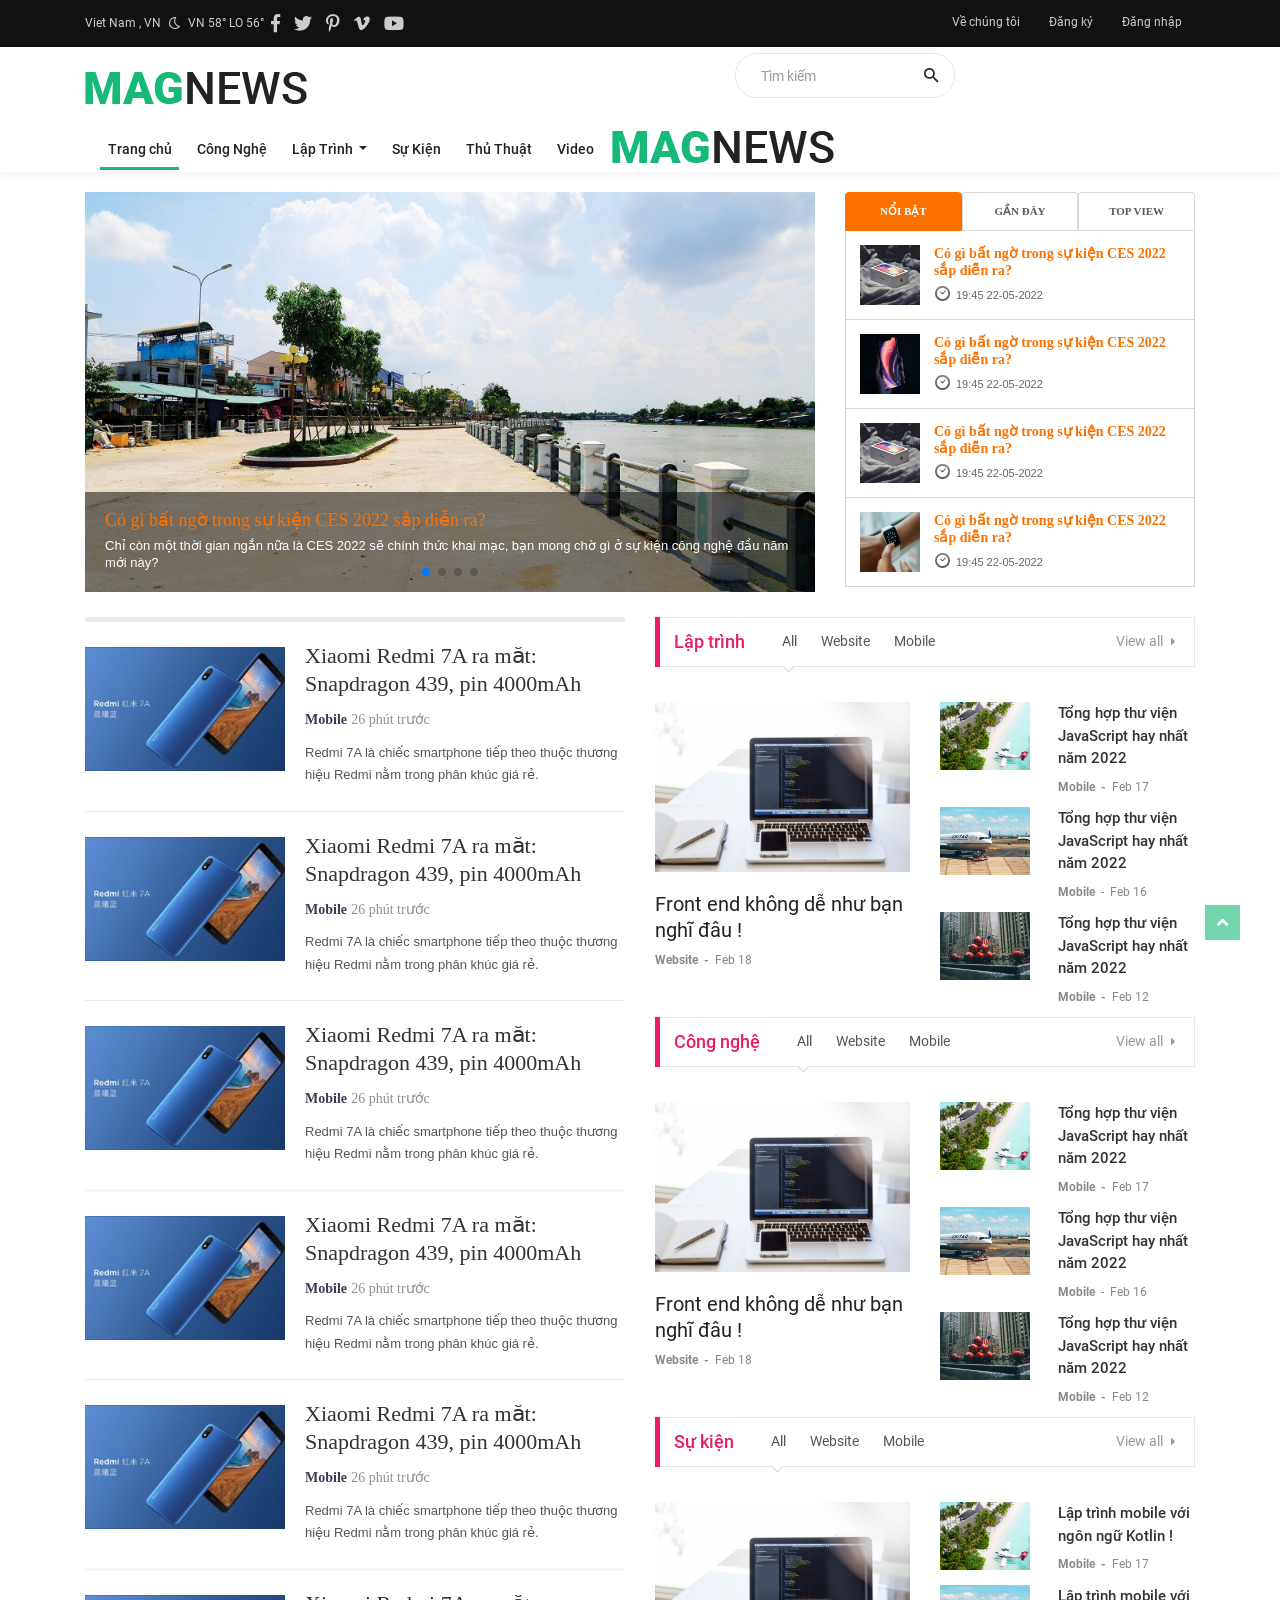
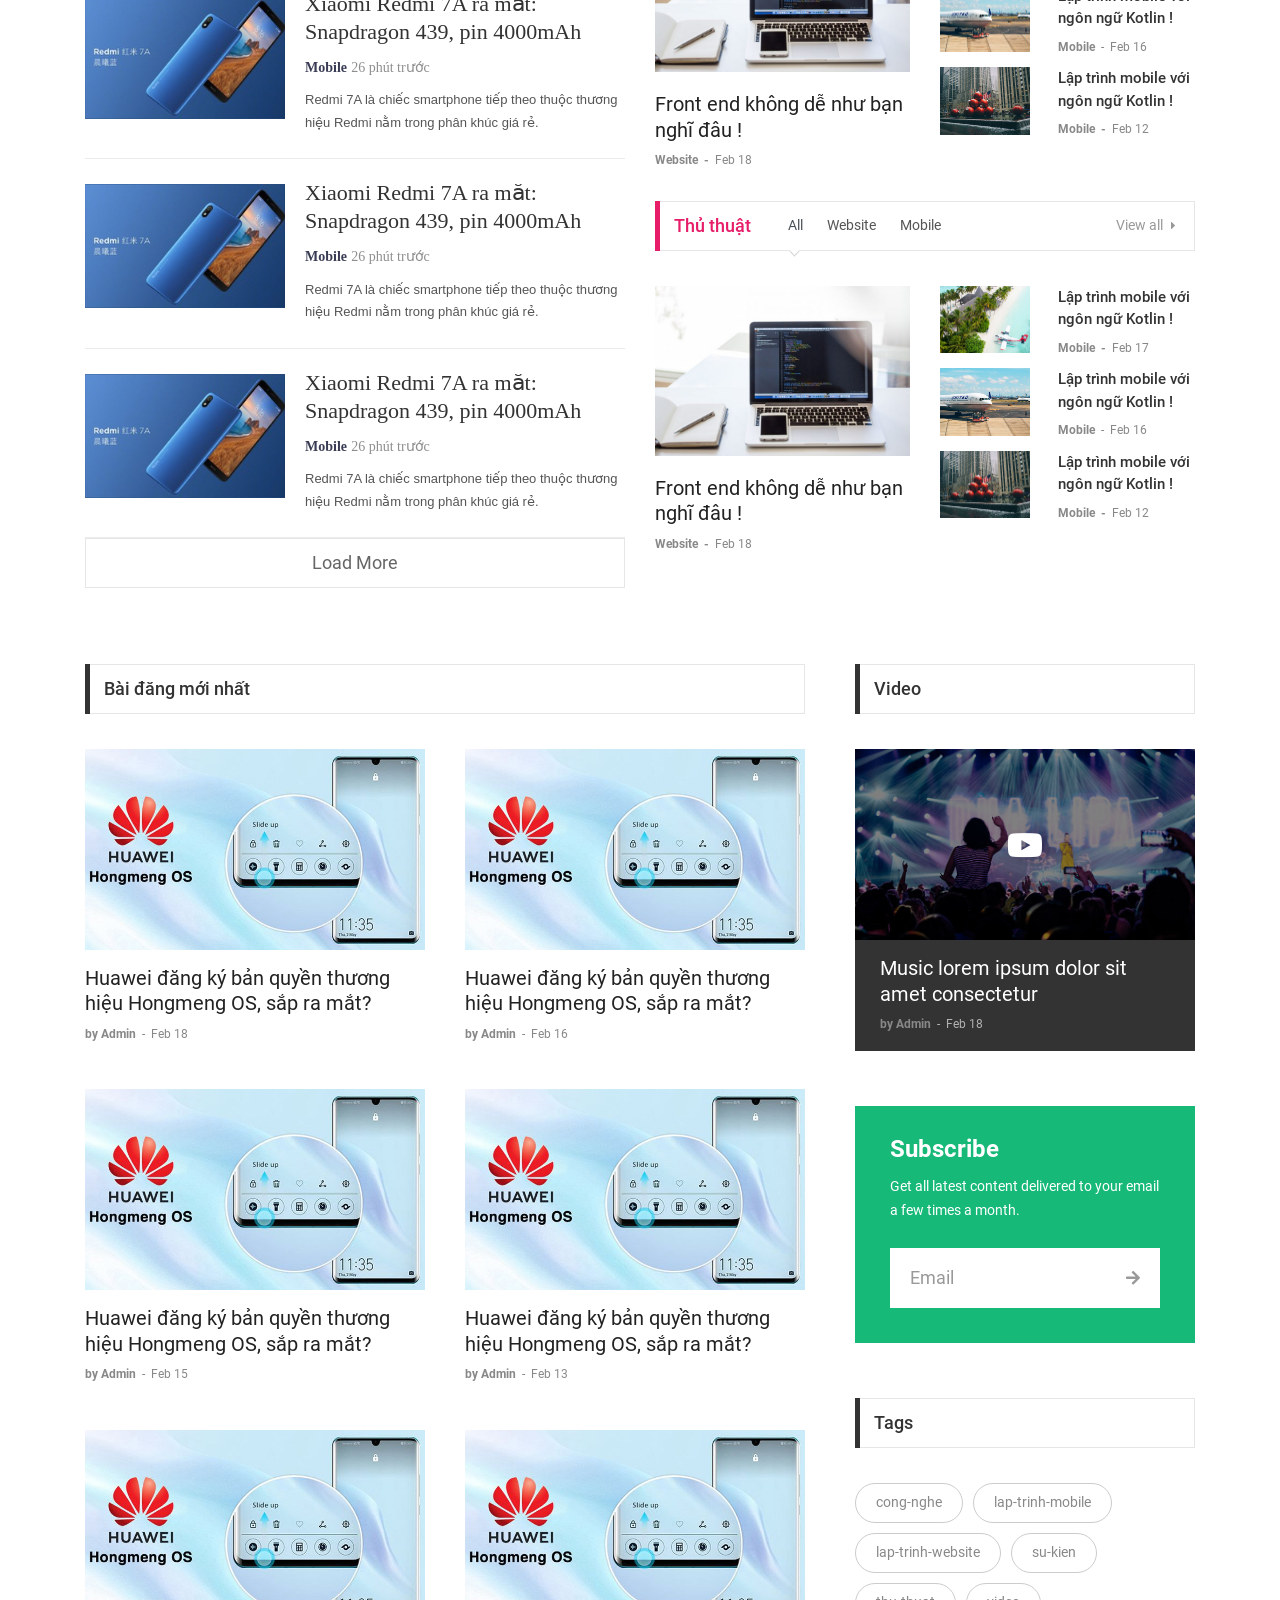
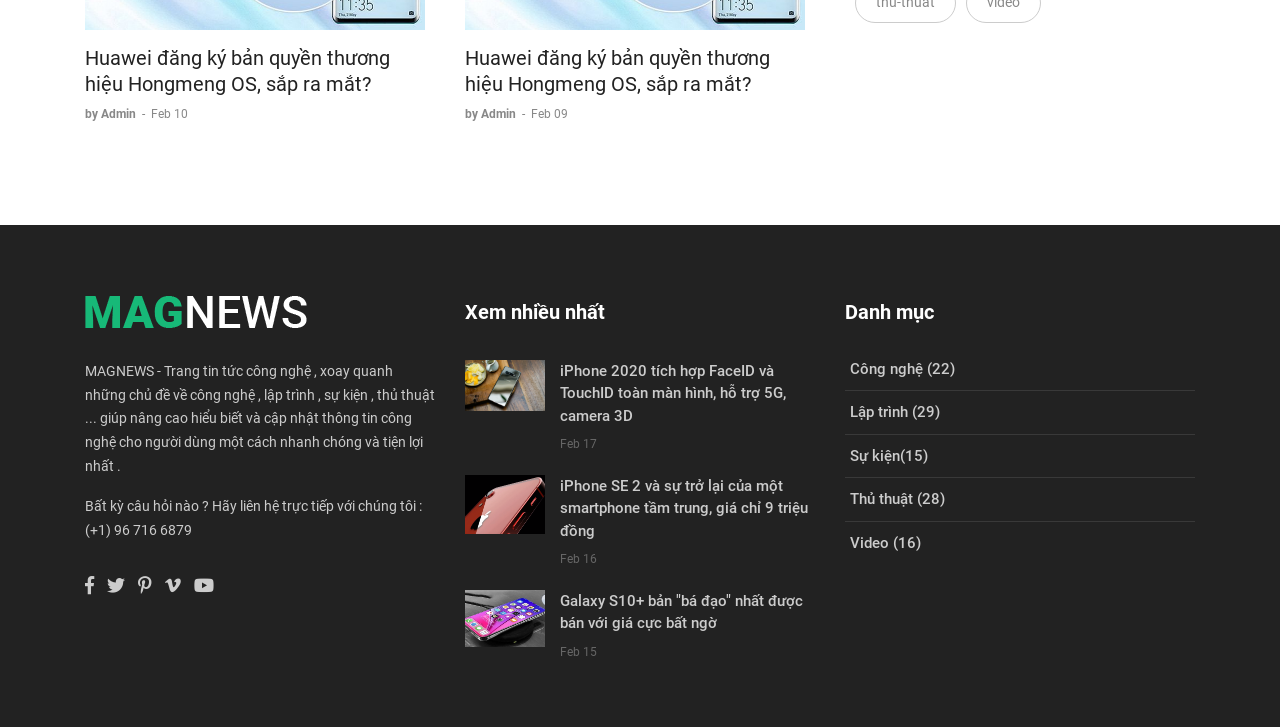
<file: 3 - Thiết kế giao diện Website/Theme ( HTML - CSS )/index.html>
<!DOCTYPE html>
<html lang="en">

<head>
    <meta charset="UTF-8">
    <meta name="viewport" content="width=device-width, initial-scale=1.0">
    <meta http-equiv="X-UA-Compatible" content="ie=edge">
    <title>Home Page </title>

    <!--===================================== Icon home page ==========================================-->
    <link rel="icon" type="image/png" href="images/icons/favicon.png" />

    <!--======================================== CSS Link ============================================-->
    <link rel="stylesheet" type="text/css" href="vendor/bootstrap/css/bootstrap.min.css">
    <!--===============================================================================================-->
    <link rel="stylesheet" type="text/css" href="fonts/fontawesome-5.0.8/css/fontawesome-all.min.css">
    <!--===============================================================================================-->
    <link rel="stylesheet" type="text/css" href="fonts/iconic/css/material-design-iconic-font.min.css">
    <!--===============================================================================================-->
    <link rel="stylesheet" type="text/css" href="vendor/animate/animate.css">
    <!--===============================================================================================-->
    <link rel="stylesheet" type="text/css" href="vendor/css-hamburgers/hamburgers.min.css">
    <!--===============================================================================================-->
    <link rel="stylesheet" type="text/css" href="vendor/animsition/css/animsition.min.css">
    <!--===============================================================================================-->
    <link rel="stylesheet" type="text/css" href="css/util.min.css">
    <!--===============================================================================================-->
    <link rel="stylesheet" type="text/css" href="css/main.css">
    <!--===============================================================================================-->
    <link rel="stylesheet" type="text/css" href="vendor/swiper/swiper.min.css">
</head>

<body class="animsition">

    <!-- Header = Topbar + Logo + Menu  -->
    <header>
        <div class="container-menu-desktop">
            <!-- 1 - Topbar  -->
            <div class="topbar">
                <div class="container">
                    <div class="row">
                        <div class="col-lg-6 col-md-6 col-sm-12 col-xs-12">
                            <div class="left-topbar">
                                <div class="left-topbar-item flex-wr-s-c">
                                    <span>
                                        Viet Nam , VN
                                    </span>

                                    <img class="m-b-1 m-rl-8" src="images/icons/icon-night.png" alt="IMG">

                                    <span>
                                        VN 58° LO 56°
                                    </span>
                                    <a href="#">
                                        <span class="fab fa-facebook-f"></span>
                                    </a>

                                    <a href="#">
                                        <span class="fab fa-twitter"></span>
                                    </a>

                                    <a href="#">
                                        <span class="fab fa-pinterest-p"></span>
                                    </a>

                                    <a href="#">
                                        <span class="fab fa-vimeo-v"></span>
                                    </a>

                                    <a href="#">
                                        <span class="fab fa-youtube"></span>
                                    </a>
                                </div>

                            </div>
                        </div>
                        <div class="col-lg-6 col-md-6 col-sm-12 col-xs-12">
                            <div class="right-topbar">
                                <a href="about.html" class="right-topbar-item">
                                    Về chúng tôi
                                </a>
                                
                                <a href="register.html" class="right-topbar-item">
                                    Đăng ký 
                                </a>

                                <a href="login.html" class="right-topbar-item">
                                    Đăng nhập
                                </a>
                            </div>
                        </div>
                    </div>
                </div>
            </div>

            <!-- 2 - Logo + Search  -->
            <div class="wrap-logo">
                <div class="container">
                    <div class="row">
                        <!-- Logo desktop -->
                        <div class="col-md-3 logo">
                            <a href="index.html"><img src="images/icons/logo-01.png" alt="LOGO"></a>
                        </div>
                        <div class="col-md-4 banner-header"></div>
                        <!-- Search -->
                        <div class="pos-relative size-a-2 bo-1-rad-22 of-hidden bocl11 m-tb-6">
                            <input class="f1-s-1 cl6 plh9 s-full p-l-25 p-r-45" type="text" name="search" placeholder="Tìm kiếm ">
                            <button class="flex-c-c size-a-1 ab-t-r fs-20 cl2 hov-cl10 trans-03">
                                <i class="zmdi zmdi-search"></i>
                            </button>
                        </div>
                    </div>
                </div>
            </div>

            <!-- 3 - Menu  -->
            <div class="header-menu">
                <div id="my-menu">
                   <div class="container">
                        <nav class="navbar navbar-expand-lg navbar-light">
                        <a class="logo-stick" href="index.html">
                            <img src="images/icons/logo-01.png" alt="LOGO">
                        </a>

                        <!-- Nút chỉnh menu chế độ Lập trình mobile với ngôn ngữ Kotlin !  -->
                        <button class="navbar-toggler" type="button" data-toggle="collapse"
                            data-target="#navbarSupportedContent" aria-controls="navbarSupportedContent"
                            aria-expanded="false" aria-label="Toggle navigation">
                            <span class="navbar-toggler-icon"></span>
                        </button>

                        <!--  Menu cuộn  -->
                        <div class="collapse navbar-collapse" id="navbarSupportedContent">
                            <ul class="navbar-nav mr-auto">
                                <li class="nav-item active">
                                    <a class="nav-link" href="#"> Trang chủ <span class="sr-only">(current)</span></a>
                                </li>
                                <li class="nav-item">
                                    <a class="nav-link" href="category.html"> Công Nghệ </a>
                                </li>

                                <li class="nav-item dropdown">
                                    <a class="nav-link dropdown-toggle" href="#" id="navbarDropdown" role="button"
                                        data-toggle="dropdown" aria-haspopup="true" aria-expanded="false">
                                        Lập Trình
                                    </a>
                                    <div class="dropdown-menu" aria-labelledby="navbarDropdown">
                                        <a class="dropdown-item" href="#"> Lập trình Website </a>
                                        <a class="dropdown-item" href="#"> Lập trình Mobile </a>
                                        <div class="dropdown-divider"></div>
                                        <a class="dropdown-item" href="#"> Lập trình ứng dụng </a>
                                    </div>
                                </li>
                                <li class="nav-item">
                                    <a class="nav-link " href="#" tabindex="-1" aria-disabled="true">Sự Kiện </a>
                                </li>

                                <li class="nav-item">
                                    <a class="nav-link " href="#" tabindex="-1" aria-disabled="true"> Thủ Thuật </a>
                                </li>

                                <li class="nav-item">
                                    <a class="nav-link " href="#" tabindex="-1" aria-disabled="true"> Video </a>
                                </li>

                                <li class="nav-item">
                                    <a href="index.html"><img src="images/icons/logo-01.png" alt="LOGO"></a>
                                </li>


                            </ul>
                        </div>
                    </nav>
                   </div>
                </div>
            </div>
        </div>
    </header>

    <!-- Feature Post -->
    <section class="feature-post p-t-20">
        <div class="container">
            <div class="row">
                <div class="col-lg-8 col-md-12 col-sm-12 col-xs-12">
                    <!-- Slider content -->
                    <div class="main-slider">
                        <div class="swiper-container">
                            <div class="swiper-wrapper">
                                <div class="swiper-slide">
                                    <a href="#" title="">
                                        <img src="./images/slide-1.jpg" alt="">
                                    </a>
                                    <div class="flex-caption">
                                        <div class="desc">
                                            <h1><a href="#">Có gì bất ngờ trong sự kiện CES 2022 sắp diễn ra?</a></h1>
                                            <p>Chỉ còn một thời gian ngắn nữa là CES 2022 sẽ chính thức khai mạc, bạn
                                                mong chờ gì ở sự kiện công nghệ đầu năm mới này?</p>
                                        </div>
                                    </div>
                                </div>
                                <div class="swiper-slide">
                                     <a href="#" title="">
                                        <img src="./images/slide-1.jpg" alt="">
                                    </a>
                                    <div class="flex-caption">
                                        <div class="desc">
                                            <h1><a href="#">Có gì bất ngờ trong sự kiện CES 2022 sắp diễn ra?</a></h1>
                                            <p>Chỉ còn một thời gian ngắn nữa là CES 2022 sẽ chính thức khai mạc, bạn
                                                mong chờ gì ở sự kiện công nghệ đầu năm mới này?</p>
                                        </div>
                                    </div>
                                </div>
                                <div class="swiper-slide">
                                     <a href="#" title="">
                                        <img src="./images/slide-1.jpg" alt="">
                                    </a>
                                    <div class="flex-caption">
                                        <div class="desc">
                                            <h1><a href="#">Có gì bất ngờ trong sự kiện CES 2022 sắp diễn ra?</a></h1>
                                            <p>Chỉ còn một thời gian ngắn nữa là CES 2022 sẽ chính thức khai mạc, bạn
                                                mong chờ gì ở sự kiện công nghệ đầu năm mới này?</p>
                                        </div>
                                    </div>
                                </div>
                                <div class="swiper-slide">
                                     <a href="#" title="">
                                        <img src="./images/slide-1.jpg" alt="">
                                    </a>
                                    <div class="flex-caption">
                                        <div class="desc">
                                            <h1><a href="#">Có gì bất ngờ trong sự kiện CES 2022 sắp diễn ra?</a></h1>
                                            <p>Chỉ còn một thời gian ngắn nữa là CES 2022 sẽ chính thức khai mạc, bạn
                                                mong chờ gì ở sự kiện công nghệ đầu năm mới này?</p>
                                        </div>
                                    </div>
                                </div>
                            </div>
                            <!-- Add Pagination -->
                            <div class="swiper-pagination"></div>
                        </div>
                    </div>
                </div>
                <div class="col-lg-4 col-md-12 col-sm-12 col-xs-12">
                    <div class="tab-content-main">
                        <ul class="nav nav-tabs">
                            <li class="nav-item ">
                                <a class="nav-link active" data-toggle="tab" href="#noi-bat">Nổi Bật </a>
                            </li>
                            <li class="nav-item">
                                <a class="nav-link " data-toggle="tab" href="#gan-day">Gần Đây </a>
                            </li>
                            <li class="nav-item">
                                <a class="nav-link " data-toggle="tab" href="#top-view">Top View</a>
                            </li>
                    </div>
                    </ul>

                    <div class="tab-content">
                        <div id="noi-bat" class="tab-pane in active">
                            <ul>
                                <li class="shine-o">
                                    <a href="#">
                                        <img alt="" src="./images/post-33.jpg">
                                    </a>
                                    <h3>
                                        <a href="#">Có gì bất ngờ trong sự kiện CES 2022 sắp diễn ra?</a>
                                    </h3>
                                    <div class="post-date">19:45 22-05-2022</div>
                                </li>
                                <li class="shine-o">
                                    <a href="#">
                                        <img alt="" src="./images/post-34.jpg">
                                    </a>
                                    <h3>
                                        <a href="#">Có gì bất ngờ trong sự kiện CES 2022 sắp diễn ra?</a>
                                    </h3>
                                    <div class="post-date">19:45 22-05-2022</div>
                                </li>
                                <li class="shine-o">
                                    <a href="#">
                                        <img alt="" src="./images/post-33.jpg">
                                        <h3>
                                            <a href="#">Có gì bất ngờ trong sự kiện CES 2022 sắp diễn ra?</a>
                                        </h3>
                                        <div class="post-date">19:45 22-05-2022</div>
                                </li>
                                <li class="shine-o">
                                    <a href="#">
                                        <img alt="" src="./images/post-36.jpg">
                                    </a>
                                    <h3>
                                        <a href="#">Có gì bất ngờ trong sự kiện CES 2022 sắp diễn ra?</a>
                                    </h3>
                                    <div class="post-date">19:45 22-05-2022</div>
                                </li>
                            </ul>
                        </div>
                        <div id="gan-day" class="tab-pane fade">
                            <ul>
                                <li class="shine-o">
                                    <a href="#">
                                        <img alt="" src="./images/post-07.jpg">
                                    </a>
                                    <h3>
                                        <a href="#">Có gì bất ngờ trong sự kiện CES 2022 sắp diễn ra?</a>
                                    </h3>
                                    <div class="post-date">19:45 22-05-2022</div>
                                </li>
                                <li class="shine-o">
                                    <a href="#">
                                        <img alt="" src="./images/post-08.jpg">
                                    </a>
                                    <h3>
                                        <a href="#">Có gì bất ngờ trong sự kiện CES 2022 sắp diễn ra?</a>
                                    </h3>
                                    <div class="post-date">19:45 22-05-2022</div>
                                </li>
                                <li class="shine-o">
                                    <a href="#">
                                        <img alt="" src="./images/post-09.jpg">
                                        <h3>
                                            <a href="#">Có gì bất ngờ trong sự kiện CES 2022 sắp diễn ra?</a>
                                        </h3>
                                        <div class="post-date">19:45 22-05-2022</div>
                                </li>
                                <li class="shine-o">
                                    <a href="#">
                                        <img alt="" src="./images/post-04.jpg">
                                    </a>
                                    <h3>
                                        <a href="#">Có gì bất ngờ trong sự kiện CES 2022 sắp diễn ra?</a>
                                    </h3>
                                    <div class="post-date">19:45 22-05-2022</div>
                                </li>
                            </ul>
                        </div>
                        <div id="top-view" class="tab-pane fade">
                            <ul>
                                <li class="shine-o">
                                    <a href="#">
                                        <img alt="" src="./images/post-24.jpg">
                                    </a>
                                    <h3>
                                        <a href="#">Có gì bất ngờ trong sự kiện CES 2022 sắp diễn ra?</a>
                                    </h3>
                                    <div class="post-date">19:45 22-05-2022</div>
                                </li>
                                <li class="shine-o">
                                    <a href="#">
                                        <img alt="" src="./images/post-25.jpg">
                                    </a>
                                    <h3>
                                        <a href="#">Có gì bất ngờ trong sự kiện CES 2022 sắp diễn ra?</a>
                                    </h3>
                                    <div class="post-date">19:45 22-05-2022</div>
                                </li>
                                <li class="shine-o">
                                    <a href="#">
                                        <img alt="" src="./images/post-26.jpg">
                                        <h3>
                                            <a href="#">Có gì bất ngờ trong sự kiện CES 2022 sắp diễn ra?</a>
                                        </h3>
                                        <div class="post-date">19:45 22-05-2022</div>
                                </li>
                                <li class="shine-o">
                                    <a href="#">
                                        <img alt="" src="./images/post-27.jpg">
                                    </a>
                                    <h3>
                                        <a href="#">Có gì bất ngờ trong sự kiện CES 2022 sắp diễn ra?</a>
                                    </h3>
                                    <div class="post-date">19:45 22-05-2022</div>
                                </li>
                            </ul>
                        </div>
                    </div>
                </div>


            </div>
        </div>
        </div>
    </section>


    <!-- Post -->
    <section class="main-post p-t-25">
        <div class="container">
            <div class="row">
                <!-- News Post  -->
                <div class="col-lg-6 col-md-12 col-sm-12 col-xm-12">
                    <div class="left-post">
                        <ul class="list-post">
                            <li class="shownews">
                                <div class="shownews-left hov1 ">
                                    <a href="detail.html" title="">
                                        <img src="./images/post-00.jpg" alt="">
                                    </a>
                                </div>
                                <div class="shownews-right">
                                    <h4 class="shownews-post-title">
                                        <a href="detail.html" title="">Xiaomi Redmi 7A ra mắt: Snapdragon 439, pin 4000mAh</a>
                                    </h4>
                                    <div class="shownews-post-meta">
                                        <a href="detail.html" title="" class="shownews-post-category">Mobile</a>
                                        <span class="shownews-post-time" title="2022-05-24T22:15:31">26 phút
                                            trước</span>
                                    </div>
                                    <span class="shownews-post-description">Redmi 7A là chiếc smartphone tiếp theo thuộc
                                        thương hiệu Redmi nằm trong phân khúc giá rẻ.</span>
                                </div>
                            </li>
                            <li class="shownews">
                                <div class="shownews-left hov1">
                                    <a href="#" title="">
                                        <img src="./images/post-00.jpg" alt="">
                                    </a>
                                </div>
                                <div class="shownews-right">
                                    <h4 class="shownews-post-title">
                                        <a href="" title="">Xiaomi Redmi 7A ra mắt: Snapdragon 439, pin 4000mAh</a>
                                    </h4>
                                    <div class="shownews-post-meta">
                                        <a href="detail.html" title="" class="shownews-post-category">Mobile</a>
                                        <span class="shownews-post-time" title=2022-05-24T22:15:31">26 phút
                                            trước</span>
                                    </div>
                                    <span class="shownews-post-description">Redmi 7A là chiếc smartphone tiếp theo thuộc
                                        thương hiệu Redmi nằm trong phân khúc giá rẻ.</span>
                                </div>
                            </li>
                            <li class="shownews">
                                <div class="shownews-left hov1">
                                    <a href="#" title="">
                                        <img src="./images/post-00.jpg" alt="">
                                    </a>
                                </div>
                                <div class="shownews-right">
                                    <h4 class="shownews-post-title">
                                        <a href="" title="">Xiaomi Redmi 7A ra mắt: Snapdragon 439, pin 4000mAh</a>
                                    </h4>
                                    <div class="shownews-post-meta">
                                        <a href="detail.html" title="" class="shownews-post-category">Mobile</a>
                                        <span class="shownews-post-time" title="2022-05-24T22:15:31">26 phút
                                            trước</span>
                                    </div>
                                    <span class="shownews-post-description">Redmi 7A là chiếc smartphone tiếp theo thuộc
                                        thương hiệu Redmi nằm trong phân khúc giá rẻ.</span>
                                </div>
                            </li>
                            <li class="shownews">
                                <div class="shownews-left hov1">
                                    <a href="#" title="">
                                        <img src="./images/post-00.jpg" alt="">
                                    </a>
                                </div>
                                <div class="shownews-right">
                                    <h4 class="shownews-post-title">
                                        <a href="" title="">Xiaomi Redmi 7A ra mắt: Snapdragon 439, pin 4000mAh</a>
                                    </h4>
                                    <div class="shownews-post-meta">
                                        <a href="detail.html" title="" class="shownews-post-category">Mobile</a>
                                        <span class="shownews-post-time" title="2022-05-24T22:15:31">26 phút
                                            trước</span>
                                    </div>
                                    <span class="shownews-post-description">Redmi 7A là chiếc smartphone tiếp theo thuộc
                                        thương hiệu Redmi nằm trong phân khúc giá rẻ.</span>
                                </div>
                            </li>
                            <li class="shownews">
                                <div class="shownews-left hov1">
                                    <a href="#" title="">
                                        <img src="./images/post-00.jpg" alt="">
                                    </a>
                                </div>
                                <div class="shownews-right">
                                    <h4 class="shownews-post-title">
                                        <a href="" title="">Xiaomi Redmi 7A ra mắt: Snapdragon 439, pin 4000mAh</a>
                                    </h4>
                                    <div class="shownews-post-meta">
                                        <a href="detail.html" title="" class="shownews-post-category">Mobile</a>
                                        <span class="shownews-post-time" title="2019-05-24T22:15:31">26 phút
                                            trước</span>
                                    </div>
                                    <span class="shownews-post-description">Redmi 7A là chiếc smartphone tiếp theo thuộc
                                        thương hiệu Redmi nằm trong phân khúc giá rẻ.</span>
                                </div>
                            </li>
                            <li class="shownews">
                                <div class="shownews-left hov1">
                                    <a href="#" title="">
                                        <img src="./images/post-00.jpg" alt="">
                                    </a>
                                </div>
                                <div class="shownews-right">
                                    <h4 class="shownews-post-title">
                                        <a href="" title="">Xiaomi Redmi 7A ra mắt: Snapdragon 439, pin 4000mAh</a>
                                    </h4>
                                    <div class="shownews-post-meta">
                                        <a href="detail.html" title="" class="shownews-post-category">Mobile</a>
                                        <span class="shownews-post-time" title="2022-05-24T22:15:31">26 phút
                                            trước</span>
                                    </div>
                                    <span class="shownews-post-description">Redmi 7A là chiếc smartphone tiếp theo thuộc
                                        thương hiệu Redmi nằm trong phân khúc giá rẻ.</span>
                                </div>
                            </li>
                            <li class="shownews">
                                <div class="shownews-left hov1">
                                    <a href="#" title="">
                                        <img src="./images/post-00.jpg" alt="">
                                    </a>
                                </div>
                                <div class="shownews-right">
                                    <h4 class="shownews-post-title">
                                        <a href="" title="">Xiaomi Redmi 7A ra mắt: Snapdragon 439, pin 4000mAh</a>
                                    </h4>
                                    <div class="shownews-post-meta">
                                        <a href="detail.html" title="" class="shownews-post-category">Mobile</a>
                                        <span class="shownews-post-time" title="2022-05-24T22:15:31">26 phút
                                            trước</span>
                                    </div>
                                    <span class="shownews-post-description">Redmi 7A là chiếc smartphone tiếp theo thuộc
                                        thương hiệu Redmi nằm trong phân khúc giá rẻ.</span>
                                </div>
                            </li>
                            <li class="shownews">
                                <div class="shownews-left hov1">
                                    <a href="#" title="">
                                        <img src="./images/post-00.jpg" alt="">
                                    </a>
                                </div>
                                <div class="shownews-right">
                                    <h4 class="shownews-post-title">
                                        <a href="" title="">Xiaomi Redmi 7A ra mắt: Snapdragon 439, pin 4000mAh</a>
                                    </h4>
                                    <div class="shownews-post-meta">
                                        <a href="detail.html" title="" class="shownews-post-category">Mobile</a>
                                        <span class="shownews-post-time" title="2019-05-24T22:15:31">26 phút
                                            trước</span>
                                    </div>
                                    <span class="shownews-post-description">Redmi 7A là chiếc smartphone tiếp theo thuộc
                                        thương hiệu Redmi nằm trong phân khúc giá rẻ.</span>
                                </div>
                            </li>
                        </ul>
                        <a href="#" class="flex-c-c size-a-13 bo-all-1 bocl11 f1-m-6 cl6 hov-btn1 trans-03">
                            Load More
                        </a>
                    </div>
                </div>

                <!-- Category - News Post  -->
                <div class="col-lg-6 col-md-12 col-sm-12 col-xm-12">
                    <div class="right-post">

                        <!-- Category 1 -->
                        <div class="category-tab01">
                            <div class="tab01-head ">
                                <!-- Brand tab -->
                                <h3 class="tab01-title">
                                    Lập trình
                                </h3>

                                <!-- Nav tabs -->
                                <ul class="nav nav-tabs" role="tablist">
                                    <li class="nav-item">
                                        <a class="nav-link active" data-toggle="tab" href="#tab3-1" role="tab">All</a>
                                    </li>

                                    <li class="nav-item">
                                        <a class="nav-link" data-toggle="tab" href="#tab3-2" role="tab">Website </a>
                                    </li>

                                    <li class="nav-item">
                                        <a class="nav-link" data-toggle="tab" href="#tab3-3" role="tab"> Mobile</a>
                                    </li>

                                    <li class="nav-item-more dropdown dis-none">
                                        <a class="nav-link dropdown-toggle" data-toggle="dropdown" href="#">
                                            <i class="fa fa-ellipsis-h"></i>
                                        </a>

                                        <ul class="dropdown-menu">

                                        </ul>
                                    </li>
                                </ul>

                                <!--  -->
                                <a href="category.html" class="tab01-link">
                                    View all
                                    <i class="fs-12 m-l-5 fa fa-caret-right"></i>
                                </a>
                            </div>

                            <!-- Tab content -->
                            <div class="tab-content p-t-35">
                                <!-- - -->
                                <div class="tab-pane fade show active" id="tab3-1" role="tabpanel">
                                    <div class="row">
                                        <div class="col-sm-6 ">
                                            <!-- Item post -->
                                            <div class="item-post-left m-b-30">
                                                <a href="detail.html" class="wrap-pic-w hov1 trans-03">
                                                    <img src="images/post-14.jpg" alt="IMG">
                                                </a>

                                                <div class="p-t-20">
                                                    <h5 class="p-b-5">
                                                        <a href="detail.html" class="title-post-left trans-03">
                                                            Front end không dễ như bạn nghĩ đâu !
                                                        </a>
                                                    </h5>

                                                    <span class="cate-type">
                                                        <a href="detail.html" class="time-bold cate-type hov-cl10 trans-03">
                                                            Website
                                                        </a>

                                                        <span class="time-bold m-rl-3">
                                                            -
                                                        </span>

                                                        <span class="time-regular">
                                                            Feb 18
                                                        </span>
                                                    </span>
                                                </div>
                                            </div>
                                        </div>

                                        <div class="col-sm-6  ">
                                            <!-- Item post -->
                                            <div class="flex-wr-sb-s m-b-10">
                                                <a href="detail.html"
                                                    class="size-right-img wrap-pic-w hov1 trans-03">
                                                    <img src="images/post-15.jpg" alt="IMG">
                                                </a>

                                                <div class="size-right-post">
                                                    <h5 class="p-b-5">
                                                        <a href="detail.html" class="title-post-right trans-03">
                                                            Tổng hợp thư viện JavaScript hay nhất năm 2022
                                                        </a>
                                                    </h5>

                                                    <span class="cate-type">
                                                        <a href="detail.html" class="time-bold cate-type hov-cl10 trans-03">
                                                            Mobile
                                                        </a>

                                                        <span class="time-bold m-rl-3">
                                                            -
                                                        </span>

                                                        <span class="time-regular">
                                                            Feb 17
                                                        </span>
                                                    </span>
                                                </div>
                                            </div>

                                            <!-- Item post -->
                                            <div class="flex-wr-sb-s m-b-10">
                                                <a href="detail.html"
                                                    class="size-right-img wrap-pic-w trans-03">
                                                    <img src="images/post-16.jpg" alt="IMG">
                                                </a>

                                                <div class="size-right-post">
                                                    <h5 class="p-b-5">
                                                        <a href="detail.html" class="title-post-right trans-03">
                                                            Tổng hợp thư viện JavaScript hay nhất năm 2022
                                                        </a>
                                                    </h5>

                                                    <span class="cate-type">
                                                        <a href="detail.html" class="time-bold cate-type trans-03">
                                                            Mobile
                                                        </a>

                                                        <span class="time-regular m-rl-3">
                                                            -
                                                        </span>

                                                        <span class="time-regular">
                                                            Feb 16
                                                        </span>
                                                    </span>
                                                </div>
                                            </div>

                                            <!-- Item post -->
                                            <div class="flex-wr-sb-s m-b-10">
                                                <a href="detail.html"
                                                    class="size-right-img wrap-pic-w hov1 trans-03">
                                                    <img src="images/post-17.jpg" alt="IMG">
                                                </a>

                                                <div class="size-right-post">
                                                    <h5 class="p-b-5">
                                                        <a href="detail.html" class="title-post-right trans-03">
                                                            Tổng hợp thư viện JavaScript hay nhất năm 2022
                                                        </a>
                                                    </h5>

                                                    <span class="cate-type">
                                                        <a href="detail.html" class="time-bold cate-type hov-cl10 trans-03">
                                                            Mobile
                                                        </a>

                                                        <span class="time-bold m-rl-3">
                                                            -
                                                        </span>

                                                        <span class="time-regular">
                                                            Feb 12
                                                        </span>
                                                    </span>
                                                </div>
                                            </div>
                                        </div>
                                    </div>
                                </div>

                                <!-- - -->
                                <div class="tab-pane fade" id="tab3-2" role="tabpanel">
                                    <div class="row">
                                        <div class="col-sm-6  ">
                                            <!-- Item post -->
                                            <div class="m-b-30">
                                                <a href="detail.html" class="wrap-pic-w hov1 trans-03">
                                                    <img src="images/post-15.jpg" alt="IMG">
                                                </a>

                                                <div class="p-t-20">
                                                    <h5 class="p-b-5">
                                                        <a href="detail.html"
                                                            class="title-post-left cl2 hov-cl10 trans-03">
                                                            Front end không dễ như bạn nghĩ đâu !
                                                        </a>
                                                    </h5>

                                                    <span class="cate-type">
                                                        <a href="detail.html" class="time-bold cate-type hov-cl10 trans-03">
                                                            Website
                                                        </a>

                                                        <span class="time-bold m-rl-3">
                                                            -
                                                        </span>

                                                        <span class="time-regular">
                                                            Feb 18
                                                        </span>
                                                    </span>
                                                </div>
                                            </div>
                                        </div>

                                        <div class="col-sm-6  ">
                                            <!-- Item post -->
                                            <div class="flex-wr-sb-s m-b-10">
                                                <a href="detail.html"
                                                    class="size-right-img wrap-pic-w hov1 trans-03">
                                                    <img src="images/post-16.jpg" alt="IMG">
                                                </a>

                                                <div class="size-right-post">
                                                    <h5 class="p-b-5">
                                                        <a href="detail.html" class="title-post-right trans-03">
                                                            Tổng hợp thư viện JavaScript hay nhất năm 2022
                                                        </a>
                                                    </h5>

                                                    <span class="cate-type">
                                                        <a href="detail.html" class="time-bold cate-type hov-cl10 trans-03">
                                                            Mobile
                                                        </a>

                                                        <span class="time-bold m-rl-3">
                                                            -
                                                        </span>

                                                        <span class="time-regular">
                                                            Feb 17
                                                        </span>
                                                    </span>
                                                </div>
                                            </div>

                                            <!-- Item post -->
                                            <div class="flex-wr-sb-s m-b-10">
                                                <a href="detail.html"
                                                    class="size-right-img wrap-pic-w hov1 trans-03">
                                                    <img src="images/post-17.jpg" alt="IMG">
                                                </a>

                                                <div class="size-right-post">
                                                    <h5 class="p-b-5">
                                                        <a href="detail.html" class="title-post-right trans-03">
                                                            Tổng hợp thư viện JavaScript hay nhất năm 2022
                                                        </a>
                                                    </h5>

                                                    <span class="cate-type">
                                                        <a href="detail.html" class="time-bold cate-type hov-cl10 trans-03">
                                                            Mobile
                                                        </a>

                                                        <span class="time-bold m-rl-3">
                                                            -
                                                        </span>

                                                        <span class="time-regular">
                                                            Feb 16
                                                        </span>
                                                    </span>
                                                </div>
                                            </div>

                                            <!-- Item post -->
                                            <div class="flex-wr-sb-s m-b-10">
                                                <a href="detail.html"
                                                    class="size-right-img wrap-pic-w hov1 trans-03">
                                                    <img src="images/post-18.jpg" alt="IMG">
                                                </a>

                                                <div class="size-right-post">
                                                    <h5 class="p-b-5">
                                                        <a href="detail.html" class="title-post-right trans-03">
                                                            Tổng hợp thư viện JavaScript hay nhất năm 2022
                                                        </a>
                                                    </h5>

                                                    <span class="cate-type">
                                                        <a href="detail.html" class="time-bold cate-type hov-cl10 trans-03">
                                                            Mobile
                                                        </a>

                                                        <span class="time-bold m-rl-3">
                                                            -
                                                        </span>

                                                        <span class="time-regular">
                                                            Feb 12
                                                        </span>
                                                    </span>
                                                </div>
                                            </div>
                                        </div>
                                    </div>
                                </div>

                                <!-- - -->
                                <div class="tab-pane fade" id="tab3-3" role="tabpanel">
                                    <div class="row">
                                        <div class="col-sm-6  ">
                                            <!-- Item post -->
                                            <div class="m-b-30">
                                                <a href="detail.html" class="wrap-pic-w hov1 trans-03">
                                                    <img src="images/post-16.jpg" alt="IMG">
                                                </a>

                                                <div class="p-t-20">
                                                    <h5 class="p-b-5">
                                                        <a href="detail.html"
                                                            class="title-post-left cl2 hov-cl10 trans-03">
                                                            Front end không dễ như bạn nghĩ đâu !
                                                        </a>
                                                    </h5>

                                                    <span class="cate-type">
                                                        <a href="detail.html" class="time-bold cate-type hov-cl10 trans-03">
                                                            Website
                                                        </a>

                                                        <span class="time-bold m-rl-3">
                                                            -
                                                        </span>

                                                        <span class="time-regular">
                                                            Feb 18
                                                        </span>
                                                    </span>
                                                </div>
                                            </div>
                                        </div>

                                        <div class="col-sm-6  ">
                                            <!-- Item post -->
                                            <div class="flex-wr-sb-s m-b-10">
                                                <a href="detail.html"
                                                    class="size-right-img wrap-pic-w hov1 trans-03">
                                                    <img src="images/post-17.jpg" alt="IMG">
                                                </a>

                                                <div class="size-right-post">
                                                    <h5 class="p-b-5">
                                                        <a href="detail.html" class="title-post-right trans-03">
                                                            Tổng hợp thư viện JavaScript hay nhất năm 2022
                                                        </a>
                                                    </h5>

                                                    <span class="cate-type">
                                                        <a href="detail.html" class="time-bold cate-type hov-cl10 trans-03">
                                                            Mobile
                                                        </a>

                                                        <span class="time-bold m-rl-3">
                                                            -
                                                        </span>

                                                        <span class="time-regular">
                                                            Feb 17
                                                        </span>
                                                    </span>
                                                </div>
                                            </div>

                                            <!-- Item post -->
                                            <div class="flex-wr-sb-s m-b-10">
                                                <a href="detail.html"
                                                    class="size-right-img wrap-pic-w hov1 trans-03">
                                                    <img src="images/post-18.jpg" alt="IMG">
                                                </a>

                                                <div class="size-right-post">
                                                    <h5 class="p-b-5">
                                                        <a href="detail.html" class="title-post-right trans-03">
                                                            Tổng hợp thư viện JavaScript hay nhất năm 2022
                                                        </a>
                                                    </h5>

                                                    <span class="cate-type">
                                                        <a href="detail.html" class="time-bold cate-type hov-cl10 trans-03">
                                                            Mobile
                                                        </a>

                                                        <span class="time-bold m-rl-3">
                                                            -
                                                        </span>

                                                        <span class="time-regular">
                                                            Feb 16
                                                        </span>
                                                    </span>
                                                </div>
                                            </div>

                                            <!-- Item post -->
                                            <div class="flex-wr-sb-s m-b-10">
                                                <a href="detail.html"
                                                    class="size-right-img wrap-pic-w hov1 trans-03">
                                                    <img src="images/post-14.jpg" alt="IMG">
                                                </a>

                                                <div class="size-right-post">
                                                    <h5 class="p-b-5">
                                                        <a href="detail.html" class="title-post-right trans-03">
                                                            Tổng hợp thư viện JavaScript hay nhất năm 2022
                                                        </a>
                                                    </h5>

                                                    <span class="cate-type">
                                                        <a href="detail.html" class="time-bold cate-type hov-cl10 trans-03">
                                                            Mobile
                                                        </a>

                                                        <span class="time-bold m-rl-3">
                                                            -
                                                        </span>

                                                        <span class="time-regular">
                                                            Feb 12
                                                        </span>
                                                    </span>
                                                </div>
                                            </div>
                                        </div>
                                    </div>
                                </div>
                            </div>
                        </div>

                        <!-- Category 2 -->
                        <div class="category-tab01">
                            <div class="tab01-head ">
                                <!-- Brand tab -->
                                <h3 class="tab01-title">
                                    Công nghệ
                                </h3>

                                <!-- Nav tabs -->
                                <ul class="nav nav-tabs" role="tablist">
                                    <li class="nav-item">
                                        <a class="nav-link active" data-toggle="tab" href="#tab3-1" role="tab">All</a>
                                    </li>

                                    <li class="nav-item">
                                        <a class="nav-link" data-toggle="tab" href="#tab3-2" role="tab">Website </a>
                                    </li>

                                    <li class="nav-item">
                                        <a class="nav-link" data-toggle="tab" href="#tab3-3" role="tab"> Mobile</a>
                                    </li>

                                    <li class="nav-item-more dropdown dis-none">
                                        <a class="nav-link dropdown-toggle" data-toggle="dropdown" href="#">
                                            <i class="fa fa-ellipsis-h"></i>
                                        </a>

                                        <ul class="dropdown-menu">

                                        </ul>
                                    </li>
                                </ul>

                                <!--  -->
                                <a href="category.html" class="tab01-link">
                                    View all
                                    <i class="fs-12 m-l-5 fa fa-caret-right"></i>
                                </a>
                            </div>

                            <!-- Tab content -->
                            <div class="tab-content p-t-35">
                                <!-- - -->
                                <div class="tab-pane fade show active" id="tab3-1" role="tabpanel">
                                    <div class="row">
                                        <div class="col-sm-6 ">
                                            <!-- Item post -->
                                            <div class="item-post-left m-b-30">
                                                <a href="detail.html" class="wrap-pic-w hov1 trans-03">
                                                    <img src="images/post-14.jpg" alt="IMG">
                                                </a>

                                                <div class="p-t-20">
                                                    <h5 class="p-b-5">
                                                        <a href="detail.html" class="title-post-left trans-03">
                                                            Front end không dễ như bạn nghĩ đâu !
                                                        </a>
                                                    </h5>

                                                    <span class="cate-type">
                                                        <a href="detail.html" class="time-bold cate-type hov-cl10 trans-03">
                                                            Website
                                                        </a>

                                                        <span class="time-bold m-rl-3">
                                                            -
                                                        </span>

                                                        <span class="time-regular">
                                                            Feb 18
                                                        </span>
                                                    </span>
                                                </div>
                                            </div>
                                        </div>

                                        <div class="col-sm-6  ">
                                            <!-- Item post -->
                                            <div class="flex-wr-sb-s m-b-10">
                                                <a href="detail.html"
                                                    class="size-right-img wrap-pic-w hov1 trans-03">
                                                    <img src="images/post-15.jpg" alt="IMG">
                                                </a>

                                                <div class="size-right-post">
                                                    <h5 class="p-b-5">
                                                        <a href="detail.html" class="title-post-right trans-03">
                                                            Tổng hợp thư viện JavaScript hay nhất năm 2022
                                                        </a>
                                                    </h5>

                                                    <span class="cate-type">
                                                        <a href="detail.html" class="time-bold cate-type hov-cl10 trans-03">
                                                            Mobile
                                                        </a>

                                                        <span class="time-bold m-rl-3">
                                                            -
                                                        </span>

                                                        <span class="time-regular">
                                                            Feb 17
                                                        </span>
                                                    </span>
                                                </div>
                                            </div>

                                            <!-- Item post -->
                                            <div class="flex-wr-sb-s m-b-10">
                                                <a href="detail.html"
                                                    class="size-right-img wrap-pic-w trans-03">
                                                    <img src="images/post-16.jpg" alt="IMG">
                                                </a>

                                                <div class="size-right-post">
                                                    <h5 class="p-b-5">
                                                        <a href="detail.html" class="title-post-right trans-03">
                                                            Tổng hợp thư viện JavaScript hay nhất năm 2022
                                                        </a>
                                                    </h5>

                                                    <span class="cate-type">
                                                        <a href="detail.html" class="time-bold cate-type trans-03">
                                                            Mobile
                                                        </a>

                                                        <span class="time-regular m-rl-3">
                                                            -
                                                        </span>

                                                        <span class="time-regular">
                                                            Feb 16
                                                        </span>
                                                    </span>
                                                </div>
                                            </div>

                                            <!-- Item post -->
                                            <div class="flex-wr-sb-s m-b-10">
                                                <a href="detail.html"
                                                    class="size-right-img wrap-pic-w hov1 trans-03">
                                                    <img src="images/post-17.jpg" alt="IMG">
                                                </a>

                                                <div class="size-right-post">
                                                    <h5 class="p-b-5">
                                                        <a href="detail.html" class="title-post-right trans-03">
                                                            Tổng hợp thư viện JavaScript hay nhất năm 2022
                                                        </a>
                                                    </h5>

                                                    <span class="cate-type">
                                                        <a href="detail.html" class="time-bold cate-type hov-cl10 trans-03">
                                                            Mobile
                                                        </a>

                                                        <span class="time-bold m-rl-3">
                                                            -
                                                        </span>

                                                        <span class="time-regular">
                                                            Feb 12
                                                        </span>
                                                    </span>
                                                </div>
                                            </div>
                                        </div>
                                    </div>
                                </div>

                                <!-- - -->
                                <div class="tab-pane fade" id="tab3-2" role="tabpanel">
                                    <div class="row">
                                        <div class="col-sm-6  ">
                                            <!-- Item post -->
                                            <div class="m-b-30">
                                                <a href="detail.html" class="wrap-pic-w hov1 trans-03">
                                                    <img src="images/post-15.jpg" alt="IMG">
                                                </a>

                                                <div class="p-t-20">
                                                    <h5 class="p-b-5">
                                                        <a href="detail.html"
                                                            class="title-post-left cl2 hov-cl10 trans-03">
                                                            Front end không dễ như bạn nghĩ đâu !
                                                        </a>
                                                    </h5>

                                                    <span class="cate-type">
                                                        <a href="detail.html" class="time-bold cate-type hov-cl10 trans-03">
                                                            Website
                                                        </a>

                                                        <span class="time-bold m-rl-3">
                                                            -
                                                        </span>

                                                        <span class="time-regular">
                                                            Feb 18
                                                        </span>
                                                    </span>
                                                </div>
                                            </div>
                                        </div>

                                        <div class="col-sm-6  ">
                                            <!-- Item post -->
                                            <div class="flex-wr-sb-s m-b-10">
                                                <a href="detail.html"
                                                    class="size-right-img wrap-pic-w hov1 trans-03">
                                                    <img src="images/post-16.jpg" alt="IMG">
                                                </a>

                                                <div class="size-right-post">
                                                    <h5 class="p-b-5">
                                                        <a href="detail.html" class="title-post-right trans-03">
                                                            Tổng hợp thư viện JavaScript hay nhất năm 2022
                                                        </a>
                                                    </h5>

                                                    <span class="cate-type">
                                                        <a href="detail.html" class="time-bold cate-type hov-cl10 trans-03">
                                                            Mobile
                                                        </a>

                                                        <span class="time-bold m-rl-3">
                                                            -
                                                        </span>

                                                        <span class="time-regular">
                                                            Feb 17
                                                        </span>
                                                    </span>
                                                </div>
                                            </div>

                                            <!-- Item post -->
                                            <div class="flex-wr-sb-s m-b-10">
                                                <a href="detail.html"
                                                    class="size-right-img wrap-pic-w hov1 trans-03">
                                                    <img src="images/post-17.jpg" alt="IMG">
                                                </a>

                                                <div class="size-right-post">
                                                    <h5 class="p-b-5">
                                                        <a href="detail.html" class="title-post-right trans-03">
                                                            Tổng hợp thư viện JavaScript hay nhất năm 2019
                                                        </a>
                                                    </h5>

                                                    <span class="cate-type">
                                                        <a href="detail.html" class="time-bold cate-type hov-cl10 trans-03">
                                                            Mobile
                                                        </a>

                                                        <span class="time-bold m-rl-3">
                                                            -
                                                        </span>

                                                        <span class="time-regular">
                                                            Feb 16
                                                        </span>
                                                    </span>
                                                </div>
                                            </div>

                                            <!-- Item post -->
                                            <div class="flex-wr-sb-s m-b-10">
                                                <a href="detail.html"
                                                    class="size-right-img wrap-pic-w hov1 trans-03">
                                                    <img src="images/post-18.jpg" alt="IMG">
                                                </a>

                                                <div class="size-right-post">
                                                    <h5 class="p-b-5">
                                                        <a href="detail.html" class="title-post-right trans-03">
                                                            Tổng hợp thư viện JavaScript hay nhất năm 2022
                                                        </a>
                                                    </h5>

                                                    <span class="cate-type">
                                                        <a href="detail.html" class="time-bold cate-type hov-cl10 trans-03">
                                                            Mobile
                                                        </a>

                                                        <span class="time-bold m-rl-3">
                                                            -
                                                        </span>

                                                        <span class="time-regular">
                                                            Feb 12
                                                        </span>
                                                    </span>
                                                </div>

                                            </div>
                                        </div>
                                    </div>
                                </div>

                                <!-- - -->
                                <div class="tab-pane fade" id="tab3-3" role="tabpanel">
                                    <div class="row">
                                        <div class="col-sm-6  ">
                                            <!-- Item post -->
                                            <div class="m-b-30">
                                                <a href="detail.html" class="wrap-pic-w hov1 trans-03">
                                                    <img src="images/post-16.jpg" alt="IMG">
                                                </a>

                                                <div class="p-t-20">
                                                    <h5 class="p-b-5">
                                                        <a href="detail.html"
                                                            class="title-post-left cl2 hov-cl10 trans-03">
                                                            Front end không dễ như bạn nghĩ đâu !
                                                        </a>
                                                    </h5>

                                                    <span class="cate-type">
                                                        <a href="detail.html" class="time-bold cate-type hov-cl10 trans-03">
                                                            Website
                                                        </a>

                                                        <span class="time-bold m-rl-3">
                                                            -
                                                        </span>

                                                        <span class="time-regular">
                                                            Feb 18
                                                        </span>
                                                    </span>
                                                </div>
                                            </div>
                                        </div>

                                        <div class="col-sm-6  ">
                                            <!-- Item post -->
                                            <div class="flex-wr-sb-s m-b-10">
                                                <a href="detail.html"
                                                    class="size-right-img wrap-pic-w hov1 trans-03">
                                                    <img src="images/post-17.jpg" alt="IMG">
                                                </a>

                                                <div class="size-right-post">
                                                    <h5 class="p-b-5">
                                                        <a href="detail.html" class="title-post-right trans-03">
                                                            Tổng hợp thư viện JavaScript hay nhất năm 2022
                                                        </a>
                                                    </h5>

                                                    <span class="cate-type">
                                                        <a href="detail.html" class="time-bold cate-type hov-cl10 trans-03">
                                                            Mobile
                                                        </a>

                                                        <span class="time-bold m-rl-3">
                                                            -
                                                        </span>

                                                        <span class="time-regular">
                                                            Feb 17
                                                        </span>
                                                    </span>
                                                </div>
                                            </div>

                                            <!-- Item post -->
                                            <div class="flex-wr-sb-s m-b-10">
                                                <a href="detail.html"
                                                    class="size-right-img wrap-pic-w hov1 trans-03">
                                                    <img src="images/post-18.jpg" alt="IMG">
                                                </a>

                                                <div class="size-right-post">
                                                    <h5 class="p-b-5">
                                                        <a href="detail.html" class="title-post-right trans-03">
                                                            Tổng hợp thư viện JavaScript hay nhất năm 2022
                                                        </a>
                                                    </h5>

                                                    <span class="cate-type">
                                                        <a href="detail.html" class="time-bold cate-type hov-cl10 trans-03">
                                                            Mobile
                                                        </a>

                                                        <span class="time-bold m-rl-3">
                                                            -
                                                        </span>

                                                        <span class="time-regular">
                                                            Feb 16
                                                        </span>
                                                    </span>
                                                </div>
                                            </div>

                                            <!-- Item post -->
                                            <div class="flex-wr-sb-s m-b-10">
                                                <a href="detail.html"
                                                    class="size-right-img wrap-pic-w hov1 trans-03">
                                                    <img src="images/post-14.jpg" alt="IMG">
                                                </a>

                                                <div class="size-right-post">
                                                    <h5 class="p-b-5">
                                                        <a href="detail.html" class="title-post-right trans-03">
                                                            Tổng hợp thư viện JavaScript hay nhất năm 2019
                                                        </a>
                                                    </h5>

                                                    <span class="cate-type">
                                                        <a href="detail.html" class="time-bold cate-type hov-cl10 trans-03">
                                                            Mobile
                                                        </a>

                                                        <span class="time-bold m-rl-3">
                                                            -
                                                        </span>

                                                        <span class="time-regular">
                                                            Feb 12
                                                        </span>
                                                    </span>
                                                </div>
                                            </div>
                                        </div>
                                    </div>
                                </div>

                            </div>
                        </div>


                        <!-- Category 3 -->
                        <div class="category-tab01">
                            <div class="tab01-head ">
                                <!-- Brand tab -->
                                <h3 class="tab01-title">
                                    Sự kiện
                                </h3>

                                <!-- Nav tabs -->
                                <ul class="nav nav-tabs" role="tablist">
                                    <li class="nav-item">
                                        <a class="nav-link active" data-toggle="tab" href="#tab3-1" role="tab">All</a>
                                    </li>

                                    <li class="nav-item">
                                        <a class="nav-link" data-toggle="tab" href="#tab3-2" role="tab">Website </a>
                                    </li>

                                    <li class="nav-item">
                                        <a class="nav-link" data-toggle="tab" href="#tab3-3" role="tab"> Mobile</a>
                                    </li>

                                    <li class="nav-item-more dropdown dis-none">
                                        <a class="nav-link dropdown-toggle" data-toggle="dropdown" href="#">
                                            <i class="fa fa-ellipsis-h"></i>
                                        </a>

                                        <ul class="dropdown-menu">

                                        </ul>
                                    </li>
                                </ul>

                                <!--  -->
                                <a href="category.html" class="tab01-link">
                                    View all
                                    <i class="fs-12 m-l-5 fa fa-caret-right"></i>
                                </a>
                            </div>

                            <!-- Tab content -->
                            <div class="tab-content p-t-35">
                                <!-- - -->
                                <div class="tab-pane fade show active" id="tab3-1" role="tabpanel">
                                    <div class="row">
                                        <div class="col-sm-6 ">
                                            <!-- Item post -->
                                            <div class="item-post-left m-b-30">
                                                <a href="detail.html" class="wrap-pic-w hov1 trans-03">
                                                    <img src="images/post-14.jpg" alt="IMG">
                                                </a>

                                                <div class="p-t-20">
                                                    <h5 class="p-b-5">
                                                        <a href="detail.html" class="title-post-left trans-03">
                                                            Front end không dễ như bạn nghĩ đâu !
                                                        </a>
                                                    </h5>

                                                    <span class="cate-type">
                                                        <a href="detail.html" class="time-bold cate-type hov-cl10 trans-03">
                                                            Website
                                                        </a>

                                                        <span class="time-bold m-rl-3">
                                                            -
                                                        </span>

                                                        <span class="time-regular">
                                                            Feb 18
                                                        </span>
                                                    </span>
                                                </div>
                                            </div>
                                        </div>

                                        <div class="col-sm-6  ">
                                            <!-- Item post -->
                                            <div class="flex-wr-sb-s m-b-10">
                                                <a href="detail.html"
                                                    class="size-right-img wrap-pic-w hov1 trans-03">
                                                    <img src="images/post-15.jpg" alt="IMG">
                                                </a>

                                                <div class="size-right-post">
                                                    <h5 class="p-b-5">
                                                        <a href="detail.html" class="title-post-right trans-03">
                                                            Lập trình mobile với ngôn ngữ Kotlin !
                                                        </a>
                                                    </h5>

                                                    <span class="cate-type">
                                                        <a href="detail.html" class="time-bold cate-type hov-cl10 trans-03">
                                                            Mobile
                                                        </a>

                                                        <span class="time-bold m-rl-3">
                                                            -
                                                        </span>

                                                        <span class="time-regular">
                                                            Feb 17
                                                        </span>
                                                    </span>
                                                </div>
                                            </div>

                                            <!-- Item post -->
                                            <div class="flex-wr-sb-s m-b-10">
                                                <a href="detail.html"
                                                    class="size-right-img wrap-pic-w trans-03">
                                                    <img src="images/post-16.jpg" alt="IMG">
                                                </a>

                                                <div class="size-right-post">
                                                    <h5 class="p-b-5">
                                                        <a href="detail.html" class="title-post-right trans-03">
                                                            Lập trình mobile với ngôn ngữ Kotlin !
                                                        </a>
                                                    </h5>

                                                    <span class="cate-type">
                                                        <a href="detail.html" class="time-bold cate-type trans-03">
                                                            Mobile
                                                        </a>

                                                        <span class="time-regular m-rl-3">
                                                            -
                                                        </span>

                                                        <span class="time-regular">
                                                            Feb 16
                                                        </span>
                                                    </span>
                                                </div>
                                            </div>

                                            <!-- Item post -->
                                            <div class="flex-wr-sb-s m-b-10">
                                                <a href="detail.html"
                                                    class="size-right-img wrap-pic-w hov1 trans-03">
                                                    <img src="images/post-17.jpg" alt="IMG">
                                                </a>

                                                <div class="size-right-post">
                                                    <h5 class="p-b-5">
                                                        <a href="detail.html" class="title-post-right trans-03">
                                                            Lập trình mobile với ngôn ngữ Kotlin !
                                                        </a>
                                                    </h5>

                                                    <span class="cate-type">
                                                        <a href="detail.html" class="time-bold cate-type hov-cl10 trans-03">
                                                            Mobile
                                                        </a>

                                                        <span class="time-bold m-rl-3">
                                                            -
                                                        </span>

                                                        <span class="time-regular">
                                                            Feb 12
                                                        </span>
                                                    </span>
                                                </div>
                                            </div>
                                        </div>
                                    </div>
                                </div>

                                <!-- - -->
                                <div class="tab-pane fade" id="tab3-2" role="tabpanel">
                                    <div class="row">
                                        <div class="col-sm-6  ">
                                            <!-- Item post -->
                                            <div class="m-b-30">
                                                <a href="detail.html" class="wrap-pic-w hov1 trans-03">
                                                    <img src="images/post-15.jpg" alt="IMG">
                                                </a>

                                                <div class="p-t-20">
                                                    <h5 class="p-b-5">
                                                        <a href="detail.html"
                                                            class="title-post-left cl2 hov-cl10 trans-03">
                                                            Front end không dễ như bạn nghĩ đâu !
                                                        </a>
                                                    </h5>

                                                    <span class="cate-type">
                                                        <a href="detail.html" class="time-bold cate-type hov-cl10 trans-03">
                                                            Website
                                                        </a>

                                                        <span class="time-bold m-rl-3">
                                                            -
                                                        </span>

                                                        <span class="time-regular">
                                                            Feb 18
                                                        </span>
                                                    </span>
                                                </div>
                                            </div>
                                        </div>

                                        <div class="col-sm-6  ">
                                            <!-- Item post -->
                                            <div class="flex-wr-sb-s m-b-10">
                                                <a href="detail.html"
                                                    class="size-right-img wrap-pic-w hov1 trans-03">
                                                    <img src="images/post-16.jpg" alt="IMG">
                                                </a>

                                                <div class="size-right-post">
                                                    <h5 class="p-b-5">
                                                        <a href="detail.html" class="title-post-right trans-03">
                                                            Lập trình mobile với ngôn ngữ Kotlin !
                                                        </a>
                                                    </h5>

                                                    <span class="cate-type">
                                                        <a href="detail.html" class="time-bold cate-type hov-cl10 trans-03">
                                                            Mobile
                                                        </a>

                                                        <span class="time-bold m-rl-3">
                                                            -
                                                        </span>

                                                        <span class="time-regular">
                                                            Feb 17
                                                        </span>
                                                    </span>
                                                </div>
                                            </div>

                                            <!-- Item post -->
                                            <div class="flex-wr-sb-s m-b-10">
                                                <a href="detail.html"
                                                    class="size-right-img wrap-pic-w hov1 trans-03">
                                                    <img src="images/post-17.jpg" alt="IMG">
                                                </a>

                                                <div class="size-right-post">
                                                    <h5 class="p-b-5">
                                                        <a href="detail.html" class="title-post-right trans-03">
                                                            Lập trình mobile với ngôn ngữ Kotlin !
                                                        </a>
                                                    </h5>

                                                    <span class="cate-type">
                                                        <a href="detail.html" class="time-bold cate-type hov-cl10 trans-03">
                                                            Mobile
                                                        </a>

                                                        <span class="time-bold m-rl-3">
                                                            -
                                                        </span>

                                                        <span class="time-regular">
                                                            Feb 16
                                                        </span>
                                                    </span>
                                                </div>
                                            </div>

                                            <!-- Item post -->
                                            <div class="flex-wr-sb-s m-b-10">
                                                <a href="detail.html"
                                                    class="size-right-img wrap-pic-w hov1 trans-03">
                                                    <img src="images/post-18.jpg" alt="IMG">
                                                </a>

                                                <div class="size-right-post">
                                                    <h5 class="p-b-5">
                                                        <a href="detail.html" class="title-post-right trans-03">
                                                            Lập trình mobile với ngôn ngữ Kotlin !
                                                        </a>
                                                    </h5>

                                                    <span class="cate-type">
                                                        <a href="detail.html" class="time-bold cate-type hov-cl10 trans-03">
                                                            Mobile
                                                        </a>

                                                        <span class="time-bold m-rl-3">
                                                            -
                                                        </span>

                                                        <span class="time-regular">
                                                            Feb 12
                                                        </span>
                                                    </span>
                                                </div>
                                            </div>
                                        </div>
                                    </div>
                                </div>

                                <!-- - -->
                                <div class="tab-pane fade" id="tab3-3" role="tabpanel">
                                    <div class="row">
                                        <div class="col-sm-6  ">
                                            <!-- Item post -->
                                            <div class="m-b-30">
                                                <a href="detail.html" class="wrap-pic-w hov1 trans-03">
                                                    <img src="images/post-16.jpg" alt="IMG">
                                                </a>

                                                <div class="p-t-20">
                                                    <h5 class="p-b-5">
                                                        <a href="detail.html"
                                                            class="title-post-left cl2 hov-cl10 trans-03">
                                                            Front end không dễ như bạn nghĩ đâu !
                                                        </a>
                                                    </h5>

                                                    <span class="cate-type">
                                                        <a href="detail.html" class="time-bold cate-type hov-cl10 trans-03">
                                                            Website
                                                        </a>

                                                        <span class="time-bold m-rl-3">
                                                            -
                                                        </span>

                                                        <span class="time-regular">
                                                            Feb 18
                                                        </span>
                                                    </span>
                                                </div>
                                            </div>
                                        </div>

                                        <div class="col-sm-6  ">
                                            <!-- Item post -->
                                            <div class="flex-wr-sb-s m-b-10">
                                                <a href="detail.html"
                                                    class="size-right-img wrap-pic-w hov1 trans-03">
                                                    <img src="images/post-17.jpg" alt="IMG">
                                                </a>

                                                <div class="size-right-post">
                                                    <h5 class="p-b-5">
                                                        <a href="detail.html" class="title-post-right trans-03">
                                                            Lập trình mobile với ngôn ngữ Kotlin !
                                                        </a>
                                                    </h5>

                                                    <span class="cate-type">
                                                        <a href="detail.html" class="time-bold cate-type hov-cl10 trans-03">
                                                            Mobile
                                                        </a>

                                                        <span class="time-bold m-rl-3">
                                                            -
                                                        </span>

                                                        <span class="time-regular">
                                                            Feb 17
                                                        </span>
                                                    </span>
                                                </div>
                                            </div>

                                            <!-- Item post -->
                                            <div class="flex-wr-sb-s m-b-10">
                                                <a href="detail.html"
                                                    class="size-right-img wrap-pic-w hov1 trans-03">
                                                    <img src="images/post-18.jpg" alt="IMG">
                                                </a>

                                                <div class="size-right-post">
                                                    <h5 class="p-b-5">
                                                        <a href="detail.html" class="title-post-right trans-03">
                                                            Lập trình mobile với ngôn ngữ Kotlin !
                                                        </a>
                                                    </h5>

                                                    <span class="cate-type">
                                                        <a href="detail.html" class="time-bold cate-type hov-cl10 trans-03">
                                                            Mobile
                                                        </a>

                                                        <span class="time-bold m-rl-3">
                                                            -
                                                        </span>

                                                        <span class="time-regular">
                                                            Feb 16
                                                        </span>
                                                    </span>
                                                </div>
                                            </div>

                                            <!-- Item post -->
                                            <div class="flex-wr-sb-s m-b-10">
                                                <a href="detail.html"
                                                    class="size-right-img wrap-pic-w hov1 trans-03">
                                                    <img src="images/post-14.jpg" alt="IMG">
                                                </a>

                                                <div class="size-right-post">
                                                    <h5 class="p-b-5">
                                                        <a href="detail.html" class="title-post-right trans-03">
                                                            Lập trình mobile với ngôn ngữ Kotlin !
                                                        </a>
                                                    </h5>

                                                    <span class="cate-type">
                                                        <a href="detail.html" class="time-bold cate-type hov-cl10 trans-03">
                                                            Mobile
                                                        </a>

                                                        <span class="time-bold m-rl-3">
                                                            -
                                                        </span>

                                                        <span class="time-regular">
                                                            Feb 12
                                                        </span>
                                                    </span>
                                                </div>
                                            </div>
                                        </div>
                                    </div>
                                </div>

                            </div>
                        </div>

                        <!-- Category 4 -->
                        <div class="category-tab01">
                            <div class="tab01-head ">
                                <!-- Brand tab -->
                                <h3 class="tab01-title">
                                    Thủ thuật
                                </h3>

                                <!-- Nav tabs -->
                                <ul class="nav nav-tabs" role="tablist">
                                    <li class="nav-item">
                                        <a class="nav-link active" data-toggle="tab" href="#tab3-1" role="tab">All</a>
                                    </li>

                                    <li class="nav-item">
                                        <a class="nav-link" data-toggle="tab" href="#tab3-2" role="tab">Website </a>
                                    </li>

                                    <li class="nav-item">
                                        <a class="nav-link" data-toggle="tab" href="#tab3-3" role="tab"> Mobile</a>
                                    </li>

                                    <li class="nav-item-more dropdown dis-none">
                                        <a class="nav-link dropdown-toggle" data-toggle="dropdown" href="#">
                                            <i class="fa fa-ellipsis-h"></i>
                                        </a>

                                        <ul class="dropdown-menu">

                                        </ul>
                                    </li>
                                </ul>

                                <!--  -->
                                <a href="category.html" class="tab01-link">
                                    View all
                                    <i class="fs-12 m-l-5 fa fa-caret-right"></i>
                                </a>
                            </div>

                            <!-- Tab content -->
                            <div class="tab-content p-t-35">
                                <!-- - -->
                                <div class="tab-pane fade show active" id="tab3-1" role="tabpanel">
                                    <div class="row">
                                        <div class="col-sm-6 ">
                                            <!-- Item post -->
                                            <div class="item-post-left m-b-30">
                                                <a href="detail.html" class="wrap-pic-w hov1 trans-03">
                                                    <img src="images/post-14.jpg" alt="IMG">
                                                </a>

                                                <div class="p-t-20">
                                                    <h5 class="p-b-5">
                                                        <a href="detail.html" class="title-post-left trans-03">
                                                            Front end không dễ như bạn nghĩ đâu !
                                                        </a>
                                                    </h5>

                                                    <span class="cate-type">
                                                        <a href="detail.html" class="time-bold cate-type hov-cl10 trans-03">
                                                            Website
                                                        </a>

                                                        <span class="time-bold m-rl-3">
                                                            -
                                                        </span>

                                                        <span class="time-regular">
                                                            Feb 18
                                                        </span>
                                                    </span>
                                                </div>
                                            </div>
                                        </div>

                                        <div class="col-sm-6  ">
                                            <!-- Item post -->
                                            <div class="flex-wr-sb-s m-b-10">
                                                <a href="detail.html"
                                                    class="size-right-img wrap-pic-w hov1 trans-03">
                                                    <img src="images/post-15.jpg" alt="IMG">
                                                </a>

                                                <div class="size-right-post">
                                                    <h5 class="p-b-5">
                                                        <a href="detail.html" class="title-post-right trans-03">
                                                            Lập trình mobile với ngôn ngữ Kotlin !
                                                        </a>
                                                    </h5>

                                                    <span class="cate-type">
                                                        <a href="detail.html" class="time-bold cate-type hov-cl10 trans-03">
                                                            Mobile
                                                        </a>

                                                        <span class="time-bold m-rl-3">
                                                            -
                                                        </span>

                                                        <span class="time-regular">
                                                            Feb 17
                                                        </span>
                                                    </span>
                                                </div>
                                            </div>

                                            <!-- Item post -->
                                            <div class="flex-wr-sb-s m-b-10">
                                                <a href="detail.html"
                                                    class="size-right-img wrap-pic-w trans-03">
                                                    <img src="images/post-16.jpg" alt="IMG">
                                                </a>

                                                <div class="size-right-post">
                                                    <h5 class="p-b-5">
                                                        <a href="detail.html" class="title-post-right trans-03">
                                                            Lập trình mobile với ngôn ngữ Kotlin !
                                                        </a>
                                                    </h5>

                                                    <span class="cate-type">
                                                        <a href="detail.html" class="time-bold cate-type trans-03">
                                                            Mobile
                                                        </a>

                                                        <span class="time-regular m-rl-3">
                                                            -
                                                        </span>

                                                        <span class="time-regular">
                                                            Feb 16
                                                        </span>
                                                    </span>
                                                </div>
                                            </div>

                                            <!-- Item post -->
                                            <div class="flex-wr-sb-s m-b-10">
                                                <a href="detail.html"
                                                    class="size-right-img wrap-pic-w hov1 trans-03">
                                                    <img src="images/post-17.jpg" alt="IMG">
                                                </a>

                                                <div class="size-right-post">
                                                    <h5 class="p-b-5">
                                                        <a href="detail.html" class="title-post-right trans-03">
                                                            Lập trình mobile với ngôn ngữ Kotlin !
                                                        </a>
                                                    </h5>

                                                    <span class="cate-type">
                                                        <a href="detail.html" class="time-bold cate-type hov-cl10 trans-03">
                                                            Mobile
                                                        </a>

                                                        <span class="time-bold m-rl-3">
                                                            -
                                                        </span>

                                                        <span class="time-regular">
                                                            Feb 12
                                                        </span>
                                                    </span>
                                                </div>
                                            </div>
                                        </div>
                                    </div>
                                </div>

                                <!-- - -->
                                <div class="tab-pane fade" id="tab3-2" role="tabpanel">
                                    <div class="row">
                                        <div class="col-sm-6  ">
                                            <!-- Item post -->
                                            <div class="m-b-30">
                                                <a href="detail.html" class="wrap-pic-w hov1 trans-03">
                                                    <img src="images/post-15.jpg" alt="IMG">
                                                </a>

                                                <div class="p-t-20">
                                                    <h5 class="p-b-5">
                                                        <a href="detail.html"
                                                            class="title-post-left cl2 hov-cl10 trans-03">
                                                            Front end không dễ như bạn nghĩ đâu !
                                                        </a>
                                                    </h5>

                                                    <span class="cate-type">
                                                        <a href="detail.html" class="time-bold cate-type hov-cl10 trans-03">
                                                            Website
                                                        </a>

                                                        <span class="time-bold m-rl-3">
                                                            -
                                                        </span>

                                                        <span class="time-regular">
                                                            Feb 18
                                                        </span>
                                                    </span>
                                                </div>
                                            </div>
                                        </div>

                                        <div class="col-sm-6  ">
                                            <!-- Item post -->
                                            <div class="flex-wr-sb-s m-b-10">
                                                <a href="detail.html"
                                                    class="size-right-img wrap-pic-w hov1 trans-03">
                                                    <img src="images/post-16.jpg" alt="IMG">
                                                </a>

                                                <div class="size-right-post">
                                                    <h5 class="p-b-5">
                                                        <a href="detail.html" class="title-post-right trans-03">
                                                            Lập trình mobile với ngôn ngữ Kotlin !
                                                        </a>
                                                    </h5>

                                                    <span class="cate-type">
                                                        <a href="detail.html" class="time-bold cate-type hov-cl10 trans-03">
                                                            Mobile
                                                        </a>

                                                        <span class="time-bold m-rl-3">
                                                            -
                                                        </span>

                                                        <span class="time-regular">
                                                            Feb 17
                                                        </span>
                                                    </span>
                                                </div>
                                            </div>

                                            <!-- Item post -->
                                            <div class="flex-wr-sb-s m-b-10">
                                                <a href="detail.html"
                                                    class="size-right-img wrap-pic-w hov1 trans-03">
                                                    <img src="images/post-17.jpg" alt="IMG">
                                                </a>

                                                <div class="size-right-post">
                                                    <h5 class="p-b-5">
                                                        <a href="detail.html" class="title-post-right trans-03">
                                                            Lập trình mobile với ngôn ngữ Kotlin !
                                                        </a>
                                                    </h5>

                                                    <span class="cate-type">
                                                        <a href="detail.html" class="time-bold cate-type hov-cl10 trans-03">
                                                            Mobile
                                                        </a>

                                                        <span class="time-bold m-rl-3">
                                                            -
                                                        </span>

                                                        <span class="time-regular">
                                                            Feb 16
                                                        </span>
                                                    </span>
                                                </div>
                                            </div>

                                            <!-- Item post -->
                                            <div class="flex-wr-sb-s m-b-10">
                                                <a href="detail.html"
                                                    class="size-right-img wrap-pic-w hov1 trans-03">
                                                    <img src="images/post-18.jpg" alt="IMG">
                                                </a>

                                                <div class="size-right-post">
                                                    <h5 class="p-b-5">
                                                        <a href="detail.html" class="title-post-right trans-03">
                                                            Lập trình mobile với ngôn ngữ Kotlin !
                                                        </a>
                                                    </h5>

                                                    <span class="cate-type">
                                                        <a href="detail.html" class="time-bold cate-type hov-cl10 trans-03">
                                                            Mobile
                                                        </a>

                                                        <span class="time-bold m-rl-3">
                                                            -
                                                        </span>

                                                        <span class="time-regular">
                                                            Feb 12
                                                        </span>
                                                    </span>
                                                </div>
                                            </div>
                                        </div>
                                    </div>
                                </div>

                                <!-- - -->
                                <div class="tab-pane fade" id="tab3-3" role="tabpanel">
                                    <div class="row">
                                        <div class="col-sm-6  ">
                                            <!-- Item post -->
                                            <div class="m-b-30">
                                                <a href="detail.html" class="wrap-pic-w hov1 trans-03">
                                                    <img src="images/post-16.jpg" alt="IMG">
                                                </a>

                                                <div class="p-t-20">
                                                    <h5 class="p-b-5">
                                                        <a href="detail.html"
                                                            class="title-post-left cl2 hov-cl10 trans-03">
                                                            Front end không dễ như bạn nghĩ đâu !
                                                        </a>
                                                    </h5>

                                                    <span class="cate-type">
                                                        <a href="detail.html" class="time-bold cate-type hov-cl10 trans-03">
                                                            Website
                                                        </a>

                                                        <span class="time-bold m-rl-3">
                                                            -
                                                        </span>

                                                        <span class="time-regular">
                                                            Feb 18
                                                        </span>
                                                    </span>
                                                </div>
                                            </div>
                                        </div>

                                        <div class="col-sm-6  ">
                                            <!-- Item post -->
                                            <div class="flex-wr-sb-s m-b-10">
                                                <a href="detail.html"
                                                    class="size-right-img wrap-pic-w hov1 trans-03">
                                                    <img src="images/post-17.jpg" alt="IMG">
                                                </a>

                                                <div class="size-right-post">
                                                    <h5 class="p-b-5">
                                                        <a href="detail.html" class="title-post-right trans-03">
                                                            Lập trình mobile với ngôn ngữ Kotlin !
                                                        </a>
                                                    </h5>

                                                    <span class="cate-type">
                                                        <a href="detail.html" class="time-bold cate-type hov-cl10 trans-03">
                                                            Mobile
                                                        </a>

                                                        <span class="time-bold m-rl-3">
                                                            -
                                                        </span>

                                                        <span class="time-regular">
                                                            Feb 17
                                                        </span>
                                                    </span>
                                                </div>
                                            </div>

                                            <!-- Item post -->
                                            <div class="flex-wr-sb-s m-b-10">
                                                <a href="detail.html"
                                                    class="size-right-img wrap-pic-w hov1 trans-03">
                                                    <img src="images/post-18.jpg" alt="IMG">
                                                </a>

                                                <div class="size-right-post">
                                                    <h5 class="p-b-5">
                                                        <a href="detail.html" class="title-post-right trans-03">
                                                            Lập trình mobile với ngôn ngữ Kotlin !
                                                        </a>
                                                    </h5>

                                                    <span class="cate-type">
                                                        <a href="detail.html" class="time-bold cate-type hov-cl10 trans-03">
                                                            Mobile
                                                        </a>

                                                        <span class="time-bold m-rl-3">
                                                            -
                                                        </span>

                                                        <span class="time-regular">
                                                            Feb 16
                                                        </span>
                                                    </span>
                                                </div>
                                            </div>

                                            <!-- Item post -->
                                            <div class="flex-wr-sb-s m-b-10">
                                                <a href="detail.html"
                                                    class="size-right-img wrap-pic-w hov1 trans-03">
                                                    <img src="images/post-14.jpg" alt="IMG">
                                                </a>

                                                <div class="size-right-post">
                                                    <h5 class="p-b-5">
                                                        <a href="detail.html" class="title-post-right trans-03">
                                                            Lập trình mobile với ngôn ngữ Kotlin !
                                                        </a>
                                                    </h5>

                                                    <span class="cate-type">
                                                        <a href="detail.html" class="time-bold cate-type hov-cl10 trans-03">
                                                            Mobile
                                                        </a>

                                                        <span class="time-bold m-rl-3">
                                                            -
                                                        </span>

                                                        <span class="time-regular">
                                                            Feb 12
                                                        </span>
                                                    </span>
                                                </div>
                                            </div>
                                        </div>
                                    </div>
                                </div>

                            </div>
                        </div>
                    </div>
                </div>
            </div>
        </div>
    </section>

    <!-- Latest -->
    <section class="bg0 p-t-60 p-b-35">
        <div class="container">
            <div class="row justify-content-center">
                <div class="col-md-12 col-lg-8 p-b-20">
                    <div class="how2 how2-cl4 flex-s-c m-r-10 m-r-0-sr991">
                        <h3 class="f1-m-2 cl3 tab01-title">
                            Bài đăng mới nhất 
                        </h3>
                    </div>

                    <div class="row p-t-35">
                        <div class="col-sm-6 p-r-25 p-r-15-sr991">
                            <!-- Item latest -->
                            <div class="m-b-45">
                                <a href="detail.html" class="wrap-pic-w hov1 trans-03">
                                    <img src="images/lastest-00.jpg" alt="IMG">
                                </a>

                                <div class="p-t-16">
                                    <h5 class="p-b-5">
                                        <a href="detail.html" class="f1-m-3 cl2 hov-cl10 trans-03">
                                            Huawei đăng ký bản quyền thương hiệu Hongmeng OS, sắp ra mắt?
                                        </a>
                                    </h5>

                                    <span class="cl8">
                                        <a href="detail.html" class="f1-s-4 cl8 hov-cl10 trans-03">
                                            by Admin
                                        </a>

                                        <span class="f1-s-3 m-rl-3">
                                            -
                                        </span>

                                        <span class="f1-s-3">
                                            Feb 18
                                        </span>
                                    </span>
                                </div>
                            </div>
                        </div>

                        <div class="col-sm-6 p-r-25 p-r-15-sr991">
                            <!-- Item latest -->
                            <div class="m-b-45">
                                <a href="detail.html" class="wrap-pic-w hov1 trans-03">
                                    <img src="images/lastest-00.jpg" alt="IMG">
                                </a>

                                <div class="p-t-16">
                                    <h5 class="p-b-5">
                                        <a href="detail.html" class="f1-m-3 cl2 hov-cl10 trans-03">
                                            Huawei đăng ký bản quyền thương hiệu Hongmeng OS, sắp ra mắt?
                                        </a>
                                    </h5>

                                    <span class="cl8">
                                        <a href="detail.html" class="f1-s-4 cl8 hov-cl10 trans-03">
                                            by Admin
                                        </a>

                                        <span class="f1-s-3 m-rl-3">
                                            -
                                        </span>

                                        <span class="f1-s-3">
                                            Feb 16
                                        </span>
                                    </span>
                                </div>
                            </div>
                        </div>

                        <div class="col-sm-6 p-r-25 p-r-15-sr991">
                            <!-- Item latest -->
                            <div class="m-b-45">
                                <a href="detail.html" class="wrap-pic-w hov1 trans-03">
                                    <img src="images/lastest-00.jpg" alt="IMG">
                                </a>

                                <div class="p-t-16">
                                    <h5 class="p-b-5">
                                        <a href="detail.html" class="f1-m-3 cl2 hov-cl10 trans-03">
                                            Huawei đăng ký bản quyền thương hiệu Hongmeng OS, sắp ra mắt?
                                        </a>
                                    </h5>

                                    <span class="cl8">
                                        <a href="detail.html" class="f1-s-4 cl8 hov-cl10 trans-03">
                                            by Admin
                                        </a>

                                        <span class="f1-s-3 m-rl-3">
                                            -
                                        </span>

                                        <span class="f1-s-3">
                                            Feb 15
                                        </span>
                                    </span>
                                </div>
                            </div>
                        </div>

                        <div class="col-sm-6 p-r-25 p-r-15-sr991">
                            <!-- Item latest -->
                            <div class="m-b-45">
                                <a href="detail.html" class="wrap-pic-w hov1 trans-03">
                                    <img src="images/lastest-00.jpg" alt="IMG">
                                </a>

                                <div class="p-t-16">
                                    <h5 class="p-b-5">
                                        <a href="detail.html" class="f1-m-3 cl2 hov-cl10 trans-03">
                                            Huawei đăng ký bản quyền thương hiệu Hongmeng OS, sắp ra mắt?
                                        </a>
                                    </h5>

                                    <span class="cl8">
                                        <a href="detail.html" class="f1-s-4 cl8 hov-cl10 trans-03">
                                            by Admin
                                        </a>

                                        <span class="f1-s-3 m-rl-3">
                                            -
                                        </span>

                                        <span class="f1-s-3">
                                            Feb 13
                                        </span>
                                    </span>
                                </div>
                            </div>
                        </div>

                        <div class="col-sm-6 p-r-25 p-r-15-sr991">
                            <!-- Item latest -->
                            <div class="m-b-45">
                                <a href="detail.html" class="wrap-pic-w hov1 trans-03">
                                    <img src="images/lastest-00.jpg" alt="IMG">
                                </a>

                                <div class="p-t-16">
                                    <h5 class="p-b-5">
                                        <a href="detail.html" class="f1-m-3 cl2 hov-cl10 trans-03">
                                            Huawei đăng ký bản quyền thương hiệu Hongmeng OS, sắp ra mắt?
                                        </a>
                                    </h5>

                                    <span class="cl8">
                                        <a href="detail.html" class="f1-s-4 cl8 hov-cl10 trans-03">
                                            by Admin
                                        </a>

                                        <span class="f1-s-3 m-rl-3">
                                            -
                                        </span>

                                        <span class="f1-s-3">
                                            Feb 10
                                        </span>
                                    </span>
                                </div>
                            </div>
                        </div>

                        <div class="col-sm-6 p-r-25 p-r-15-sr991">
                            <!-- Item latest -->
                            <div class="m-b-45">
                                <a href="detail.html" class="wrap-pic-w hov1 trans-03">
                                    <img src="images/lastest-00.jpg" alt="IMG">
                                </a>

                                <div class="p-t-16">
                                    <h5 class="p-b-5">
                                        <a href="detail.html" class="f1-m-3 cl2 hov-cl10 trans-03">
                                            Huawei đăng ký bản quyền thương hiệu Hongmeng OS, sắp ra mắt?
                                        </a>
                                    </h5>

                                    <span class="cl8">
                                        <a href="detail.html" class="f1-s-4 cl8 hov-cl10 trans-03">
                                            by Admin
                                        </a>

                                        <span class="f1-s-3 m-rl-3">
                                            -
                                        </span>

                                        <span class="f1-s-3">
                                            Feb 09
                                        </span>
                                    </span>
                                </div>
                            </div>
                        </div>
                    </div>
                </div>

                <div class="col-md-12 col-lg-4">
                    <div class="p-l-10 p-rl-0-sr991 p-b-20">
                        <!-- Video -->
                        <div class="p-b-55">
                            <div class="how2 how2-cl4 flex-s-c m-b-35">
                                <h3 class="f1-m-2 cl3 tab01-title">
                                    Video
                                </h3>
                            </div>

                            <div>
                                <div class="wrap-pic-w pos-relative">
                                    <img src="images/video-01.jpg" alt="IMG">

                                    <button class="s-full ab-t-l flex-c-c fs-32 cl0 hov-cl10 trans-03"
                                        data-toggle="modal" data-target="#modal-video-01">
                                        <span class="fab fa-youtube"></span>
                                    </button>
                                </div>

                                <div class="p-tb-16 p-rl-25 bg3">
                                    <h5 class="p-b-5">
                                        <a href="detail.html" class="f1-m-3 cl0 hov-cl10 trans-03">
                                            Music lorem ipsum dolor sit amet consectetur
                                        </a>
                                    </h5>

                                    <span class="cl15">
                                        <a href="detail.html" class="f1-s-4 cl8 hov-cl10 trans-03">
                                            by Admin
                                        </a>

                                        <span class="f1-s-3 m-rl-3">
                                            -
                                        </span>

                                        <span class="f1-s-3">
                                            Feb 18
                                        </span>
                                    </span>
                                </div>
                            </div>
                        </div>

                        <!-- Subscribe -->
                        <div class="bg10 p-rl-35 p-t-28 p-b-35 m-b-55">
                            <h5 class="f1-m-5 cl0 p-b-10">
                                Subscribe
                            </h5>

                            <p class="f1-s-1 cl0 p-b-25">
                                Get all latest content delivered to your email a few times a month.
                            </p>

                            <form class="size-a-9 pos-relative">
                                <input class="s-full f1-m-6 cl6 plh9 p-l-20 p-r-55" type="text" name="email"
                                    placeholder="Email">

                                <button class="size-a-10 flex-c-c ab-t-r fs-16 cl9 hov-cl10 trans-03">
                                    <i class="fa fa-arrow-right"></i>
                                </button>
                            </form>
                        </div>

                        <!-- Tag -->
                        <div class="p-b-55">
                            <div class="how2 how2-cl4 flex-s-c m-b-30">
                                <h3 class="f1-m-2 cl3 tab01-title">
                                    Tags
                                </h3>
                            </div>

                            <div class="flex-wr-s-s m-rl--5">
                                <a href="#"
                                    class="flex-c-c size-h-2 bo-1-rad-20 bocl12 f1-s-1 cl8 hov-btn2 trans-03 p-rl-20 p-tb-5 m-all-5">
                                    cong-nghe
                                </a>

                                <a href="#"
                                    class="flex-c-c size-h-2 bo-1-rad-20 bocl12 f1-s-1 cl8 hov-btn2 trans-03 p-rl-20 p-tb-5 m-all-5">
                                    lap-trinh-mobile
                                </a>

                                <a href="#"
                                    class="flex-c-c size-h-2 bo-1-rad-20 bocl12 f1-s-1 cl8 hov-btn2 trans-03 p-rl-20 p-tb-5 m-all-5">
                                    lap-trinh-website
                                </a>

                                <a href="#"
                                    class="flex-c-c size-h-2 bo-1-rad-20 bocl12 f1-s-1 cl8 hov-btn2 trans-03 p-rl-20 p-tb-5 m-all-5">
                                    su-kien
                                </a>

                                <a href="#"
                                    class="flex-c-c size-h-2 bo-1-rad-20 bocl12 f1-s-1 cl8 hov-btn2 trans-03 p-rl-20 p-tb-5 m-all-5">
                                    thu-thuat
                                </a>

                                <a href="#"
                                    class="flex-c-c size-h-2 bo-1-rad-20 bocl12 f1-s-1 cl8 hov-btn2 trans-03 p-rl-20 p-tb-5 m-all-5">
                                    video
                                </a>

                            </div>
                        </div>
                    </div>
                </div>
            </div>
        </div>
    </section>

    <!-- Footer -->
    <footer>
        <div class="bg2 p-t-40 p-b-25">
            <div class="container">
                <div class="row">
                    <div class="col-lg-4 p-b-20">
                        <div class="size-h-3 flex-s-c">
                            <a href="index.html">
                                <img class="max-s-full" src="images/icons/logo-02.png" alt="LOGO">
                            </a>
                        </div>

                        <div>
                            <p class="f1-s-1 cl11 p-b-16">
                                MAGNEWS - Trang tin tức công nghệ , xoay quanh những chủ đề về công nghệ , lập trình , sự kiện , thủ thuật ... giúp nâng cao hiểu biết và cập nhật thông tin công nghệ cho người dùng một cách nhanh chóng và tiện lợi nhất .
                            </p>

                            <p class="f1-s-1 cl11 p-b-16">
                                Bất kỳ câu hỏi nào ? Hãy liên hệ trực tiếp với chúng tôi :  (+1) 96 716 6879
                            </p>

                            <div class="p-t-15">
                                <a href="#" class="fs-18 cl11 hov-cl10 trans-03 m-r-8">
                                    <span class="fab fa-facebook-f"></span>
                                </a>

                                <a href="#" class="fs-18 cl11 hov-cl10 trans-03 m-r-8">
                                    <span class="fab fa-twitter"></span>
                                </a>

                                <a href="#" class="fs-18 cl11 hov-cl10 trans-03 m-r-8">
                                    <span class="fab fa-pinterest-p"></span>
                                </a>

                                <a href="#" class="fs-18 cl11 hov-cl10 trans-03 m-r-8">
                                    <span class="fab fa-vimeo-v"></span>
                                </a>

                                <a href="#" class="fs-18 cl11 hov-cl10 trans-03 m-r-8">
                                    <span class="fab fa-youtube"></span>
                                </a>
                            </div>
                        </div>
                    </div>

                    <div class="col-sm-6 col-lg-4 p-b-20">
                        <div class="size-h-3 flex-s-c">
                            <h5 class="f1-m-7 cl0">
                                Xem nhiều nhất 
                            </h5>
                        </div>

                        <ul>
                            <li class="flex-wr-sb-s p-b-20">
                                <a href="#" class="size-w-4 wrap-pic-w hov1 trans-03">
                                    <img src="images/popular-post-51.jpg" alt="IMG">
                                </a>

                                <div class="size-w-5">
                                    <h6 class="p-b-5">
                                        <a href="#" class="f1-s-5 cl11 hov-cl10 trans-03">                                         
                                            iPhone 2020 tích hợp FaceID và TouchID toàn màn hình, hỗ trợ 5G, camera 3D
                                        </a>
                                    </h6>

                                    <span class="f1-s-3 cl6">
                                        Feb 17
                                    </span>
                                </div>
                            </li>

                            <li class="flex-wr-sb-s p-b-20">
                                <a href="#" class="size-w-4 wrap-pic-w hov1 trans-03">
                                    <img src="images/popular-post-52.jpg" alt="IMG">
                                </a>

                                <div class="size-w-5">
                                    <h6 class="p-b-5">
                                        <a href="#" class="f1-s-5 cl11 hov-cl10 trans-03">
                                            iPhone SE 2 và sự trở lại của một smartphone tầm trung, giá chỉ 9 triệu đồng
                                        </a>
                                    </h6>

                                    <span class="f1-s-3 cl6">
                                        Feb 16
                                    </span>
                                </div>
                            </li>

                            <li class="flex-wr-sb-s p-b-20">
                                <a href="#" class="size-w-4 wrap-pic-w hov1 trans-03">
                                    <img src="images/popular-post-53.jpg" alt="IMG">
                                </a>

                                <div class="size-w-5">
                                    <h6 class="p-b-5">
                                        <a href="#" class="f1-s-5 cl11 hov-cl10 trans-03">
                                            Galaxy S10+ bản "bá đạo" nhất được bán với giá cực bất ngờ
                                        </a>
                                    </h6>

                                    <span class="f1-s-3 cl6">
                                        Feb 15
                                    </span>
                                </div>
                            </li>
                        </ul>
                    </div>

                    <div class="col-sm-6 col-lg-4 p-b-20">
                        <div class="size-h-3 flex-s-c">
                            <h5 class="f1-m-7 cl0">
                                Danh mục
                            </h5>
                        </div>

                        <ul class="m-t--12">
                            <li class="how-bor1 p-rl-5 p-tb-10">
                                <a href="#" class="f1-s-5 cl11 hov-cl10 trans-03 p-tb-8">
                                    Công nghệ (22)
                                </a>
                            </li>

                            <li class="how-bor1 p-rl-5 p-tb-10">
                                <a href="#" class="f1-s-5 cl11 hov-cl10 trans-03 p-tb-8">
                                    Lập trình (29)
                                </a>
                            </li>

                            <li class="how-bor1 p-rl-5 p-tb-10">
                                <a href="#" class="f1-s-5 cl11 hov-cl10 trans-03 p-tb-8">
                                    Sự kiện(15)
                                </a>
                            </li>

                            <li class="how-bor1 p-rl-5 p-tb-10">
                                <a href="#" class="f1-s-5 cl11 hov-cl10 trans-03 p-tb-8">
                                    Thủ thuật  (28)
                                </a>
                            </li>

                            <li class="how-bor1 p-rl-5 p-tb-10">
                                <a href="#" class="f1-s-5 cl11 hov-cl10 trans-03 p-tb-8">
                                    Video (16)
                                </a>
                            </li>
                        </ul>
                    </div>
                </div>
            </div>
        </div>
    </footer>


    <!-- Nút back - to - top  -->
    <div class="btn-back-to-top" id="myBtn">
        <span class="symbol-btn-back-to-top">
            <span class="fas fa-angle-up"></span>
        </span>
    </div>
    
    <!-- Modal Video 01-->
    <div class="modal fade" id="modal-video-01" tabindex="-1" role="dialog" aria-hidden="true">
        <div class="modal-dialog" role="document" data-dismiss="modal">
            <div class="close-mo-video-01 trans-0-4" data-dismiss="modal" aria-label="Close">&times;</div>

            <div class="wrap-video-mo-01">
                <div class="video-mo-01">
                    <iframe src="https://www.youtube.com/embed/PneVdc7tTJs?rel=0" allowfullscreen></iframe>
                    
                </div>
            </div>
        </div>
    </div>
    <!--====================================== Script Link ============================================-->
    <script src="vendor/jquery/jquery-3.2.1.min.js"></script>
    <script src="vendor/animsition/js/animsition.min.js"></script>
    <script src="vendor/bootstrap/js/popper.js"></script>
    <script src="vendor/bootstrap/js/bootstrap.min.js"></script>
    <script src="js/main.js"></script>
    <script src="vendor/swiper/swiper.min.js"></script>

</body>

</html>
</file>
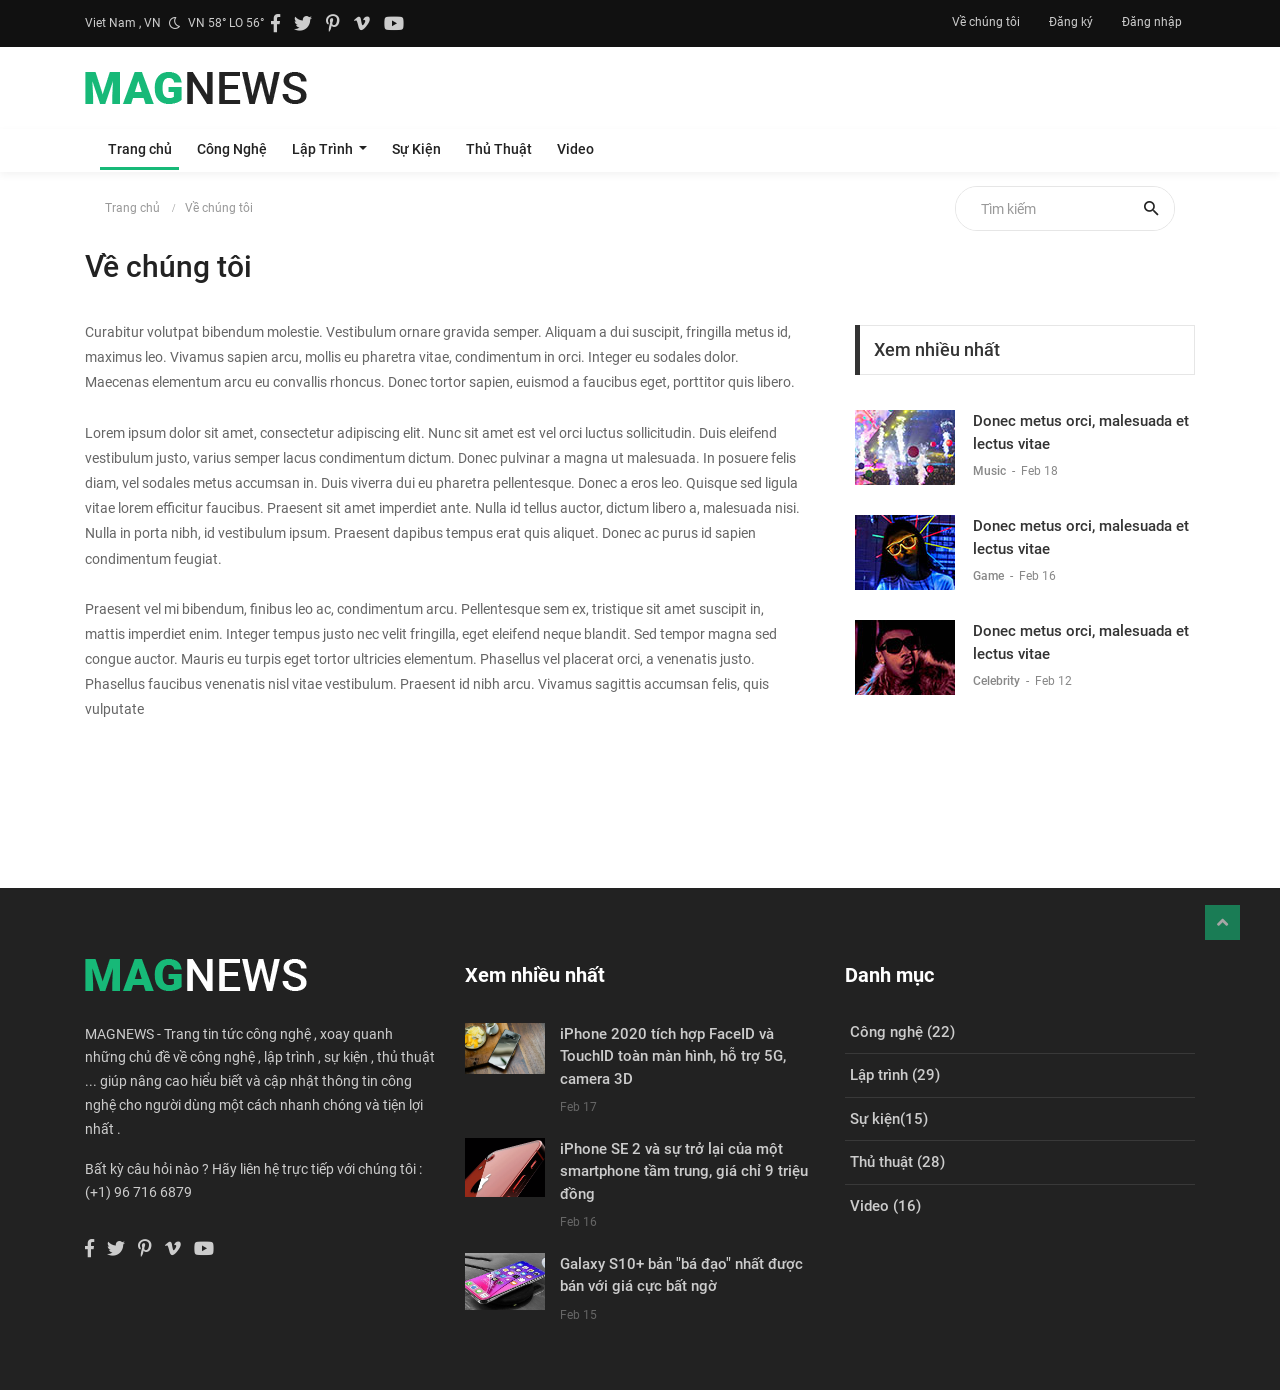
<file: 3 - Thiết kế giao diện Website/Theme ( HTML - CSS )/about.html>
<!DOCTYPE html>
<html lang="en">
<head>
    <meta charset="UTF-8">
    <meta name="viewport" content="width=device-width, initial-scale=1.0">
    <meta http-equiv="X-UA-Compatible" content="ie=edge">
    <title> Về chúng tôi </title>

    <!--===================================== Icon home page ==========================================-->
    <link rel="icon" type="image/png" href="images/icons/favicon.png" />

    <!--======================================== CSS Link ============================================-->
    <link rel="stylesheet" type="text/css" href="vendor/bootstrap/css/bootstrap.min.css">
    <!--===============================================================================================-->
    <link rel="stylesheet" type="text/css" href="fonts/fontawesome-5.0.8/css/fontawesome-all.min.css">
    <!--===============================================================================================-->
    <link rel="stylesheet" type="text/css" href="fonts/iconic/css/material-design-iconic-font.min.css">
    <!--===============================================================================================-->
    <link rel="stylesheet" type="text/css" href="vendor/animate/animate.css">
    <!--===============================================================================================-->
    <link rel="stylesheet" type="text/css" href="vendor/css-hamburgers/hamburgers.min.css">
    <!--===============================================================================================-->
    <link rel="stylesheet" type="text/css" href="vendor/animsition/css/animsition.min.css">
    <!--===============================================================================================-->
    <link rel="stylesheet" type="text/css" href="css/util.min.css">
    <!--===============================================================================================-->
    <link rel="stylesheet" type="text/css" href="css/main.css">
    <!--===============================================================================================-->
    <link rel="stylesheet" type="text/css" href="vendor/swiper/swiper.min.css">
</head>

<body class="animsition">

    <!-- Header = Topbar + Logo + Menu  -->
    <header>
        <div class="container-menu-desktop">
            <!-- 1 - Topbar  -->
            <div class="topbar">
                <div class="container">
                    <div class="row">
                        <div class="col-lg-6 col-md-6 col-sm-12 col-xs-12">
                            <div class="left-topbar">
                                <div class="left-topbar-item flex-wr-s-c">
                                    <span>
                                        Viet Nam , VN
                                    </span>

                                    <img class="m-b-1 m-rl-8" src="images/icons/icon-night.png" alt="IMG">

                                    <span>
                                        VN 58° LO 56°
                                    </span>
                                    <a href="#">
                                        <span class="fab fa-facebook-f"></span>
                                    </a>

                                    <a href="#">
                                        <span class="fab fa-twitter"></span>
                                    </a>

                                    <a href="#">
                                        <span class="fab fa-pinterest-p"></span>
                                    </a>

                                    <a href="#">
                                        <span class="fab fa-vimeo-v"></span>
                                    </a>

                                    <a href="#">
                                        <span class="fab fa-youtube"></span>
                                    </a>
                                </div>

                            </div>
                        </div>
                        <div class="col-lg-6 col-md-6 col-sm-12 col-xs-12">
                            <div class="right-topbar">
                                <a href="about.html" class="right-topbar-item">
                                    Về chúng tôi
                                </a>

                                <a href="register.html" class="right-topbar-item">
                                    Đăng ký 
                                </a>

                                <a href="login.html" class="right-topbar-item">
                                    Đăng nhập
                                </a>
                            </div>
                        </div>
                    </div>
                </div>
            </div>

            <!-- 2 - Logo + Search  -->
            <div class="wrap-logo">
                <div class="container">
                    <div class="row">
                        <!-- Logo desktop -->
                        <div class="col-md-3 logo">
                            <a href="index.html"><img src="images/icons/logo-01.png" alt="LOGO"></a>
                        </div>

                        <!-- Search -->
                        <div class="col-md-9 banner-header">
                            <!-- Nội dung chưa có thêm  -->
                        </div>
                    </div>
                </div>
            </div>

            <!-- 3 - Menu  -->
            <div class="header-menu">
                <div id="my-menu">
                   <div class="container">
                        <nav class="navbar navbar-expand-lg navbar-light">
                        <a class="logo-stick" href="index.html">
                            <img src="images/icons/logo-01.png" alt="LOGO">
                        </a>

                        <!-- Nút chỉnh menu chế độ Lập trình mobile với ngôn ngữ Kotlin !  -->
                        <button class="navbar-toggler" type="button" data-toggle="collapse"
                            data-target="#navbarSupportedContent" aria-controls="navbarSupportedContent"
                            aria-expanded="false" aria-label="Toggle navigation">
                            <span class="navbar-toggler-icon"></span>
                        </button>

                        <!--  Menu cuộn  -->
                        <div class="collapse navbar-collapse" id="navbarSupportedContent">
                            <ul class="navbar-nav mr-auto">
                                <li class="nav-item active">
                                    <a class="nav-link" href="#"> Trang chủ <span class="sr-only">(current)</span></a>
                                </li>
                                <li class="nav-item">
                                    <a class="nav-link" href="#"> Công Nghệ </a>
                                </li>

                                <li class="nav-item dropdown">
                                    <a class="nav-link dropdown-toggle" href="#" id="navbarDropdown" role="button"
                                        data-toggle="dropdown" aria-haspopup="true" aria-expanded="false">
                                        Lập Trình
                                    </a>
                                    <div class="dropdown-menu" aria-labelledby="navbarDropdown">
                                        <a class="dropdown-item" href="#"> Lập trình Website </a>
                                        <a class="dropdown-item" href="#"> Lập trình Mobile </a>
                                        <div class="dropdown-divider"></div>
                                        <a class="dropdown-item" href="#"> Lập trình ứng dụng </a>
                                    </div>
                                </li>
                                <li class="nav-item">
                                    <a class="nav-link " href="#" tabindex="-1" aria-disabled="true">Sự Kiện </a>
                                </li>

                                <li class="nav-item">
                                    <a class="nav-link " href="#" tabindex="-1" aria-disabled="true"> Thủ Thuật </a>
                                </li>

                                <li class="nav-item">
                                    <a class="nav-link " href="#" tabindex="-1" aria-disabled="true"> Video </a>
                                </li>
                            </ul>
                        </div>
                    </nav>
                   </div>
                </div>
            </div>
        </div>
    </header>

    <!-- Breadcrumb -->
    <div class="container">
        <div class="headline bg0 flex-wr-sb-c p-rl-20 p-tb-8">
            <div class="f2-s-1 p-r-30 m-tb-6">
                <a href="index.html" class="breadcrumb-item f1-s-3 cl9">
                    Trang chủ  
                </a>

                <span class="breadcrumb-item f1-s-3 cl9">
                    Về chúng tôi
                </span>
            </div>

            <div class="pos-relative size-a-2 bo-1-rad-22 of-hidden bocl11 m-tb-6">
                <input class="f1-s-1 cl6 plh9 s-full p-l-25 p-r-45" type="text" name="search" placeholder="Tìm kiếm ">
                <button class="flex-c-c size-a-1 ab-t-r fs-20 cl2 hov-cl10 trans-03">
                    <i class="zmdi zmdi-search"></i>
                </button>
            </div>
        </div>
    </div>

    <!-- Page heading -->
    <div class="container p-t-4 p-b-35">
        <h2 class="f1-l-1 cl2">
            Về chúng tôi
        </h2>
    </div>

    <!-- Content -->
    <section class="bg0 p-b-110">
        <div class="container">
            <div class="row justify-content-center">
                <div class="col-md-7 col-lg-8 p-b-30">
                    <div class="p-r-10 p-r-0-sr991">
                        <p class="f1-s-11 cl6 p-b-25">
                            Curabitur volutpat bibendum molestie. Vestibulum ornare gravida semper. Aliquam a dui suscipit, fringilla metus id, maximus leo. Vivamus sapien arcu, mollis eu pharetra vitae, condimentum in orci. Integer eu sodales dolor. Maecenas elementum arcu eu convallis rhoncus. Donec tortor sapien, euismod a faucibus eget, porttitor quis libero. 
                        </p>

                        <p class="f1-s-11 cl6 p-b-25">
                            Lorem ipsum dolor sit amet, consectetur adipiscing elit. Nunc sit amet est vel orci luctus sollicitudin. Duis eleifend vestibulum justo, varius semper lacus condimentum dictum. Donec pulvinar a magna ut malesuada. In posuere felis diam, vel sodales metus accumsan in. Duis viverra dui eu pharetra pellentesque. Donec a eros leo. Quisque sed ligula vitae lorem efficitur faucibus. Praesent sit amet imperdiet ante. Nulla id tellus auctor, dictum libero a, malesuada nisi. Nulla in porta nibh, id vestibulum ipsum. Praesent dapibus tempus erat quis aliquet. Donec ac purus id sapien condimentum feugiat.
                        </p>

                        <p class="f1-s-11 cl6 p-b-25">
                            Praesent vel mi bibendum, finibus leo ac, condimentum arcu. Pellentesque sem ex, tristique sit amet suscipit in, mattis imperdiet enim. Integer tempus justo nec velit fringilla, eget eleifend neque blandit. Sed tempor magna sed congue auctor. Mauris eu turpis eget tortor ultricies elementum. Phasellus vel placerat orci, a venenatis justo. Phasellus faucibus venenatis nisl vitae vestibulum. Praesent id nibh arcu. Vivamus sagittis accumsan felis, quis vulputate
                        </p>
                    </div>
                </div>
                
                <!-- Sidebar -->
                <div class="col-md-5 col-lg-4 p-b-30">
                    <div class="p-l-10 p-rl-0-sr991 p-t-5">
                        <!-- Popular Posts -->
                        <div>
                            <div class="how2 how2-cl4 flex-s-c">
                                <h3 class="f1-m-2 cl3 tab01-title">
                                    Xem nhiều nhất 
                                </h3>
                            </div>

                            <ul class="p-t-35">
                                <li class="flex-wr-sb-s p-b-30">
                                    <a href="#" class="size-w-10 wrap-pic-w hov1 trans-03">
                                        <img src="images/popular-post-04.jpg" alt="IMG">
                                    </a>

                                    <div class="size-w-11">
                                        <h6 class="p-b-4">
                                            <a href="#" class="f1-s-5 cl3 hov-cl10 trans-03">
                                                Donec metus orci, malesuada et lectus vitae
                                            </a>
                                        </h6>

                                        <span class="cl8 txt-center p-b-24">
                                            <a href="#" class="f1-s-6 cl8 hov-cl10 trans-03">
                                                Music
                                            </a>

                                            <span class="f1-s-3 m-rl-3">
                                                -
                                            </span>

                                            <span class="f1-s-3">
                                                Feb 18
                                            </span>
                                        </span>
                                    </div>
                                </li>

                                <li class="flex-wr-sb-s p-b-30">
                                    <a href="#" class="size-w-10 wrap-pic-w hov1 trans-03">
                                        <img src="images/popular-post-05.jpg" alt="IMG">
                                    </a>

                                    <div class="size-w-11">
                                        <h6 class="p-b-4">
                                            <a href="#" class="f1-s-5 cl3 hov-cl10 trans-03">
                                                Donec metus orci, malesuada et lectus vitae
                                            </a>
                                        </h6>

                                        <span class="cl8 txt-center p-b-24">
                                            <a href="#" class="f1-s-6 cl8 hov-cl10 trans-03">
                                                Game
                                            </a>

                                            <span class="f1-s-3 m-rl-3">
                                                -
                                            </span>

                                            <span class="f1-s-3">
                                                Feb 16
                                            </span>
                                        </span>
                                    </div>
                                </li>

                                <li class="flex-wr-sb-s p-b-30">
                                    <a href="#" class="size-w-10 wrap-pic-w hov1 trans-03">
                                        <img src="images/popular-post-06.jpg" alt="IMG">
                                    </a>

                                    <div class="size-w-11">
                                        <h6 class="p-b-4">
                                            <a href="#" class="f1-s-5 cl3 hov-cl10 trans-03">
                                                Donec metus orci, malesuada et lectus vitae
                                            </a>
                                        </h6>

                                        <span class="cl8 txt-center p-b-24">
                                            <a href="#" class="f1-s-6 cl8 hov-cl10 trans-03">
                                                Celebrity
                                            </a>

                                            <span class="f1-s-3 m-rl-3">
                                                -
                                            </span>

                                            <span class="f1-s-3">
                                                Feb 12
                                            </span>
                                        </span>
                                    </div>
                                </li>
                            </ul>
                        </div>
                    </div>
                </div>
            </div>
        </div>
    </section>

    <!-- Footer -->
    <footer>
        <div class="bg2 p-t-40 p-b-25">
            <div class="container">
                <div class="row">
                    <div class="col-lg-4 p-b-20">
                        <div class="size-h-3 flex-s-c">
                            <a href="index.html">
                                <img class="max-s-full" src="images/icons/logo-02.png" alt="LOGO">
                            </a>
                        </div>

                        <div>
                            <p class="f1-s-1 cl11 p-b-16">
                                MAGNEWS - Trang tin tức công nghệ , xoay quanh những chủ đề về công nghệ , lập trình , sự kiện , thủ thuật ... giúp nâng cao hiểu biết và cập nhật thông tin công nghệ cho người dùng một cách nhanh chóng và tiện lợi nhất .
                            </p>

                            <p class="f1-s-1 cl11 p-b-16">
                                Bất kỳ câu hỏi nào ? Hãy liên hệ trực tiếp với chúng tôi :  (+1) 96 716 6879
                            </p>

                            <div class="p-t-15">
                                <a href="#" class="fs-18 cl11 hov-cl10 trans-03 m-r-8">
                                    <span class="fab fa-facebook-f"></span>
                                </a>

                                <a href="#" class="fs-18 cl11 hov-cl10 trans-03 m-r-8">
                                    <span class="fab fa-twitter"></span>
                                </a>

                                <a href="#" class="fs-18 cl11 hov-cl10 trans-03 m-r-8">
                                    <span class="fab fa-pinterest-p"></span>
                                </a>

                                <a href="#" class="fs-18 cl11 hov-cl10 trans-03 m-r-8">
                                    <span class="fab fa-vimeo-v"></span>
                                </a>

                                <a href="#" class="fs-18 cl11 hov-cl10 trans-03 m-r-8">
                                    <span class="fab fa-youtube"></span>
                                </a>
                            </div>
                        </div>
                    </div>

                    <div class="col-sm-6 col-lg-4 p-b-20">
                        <div class="size-h-3 flex-s-c">
                            <h5 class="f1-m-7 cl0">
                                Xem nhiều nhất 
                            </h5>
                        </div>

                        <ul>
                            <li class="flex-wr-sb-s p-b-20">
                                <a href="#" class="size-w-4 wrap-pic-w hov1 trans-03">
                                    <img src="images/popular-post-51.jpg" alt="IMG">
                                </a>

                                <div class="size-w-5">
                                    <h6 class="p-b-5">
                                        <a href="#" class="f1-s-5 cl11 hov-cl10 trans-03">                                         
                                            iPhone 2020 tích hợp FaceID và TouchID toàn màn hình, hỗ trợ 5G, camera 3D
                                        </a>
                                    </h6>

                                    <span class="f1-s-3 cl6">
                                        Feb 17
                                    </span>
                                </div>
                            </li>

                            <li class="flex-wr-sb-s p-b-20">
                                <a href="#" class="size-w-4 wrap-pic-w hov1 trans-03">
                                    <img src="images/popular-post-52.jpg" alt="IMG">
                                </a>

                                <div class="size-w-5">
                                    <h6 class="p-b-5">
                                        <a href="#" class="f1-s-5 cl11 hov-cl10 trans-03">
                                            iPhone SE 2 và sự trở lại của một smartphone tầm trung, giá chỉ 9 triệu đồng
                                        </a>
                                    </h6>

                                    <span class="f1-s-3 cl6">
                                        Feb 16
                                    </span>
                                </div>
                            </li>

                            <li class="flex-wr-sb-s p-b-20">
                                <a href="#" class="size-w-4 wrap-pic-w hov1 trans-03">
                                    <img src="images/popular-post-53.jpg" alt="IMG">
                                </a>

                                <div class="size-w-5">
                                    <h6 class="p-b-5">
                                        <a href="#" class="f1-s-5 cl11 hov-cl10 trans-03">
                                            Galaxy S10+ bản "bá đạo" nhất được bán với giá cực bất ngờ
                                        </a>
                                    </h6>

                                    <span class="f1-s-3 cl6">
                                        Feb 15
                                    </span>
                                </div>
                            </li>
                        </ul>
                    </div>

                    <div class="col-sm-6 col-lg-4 p-b-20">
                        <div class="size-h-3 flex-s-c">
                            <h5 class="f1-m-7 cl0">
                                Danh mục
                            </h5>
                        </div>

                        <ul class="m-t--12">
                            <li class="how-bor1 p-rl-5 p-tb-10">
                                <a href="#" class="f1-s-5 cl11 hov-cl10 trans-03 p-tb-8">
                                    Công nghệ (22)
                                </a>
                            </li>

                            <li class="how-bor1 p-rl-5 p-tb-10">
                                <a href="#" class="f1-s-5 cl11 hov-cl10 trans-03 p-tb-8">
                                    Lập trình (29)
                                </a>
                            </li>

                            <li class="how-bor1 p-rl-5 p-tb-10">
                                <a href="#" class="f1-s-5 cl11 hov-cl10 trans-03 p-tb-8">
                                    Sự kiện(15)
                                </a>
                            </li>

                            <li class="how-bor1 p-rl-5 p-tb-10">
                                <a href="#" class="f1-s-5 cl11 hov-cl10 trans-03 p-tb-8">
                                    Thủ thuật  (28)
                                </a>
                            </li>

                            <li class="how-bor1 p-rl-5 p-tb-10">
                                <a href="#" class="f1-s-5 cl11 hov-cl10 trans-03 p-tb-8">
                                    Video (16)
                                </a>
                            </li>
                        </ul>
                    </div>
                </div>
            </div>
        </div>
    </footer>


    <!-- Nút back - to - top  -->
    <div class="btn-back-to-top" id="myBtn">
        <span class="symbol-btn-back-to-top">
            <span class="fas fa-angle-up"></span>
        </span>
    </div>
    
    <!--====================================== Script Link ============================================-->
    <script src="vendor/jquery/jquery-3.2.1.min.js"></script>
    <script src="vendor/animsition/js/animsition.min.js"></script>
    <script src="vendor/bootstrap/js/popper.js"></script>
    <script src="vendor/bootstrap/js/bootstrap.min.js"></script>
    <script src="js/main.js"></script>
    <script src="vendor/swiper/swiper.min.js"></script>

</body>

</html>
</file>
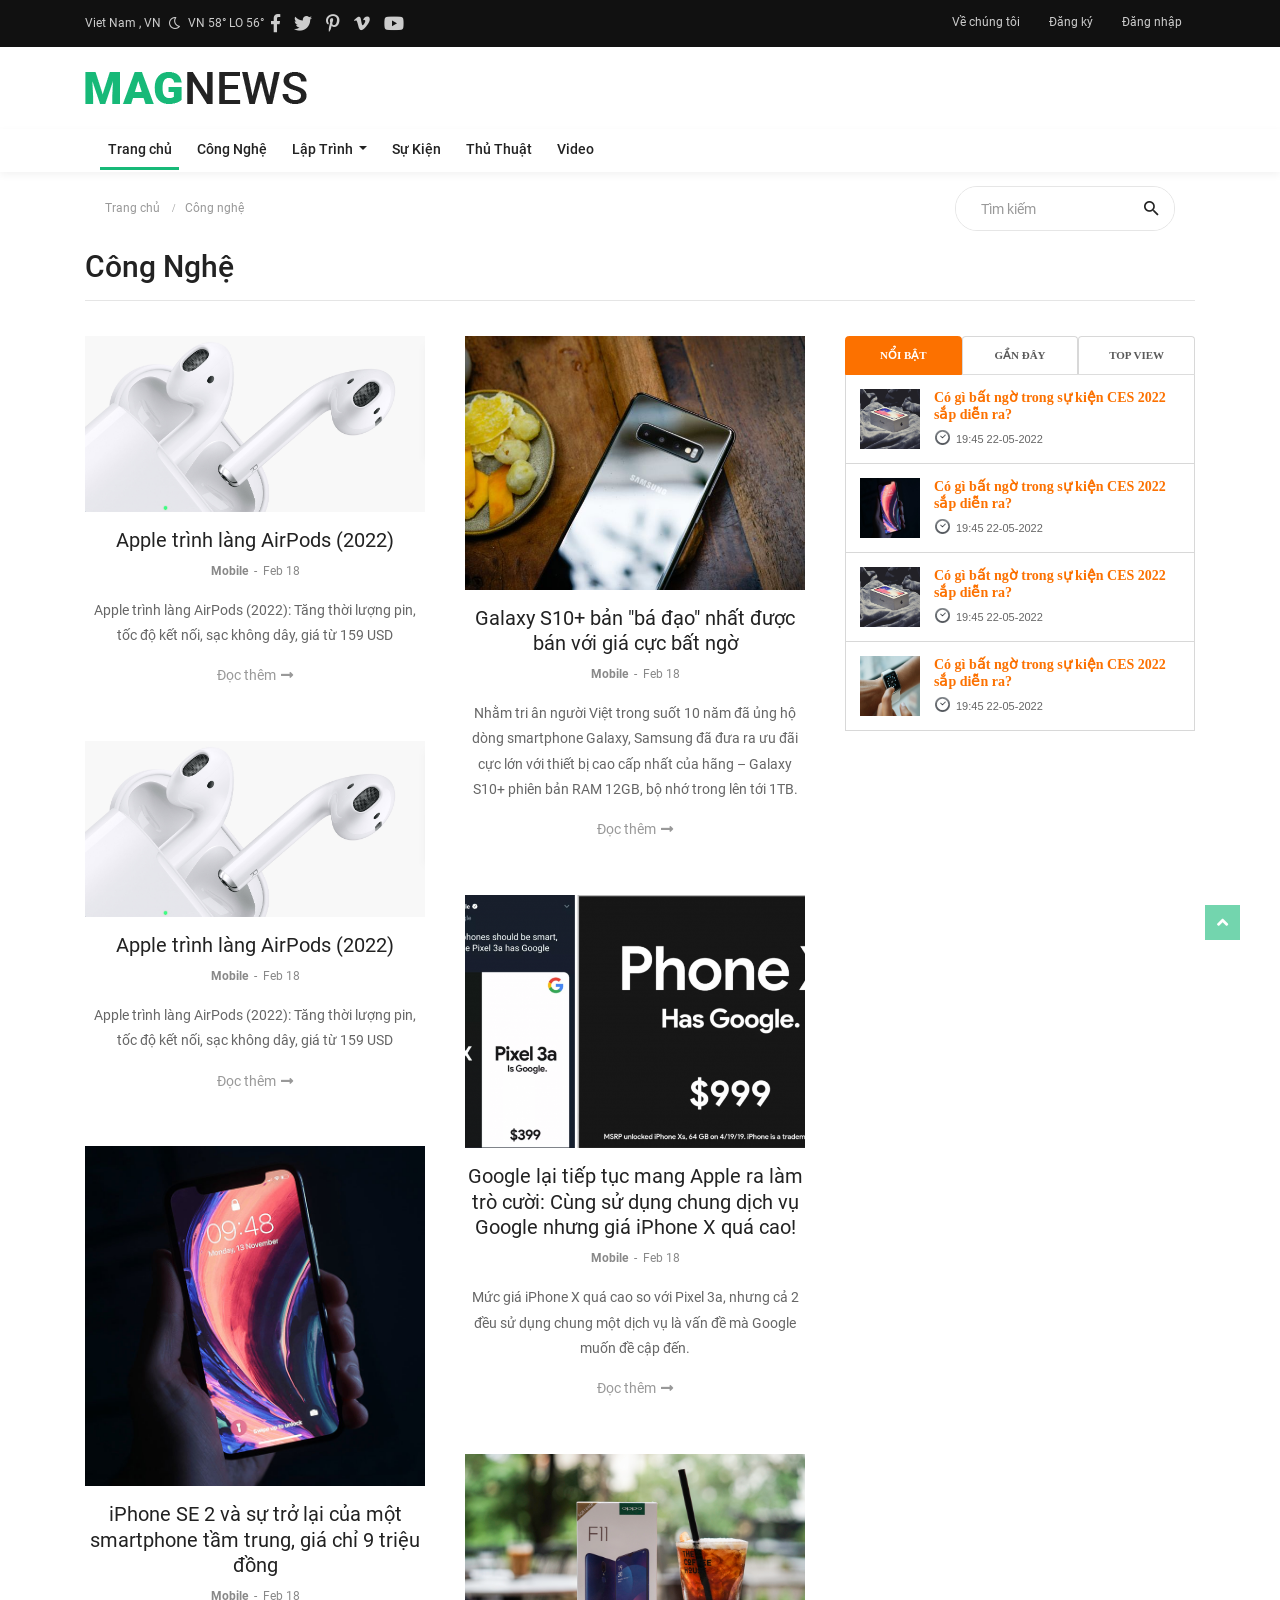
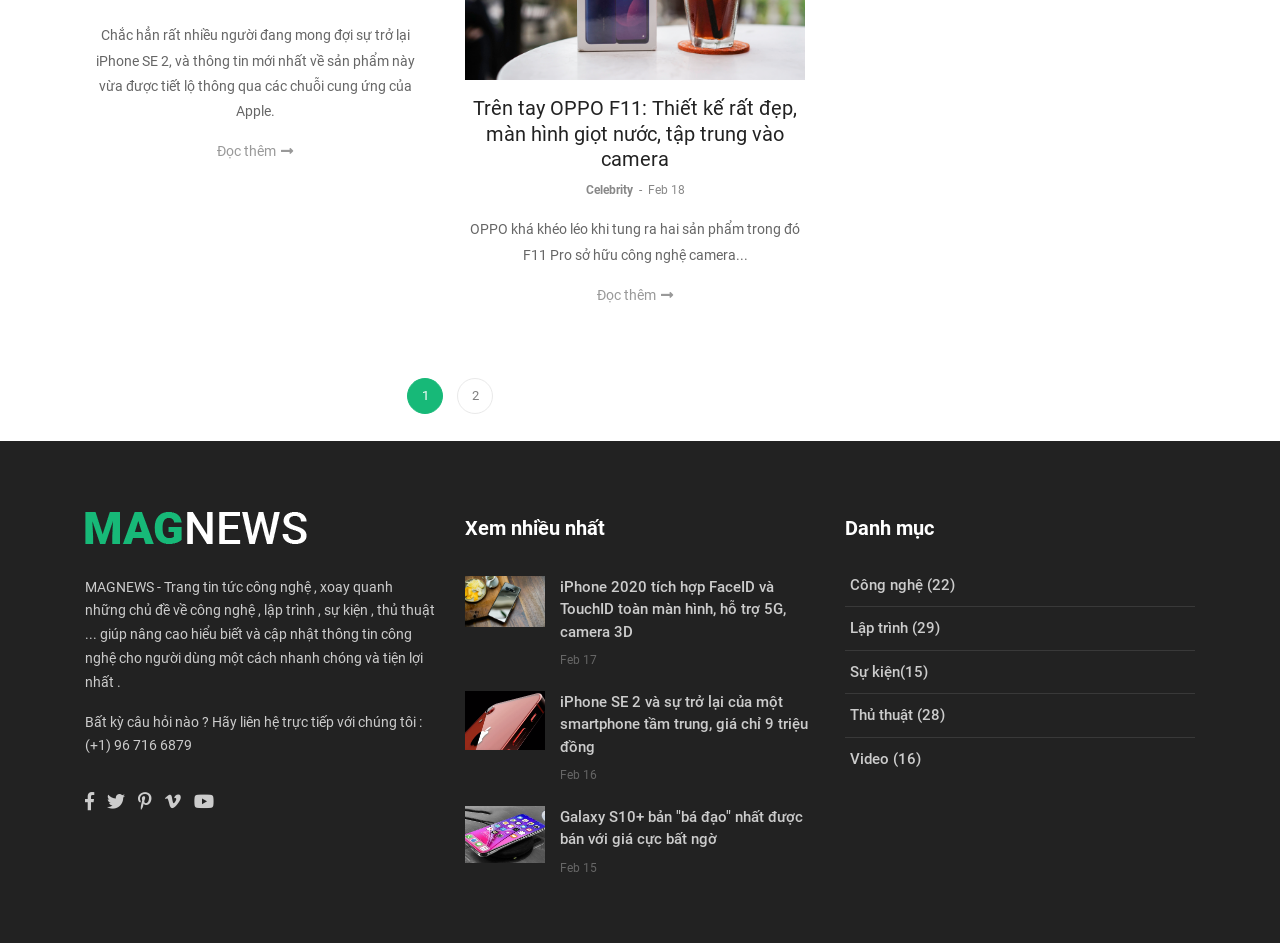
<file: 3 - Thiết kế giao diện Website/Theme ( HTML - CSS )/category.html>
<!DOCTYPE html>
<html lang="en">

<head>
    <meta charset="UTF-8">
    <meta name="viewport" content="width=device-width, initial-scale=1.0">
    <meta http-equiv="X-UA-Compatible" content="ie=edge">
    <title> Category </title>

    <!--===================================== Icon home page ==========================================-->
    <link rel="icon" type="image/png" href="images/icons/favicon.png" />

    <!--======================================== CSS Link ============================================-->
    <link rel="stylesheet" type="text/css" href="vendor/bootstrap/css/bootstrap.min.css">
    <!--===============================================================================================-->
    <link rel="stylesheet" type="text/css" href="fonts/fontawesome-5.0.8/css/fontawesome-all.min.css">
    <!--===============================================================================================-->
    <link rel="stylesheet" type="text/css" href="fonts/iconic/css/material-design-iconic-font.min.css">
    <!--===============================================================================================-->
    <link rel="stylesheet" type="text/css" href="vendor/animate/animate.css">
    <!--===============================================================================================-->
    <link rel="stylesheet" type="text/css" href="vendor/css-hamburgers/hamburgers.min.css">
    <!--===============================================================================================-->
    <link rel="stylesheet" type="text/css" href="vendor/animsition/css/animsition.min.css">
    <!--===============================================================================================-->
    <link rel="stylesheet" type="text/css" href="css/util.min.css">
    <!--===============================================================================================-->
    <link rel="stylesheet" type="text/css" href="css/main.css">
    <!--===============================================================================================-->
    <link rel="stylesheet" type="text/css" href="vendor/swiper/swiper.min.css">
</head>

<body class="animsition">

    <!-- Header = Topbar + Logo + Menu  -->
    <header>
        <div class="container-menu-desktop">
            <!-- 1 - Topbar  -->
            <div class="topbar">
                <div class="container">
                    <div class="row">
                        <div class="col-lg-6 col-md-6 col-sm-12 col-xs-12">
                            <div class="left-topbar">
                                <div class="left-topbar-item flex-wr-s-c">
                                    <span>
                                        Viet Nam , VN
                                    </span>

                                    <img class="m-b-1 m-rl-8" src="images/icons/icon-night.png" alt="IMG">

                                    <span>
                                        VN 58° LO 56°
                                    </span>
                                    <a href="#">
                                        <span class="fab fa-facebook-f"></span>
                                    </a>

                                    <a href="#">
                                        <span class="fab fa-twitter"></span>
                                    </a>

                                    <a href="#">
                                        <span class="fab fa-pinterest-p"></span>
                                    </a>

                                    <a href="#">
                                        <span class="fab fa-vimeo-v"></span>
                                    </a>

                                    <a href="#">
                                        <span class="fab fa-youtube"></span>
                                    </a>
                                </div>

                            </div>
                        </div>
                        <div class="col-lg-6 col-md-6 col-sm-12 col-xs-12">
                            <div class="right-topbar">
                                <a href="about.html" class="right-topbar-item">
                                    Về chúng tôi
                                </a>

                                <a href="register.html" class="right-topbar-item">
                                    Đăng ký
                                </a>

                                <a href="login.html" class="right-topbar-item">
                                    Đăng nhập
                                </a>
                            </div>
                        </div>
                    </div>
                </div>
            </div>

            <!-- 2 - Logo + Search  -->
            <div class="wrap-logo">
                <div class="container">
                    <div class="row">
                        <!-- Logo desktop -->
                        <div class="col-md-3 logo">
                            <a href="index.html"><img src="images/icons/logo-01.png" alt="LOGO"></a>
                        </div>

                        <!-- Search -->
                        <div class="col-md-9 banner-header">
                            <!-- Nội dung chưa có thêm  -->
                        </div>
                    </div>
                </div>
            </div>

            <!-- 3 - Menu  -->
            <div class="header-menu">
                <div id="my-menu">
                    <div class="container">
                        <nav class="navbar navbar-expand-lg navbar-light">
                            <a class="logo-stick" href="index.html">
                                <img src="images/icons/logo-01.png" alt="LOGO">
                            </a>

                            <!-- Nút chỉnh menu chế độ Lập trình mobile với ngôn ngữ Kotlin !  -->
                            <button class="navbar-toggler" type="button" data-toggle="collapse"
                                data-target="#navbarSupportedContent" aria-controls="navbarSupportedContent"
                                aria-expanded="false" aria-label="Toggle navigation">
                                <span class="navbar-toggler-icon"></span>
                            </button>

                            <!--  Menu cuộn  -->
                            <div class="collapse navbar-collapse" id="navbarSupportedContent">
                                <ul class="navbar-nav mr-auto">
                                    <li class="nav-item active">
                                        <a class="nav-link" href="index.html"> Trang chủ <span
                                                class="sr-only">(current)</span></a>
                                    </li>
                                    <li class="nav-item">
                                        <a class="nav-link" href="category.html"> Công Nghệ </a>
                                    </li>

                                    <li class="nav-item dropdown">
                                        <a class="nav-link dropdown-toggle" href="category.html" id="navbarDropdown" role="button"
                                            data-toggle="dropdown" aria-haspopup="true" aria-expanded="false">
                                            Lập Trình
                                        </a>
                                        <div class="dropdown-menu" aria-labelledby="navbarDropdown">
                                            <a class="dropdown-item" href="#"> Lập trình Website </a>
                                            <a class="dropdown-item" href="#"> Lập trình Mobile </a>
                                            <div class="dropdown-divider"></div>
                                            <a class="dropdown-item" href="#"> Lập trình ứng dụng </a>
                                        </div>
                                    </li>
                                    <li class="nav-item">
                                        <a class="nav-link " href="category.html" tabindex="-1" aria-disabled="true">Sự Kiện </a>
                                    </li>

                                    <li class="nav-item">
                                        <a class="nav-link " href="category.html" tabindex="-1" aria-disabled="true"> Thủ Thuật </a>
                                    </li>

                                    <li class="nav-item">
                                        <a class="nav-link " href="category.html" tabindex="-1" aria-disabled="true"> Video </a>
                                    </li>
                                </ul>
                            </div>
                        </nav>
                    </div>
                </div>
            </div>
        </div>
    </header>
    
    <!-- Breadcrumb -->
    <div class="container">
        <div class="bg0 flex-wr-sb-c p-rl-20 p-tb-8">
            <div class="f2-s-1 p-r-30 m-tb-6">
                <a href="index.html" class="breadcrumb-item f1-s-3 cl9">
                    Trang chủ 
                </a>
                
                <span class="breadcrumb-item f1-s-3 cl9">
                    Công nghệ
                </span>
            </div>

            <div class="pos-relative size-a-2 bo-1-rad-22 of-hidden bocl11 m-tb-6">
                <input class="f1-s-1 cl6 plh9 s-full p-l-25 p-r-45" type="text" name="search" placeholder="Tìm kiếm ">
                <button class="flex-c-c size-a-1 ab-t-r fs-20 cl2 hov-cl10 trans-03">
                    <i class="zmdi zmdi-search"></i>
                </button>
            </div>
        </div>
    </div>

    <!-- Page heading -->
    <div class="container p-t-4 p-b-20">
        <h2 class="f1-l-1 cl2 ">
            Công Nghệ
        </h2>
        <hr>
    </div>

    <!-- Feature Post -->
    <section class="feature-post">
        <div class="container">
            <div class="row">
                <div class="col-lg-8 col-md-12 col-sm-12 col-xs-12">
                    <!-- Category post -->
                    <div class="row">
                        <div class="col-sm-6 p-r-25 ">
                            <!-- Item -->
                            <div class="p-b-53">
                                <a href="detail.html" class="wrap-pic-w hov1 trans-03">
                                    <img src="images/congnghe-01.jpg" alt="IMG">
                                </a>

                                <div class="flex-col-s-c p-t-16">
                                    <h5 class="p-b-5 txt-center">
                                        <a href="detail.html" class="f1-m-3 cl2 hov-cl10 trans-03">
                                            Apple trình làng AirPods (2022)
                                        </a>
                                    </h5>

                                    <div class="cl8 txt-center p-b-17">
                                        <a href="detail.html" class="f1-s-4 cl8 hov-cl10 trans-03">
                                            Mobile
                                        </a>

                                        <span class="f1-s-3 m-rl-3">
                                            -
                                        </span>

                                        <span class="f1-s-3">
                                            Feb 18
                                        </span>
                                    </div>

                                    <p class="f1-s-11 cl6 txt-center p-b-16">
                                       Apple trình làng AirPods (2022): Tăng thời lượng pin, tốc độ kết nối, sạc không dây, giá từ 159 USD
                                    </p>

                                    <a href="detail.html" class="f1-s-1 cl9 hov-cl10 trans-03">
                                        Đọc thêm
                                        <i class="m-l-2 fa fa-long-arrow-alt-right"></i>
                                    </a>
                                </div>
                            </div>

                            <!-- Item -->
                            <div class="p-b-53">
                                <a href="detail.html" class="wrap-pic-w hov1 trans-03">
                                    <img src="images/congnghe-01.jpg" alt="IMG">
                                </a>

                                <div class="flex-col-s-c p-t-16">
                                    <h5 class="p-b-5 txt-center">
                                        <a href="detail.html" class="f1-m-3 cl2 hov-cl10 trans-03">
                                            Apple trình làng AirPods (2022)
                                        </a>
                                    </h5>

                                    <div class="cl8 txt-center p-b-17">
                                        <a href="detail.html" class="f1-s-4 cl8 hov-cl10 trans-03">
                                            Mobile
                                        </a>

                                        <span class="f1-s-3 m-rl-3">
                                            -
                                        </span>

                                        <span class="f1-s-3">
                                            Feb 18
                                        </span>
                                    </div>

                                    <p class="f1-s-11 cl6 txt-center p-b-16">
                                       Apple trình làng AirPods (2022): Tăng thời lượng pin, tốc độ kết nối, sạc không dây, giá từ 159 USD
                                    </p>

                                    <a href="detail.html" class="f1-s-1 cl9 hov-cl10 trans-03">
                                        Đọc thêm
                                        <i class="m-l-2 fa fa-long-arrow-alt-right"></i>
                                    </a>
                                </div>
                            </div>

                            <!-- Item -->
                            <div class="p-b-53">
                                <a href="detail.html" class="wrap-pic-w hov1 trans-03">
                                    <img src="images/entertaiment-18.jpg" alt="IMG">
                                </a>

                                <div class="flex-col-s-c p-t-16">
                                    <h5 class="p-b-5 txt-center">
                                        <a href="detail.html" class="f1-m-3 cl2 hov-cl10 trans-03">
                                            iPhone SE 2 và sự trở lại của một smartphone tầm trung, giá chỉ 9 triệu đồng
                                        </a>
                                    </h5>

                                    <div class="cl8 txt-center p-b-17">
                                        <a href="detail.html" class="f1-s-4 cl8 hov-cl10 trans-03">
                                            Mobile
                                        </a>

                                        <span class="f1-s-3 m-rl-3">
                                            -
                                        </span>

                                        <span class="f1-s-3">
                                            Feb 18
                                        </span>
                                    </div>

                                    <p class="f1-s-11 cl6 txt-center p-b-16">
                                        Chắc hẳn rất nhiều người đang mong đợi sự trở lại iPhone SE 2, và thông tin mới nhất về sản phẩm này vừa được tiết lộ thông qua các chuỗi cung ứng của Apple.
                                    </p>

                                    <a href="detail.html" class="f1-s-1 cl9 hov-cl10 trans-03">
                                        Đọc thêm
                                        <i class="m-l-2 fa fa-long-arrow-alt-right"></i>
                                    </a>
                                </div>
                            </div>
                        </div>

                        <div class="col-sm-6 p-r-25 ">
                            <!-- Item -->
                            <div class="p-b-53">
                                <a href="detail.html" class="wrap-pic-w hov1 trans-03">
                                    <img src="images/congnghe-02.jpg" alt="IMG">
                                </a>

                                <div class="flex-col-s-c p-t-16">
                                    <h5 class="p-b-5 txt-center">
                                        <a href="detail.html" class="f1-m-3 cl2 hov-cl10 trans-03">
                                            Galaxy S10+ bản "bá đạo" nhất được bán với giá cực bất ngờ
                                        </a>
                                    </h5>

                                    <div class="cl8 txt-center p-b-17">
                                        <a href="detail.html" class="f1-s-4 cl8 hov-cl10 trans-03">
                                            Mobile
                                        </a>

                                        <span class="f1-s-3 m-rl-3">
                                            -
                                        </span>

                                        <span class="f1-s-3">
                                            Feb 18
                                        </span>
                                    </div>

                                    <p class="f1-s-11 cl6 txt-center p-b-16">
                                        Nhằm tri ân người Việt trong suốt 10 năm đã ủng hộ dòng smartphone Galaxy, Samsung đã đưa ra ưu đãi cực lớn với thiết bị cao cấp nhất của hãng – Galaxy S10+ phiên bản RAM 12GB, bộ nhớ trong lên tới 1TB.
                                    </p>

                                    <a href="detail.html" class="f1-s-1 cl9 hov-cl10 trans-03">
                                        Đọc thêm
                                        <i class="m-l-2 fa fa-long-arrow-alt-right"></i>
                                    </a>
                                </div>
                            </div>

                            <!-- Item -->
                            <div class="p-b-53">
                                <a href="detail.html" class="wrap-pic-w hov1 trans-03">
                                    <img src="images/congnghe-03.jpg" alt="IMG">
                                </a>

                                <div class="flex-col-s-c p-t-16">
                                    <h5 class="p-b-5 txt-center">
                                        <a href="detail.html" class="f1-m-3 cl2 hov-cl10 trans-03">
                                            Google lại tiếp tục mang Apple ra làm trò cười: Cùng sử dụng chung dịch vụ Google nhưng giá iPhone X quá cao!
                                        </a>
                                    </h5>

                                    <div class="cl8 txt-center p-b-17">
                                        <a href="detail.html" class="f1-s-4 cl8 hov-cl10 trans-03">
                                            Mobile
                                        </a>

                                        <span class="f1-s-3 m-rl-3">
                                            -
                                        </span>

                                        <span class="f1-s-3">
                                            Feb 18
                                        </span>
                                    </div>

                                    <p class="f1-s-11 cl6 txt-center p-b-16">
                                        Mức giá iPhone X quá cao so với Pixel 3a, nhưng cả 2 đều sử dụng chung một dịch vụ là vấn đề mà Google muốn đề cập đến.
                                    </p>

                                    <a href="detail.html" class="f1-s-1 cl9 hov-cl10 trans-03">
                                        Đọc thêm
                                        <i class="m-l-2 fa fa-long-arrow-alt-right"></i>
                                    </a>
                                </div>
                            </div>

                            <!-- Item -->
                            <div class="p-b-53">
                                <a href="detail.html" class="wrap-pic-w hov1 trans-03">
                                    <img src="images/congnghe-04.jpg" alt="IMG">
                                </a>

                                <div class="flex-col-s-c p-t-16">
                                    <h5 class="p-b-5 txt-center">
                                        <a href="detail.html" class="f1-m-3 cl2 hov-cl10 trans-03">
                                            Trên tay OPPO F11: Thiết kế rất đẹp, màn hình giọt nước, tập trung vào camera
                                        </a>
                                    </h5>

                                    <div class="cl8 txt-center p-b-17">
                                        <a href="detail.html" class="f1-s-4 cl8 hov-cl10 trans-03">
                                            Celebrity
                                        </a>

                                        <span class="f1-s-3 m-rl-3">
                                            -
                                        </span>

                                        <span class="f1-s-3">
                                            Feb 18
                                        </span>
                                    </div>

                                    <p class="f1-s-11 cl6 txt-center p-b-16">
                                        OPPO khá khéo léo khi tung ra hai sản phẩm trong đó F11 Pro sở hữu công nghệ camera...
                                    </p>

                                    <a href="detail.html" class="f1-s-1 cl9 hov-cl10 trans-03">
                                        Đọc thêm
                                        <i class="m-l-2 fa fa-long-arrow-alt-right"></i>
                                    </a>
                                </div>
                            </div>
                        </div>
                    </div>

                    <!-- Pagination -->
                    <div class="flex-wr-c-c m-rl--7 p-t-10 p-b-20">
                        <a href="#" class="flex-c-c pagi-item hov-btn1 trans-03 m-all-7 pagi-active">1</a>
                        <a href="#" class="flex-c-c pagi-item hov-btn1 trans-03 m-all-7">2</a>
                    </div>
                </div>
                <div class="col-lg-4 col-md-12 col-sm-12 col-xs-12">
                    <div class="tab-content-main">
                        <ul class="nav nav-tabs">
                            <li class="nav-item ">
                                <a class="nav-link active" data-toggle="tab" href="#noi-bat">Nổi Bật </a>
                            </li>
                            <li class="nav-item">
                                <a class="nav-link " data-toggle="tab" href="#gan-day">Gần Đây </a>
                            </li>
                            <li class="nav-item">
                                <a class="nav-link " data-toggle="tab" href="#top-view">Top View</a>
                            </li>
                    </div>
                    </ul>

                    <div class="tab-content">
                        <div id="noi-bat" class="tab-pane in active">
                            <ul>
                                <li class="shine-o">
                                    <a href="detail.html">
                                        <img alt="" src="./images/post-33.jpg">
                                    </a>
                                    <h3>
                                        <a href="detail.html">Có gì bất ngờ trong sự kiện CES 2022 sắp diễn ra?</a>
                                    </h3>
                                    <div class="post-date">19:45 22-05-2022</div>
                                </li>
                                <li class="shine-o">
                                    <a href="detail.html">
                                        <img alt="" src="./images/post-34.jpg">
                                    </a>
                                    <h3>
                                        <a href="detail.html">Có gì bất ngờ trong sự kiện CES 2022 sắp diễn ra?</a>
                                    </h3>
                                    <div class="post-date">19:45 22-05-2022</div>
                                </li>
                                <li class="shine-o">
                                    <a href="detail.html">
                                        <img alt="" src="./images/post-33.jpg">
                                        <h3>
                                            <a href="detail.html">Có gì bất ngờ trong sự kiện CES 2022 sắp diễn ra?</a>
                                        </h3>
                                        <div class="post-date">19:45 22-05-2022</div>
                                </li>
                                <li class="shine-o">
                                    <a href="detail.html">
                                        <img alt="" src="./images/post-36.jpg">
                                    </a>
                                    <h3>
                                        <a href="detail.html">Có gì bất ngờ trong sự kiện CES 2022 sắp diễn ra?</a>
                                    </h3>
                                    <div class="post-date">19:45 22-05-2022</div>
                                </li>
                            </ul>
                        </div>
                        <div id="gan-day" class="tab-pane fade">
                            <ul>
                                <li class="shine-o">
                                    <a href="detail.html">
                                        <img alt="" src="./images/post-07.jpg">
                                    </a>
                                    <h3>
                                        <a href="detail.html">Có gì bất ngờ trong sự kiện CES 2022 sắp diễn ra?</a>
                                    </h3>
                                    <div class="post-date">19:45 22-05-2022</div>
                                </li>
                                <li class="shine-o">
                                    <a href="detail.html">
                                        <img alt="" src="./images/post-08.jpg">
                                    </a>
                                    <h3>
                                        <a href="detail.html">Có gì bất ngờ trong sự kiện CES 2022 sắp diễn ra?</a>
                                    </h3>
                                    <div class="post-date">19:45 22-05-2022</div>
                                </li>
                                <li class="shine-o">
                                    <a href="detail.html">
                                        <img alt="" src="./images/post-09.jpg">
                                        <h3>
                                            <a href="detail.html">Có gì bất ngờ trong sự kiện CES 2022 sắp diễn ra?</a>
                                        </h3>
                                        <div class="post-date">19:45 22-05-2022</div>
                                </li>
                                <li class="shine-o">
                                    <a href="detail.html">
                                        <img alt="" src="./images/post-04.jpg">
                                    </a>
                                    <h3>
                                        <a href="detail.html">Có gì bất ngờ trong sự kiện CES 2022 sắp diễn ra?</a>
                                    </h3>
                                    <div class="post-date">19:45 22-05-2022</div>
                                </li>
                            </ul>
                        </div>
                        <div id="top-view" class="tab-pane fade">
                            <ul>
                                <li class="shine-o">
                                    <a href="detail.html">
                                        <img alt="" src="./images/post-24.jpg">
                                    </a>
                                    <h3>
                                        <a href="detail.html">Có gì bất ngờ trong sự kiện CES 2022 sắp diễn ra?</a>
                                    </h3>
                                    <div class="post-date">19:45 22-05-2022</div>
                                </li>
                                <li class="shine-o">
                                    <a href="detail.html">
                                        <img alt="" src="./images/post-25.jpg">
                                    </a>
                                    <h3>
                                        <a href="detail.html">Có gì bất ngờ trong sự kiện CES 2022 sắp diễn ra?</a>
                                    </h3>
                                    <div class="post-date">19:45 22-05-2022</div>
                                </li>
                                <li class="shine-o">
                                    <a href="detail.html">
                                        <img alt="" src="./images/post-26.jpg">
                                        <h3>
                                            <a href="detail.html">Có gì bất ngờ trong sự kiện CES 2022 sắp diễn ra?</a>
                                        </h3>
                                        <div class="post-date">19:45 22-05-2022</div>
                                </li>
                                <li class="shine-o">
                                    <a href="detail.html">
                                        <img alt="" src="./images/post-27.jpg">
                                    </a>
                                    <h3>
                                        <a href="detail.html">Có gì bất ngờ trong sự kiện CES 2022 sắp diễn ra?</a>
                                    </h3>
                                    <div class="post-date">19:45 22-05-2022</div>
                                </li>
                            </ul>
                        </div>
                    </div>
                </div>


            </div>
        </div>
        </div>
    </section>

    <!-- Footer -->
    <footer>
        <div class="bg2 p-t-40 p-b-25">
            <div class="container">
                <div class="row">
                    <div class="col-lg-4 p-b-20">
                        <div class="size-h-3 flex-s-c">
                            <a href="index.html">
                                <img class="max-s-full" src="images/icons/logo-02.png" alt="LOGO">
                            </a>
                        </div>

                        <div>
                            <p class="f1-s-1 cl11 p-b-16">
                                MAGNEWS - Trang tin tức công nghệ , xoay quanh những chủ đề về công nghệ , lập trình ,
                                sự kiện , thủ thuật ... giúp nâng cao hiểu biết và cập nhật thông tin công nghệ cho
                                người dùng một cách nhanh chóng và tiện lợi nhất .
                            </p>

                            <p class="f1-s-1 cl11 p-b-16">
                                Bất kỳ câu hỏi nào ? Hãy liên hệ trực tiếp với chúng tôi : (+1) 96 716 6879
                            </p>

                            <div class="p-t-15">
                                <a href="#" class="fs-18 cl11 hov-cl10 trans-03 m-r-8">
                                    <span class="fab fa-facebook-f"></span>
                                </a>

                                <a href="#" class="fs-18 cl11 hov-cl10 trans-03 m-r-8">
                                    <span class="fab fa-twitter"></span>
                                </a>

                                <a href="#" class="fs-18 cl11 hov-cl10 trans-03 m-r-8">
                                    <span class="fab fa-pinterest-p"></span>
                                </a>

                                <a href="#" class="fs-18 cl11 hov-cl10 trans-03 m-r-8">
                                    <span class="fab fa-vimeo-v"></span>
                                </a>

                                <a href="#" class="fs-18 cl11 hov-cl10 trans-03 m-r-8">
                                    <span class="fab fa-youtube"></span>
                                </a>
                            </div>
                        </div>
                    </div>

                    <div class="col-sm-6 col-lg-4 p-b-20">
                        <div class="size-h-3 flex-s-c">
                            <h5 class="f1-m-7 cl0">
                                Xem nhiều nhất
                            </h5>
                        </div>

                        <ul>
                            <li class="flex-wr-sb-s p-b-20">
                                <a href="#" class="size-w-4 wrap-pic-w hov1 trans-03">
                                    <img src="images/popular-post-51.jpg" alt="IMG">
                                </a>

                                <div class="size-w-5">
                                    <h6 class="p-b-5">
                                        <a href="#" class="f1-s-5 cl11 hov-cl10 trans-03">
                                            iPhone 2020 tích hợp FaceID và TouchID toàn màn hình, hỗ trợ 5G, camera 3D
                                        </a>
                                    </h6>

                                    <span class="f1-s-3 cl6">
                                        Feb 17
                                    </span>
                                </div>
                            </li>

                            <li class="flex-wr-sb-s p-b-20">
                                <a href="#" class="size-w-4 wrap-pic-w hov1 trans-03">
                                    <img src="images/popular-post-52.jpg" alt="IMG">
                                </a>

                                <div class="size-w-5">
                                    <h6 class="p-b-5">
                                        <a href="#" class="f1-s-5 cl11 hov-cl10 trans-03">
                                            iPhone SE 2 và sự trở lại của một smartphone tầm trung, giá chỉ 9 triệu đồng
                                        </a>
                                    </h6>

                                    <span class="f1-s-3 cl6">
                                        Feb 16
                                    </span>
                                </div>
                            </li>

                            <li class="flex-wr-sb-s p-b-20">
                                <a href="#" class="size-w-4 wrap-pic-w hov1 trans-03">
                                    <img src="images/popular-post-53.jpg" alt="IMG">
                                </a>

                                <div class="size-w-5">
                                    <h6 class="p-b-5">
                                        <a href="#" class="f1-s-5 cl11 hov-cl10 trans-03">
                                            Galaxy S10+ bản "bá đạo" nhất được bán với giá cực bất ngờ
                                        </a>
                                    </h6>

                                    <span class="f1-s-3 cl6">
                                        Feb 15
                                    </span>
                                </div>
                            </li>
                        </ul>
                    </div>

                    <div class="col-sm-6 col-lg-4 p-b-20">
                        <div class="size-h-3 flex-s-c">
                            <h5 class="f1-m-7 cl0">
                                Danh mục
                            </h5>
                        </div>

                        <ul class="m-t--12">
                            <li class="how-bor1 p-rl-5 p-tb-10">
                                <a href="#" class="f1-s-5 cl11 hov-cl10 trans-03 p-tb-8">
                                    Công nghệ (22)
                                </a>
                            </li>

                            <li class="how-bor1 p-rl-5 p-tb-10">
                                <a href="#" class="f1-s-5 cl11 hov-cl10 trans-03 p-tb-8">
                                    Lập trình (29)
                                </a>
                            </li>

                            <li class="how-bor1 p-rl-5 p-tb-10">
                                <a href="#" class="f1-s-5 cl11 hov-cl10 trans-03 p-tb-8">
                                    Sự kiện(15)
                                </a>
                            </li>

                            <li class="how-bor1 p-rl-5 p-tb-10">
                                <a href="#" class="f1-s-5 cl11 hov-cl10 trans-03 p-tb-8">
                                    Thủ thuật (28)
                                </a>
                            </li>

                            <li class="how-bor1 p-rl-5 p-tb-10">
                                <a href="#" class="f1-s-5 cl11 hov-cl10 trans-03 p-tb-8">
                                    Video (16)
                                </a>
                            </li>
                        </ul>
                    </div>
                </div>
            </div>
        </div>
    </footer>


    <!-- Nút back - to - top  -->
    <div class="btn-back-to-top" id="myBtn">
        <span class="symbol-btn-back-to-top">
            <span class="fas fa-angle-up"></span>
        </span>
    </div>

    <!-- Modal Video 01-->
    <div class="modal fade" id="modal-video-01" tabindex="-1" role="dialog" aria-hidden="true">
        <div class="modal-dialog" role="document" data-dismiss="modal">
            <div class="close-mo-video-01 trans-0-4" data-dismiss="modal" aria-label="Close">&times;</div>

            <div class="wrap-video-mo-01">
                <div class="video-mo-01">
                    <iframe src="https://www.youtube.com/embed/PneVdc7tTJs?rel=0" allowfullscreen></iframe>

                </div>
            </div>
        </div>
    </div>
    <!--====================================== Script Link ============================================-->
    <script src="vendor/jquery/jquery-3.2.1.min.js"></script>
    <script src="vendor/animsition/js/animsition.min.js"></script>
    <script src="vendor/bootstrap/js/popper.js"></script>
    <script src="vendor/bootstrap/js/bootstrap.min.js"></script>
    <script src="js/main.js"></script>
    <script src="vendor/swiper/swiper.min.js"></script>

</body>

</html>
</file>
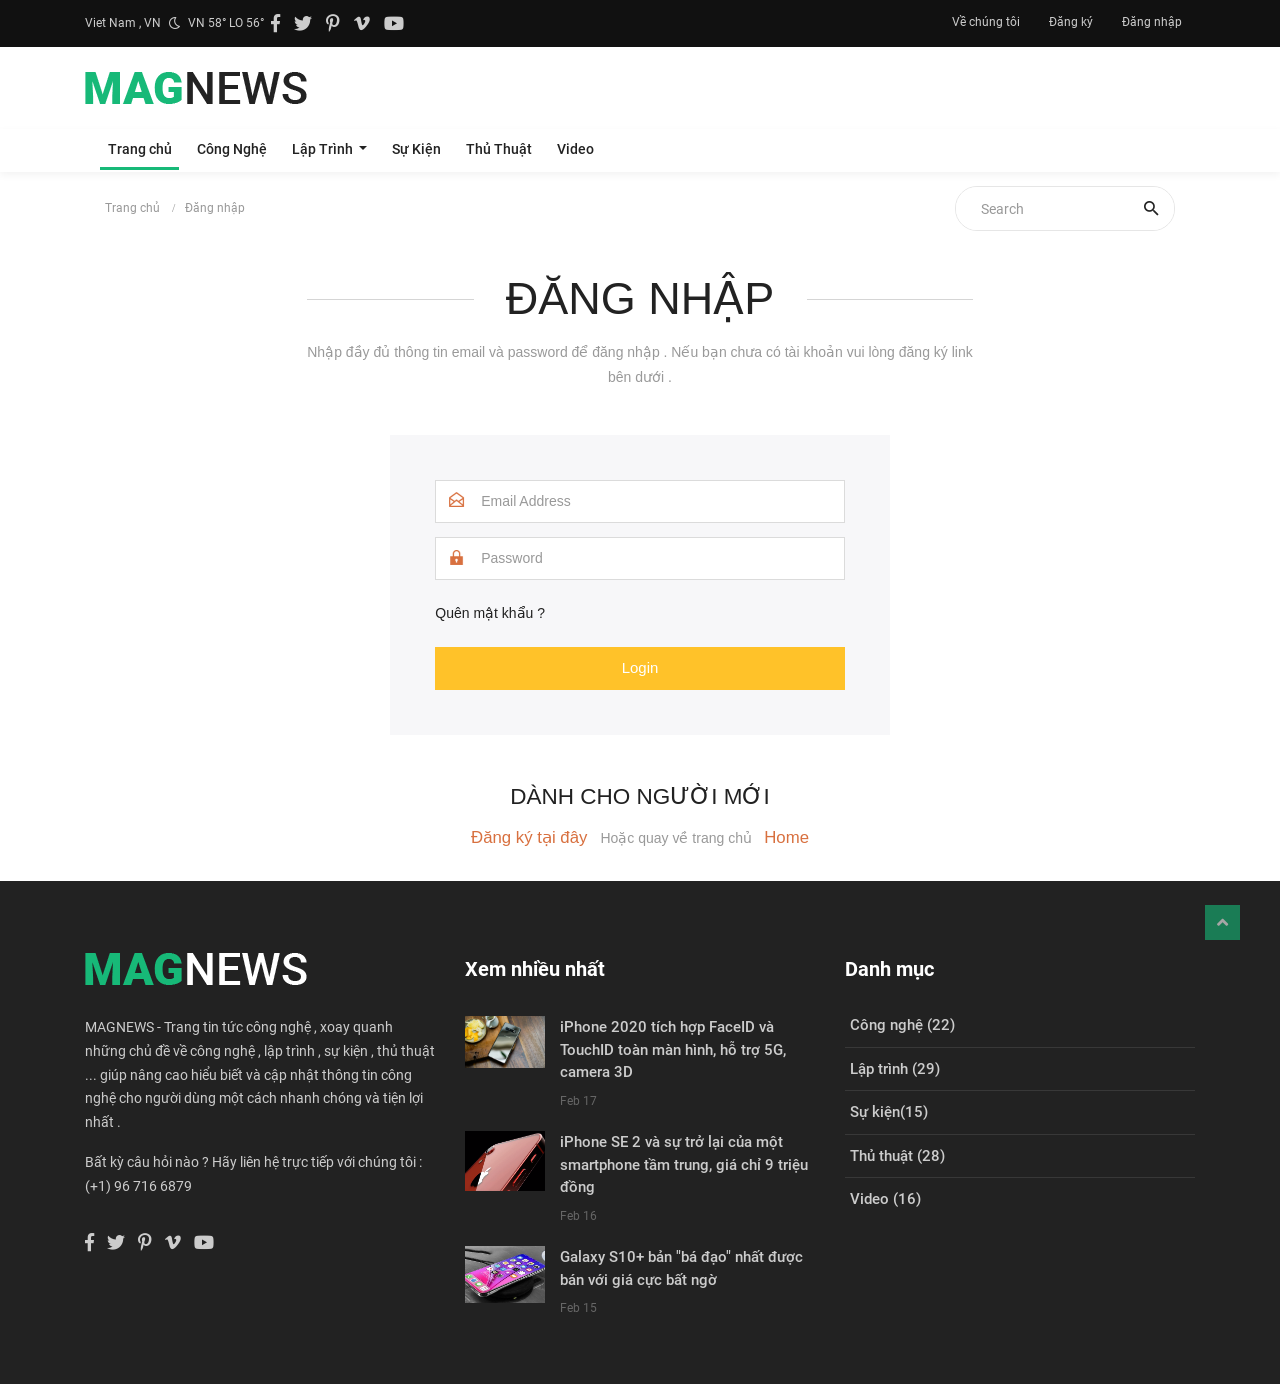
<file: 3 - Thiết kế giao diện Website/Theme ( HTML - CSS )/login.html>
<!DOCTYPE html>
<html lang="en">

<head>
    <meta charset="UTF-8">
    <meta name="viewport" content="width=device-width, initial-scale=1.0">
    <meta http-equiv="X-UA-Compatible" content="ie=edge">
    <title> Liên hệ </title>

    <!--===================================== Icon home page ==========================================-->
    <link rel="icon" type="image/png" href="images/icons/favicon.png" />
    <!--======================================== CSS Link ============================================-->
    <link rel="stylesheet" type="text/css" href="vendor/bootstrap/css/bootstrap.min.css">
    <!--===============================================================================================-->
    <link rel="stylesheet" type="text/css" href="fonts/fontawesome-5.0.8/css/fontawesome-all.min.css">
    <!--===============================================================================================-->
    <link rel="stylesheet" type="text/css" href="fonts/fontawesome-5.0.8/css/fontawesome.min.css">
    <!--===============================================================================================-->
    <link rel="stylesheet" type="text/css" href="fonts/iconic/css/material-design-iconic-font.min.css">
    <!--===============================================================================================-->
    <link rel="stylesheet" type="text/css" href="vendor/animate/animate.css">
    <!--===============================================================================================-->
    <link rel="stylesheet" type="text/css" href="vendor/css-hamburgers/hamburgers.min.css">
    <!--===============================================================================================-->
    <link rel="stylesheet" type="text/css" href="vendor/animsition/css/animsition.min.css">
    <!--===============================================================================================-->
    <link rel="stylesheet" type="text/css" href="css/util.min.css">
    <!--===============================================================================================-->
    <link rel="stylesheet" type="text/css" href="css/main.css">
    <!--===============================================================================================-->
    <link rel="stylesheet" type="text/css" href="vendor/swiper/swiper.min.css">
</head>

<body class="animsition">

    <!-- Header = Topbar + Logo + Menu  -->
    <header>
        <div class="container-menu-desktop">
            <!-- 1 - Topbar  -->
            <div class="topbar">
                <div class="container">
                    <div class="row">
                        <div class="col-lg-6 col-md-6 col-sm-12 col-xs-12">
                            <div class="left-topbar">
                                <div class="left-topbar-item flex-wr-s-c">
                                    <span>
                                        Viet Nam , VN
                                    </span>

                                    <img class="m-b-1 m-rl-8" src="images/icons/icon-night.png" alt="IMG">

                                    <span>
                                        VN 58° LO 56°
                                    </span>
                                    <a href="#">
                                        <span class="fab fa-facebook-f"></span>
                                    </a>

                                    <a href="#">
                                        <span class="fab fa-twitter"></span>
                                    </a>

                                    <a href="#">
                                        <span class="fab fa-pinterest-p"></span>
                                    </a>

                                    <a href="#">
                                        <span class="fab fa-vimeo-v"></span>
                                    </a>

                                    <a href="#">
                                        <span class="fab fa-youtube"></span>
                                    </a>
                                </div>

                            </div>
                        </div>
                        <div class="col-lg-6 col-md-6 col-sm-12 col-xs-12">
                            <div class="right-topbar">
                                <a href="about.html" class="right-topbar-item">
                                    Về chúng tôi
                                </a>

                                <a href="register.html" class="right-topbar-item">
                                    Đăng ký 
                                </a>

                                <a href="login.html" class="right-topbar-item">
                                    Đăng nhập
                                </a>
                            </div>
                        </div>
                    </div>
                </div>
            </div>

            <!-- 2 - Logo + Search  -->
            <div class="wrap-logo">
                <div class="container">
                    <div class="row">
                        <!-- Logo desktop -->
                        <div class="col-md-3 logo">
                            <a href="index.html"><img src="images/icons/logo-01.png" alt="LOGO"></a>
                        </div>

                        <!-- Search -->
                        <div class="col-md-9 banner-header">
                            <!-- Nội dung chưa có thêm  -->
                        </div>
                    </div>
                </div>
            </div>

            <!-- 3 - Menu  -->
            <div class="header-menu">
                <div id="my-menu">
                   <div class="container">
                        <nav class="navbar navbar-expand-lg navbar-light">
                        <a class="logo-stick" href="index.html">
                            <img src="images/icons/logo-01.png" alt="LOGO">
                        </a>

                        <!-- Nút chỉnh menu chế độ Lập trình mobile với ngôn ngữ Kotlin !  -->
                        <button class="navbar-toggler" type="button" data-toggle="collapse"
                            data-target="#navbarSupportedContent" aria-controls="navbarSupportedContent"
                            aria-expanded="false" aria-label="Toggle navigation">
                            <span class="navbar-toggler-icon"></span>
                        </button>

                        <!--  Menu cuộn  -->
                        <div class="collapse navbar-collapse" id="navbarSupportedContent">
                            <ul class="navbar-nav mr-auto">
                                <li class="nav-item active">
                                    <a class="nav-link" href="#"> Trang chủ <span class="sr-only">(current)</span></a>
                                </li>
                                <li class="nav-item">
                                    <a class="nav-link" href="#"> Công Nghệ </a>
                                </li>

                                <li class="nav-item dropdown">
                                    <a class="nav-link dropdown-toggle" href="#" id="navbarDropdown" role="button"
                                        data-toggle="dropdown" aria-haspopup="true" aria-expanded="false">
                                        Lập Trình
                                    </a>
                                    <div class="dropdown-menu" aria-labelledby="navbarDropdown">
                                        <a class="dropdown-item" href="#"> Lập trình Website </a>
                                        <a class="dropdown-item" href="#"> Lập trình Mobile </a>
                                        <div class="dropdown-divider"></div>
                                        <a class="dropdown-item" href="#"> Lập trình ứng dụng </a>
                                    </div>
                                </li>
                                <li class="nav-item">
                                    <a class="nav-link " href="#" tabindex="-1" aria-disabled="true">Sự Kiện </a>
                                </li>

                                <li class="nav-item">
                                    <a class="nav-link " href="#" tabindex="-1" aria-disabled="true"> Thủ Thuật </a>
                                </li>

                                <li class="nav-item">
                                    <a class="nav-link " href="#" tabindex="-1" aria-disabled="true"> Video </a>
                                </li>
                            </ul>
                        </div>
                    </nav>
                   </div>
                </div>
            </div>
        </div>
    </header>

<!-- Breadcrumb -->
	<div class="container">
		<div class="headline bg0 flex-wr-sb-c p-rl-20 p-tb-8">
			<div class="f2-s-1 p-r-30 m-tb-6">
				<a href="index.html" class="breadcrumb-item f1-s-3 cl9">
					Trang chủ  
				</a>

				<span class="breadcrumb-item f1-s-3 cl9">
					Đăng nhập
				</span>
			</div>

			<div class="pos-relative size-a-2 bo-1-rad-22 of-hidden bocl11 m-tb-6">
				<input class="f1-s-1 cl6 plh9 s-full p-l-25 p-r-45" type="text" name="search" placeholder="Search">
				<button class="flex-c-c size-a-1 ab-t-r fs-20 cl2 hov-cl10 trans-03">
					<i class="zmdi zmdi-search"></i>
				</button>
			</div>
		</div>
	</div>

	<!-- login -->
    <div class="login p-t-20 p-b-30">
        <div class="container">
            <h3 class="title-line animated wow zoomIn" data-wow-delay=".5s"> ĐĂNG NHẬP </h3>
            <p class="est animated wow zoomIn" data-wow-delay=".5s"> Nhập đầy đủ thông tin email và password để đăng nhập . Nếu bạn chưa có tài khoản vui lòng đăng ký link bên dưới . </p>
            <div class="login-form-grids animated wow slideInUp" data-wow-delay=".5s">
                <form>
                    <input type="email" placeholder="Email Address" required=" " >
                    <input type="password" placeholder="Password" required=" " >
                    <div class="forgot">
                        <a href="#">Quên mật khẩu ?</a>
                    </div>
                    <input type="submit" value="Login">
                </form>
            </div>
            <h4 class="animated wow slideInUp" data-wow-delay=".5s"> Dành cho người mới </h4>
            <p class="animated wow slideInUp" data-wow-delay=".5s"><a href="register.html"> Đăng ký tại đây </a> Hoặc quay về trang chủ <a href="index.html">Home<span class="glyphicon glyphicon-menu-right" aria-hidden="true"></span></a></p>
        </div>
    </div>
    <!-- //login -->
    
    <!-- Footer -->
    <footer>
        <div class="bg2 p-t-40 p-b-25">
            <div class="container">
                <div class="row">
                    <div class="col-lg-4 p-b-20">
                        <div class="size-h-3 flex-s-c">
                            <a href="index.html">
                                <img class="max-s-full" src="images/icons/logo-02.png" alt="LOGO">
                            </a>
                        </div>

                        <div>
                            <p class="f1-s-1 cl11 p-b-16">
                                MAGNEWS - Trang tin tức công nghệ , xoay quanh những chủ đề về công nghệ , lập trình , sự kiện , thủ thuật ... giúp nâng cao hiểu biết và cập nhật thông tin công nghệ cho người dùng một cách nhanh chóng và tiện lợi nhất .
                            </p>

                            <p class="f1-s-1 cl11 p-b-16">
                                Bất kỳ câu hỏi nào ? Hãy liên hệ trực tiếp với chúng tôi :  (+1) 96 716 6879
                            </p>

                            <div class="p-t-15">
                                <a href="#" class="fs-18 cl11 hov-cl10 trans-03 m-r-8">
                                    <span class="fab fa-facebook-f"></span>
                                </a>

                                <a href="#" class="fs-18 cl11 hov-cl10 trans-03 m-r-8">
                                    <span class="fab fa-twitter"></span>
                                </a>

                                <a href="#" class="fs-18 cl11 hov-cl10 trans-03 m-r-8">
                                    <span class="fab fa-pinterest-p"></span>
                                </a>

                                <a href="#" class="fs-18 cl11 hov-cl10 trans-03 m-r-8">
                                    <span class="fab fa-vimeo-v"></span>
                                </a>

                                <a href="#" class="fs-18 cl11 hov-cl10 trans-03 m-r-8">
                                    <span class="fab fa-youtube"></span>
                                </a>
                            </div>
                        </div>
                    </div>

                    <div class="col-sm-6 col-lg-4 p-b-20">
                        <div class="size-h-3 flex-s-c">
                            <h5 class="f1-m-7 cl0">
                                Xem nhiều nhất 
                            </h5>
                        </div>

                        <ul>
                            <li class="flex-wr-sb-s p-b-20">
                                <a href="#" class="size-w-4 wrap-pic-w hov1 trans-03">
                                    <img src="images/popular-post-51.jpg" alt="IMG">
                                </a>

                                <div class="size-w-5">
                                    <h6 class="p-b-5">
                                        <a href="#" class="f1-s-5 cl11 hov-cl10 trans-03">                                         
                                            iPhone 2020 tích hợp FaceID và TouchID toàn màn hình, hỗ trợ 5G, camera 3D
                                        </a>
                                    </h6>

                                    <span class="f1-s-3 cl6">
                                        Feb 17
                                    </span>
                                </div>
                            </li>

                            <li class="flex-wr-sb-s p-b-20">
                                <a href="#" class="size-w-4 wrap-pic-w hov1 trans-03">
                                    <img src="images/popular-post-52.jpg" alt="IMG">
                                </a>

                                <div class="size-w-5">
                                    <h6 class="p-b-5">
                                        <a href="#" class="f1-s-5 cl11 hov-cl10 trans-03">
                                            iPhone SE 2 và sự trở lại của một smartphone tầm trung, giá chỉ 9 triệu đồng
                                        </a>
                                    </h6>

                                    <span class="f1-s-3 cl6">
                                        Feb 16
                                    </span>
                                </div>
                            </li>

                            <li class="flex-wr-sb-s p-b-20">
                                <a href="#" class="size-w-4 wrap-pic-w hov1 trans-03">
                                    <img src="images/popular-post-53.jpg" alt="IMG">
                                </a>

                                <div class="size-w-5">
                                    <h6 class="p-b-5">
                                        <a href="#" class="f1-s-5 cl11 hov-cl10 trans-03">
                                            Galaxy S10+ bản "bá đạo" nhất được bán với giá cực bất ngờ
                                        </a>
                                    </h6>

                                    <span class="f1-s-3 cl6">
                                        Feb 15
                                    </span>
                                </div>
                            </li>
                        </ul>
                    </div>

                    <div class="col-sm-6 col-lg-4 p-b-20">
                        <div class="size-h-3 flex-s-c">
                            <h5 class="f1-m-7 cl0">
                                Danh mục
                            </h5>
                        </div>

                        <ul class="m-t--12">
                            <li class="how-bor1 p-rl-5 p-tb-10">
                                <a href="#" class="f1-s-5 cl11 hov-cl10 trans-03 p-tb-8">
                                    Công nghệ (22)
                                </a>
                            </li>

                            <li class="how-bor1 p-rl-5 p-tb-10">
                                <a href="#" class="f1-s-5 cl11 hov-cl10 trans-03 p-tb-8">
                                    Lập trình (29)
                                </a>
                            </li>

                            <li class="how-bor1 p-rl-5 p-tb-10">
                                <a href="#" class="f1-s-5 cl11 hov-cl10 trans-03 p-tb-8">
                                    Sự kiện(15)
                                </a>
                            </li>

                            <li class="how-bor1 p-rl-5 p-tb-10">
                                <a href="#" class="f1-s-5 cl11 hov-cl10 trans-03 p-tb-8">
                                    Thủ thuật  (28)
                                </a>
                            </li>

                            <li class="how-bor1 p-rl-5 p-tb-10">
                                <a href="#" class="f1-s-5 cl11 hov-cl10 trans-03 p-tb-8">
                                    Video (16)
                                </a>
                            </li>
                        </ul>
                    </div>
                </div>
            </div>
        </div>
    </footer>


    <!-- Nút back - to - top  -->
    <div class="btn-back-to-top" id="myBtn">
        <span class="symbol-btn-back-to-top">
            <span class="fas fa-angle-up"></span>
        </span>
    </div>
    

    <!--====================================== Script Link ============================================-->
    <script src="vendor/jquery/jquery-3.2.1.min.js"></script>
    <script src="vendor/animsition/js/animsition.min.js"></script>
    <script src="vendor/bootstrap/js/popper.js"></script>
    <script src="vendor/bootstrap/js/bootstrap.min.js"></script>
    <script src="js/main.js"></script>
    <script src="vendor/swiper/swiper.min.js"></script>
    <script src="vendor/wow/wow.min.js"></script>
</body>

</html>
</file>
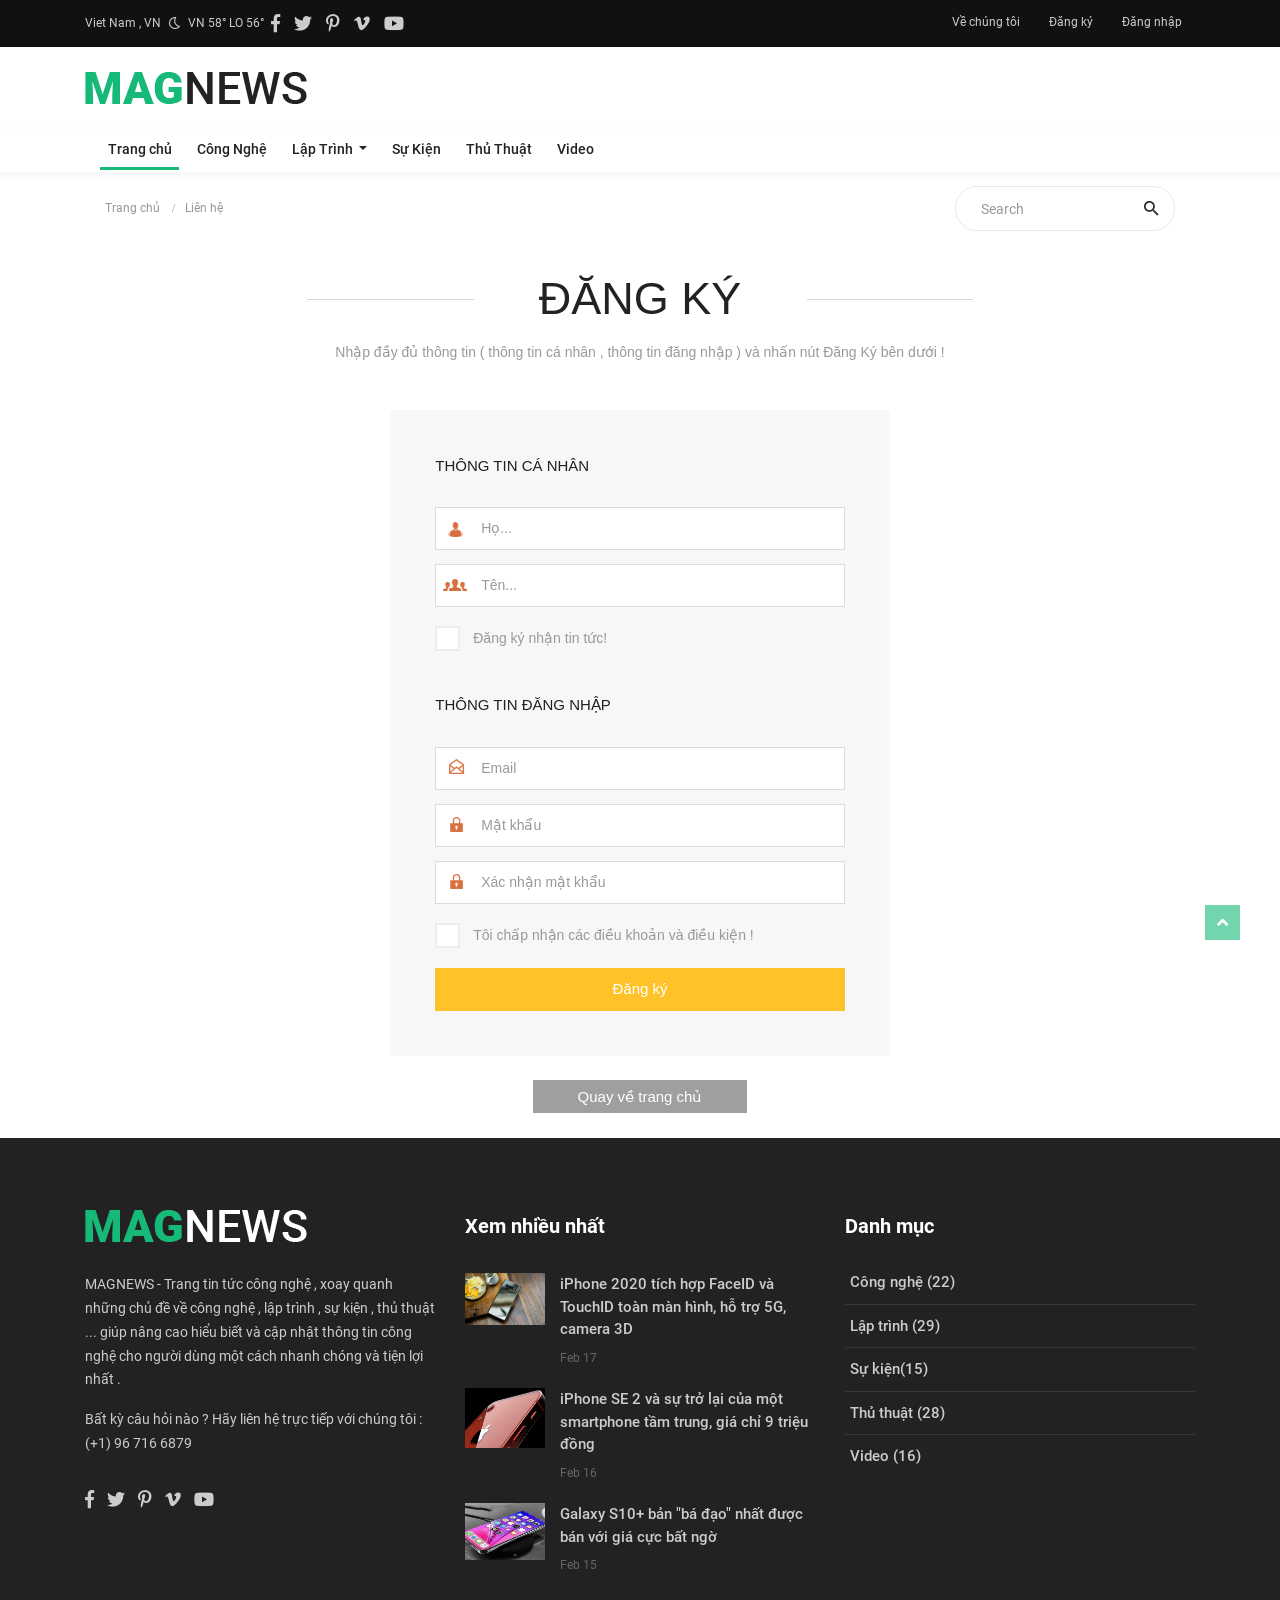
<file: 3 - Thiết kế giao diện Website/Theme ( HTML - CSS )/register.html>
<!DOCTYPE html>
<html lang="en">

<head>
    <meta charset="UTF-8">
    <meta name="viewport" content="width=device-width, initial-scale=1.0">
    <meta http-equiv="X-UA-Compatible" content="ie=edge">
    <title> Liên hệ </title>

    <!--===================================== Icon home page ==========================================-->
    <link rel="icon" type="image/png" href="images/icons/favicon.png" />

    <!--======================================== CSS Link ============================================-->
    <link rel="stylesheet" type="text/css" href="vendor/bootstrap/css/bootstrap.min.css">
    <!--===============================================================================================-->
    <link rel="stylesheet" type="text/css" href="fonts/fontawesome-5.0.8/css/fontawesome-all.min.css">
    <!--===============================================================================================-->
    <link rel="stylesheet" type="text/css" href="fonts/iconic/css/material-design-iconic-font.min.css">
    <!--===============================================================================================-->
    <link rel="stylesheet" type="text/css" href="vendor/animate/animate.css">
    <!--===============================================================================================-->
    <link rel="stylesheet" type="text/css" href="vendor/css-hamburgers/hamburgers.min.css">
    <!--===============================================================================================-->
    <link rel="stylesheet" type="text/css" href="vendor/animsition/css/animsition.min.css">
    <!--===============================================================================================-->
    <link rel="stylesheet" type="text/css" href="css/util.min.css">
    <!--===============================================================================================-->
    <link rel="stylesheet" type="text/css" href="css/main.css">
    <!--===============================================================================================-->
    <link rel="stylesheet" type="text/css" href="vendor/swiper/swiper.min.css">
</head>

<body class="animsition">

    <!-- Header = Topbar + Logo + Menu  -->
    <header>
        <div class="container-menu-desktop">
            <!-- 1 - Topbar  -->
            <div class="topbar">
                <div class="container">
                    <div class="row">
                        <div class="col-lg-6 col-md-6 col-sm-12 col-xs-12">
                            <div class="left-topbar">
                                <div class="left-topbar-item flex-wr-s-c">
                                    <span>
                                        Viet Nam , VN
                                    </span>

                                    <img class="m-b-1 m-rl-8" src="images/icons/icon-night.png" alt="IMG">

                                    <span>
                                        VN 58° LO 56°
                                    </span>
                                    <a href="#">
                                        <span class="fab fa-facebook-f"></span>
                                    </a>

                                    <a href="#">
                                        <span class="fab fa-twitter"></span>
                                    </a>

                                    <a href="#">
                                        <span class="fab fa-pinterest-p"></span>
                                    </a>

                                    <a href="#">
                                        <span class="fab fa-vimeo-v"></span>
                                    </a>

                                    <a href="#">
                                        <span class="fab fa-youtube"></span>
                                    </a>
                                </div>

                            </div>
                        </div>
                        <div class="col-lg-6 col-md-6 col-sm-12 col-xs-12">
                            <div class="right-topbar">
                                <a href="about.html" class="right-topbar-item">
                                    Về chúng tôi
                                </a>

                                <a href="register.html" class="right-topbar-item">
                                    Đăng ký 
                                </a>

                                <a href="login.html" class="right-topbar-item">
                                    Đăng nhập
                                </a>
                            </div>
                        </div>
                    </div>
                </div>
            </div>

            <!-- 2 - Logo + Search  -->
            <div class="wrap-logo">
                <div class="container">
                    <div class="row">
                        <!-- Logo desktop -->
                        <div class="col-md-3 logo">
                            <a href="index.html"><img src="images/icons/logo-01.png" alt="LOGO"></a>
                        </div>

                        <!-- Search -->
                        <div class="col-md-9 banner-header">
                            <!-- Nội dung chưa có thêm  -->
                        </div>
                    </div>
                </div>
            </div>

            <!-- 3 - Menu  -->
            <div class="header-menu">
                <div id="my-menu">
                   <div class="container">
                        <nav class="navbar navbar-expand-lg navbar-light">
                        <a class="logo-stick" href="index.html">
                            <img src="images/icons/logo-01.png" alt="LOGO">
                        </a>

                        <!-- Nút chỉnh menu chế độ Lập trình mobile với ngôn ngữ Kotlin !  -->
                        <button class="navbar-toggler" type="button" data-toggle="collapse"
                            data-target="#navbarSupportedContent" aria-controls="navbarSupportedContent"
                            aria-expanded="false" aria-label="Toggle navigation">
                            <span class="navbar-toggler-icon"></span>
                        </button>

                        <!--  Menu cuộn  -->
                        <div class="collapse navbar-collapse" id="navbarSupportedContent">
                            <ul class="navbar-nav mr-auto">
                                <li class="nav-item active">
                                    <a class="nav-link" href="#"> Trang chủ <span class="sr-only">(current)</span></a>
                                </li>
                                <li class="nav-item">
                                    <a class="nav-link" href="#"> Công Nghệ </a>
                                </li>

                                <li class="nav-item dropdown">
                                    <a class="nav-link dropdown-toggle" href="#" id="navbarDropdown" role="button"
                                        data-toggle="dropdown" aria-haspopup="true" aria-expanded="false">
                                        Lập Trình
                                    </a>
                                    <div class="dropdown-menu" aria-labelledby="navbarDropdown">
                                        <a class="dropdown-item" href="#"> Lập trình Website </a>
                                        <a class="dropdown-item" href="#"> Lập trình Mobile </a>
                                        <div class="dropdown-divider"></div>
                                        <a class="dropdown-item" href="#"> Lập trình ứng dụng </a>
                                    </div>
                                </li>
                                <li class="nav-item">
                                    <a class="nav-link " href="#" tabindex="-1" aria-disabled="true">Sự Kiện </a>
                                </li>

                                <li class="nav-item">
                                    <a class="nav-link " href="#" tabindex="-1" aria-disabled="true"> Thủ Thuật </a>
                                </li>

                                <li class="nav-item">
                                    <a class="nav-link " href="#" tabindex="-1" aria-disabled="true"> Video </a>
                                </li>
                            </ul>
                        </div>
                    </nav>
                   </div>
                </div>
            </div>
        </div>
    </header>

    <!-- Breadcrumb -->
	<div class="container">
		<div class="headline bg0 flex-wr-sb-c p-rl-20 p-tb-8">
			<div class="f2-s-1 p-r-30 m-tb-6">
				<a href="index.html" class="breadcrumb-item f1-s-3 cl9">
					Trang chủ  
				</a>

				<span class="breadcrumb-item f1-s-3 cl9">
					Liên hệ
				</span>
			</div>

			<div class="pos-relative size-a-2 bo-1-rad-22 of-hidden bocl11 m-tb-6">
				<input class="f1-s-1 cl6 plh9 s-full p-l-25 p-r-45" type="text" name="search" placeholder="Search">
				<button class="flex-c-c size-a-1 ab-t-r fs-20 cl2 hov-cl10 trans-03">
					<i class="zmdi zmdi-search"></i>
				</button>
			</div>
		</div>
	</div>
    <!-- register -->
    <div class="register p-t-20 p-b-30">
        <div class="container">
            <h3 class="title-line animated wow zoomIn" data-wow-delay=".5s"> ĐĂNG KÝ </h3>
            <p class="est animated wow zoomIn" data-wow-delay=".5s"> Nhập đầy đủ thông tin ( thông tin cá nhân , thông tin đăng nhập ) và nhấn nút Đăng Ký bên dưới !</p>
            <div class="login-form-grids">
                <h5 class="animated wow slideInUp" data-wow-delay=".5s"> Thông tin cá nhân </h5>
                <form class="animated wow slideInUp" data-wow-delay=".5s">
                    <input type="text" placeholder="Họ..." required=" " >
                    <input type="text" placeholder="Tên..." required=" " >
                </form>
                <div class="register-check-box animated wow slideInUp" data-wow-delay=".5s">
                    <div class="check">
                        <label class="checkbox"><input type="checkbox" name="checkbox"><i> </i> Đăng ký nhận tin tức! </label>
                    </div>
                </div>
                <h6 class="animated wow slideInUp" data-wow-delay=".5s"> Thông tin đăng nhập </h6>
                <form class="animated wow slideInUp" data-wow-delay=".5s">
                    <input type="email" placeholder="Email" required=" " >
                    <input type="password" placeholder="Mật khẩu " required=" " >
                    <input type="password" placeholder="Xác nhận mật khẩu " required=" " >
                    <div class="register-check-box">
                        <div class="check">
                            <label class="checkbox"><input type="checkbox" name="checkbox"><i> </i>Tôi chấp nhận các điều khoản và điều kiện !</label>
                        </div>
                    </div>
                    <input type="submit" value="Đăng ký">
                </form>
            </div>
            <div class="register-home animated wow slideInUp" data-wow-delay=".5s">
                <a href="index.html">Quay về trang chủ </a>
            </div>
        </div>
    </div>
    <!-- //register -->
	
    
    <!-- Footer -->
    <footer>
        <div class="bg2 p-t-40 p-b-25">
            <div class="container">
                <div class="row">
                    <div class="col-lg-4 p-b-20">
                        <div class="size-h-3 flex-s-c">
                            <a href="index.html">
                                <img class="max-s-full" src="images/icons/logo-02.png" alt="LOGO">
                            </a>
                        </div>

                        <div>
                            <p class="f1-s-1 cl11 p-b-16">
                                MAGNEWS - Trang tin tức công nghệ , xoay quanh những chủ đề về công nghệ , lập trình , sự kiện , thủ thuật ... giúp nâng cao hiểu biết và cập nhật thông tin công nghệ cho người dùng một cách nhanh chóng và tiện lợi nhất .
                            </p>

                            <p class="f1-s-1 cl11 p-b-16">
                                Bất kỳ câu hỏi nào ? Hãy liên hệ trực tiếp với chúng tôi :  (+1) 96 716 6879
                            </p>

                            <div class="p-t-15">
                                <a href="#" class="fs-18 cl11 hov-cl10 trans-03 m-r-8">
                                    <span class="fab fa-facebook-f"></span>
                                </a>

                                <a href="#" class="fs-18 cl11 hov-cl10 trans-03 m-r-8">
                                    <span class="fab fa-twitter"></span>
                                </a>

                                <a href="#" class="fs-18 cl11 hov-cl10 trans-03 m-r-8">
                                    <span class="fab fa-pinterest-p"></span>
                                </a>

                                <a href="#" class="fs-18 cl11 hov-cl10 trans-03 m-r-8">
                                    <span class="fab fa-vimeo-v"></span>
                                </a>

                                <a href="#" class="fs-18 cl11 hov-cl10 trans-03 m-r-8">
                                    <span class="fab fa-youtube"></span>
                                </a>
                            </div>
                        </div>
                    </div>

                    <div class="col-sm-6 col-lg-4 p-b-20">
                        <div class="size-h-3 flex-s-c">
                            <h5 class="f1-m-7 cl0">
                                Xem nhiều nhất 
                            </h5>
                        </div>

                        <ul>
                            <li class="flex-wr-sb-s p-b-20">
                                <a href="#" class="size-w-4 wrap-pic-w hov1 trans-03">
                                    <img src="images/popular-post-51.jpg" alt="IMG">
                                </a>

                                <div class="size-w-5">
                                    <h6 class="p-b-5">
                                        <a href="#" class="f1-s-5 cl11 hov-cl10 trans-03">                                         
                                            iPhone 2020 tích hợp FaceID và TouchID toàn màn hình, hỗ trợ 5G, camera 3D
                                        </a>
                                    </h6>

                                    <span class="f1-s-3 cl6">
                                        Feb 17
                                    </span>
                                </div>
                            </li>

                            <li class="flex-wr-sb-s p-b-20">
                                <a href="#" class="size-w-4 wrap-pic-w hov1 trans-03">
                                    <img src="images/popular-post-52.jpg" alt="IMG">
                                </a>

                                <div class="size-w-5">
                                    <h6 class="p-b-5">
                                        <a href="#" class="f1-s-5 cl11 hov-cl10 trans-03">
                                            iPhone SE 2 và sự trở lại của một smartphone tầm trung, giá chỉ 9 triệu đồng
                                        </a>
                                    </h6>

                                    <span class="f1-s-3 cl6">
                                        Feb 16
                                    </span>
                                </div>
                            </li>

                            <li class="flex-wr-sb-s p-b-20">
                                <a href="#" class="size-w-4 wrap-pic-w hov1 trans-03">
                                    <img src="images/popular-post-53.jpg" alt="IMG">
                                </a>

                                <div class="size-w-5">
                                    <h6 class="p-b-5">
                                        <a href="#" class="f1-s-5 cl11 hov-cl10 trans-03">
                                            Galaxy S10+ bản "bá đạo" nhất được bán với giá cực bất ngờ
                                        </a>
                                    </h6>

                                    <span class="f1-s-3 cl6">
                                        Feb 15
                                    </span>
                                </div>
                            </li>
                        </ul>
                    </div>

                    <div class="col-sm-6 col-lg-4 p-b-20">
                        <div class="size-h-3 flex-s-c">
                            <h5 class="f1-m-7 cl0">
                                Danh mục
                            </h5>
                        </div>

                        <ul class="m-t--12">
                            <li class="how-bor1 p-rl-5 p-tb-10">
                                <a href="#" class="f1-s-5 cl11 hov-cl10 trans-03 p-tb-8">
                                    Công nghệ (22)
                                </a>
                            </li>

                            <li class="how-bor1 p-rl-5 p-tb-10">
                                <a href="#" class="f1-s-5 cl11 hov-cl10 trans-03 p-tb-8">
                                    Lập trình (29)
                                </a>
                            </li>

                            <li class="how-bor1 p-rl-5 p-tb-10">
                                <a href="#" class="f1-s-5 cl11 hov-cl10 trans-03 p-tb-8">
                                    Sự kiện(15)
                                </a>
                            </li>

                            <li class="how-bor1 p-rl-5 p-tb-10">
                                <a href="#" class="f1-s-5 cl11 hov-cl10 trans-03 p-tb-8">
                                    Thủ thuật  (28)
                                </a>
                            </li>

                            <li class="how-bor1 p-rl-5 p-tb-10">
                                <a href="#" class="f1-s-5 cl11 hov-cl10 trans-03 p-tb-8">
                                    Video (16)
                                </a>
                            </li>
                        </ul>
                    </div>
                </div>
            </div>
        </div>
    </footer>


    <!-- Nút back - to - top  -->
    <div class="btn-back-to-top" id="myBtn">
        <span class="symbol-btn-back-to-top">
            <span class="fas fa-angle-up"></span>
        </span>
    </div>
    

    <!--====================================== Script Link ============================================-->
    <script src="vendor/jquery/jquery-3.2.1.min.js"></script>
    <script src="vendor/animsition/js/animsition.min.js"></script>
    <script src="vendor/bootstrap/js/popper.js"></script>
    <script src="vendor/bootstrap/js/bootstrap.min.js"></script>
    <script src="js/main.js"></script>
    <script src="vendor/swiper/swiper.min.js"></script>
    <script src="vendor/wow/wow.min.js"></script>
</body>

</html>
</file>
<file: 3 - Thiết kế giao diện Website/Theme ( HTML - CSS )/css/main.css>
/*//////////////////////////////////////////////////////////////////
[ FONT ]*/
@font-face {
	font-family: Roboto-Regular;
	src: url('../fonts/Roboto/Roboto-Regular.ttf'); 
}
@font-face {
	font-family: Roboto-Medium;
	src: url('../fonts/Roboto/Roboto-Medium.ttf'); 
}

@font-face {
	font-family: Roboto-Bold;
	src: url('../fonts/Roboto/Roboto-Bold.ttf'); 
}

@font-face {
	font-family: Roboto-Black;
	src: url('../fonts/Roboto/Roboto-Black.ttf'); 
}
@font-face {
	font-family: Lato-Regular;
	src: url('../fonts/Lato/Lato-Regular.ttf'); 
}



/*//////////////////////////////////////////////////////////////////
[ LOADDING ]*/
.animsition-loading-1{
	position: absolute;
	top: 50%;
	left: 50%;
	-webkit-transform: translate(-50%, -50%);
	-moz-transform: translate(-50%, -50%);
	-ms-transform: translate(-50%, -50%);
	-o-transform: translate(-50%, -50%);
	transform: translate(-50%, -50%);
}

.loader-animsition{
	width: 56px;
	height: 56px;
	border: 4px solid #17b978;
	border-radius: 50%;
	position: relative;
	animation: loader-scale 1s ease-out infinite ;
	top: 50%;
	margin: -28px auto 0 auto;

}

@keyframes loader-scale {
	0% {
		transform: scale(0);
		opacity: 0; 
	}
	50% {
		opacity: 1; 
	}
	100% {
		transform: scale(1);
		opacity: 0;
	} 
}


/*//////////////////////////////////////////////////////////////////
[ BUTTON BACK TO TOP ]*/

.btn-back-to-top{
	display: -webkit-box;
	display: -webkit-flex;
	display: -moz-box;
	display: -ms-flexbox;
	display: flex;
	position: fixed;
	width: 35px;
	height: 35px;
	bottom: -40px;
	right: 40px;
	background-color: #17b978;
	justify-content: center;
	align-items: center;
	z-index: 1000;
	opacity: 0.6;
	cursor: pointer;
	transition: all 0.4s;
	-webkit-transition: all 0.4s;
	-o-transition: all 0.4s;
	-moz-transition: all 0.4s;

}

.symbol-btn-back-to-top {
	font-size: 18px;
	color: white;
	line-height: 1em;
}

.btn-back-to-top:hover {
	opacity: 1;
}

@media (max-width: 575px) {
	.btn-back-to-top {
		bottom: 0px;
		right: 15px;
	}
}

.show-btn-back-to-top {bottom: 0;}



/*//////////////////////////////////////////////////////////////////
[ Header ]*/

/*==================================================================
[ 1 - Top-bar ]*/

.topbar{
	background-color: #111;
}

/*--------------------Left - topbar-------------------------*/
.left-topbar {
	float: left;
	flex-wrap: wrap;
	justify-content: center;
	display: inline-block;
}
.left-topbar-item {
	font-family: Roboto-Regular;
	font-size: 12px;
	color: #ccc;
	line-height: 1.8;
	transition: all 0.3s;
	-o-transition: all 0.3s;
	-moz-transition: all 0.3s;
	-webkit-transition: all 0.3s;
}


.left-topbar-item  a {
	font-size: 18px;
	color: #ccc;
	line-height: 1.5;
	padding: 10px 7px;
	transition: all 0.3s;
	-o-transition: all 0.3s;
	-moz-transition: all 0.3s;
	-webkit-transition: all 0.3s;
	float: left;
}

.left-topbar a:hover {
	color: #17b978;
}
/*--------------------Right - topbar-------------------------*/

.right-topbar {
	float: right;
	padding: 10px 0px;
}

.right-topbar-item {
	font-family: Roboto-Regular;
	font-size: 12px;
	color: #ccc;
	line-height: 1.8;
	padding: 0 13px;
	transition: all 0.3s;
	-o-transition: all 0.3s;
	-moz-transition: all 0.3s;
	-webkit-transition: all 0.3s;
}
a.right-topbar-item:hover {
	color: #17b978;
}

.right-topbar-item:first-child:before {
	display: none;
}
/*==================================================================
[ 2 - Logo ]*/

.logo {
	padding: 25px 15px;
}

.search-header {
	border: 6px solid;
}


/*==================================================================
[ 3 - Menu ]*/

/*-------------------- Fixed menu -------------------------*/
.sticky {
	position: fixed;
	top: 0;
	width: 100%;
	opacity:1;
	background-color: #fff;
	box-shadow: 0 3px 8px 0px rgba(0,0,0,0.05);
}
.header-menu .sticky .logo-stick{
	display: block;
}

/*-------------------- Logo - Menu -------------------------*/
.header-menu{
	position: relative;
	width: 100%;
	z-index: 99999;
}

.header-menu .logo-stick {
	display: none;
	line-height: 0;
	margin-right: 15px;
}

.header-menu .logo-stick img {
	max-width: 115px;
	max-height: 30px;
}
/*---------------------------------------------*/
.header-menu{	
	background-color: #fff;
	box-shadow: 0 3px 8px 0px rgba(0,0,0,0.05);
}
.header-menu .navbar{
	padding: 0px 10px;
}
/* li */
.header-menu .navbar-collapse .navbar-nav .nav-item {
	padding: 2px 5px;
}
.header-menu .navbar-collapse .navbar-nav .active a{
	border-bottom :3px solid #17b978;
}
.header-menu .navbar-collapse .navbar-nav .nav-item::before{
	padding: 0px 0px;
}
.header-menu .navbar-collapse .navbar-nav .nav-item::after{
	padding: 5px 0px;
}


/* a */
.header-menu .navbar-collapse .navbar-nav .nav-item .nav-link{
	font-family: Roboto-Medium;
	font-size: 14px;
	line-height: 1.5;
	color: #222;
	transition: all 0.3s;
}
.header-menu .navbar-collapse .navbar-nav .nav-item .nav-link:hover{	
	transform: scaleY(1.1);
	border-bottom :3px solid #17b978;
}
.header-menu .navbar-collapse .navbar-nav .nav-item .show a:hover{
	background-color: #17b978;
	color: #fff;
}


/*//////////////////////////////////////////////////////////////////
[ Feature Post ]*/ 

/*==================================================================
[ 4-Left - Slide ]*/
.main-slider .swiper-slide img{
	max-width: 100%;
	height: 400px;
}

.flex-caption {
	position: absolute;
	left: 0;
	bottom: 0;
	font-size: 13px;
	padding: 18px 20px;
	color: #fff;
	height: 100px;
	width: 100%;
	overflow: hidden;
	background: rgba(0,0,0, 0.5);
	text-align: left;
}

.flex-caption .desc {
	height: 60px;
	overflow: hidden;
}

.flex-caption h1 {
	line-height: normal;
	margin: 0;
}
.flex-caption h1 a {
	color: #fc7100;
	margin-bottom: 7px;
	font-family: 'PT Sans';
	font-size: 18px;
	line-height: 20px;
	display: block;
}
.flex-caption p {
	line-height: 17px;
}

.swiper-container {
	width: 100%;
	height: 100%;
}
.swiper-slide {
	text-align: center;
	font-size: 18px;
	background: #fff;
	/* Center slide text vertically */
	display: -webkit-box;
	display: -ms-flexbox;
	display: -webkit-flex;
	display: flex;
	-webkit-box-pack: center;
	-ms-flex-pack: center;
	-webkit-justify-content: center;
	justify-content: center;
	-webkit-box-align: center;
	-ms-flex-align: center;
	-webkit-align-items: center;
	align-items: center;
}
.swiper-pagination-bullet {
	width: 20px;
	height: 20px;
	text-align: center;
	line-height: 20px;
	font-size: 12px;
	color:#000;
	opacity: 1;
	background: rgba(0,0,0,0.2);
}
.swiper-pagination-bullet-active {
	color:#fff;
	background: #007aff;
}

/*==================================================================
[ 4-Right - Tabbar ]*/
@media only screen and (max-width: 1024px) {
	.tab-content-main{
		margin-top: 20px;
	}
}
.tab-content-main .nav-tabs li{
	max-width: 33.33333%;
	width: 100%;
}
.tab-content-main .nav-tabs li a {
	font-family: 'PT Sans';
	color: #5a5a5a;
	font-weight: bold;
	font-size: 11px;
	text-transform: uppercase;
	border: 1px solid #d8d8d8;
	background: #fff;
	border-bottom: none;
	padding: 10px 0px;
	text-align: center;
	display: block;
}
.tab-content-main .nav-tabs li a.active{
	color: #fff;
	background: #fc7100;
	border: 1px solid #fc7100;
}
.tab-pane .shine-o{
	border: 1px solid #d8d8d8;
	overflow: hidden; 
	padding: 14px;
	border-top: none;
	background: #fff;
	position: relative;
}
.tab-pane .shine-o::before {
	position: absolute;
	top: 0;
	left: -75%;
	z-index: 2;
	display: block;
	content: '';
	width: 50%;
	height: 100%;
	background: -webkit-linear-gradient(left, rgba(255,255,255,0) 0%, rgba(255,255,255,.7) 100%);
	background: linear-gradient(to right, rgba(255,255,255,0) 0%, rgba(255,255,255,.7) 100%);
	-webkit-transform: skewX(-25deg);
	transform: skewX(-25deg);
}
.tab-pane .shine-o:hover::before {
	-webkit-animation: shine .9s;
	animation: shine .9s;
}
@-webkit-keyframes shine {
	100% {
		left: 100%;
	}
}
@keyframes shine {
	100% {
		left: 100%;
	}
}


.tab-pane .shine-o a{
	text-decoration: none;
	transition: all 0.1s ease-in-out;
	-moz-transition: all 0.1s ease-in-out;
	-webkit-transition: all 0.1s ease-in-out;
	-o-transition: all 0.1s ease-in-out;
	outline: none;
}
.tab-pane .shine-o a img{
	float: left;
	width: 60px;
	height: 60px;
	margin-right: 14px;
}
.tab-pane .shine-o h3 {
	font-family: 'PT Sans';
	margin: 0 0 4px 0px;
	line-height: 17px;
	max-height: 34px;
	overflow: hidden;
}
.tab-pane .shine-o h3 a {
	color: #fc7100;
	font-size: 14px;
	font-weight: 700;
}
.tab-pane .shine-o .post-date {
	background: url(../images/date-icon.png) no-repeat 75px center;
	padding-left: 96px;
	font-size: 11px;
	height: 22px;
	line-height: 24px;
}



/*//////////////////////////////////////////////////////////////////
[ Post ]*/

/* ---------------- Left Post -------------------- */
.left-post{
	border-top: 5px solid #ebebeb;
}

.left-post ul li{
	padding: 25px 0;
	border-bottom: 1px solid #ebebeb;
}
.shownews:before, .shownews:after {
	content: "\0020";
	display: block;
	height: 0;
	overflow: hidden;
}
.shownews-left{
	float: left;
}
.shownews-left a{
	width: 200px;
	height: auto;
	display: block;
	margin-right: 20px;
	overflow: hidden;
	position: relative;
}
.shownews-left a img{
	max-width: 200px;
	height: auto;
}

.shownews-left a:before{
	border: 1px solid rgba(0,0,0,0.05);
	bottom: 0;
	content: '';
	left: 0;
	position: absolute;
	right: 0;
	top: 0;
	z-index: 3;
}
.shownews-right{
	overflow: hidden;
}
.shownews-post-title a{
	font-family: SFD-Bold;
	font-size: 22px;
	line-height: 28px;
	color: #333;
	text-decoration: none;
	display: block;
	margin-bottom: 10px;
	margin-top: -5px;
	transition: all .3s;
	-webkit-transition: all .3s;
	-moz-transition: all .3s;
}
.shownews-post-title a:hover{
	color: #17b978;
}

.shownews-post-meta{
	margin-bottom: 10px;
	color: #8e8e8e;
}
.shownews-post-category{
	font-family: SFD-SemiBold;
	font-size: 14px;
	color: #393c54;
	font-weight: bold;
}

.shownews-post-time{
	font-family: SFD-Medium;
	font-size: 14px;
	color: #8e8e8e;
}
.shownews-post-description{
	font-size: 13px;
	font-family: Arial;
	color: #555;
	line-height: 19px;
}

/* -------------------- Right Post---------------- */
.right-post{
	padding-bottom: 20px;
}

/*--------- Head - category - post -----------*/
.category-tab01 .tab01-head{
	display: flex;
	height: 50px;
	border: 1px solid #e6e6e6;
	padding: 0 18px;
	position: relative;
	justify-content: flex-start;
	align-items: center;
}
.category-tab01 .tab01-head:before{
	content: "";
	display: block;
	position: absolute;
	width: 5px;
	height: calc(100% + 2px);
	top: -1px;
	left: -1px;
	background-color: #e71d69;
}

.category-tab01 .tab01-title{
	font-family: Roboto-Medium;
	font-size: 18px;
	line-height: 1.333333;
	color: #e71d69;
	padding-right: 25px;
}

.category-tab01 .nav-tabs{
	display: -webkit-box;
	display: -webkit-flex;
	display: -moz-box;
	display: -ms-flexbox;
	display: flex;
	flex-wrap: wrap;
	align-items: center;
	border: none;
	flex-grow: 1;
	height: 100%;
}

.category-tab01 .nav-tabs .nav-item , .category-tab01 .nav-tabs .nav-item-more{
	height: 100%;
	padding: 0px;
	margin: 0px;
}

.category-tab01 .nav-link {
	font-family: Roboto-Regular;
	font-size: 14px;
	color: #555;
	line-height: 1.7;

	display: -webkit-box;
	display: -webkit-flex;
	display: -moz-box;
	display: -ms-flexbox;
	display: flex;
	align-items: center;
	height: 100%;
	padding: 5px 12px;
	border-radius: 0px;
	border: none;
	position: relative;

	-webkit-transition: all 0.3s;
	-o-transition: all 0.3s;
	-moz-transition: all 0.3s;
	transition: all 0.3s;
}


.category-tab01 .nav-link.active::after {
	content: "";
	display: block;
	position: absolute;
	background-color: #fff;
	width: 7px;
	height: 7px;
	border-left: 1px solid #d5d5d5;
	border-bottom: 1px solid #d5d5d5;
	left: calc(50% - 5px);
	bottom: -5px;

	-webkit-transform: rotate(-45deg);
	-moz-transform: rotate(-45deg);
	-ms-transform: rotate(-45deg);
	-o-transform: rotate(-45deg);
	transform: rotate(-45deg);
}

.category-tab01 .nav-link:hover {
	color: #17b978 !important;
}


.tab01-link {
	padding-left: 10px;
	white-space: nowrap;
	font-family: Roboto-Regular;
	font-size: 14px;
	line-height: 1.7;
	color: #999;
}
.tab01-link i{
	margin-left: 5px;
}

.category-tab01 .nav-link.dropdown-toggle::after {
	display: none;
}

.category-tab01 .dropdown-menu {
	min-width: 135px;
	border-radius: 0px;
	padding: 5px 0;
}

.category-tab01 .dropdown-menu .nav-link {
	width: 100%;
}

.category-tab01 .dropdown-menu .nav-link.active {
	color: #17b978;
}

.category-tab01 .dropdown-menu .nav-link.active::after {
	display: none;
}
/*--------- Content - category - post -----------*/

.wrap-pic-w{
	display: block;
}
.wrap-pic-w img{
	width: 100%;
}
.title-post-left{ 
	font-family: Roboto-Regular;
	font-size: 20px;
	line-height: 1.25;
	color: #222;
}
.time-bold {
	font-family: Roboto-Bold;
	font-size: 12px;
	line-height: 1.7;
}
.time-regular {
	font-family: Roboto-Regular;
	font-size: 12px;
	line-height: 1.7;
}
.cate-type {
	color: #888;
}

.title-post-right {
	font-family: Roboto-Medium;
	font-size: 15px;
	line-height: 1.333333;
	color: #333;
}

.size-right-img{
	width: 90px;
}
.size-right-post {
	width: calc(100% - 118px);
}

/*//////////////////////////////////////////////////////////////////
[ Modal video 01 ]*/
body {padding-right: 0px !important;}
.modal {
	padding: 0px !important;
	z-index: 1160;
	overflow-x: hidden;
	overflow-y: auto !important;
}
.modal-open {overflow-y: scroll;}

/* ------------------------------------ */
.modal-backdrop {
	background-color: transparent;
}

#modal-video-01 {
	background-color: rgba(0,0,0,0.8);
	z-index: 1250;

}

#modal-video-01 .modal-dialog {
	max-width: 100%;
	height: 100%;
	padding: 0;
	margin: 0;
	display: -webkit-box;
	display: -webkit-flex;
	display: -moz-box;
	display: -ms-flexbox;
	display: flex;
	flex-wrap: wrap;
	justify-content: center;
	align-items: center;
	position: relative;
}

.wrap-video-mo-01 {
	width: 854px;
	height: auto;
	position: relative;
	margin: 15px;
}

.wrap-video-mo-01::before {
	content: "";
	display: block;
	width: 100%;
	padding-top: 56.25%;
}

.video-mo-01 {
	position: absolute;
	width: 100%;
	height: 100%;
	top: 0;
	left: 0;
	opacity: 0;
	-webkit-transition: all 2s;
	-o-transition: all 2s;
	-moz-transition: all 2s;
	transition: all 2s;
}

.video-mo-01 iframe {
	width: 100%;
	height: 100%;
}

.close-mo-video-01 {
	font-size: 50px;
	color: white;
	opacity: 0.6;
	display: -webkit-box;
	display: -webkit-flex;
	display: -moz-box;
	display: -ms-flexbox;
	display: flex;
	align-items: center;
	justify-content: center;
	position: absolute;
	z-index: 1250;
	width: 60px;
	height: 60px;
	top: 0;
	right: 0;
}

.close-mo-video-01:hover {
	cursor: pointer;
	opacity: 1;
}

/*//////////////////////////////////////////////////////////////////
[ Bread crumb ]*/
.breadcrumb-item {
	display: -webkit-box;
	display: -webkit-flex;
	display: -moz-box;
	display: -ms-flexbox;
	display: flex;
}

.breadcrumb-item + .breadcrumb-item::before {
	height: 100%;
	font-family: "FontAwesome";
	font-size: 12px;
	padding-right: 10px;
	padding-left: 12px;
	color: #999;
}

a.breadcrumb-item:hover {
	color: #17b978;
}


/*//////////////////////////////////////////////////////////////////
[ Pagination ]*/
.pagi-item {
	font-family: Roboto-Regular;
	font-size: 13px;
	line-height: 1.5;
	color: #808080;
	width: 36px;
	height: 36px;
	border: 1px solid #e9e9e9;
	border-radius: 50%;
}

.pagi-item.pagi-active {
	background-color: #17b978;
	border-color: #17b978;
	color: #fff;
}


/*//////////////////////////////////////////////////////////////////
[ Social Media ]*/
.singlepost .post-meta {
    float: left;
    margin-right: 25px;
}

.social-media {
    align-items: center;
}

.social-media ul {
    margin: 0 !important;
}
ul li {
        list-style: none !important;
}
.social-media li {
    list-style: none !important;
    float: left;
    margin-right: 12px;
}

.social-media li.twitter {
    width: 60px;
    margin-top: 2px;
}

.social-media li:last-child {
    margin-right: 0;
}

/*//////////////////////////////////////////////////////////////////
[ Login  + Register ]*/
.title-line{
	text-align: center;
    color:#222;
    margin: 0;
    position: relative;
    font-size: 3em;
}
p.est {
    width: 60%;
    margin: .5em auto 0 !important;
    color: #999;
    font-size: 14px;
    line-height: 1.8em;
    text-align: center;
    font-weight: 500 !important;

}
.title-line:before{
	position: absolute;
    top: 50%;
    width: 15%;
    height: 1px;
    background: #D5D5D5;
    content: '';
    right: 20%;
}
.title-line:after{
	position: absolute;
    top: 50%;
    width: 15%;
    height: 1px;
    background: #D5D5D5;
    content: '';
    left: 20%;
}
/*//////////////////////////////////////////////////////////////////
[ Login ]*/
.login-form-grids{
	width: 45%;
    padding: 3em;
	background:#F7F7F9;
	margin:3em auto 0;
}
.login-form-grids input[type="email"],.login-form-grids input[type="password"],.login-form-grids input[type="text"]{
	outline: none;
    border: 1px solid #DBDBDB;
    padding: 10px 10px 10px 45px;
    font-size: 14px;
    color: #999;
    display: block;
    width: 100%;
}
.login-form-grids input[type="email"]{
	background:url(../images/icons/img-sp.png) no-repeat 5px -182px #fff;
}
.login-form-grids input[type="password"]{
	background:url(../images/icons/img-sp.png) no-repeat 5px -220px #fff;
	margin:1em 0 0;
}
.forgot {
    margin: 1.5em 0 0;
}
.login-form-grids input[type="submit"]{
	outline: none;
    border: none;
    padding: 10px 0;
    font-size: 1em;
    color: #fff;
    display: block;
    width: 100%;
    background:#FFC229;
    margin: 1.5em 0 0;
}
.login-form-grids input[type="submit"]:hover{
	background:#d8703f;
}
.login-form-grids ::-webkit-input-placeholder{
	color:#999;
}
.forgot a{
	color:#212121;
	font-size:14px;
	text-decoration:none;
}
.forgot a:hover{
	color:#d8703f;
}
.login h4{
	margin: 2em 0 0.5em;
    font-size: 1.5em;
    color: #212121;
    text-align: center;
    text-transform: uppercase;
}
.login p{
	font-size:14px;
	color:#999;
	line-height:1.8em;
	margin:0;
	text-align:center;
}
.login p a{
	color:#d8703f;
	text-decoration:none;
	font-size: 1.2em;
	padding: 0 .5em;
}
.login p a:hover{
	color:#212121;
}
.login p a span{
	top: 0.1em;
    font-size: .7em;
    left: 0.3em;
}
@media (max-width: 1080px){
	.login-form-grids {
	    width: 60%;
	}
}

@media (max-width: 991px){
	.login-form-grids {
	    width: 75%;
	}
}



/*//////////////////////////////////////////////////////////////////
[ Register ]*/


.login-form-grids h5,.login-form-grids h6{
	font-size:1em;
	color:#212121;
	text-transform:uppercase;
	margin:0 0 2em;
}
.login-form-grids input[type="text"]{
	background:url(../images/icons/img-sp.png) no-repeat 5px -259px #fff;
}
.login-form-grids input[type="text"]:nth-child(2){
	background:url(../images/icons/img-sp.png) no-repeat 0px -298px #fff;
	margin:1em 0;
}
.register-check-box label{
	font-size:14px;
	font-weight:500;
	color:#999;
	margin: 1.5em 0 0 0em;
}
.checkbox {
    position: relative;
	padding-left: 38px !important;
    cursor: pointer;
}
.checkbox i {
    position: absolute;
    bottom: -2px;
    left: 0;
    display: block;
    width: 25px;
    height: 25px;
    outline: none;
    border: 2px solid #EDEDED;
    background: #FFF;
}
.checkbox input + i:after,.radio input + i:after {
    position: absolute;
    opacity: 0;
    transition: opacity 0.1s;
    -o-transition: opacity 0.1s;
    -ms-transition: opacity 0.1s;
    -moz-transition: opacity 0.1s;
    -webkit-transition: opacity 0.1s;
}
.checkbox input:checked + i:after,.radio input:checked + i:after{
    opacity: 1;
}
.checkbox input,.radio input {
    position: absolute;
    left: -9999px;
}
.checkbox input + i:after {
    content: '';
    background: url("../images/icons/check.png") no-repeat 1px 2px;
    top: 0px;
    left: 2px;
    width: 16px;
    height: 16px;
    font: normal 12px/16px FontAwesome;
    text-align: center;
}
.login-form-grids h6{
	margin:3em 0 2em !important;
}
.login-form-grids input[type="password"]:nth-child(3) {
    margin:1em 0;
}
.register-home{
	margin:2em 0 0;
	text-align:center;
}
.register-home a{
	padding: 8px 45px;
    background: #9F9F9F;
	color:#fff;
	font-size:1em;
	text-decoration:none;
}
.register-home a:hover{
	background:#d8703f;
}











/*====================================== Chuẩn bị : CẤU TRÚC XÂY DỰNG CHUNG =====================================*/

/*==================================================================
   COLOR COLOR COLOR COLOR COLOR COLOR COLOR COLOR COLOR COLOR COLOR 
   ==================================================================*/
   .bocl0 {border-color: #fff;}
   .bocl1 {border-color: #111;}
   .bocl2 {border-color: #222;}
   .bocl3 {border-color: #333;}
   .bocl4 {border-color: #444;}
   .bocl5 {border-color: #555;}
   .bocl6 {border-color: #666;}
   .bocl7 {border-color: #777;}
   .bocl8 {border-color: #888;}
   .bocl9 {border-color: #999;}
   .bocl10 {border-color: #17b978;}
   .bocl11 {border-color: #e6e6e6;}
   .bocl12 {border-color: #ccc;}
   .bocl13 {border-color: #d9d9d9;}

   /*---------------------------------------------*/
   .cl-none {color: transparent;}
   .cl0 {color: #fff;}
   .cl1 {color: #111;}
   .cl2 {color: #222;}
   .cl3 {color: #333;}
   .cl4 {color: #444;}
   .cl5 {color: #555;}
   .cl6 {color: #666;}
   .cl7 {color: #777;}
   .cl8 {color: #888;}
   .cl9 {color: #999;}
   .cl10 {color: #17b978;}
   .cl11 {color: #ccc;}
   .cl12 {color: #e71d69;}
   .cl13 {color: #15a752;}
   .cl14 {color: #e3724a;}
   .cl15 {color: #b2b2b2;}
   .cl16 {color: #e5e5e5;}
   .cl17 {color: #00b5e9;}
   .cl18 {color: #2489b0;}


/*==================================================================
    TEXT TEXT TEXT TEXT TEXT TEXT TEXT TEXT TEXT TEXT TEXT TEXT TEXT
    ==================================================================*/
/*//////////////////////////////////////////////////////////////////
[ S-Text 0 - 15 ]*/
.f1-s-1 {
	font-family: Roboto-Regular;
	font-size: 14px;
	line-height: 1.7;
}

.f1-s-2 {
	font-family: Roboto-Regular;
	font-size: 14px;
	line-height: 1.2;
}

.f1-s-3 {
	font-family: Roboto-Regular;
	font-size: 12px;
	line-height: 1.7;
}

.f1-s-4 {
	font-family: Roboto-Bold;
	font-size: 12px;
	line-height: 1.7;
}

.f1-s-5 {
	font-family: Roboto-Medium;
	font-size: 15px;
	line-height: 1.333333;
}

.f1-s-6 {
	font-family: Roboto-Medium;
	font-size: 12px;
	line-height: 1.7;
}

.f1-s-7 {
	font-family: Roboto-Medium;
	font-size: 15px;
	line-height: 1.466667;
}

.f1-s-8 {
	font-family: Roboto-Medium;
	font-size: 14px;
	line-height: 1.5;
}

.f1-s-9 {
	font-family: Roboto-Black;
	font-size: 12px;
	line-height: 1.5;
}

.f1-s-10 {
	font-family: Roboto-Bold;
	font-size: 13px;
	line-height: 1.3;
}

.f1-s-11 {
	font-family: Roboto-Regular;
	font-size: 14px;
	line-height: 1.8;
}

.f1-s-12 {
	font-family: Roboto-Regular;
	font-size: 15px;
	line-height: 1.8;
}

.f1-s-13 {
	font-family: Roboto-Regular;
	font-size: 13px;
	line-height: 1.7;
}

/*---------------------------------------------*/
.f2-s-1 {
	font-family: Lato-Regular;
	font-size: 14px;
	line-height: 1.7;
}


/*//////////////////////////////////////////////////////////////////
[ M-Text 16 - 25 ]*/
.f1-m-1 {
	font-family: Roboto-Medium;
	font-size: 16px;
	line-height: 1.5;
}

.f1-m-2 {
	font-family: Roboto-Medium;
	font-size: 18px;
	line-height: 1.333333;
}

.f1-m-3 {
	font-family: Roboto-Regular;
	font-size: 20px;
	line-height: 1.25;
}

.f1-m-4 {
	font-family: Roboto-Bold;
	font-size: 16px;
	line-height: 1.5;
}

.f1-m-5 {
	font-family: Roboto-Bold;
	font-size: 24px;
	line-height: 1.3;
}

.f1-m-6 {
	font-family: Roboto-Regular;
	font-size: 18px;
	line-height: 1.333333;
}

.f1-m-7 {
	font-family: Roboto-Bold;
	font-size: 20px;
	line-height: 1.3;
}


/*//////////////////////////////////////////////////////////////////
[ L-Text >= 26 ]*/
.f1-l-1 {
	font-family: Roboto-Medium;
	font-size: 30px;
	line-height: 1.2;
}

.f1-l-2 {
	font-family: Roboto-Medium;
	font-size: 22px;
	line-height: 1.272727;
}

.f1-l-3 {
	font-family: Roboto-Medium;
	font-size: 30px;
	line-height: 1.3;
}

.f1-l-4 {
	font-family: Roboto-Bold;
	font-size: 22px;
	line-height: 1.545454;
}

.f1-l-5 {
	font-family: Roboto-Medium;
	font-size: 36px;
	line-height: 1.333333;
}


/*==================================================================
    SIZE SIZE SIZE SIZE SIZE SIZE SIZE SIZE SIZE SIZE SIZE SIZE SIZE 
    ==================================================================*/
/*//////////////////////////////////////////////////////////////////
[ Size ]*/
.size-a-1 {
	width: 45px;
	height: 100%;
}

.size-a-2 {
	width: 220px;
	height: 45px;
}

.size-a-3 {
	width: 100%;
	height: 440px;
}

.size-a-4 {
	width: 100%;
	height: 244px;
}

.size-a-5 {
	width: 100%;
	height: 194px;
}

.size-a-6 {
	max-width: 100%;
	max-height: 72px;
}

.size-a-7 {
	max-width: 100%;
	max-height: 54px;
}

.size-a-8 {
	width: 30px;
	height: 30px;
}

.size-a-9 {
	width: 100%;
	height: 60px;
}

.size-a-10 {
	width: 55px;
	height: 100%;
}


/*---------------------------------------------*/
.size-a-11 {
	width: 100%;
	height: 536px;
}

@media (max-width: 1199px) {
	.size-a-11 {height: 400px;}
}

@media (max-width: 575px) {
	.size-a-11 {height: 350px;}
}

/*---------------------------------------------*/
.size-a-12 {
	width: 100%;
	height: 292px;
}

.size-a-13 {
	width: 100%;
	height: 50px;
}

.size-a-14 {
	width: 100%;
	height: 219px;
}

.size-a-15 {
	width: 100%;
	min-height: 150px;
}

.size-a-16{
	width: 100%;
	max-width: 286px;
	height: 50px;
}

.size-a-17 {
	max-width: 100%;
	min-width: 180px;
	height: 40px;
}

/*---------------------------------------------*/
.size-a-18 {
	width: 100%;
	height: 680px;
}

@media (max-width: 767px) {
	.size-a-18 {height: 480px;}
}

/*---------------------------------------------*/
.size-a-19{
	width: 100%;
	height: 50px;
}

.size-a-20 {
	max-width: 100%;
	min-width: 120px;
	height: 40px;
}


/*//////////////////////////////////////////////////////////////////
[ Width ]*/
.size-w-0 {
	flex-grow: 1;
}

.size-w-1 {
	width: 100px;
}

.size-w-2 {
	width: calc(100% - 118px);
}

.size-w-3 {
	width: calc(100% - 48px);
}

.size-w-4 {
	width: 80px;
}

.size-w-5 {
	width: calc(100% - 95px);
}

.size-w-6 {
	width: calc(62% - 20px);
}

.size-w-7 {
	width: calc(38% - 20px);
}

.size-w-8 {
	width: 260px;
}

.size-w-9 {
	width: calc(100% - 285px);
}

.size-w-10 {
	width: 100px;
}

.size-w-11 {
	width: calc(100% - 118px);
}

/*//////////////////////////////////////////////////////////////////
[ Height ]*/
.size-h-1 {
	max-height: 45px;
}

.size-h-2 {
	min-height: 40px;
}

.size-h-3 {
	height: 95px;
}

.size-h-3 {
	height: 95px;
}

.size-h-4 {
	min-height: 80px;
}


/*==================================================================
   BACKGROUND BACKGROUND BACKGROUND BACKGROUND BACKGROUND BACKGROUND 
   ==================================================================*/
   .bg-none {background-color: transparent;}
   .bg0 {background-color: #fff;}
   .bg1 {background-color: #111;}
   .bg2 {background-color: #222;}
   .bg3 {background-color: #333;}
   .bg4 {background-color: #444;}
   .bg5 {background-color: #555;}
   .bg6 {background-color: #666;}
   .bg7 {background-color: #777;}
   .bg8 {background-color: #888;}
   .bg9 {background-color: #999;}
   .bg10 {background-color: #17b978;}
   .bg11 {background-color: #151515;}


   /*---------------------------------------------*/
   .bg-img1 {
   	background-position: center center;
   	background-repeat: no-repeat;
   	background-size: cover;
   }

   /*---------------------------------------------*/
   .bg-img2 {
   	background-position: top center;
   	background-repeat: no-repeat;
   	background-size: cover;
   }

   /*---------------------------------------------*/
   .bg-facebook {background-color: #3b5998;}
   .bg-twitter {background-color: #1da1f2;}
   .bg-youtube {background-color: #ff0000;}
   .bg-google {background-color: #dd4b39;}
   .bg-pinterest {background-color: #bd081c;}





/*==================================================================
 HOW HOW HOW HOW HOW HOW HOW HOW HOW HOW HOW HOW HOW HOW HOW HOW HOW 
 ==================================================================*/

 /*---------------------------------------------*/
 .how-bor1 {
 	border-bottom: 1px solid rgba(255,255,255,0.1);
 }

 .how-bor1:last-child {
 	border: none;
 }

 /*---------------------------------------------*/
 .how-bor2 {
 	border-bottom: 1px solid #f0f0f0;
 }

 .how-bor2:last-child {
 	border: none;
 }

 /*---------------------------------------------*/
 .how-bor3 {
 	border-bottom: 1px solid #e6e6e6;
 }

 .how-bor3:first-child {
 	border-top: 1px solid #e6e6e6;
 }

 /*---------------------------------------------*/
 .how-txt1 {
 	white-space: normal;
 	display: box;
 	display:-moz-box;
 	display:-webkit-box;
 	-webkit-line-clamp: 2;
 	-webkit-box-orient: vertical;
 	overflow: hidden;
 	text-overflow: ellipsis;
 }

 /*---------------------------------------------*/
 .how-txt2 {
 	white-space: normal;
 	display: box;
 	display:-moz-box;
 	display:-webkit-box;
 	-webkit-line-clamp: 1;
 	-webkit-box-orient: vertical;
 	overflow: hidden;
 	text-overflow: ellipsis;
 }

 /*---------------------------------------------*/
 .how-txt3 {
 	white-space: normal;
 	overflow: hidden;
 }

 /*---------------------------------------------*/
 .how-overlay1 {
 	position: relative;
 	z-index: 1;
 }

 .how-overlay1::before {
 	content: "";
 	display: block;
 	position: absolute;
 	z-index: -1;
 	width: 100%;
 	height: 100%;
 	top: 0;
 	left: 0;
 	opacity: 0.5;
 	background: rgba(0,0,0,0.5);
 	background: -webkit-linear-gradient(bottom, rgba(0,0,0,1), rgba(0,0,0,0));
 	background: -o-linear-gradient(bottom, rgba(0,0,0,1), rgba(0,0,0,0));
 	background: -moz-linear-gradient(bottom, rgba(0,0,0,1), rgba(0,0,0,0));
 	background: linear-gradient(bottom, rgba(0,0,0,1), rgba(0,0,0,0));
 }

 /*---------------------------------------------*/
 .how1 {
 	position: relative;
 }

 .how1-child1 {
 	position: absolute;
 	z-index: 2;
 	width: 100%;
 	height: 100%;
 	top: 0;
 	left: 0;
 	opacity: 0.5;
 	background: rgba(0,0,0,0.5);
 	background: -webkit-linear-gradient(bottom, rgba(0,0,0,1), rgba(0,0,0,0));
 	background: -o-linear-gradient(bottom, rgba(0,0,0,1), rgba(0,0,0,0));
 	background: -moz-linear-gradient(bottom, rgba(0,0,0,1), rgba(0,0,0,0));
 	background: linear-gradient(bottom, rgba(0,0,0,1), rgba(0,0,0,0));
 }

 .how1:hover .how1-child1 {
 	opacity: 0.3;
 }

 .how1-child2 {
 	z-index: 3;
 }

 /*---------------------------------------------*/
 .how2 {
 	height: 50px;
 	border: 1px solid #e6e6e6;
 	padding: 0 18px;
 	position: relative;
 }

 .how2::before {
 	content: "";
 	display: block;
 	position: absolute;
 	width: 5px;
 	height: calc(100% + 2px);
 	top: -1px;
 	left: -1px;
 }

 .how2-cl1::before {
 	background-color: #e71d69;
 }

 .how2-cl2::before {
 	background-color: #15a752;
 }

 .how2-cl3::before {
 	background-color: #e3724a;
 }

 .how2-cl4::before {
 	background-color: #333;
 }

 .how2-cl5::before {
 	background-color: #00b5e9;
 }

 .how2-cl6::before {
 	background-color: #2489b0;
 }



/*==================================================================
      PSEUDO PSEUDO PSEUDO PSEUDO PSEUDO PSEUDO PSEUDO PSEUDO PSEUDO
      ==================================================================*/
/*//////////////////////////////////////////////////////////////////
[ Hover ]*/

.hov-cl0:hover {color: #fff;}
.hov-bg0:hover {background-color: #fff;}

.hov-cl10:hover {color: #17b978;}
.hov-bg10:hover {background-color: #17b978;}

/*---------------------------------------------*/
.hov-img0 {
	display: block;
	overflow: hidden;
}

.hov-img0 > img{
	width: 100%;
	-webkit-transition: transform 0.9s ease;
	-o-transition: transform 0.9s ease;
	-moz-transition: transform 0.9s ease;
	transition: transform 0.9s ease;
}

.hov-img0:hover > img {
	-webkit-transform: scale(1.1);
	-moz-transform: scale(1.1);
	-ms-transform: scale(1.1);
	-o-transform: scale(1.1);
	transform: scale(1.1);
}

/*---------------------------------------------*/
.hov-link1:hover {
	color: #17b978;
	text-decoration: underline;
}

/*---------------------------------------------*/
.hov-btn1:hover {
	background-color: #17b978;
	border-color: #17b978;
	color: #fff;
}

/*---------------------------------------------*/
.hov-btn2:hover {
	border-color: #17b978;
	color: #17b978;
}

/*---------------------------------------------*/
.hov1:hover {
	opacity: 0.7;
}




/*==================================================================
   OTHER OTHER OTHER OTHER OTHER OTHER OTHER OTHER OTHER OTHER OTHER 
   ==================================================================*/
/*------------------------------------------------------------------
[ Input ]*/
.focus-in0:focus::-webkit-input-placeholder { color:transparent; }
.focus-in0:focus:-moz-placeholder { color:transparent; }
.focus-in0:focus::-moz-placeholder { color:transparent; }
.focus-in0:focus:-ms-input-placeholder { color:transparent; }

.plh3::-webkit-input-placeholder { color: #333;}
.plh3:-moz-placeholder { color: #333;}
.plh3::-moz-placeholder { color: #333;}
.plh3:-ms-input-placeholder { color: #333;}

.plh6::-webkit-input-placeholder { color: #666;}
.plh6:-moz-placeholder { color: #666;}
.plh6::-moz-placeholder { color: #666;}
.plh6:-ms-input-placeholder { color: #666;}

.plh9::-webkit-input-placeholder { color: #999;}
.plh9:-moz-placeholder { color: #999;}
.plh9::-moz-placeholder { color: #999;}
.plh9:-ms-input-placeholder { color: #999;}

/*------------------------------------------------------------------
[ Parallax100 ]*/
.parallax100 {
	background-attachment: fixed;
	background-position: center 0;
	background-repeat: no-repeat;
	background-size: cover;
}

@media (max-width: 991px) {
	.parallax100 {background-attachment: inherit;}
}

/*------------------------------------------------------------------
[ Wrap Picture ]*/
.wrap-pic-s, .wrap-pic-max-s,
.wrap-pic-w, .wrap-pic-max-w,
.wrap-pic-h, .wrap-pic-max-h {display: block;}

.wrap-pic-w > img {width: 100%;}
.wrap-pic-max-w > img {max-width: 100%;}

.wrap-pic-h > img {height: 100%;}
.wrap-pic-max-h > img {max-height: 100%;}

.wrap-pic-s > img {width: 100%; height: 100%;}
.wrap-pic-max-s > img {max-width: 100%; max-height: 100%;}




/*==================================================================
  RESPONSIVE RESPONSIVE RESPONSIVE RESPONSIVE RESPONSIVE RESPONSIVE
==================================================================
</file>
<file: 3 - Thiết kế giao diện Website/Theme ( HTML - CSS )/fonts/iconic/css/material-design-iconic-font.min.css>
@font-face{font-family:Material-Design-Iconic-Font;src:url(../fonts/Material-Design-Iconic-Font.woff2?v=2.2.0) format('woff2'),url(../fonts/Material-Design-Iconic-Font.woff?v=2.2.0) format('woff'),url(../fonts/Material-Design-Iconic-Font.ttf?v=2.2.0) format('truetype')}.zmdi{display:inline-block;font:normal normal normal 14px/1 'Material-Design-Iconic-Font';font-size:inherit;text-rendering:auto;-webkit-font-smoothing:antialiased;-moz-osx-font-smoothing:grayscale}.zmdi-hc-lg{font-size:1.33333333em;line-height:.75em;vertical-align:-15%}.zmdi-hc-2x{font-size:2em}.zmdi-hc-3x{font-size:3em}.zmdi-hc-4x{font-size:4em}.zmdi-hc-5x{font-size:5em}.zmdi-hc-fw{width:1.28571429em;text-align:center}.zmdi-hc-ul{padding-left:0;margin-left:2.14285714em;list-style-type:none}.zmdi-hc-ul>li{position:relative}.zmdi-hc-li{position:absolute;left:-2.14285714em;width:2.14285714em;top:.14285714em;text-align:center}.zmdi-hc-li.zmdi-hc-lg{left:-1.85714286em}.zmdi-hc-border{padding:.1em .25em;border:solid .1em #9e9e9e;border-radius:2px}.zmdi-hc-border-circle{padding:.1em .25em;border:solid .1em #9e9e9e;border-radius:50%}.zmdi.pull-left{float:left;margin-right:.15em}.zmdi.pull-right{float:right;margin-left:.15em}.zmdi-hc-spin{-webkit-animation:zmdi-spin 1.5s infinite linear;animation:zmdi-spin 1.5s infinite linear}.zmdi-hc-spin-reverse{-webkit-animation:zmdi-spin-reverse 1.5s infinite linear;animation:zmdi-spin-reverse 1.5s infinite linear}@-webkit-keyframes zmdi-spin{0%{-webkit-transform:rotate(0deg);transform:rotate(0deg)}100%{-webkit-transform:rotate(359deg);transform:rotate(359deg)}}@keyframes zmdi-spin{0%{-webkit-transform:rotate(0deg);transform:rotate(0deg)}100%{-webkit-transform:rotate(359deg);transform:rotate(359deg)}}@-webkit-keyframes zmdi-spin-reverse{0%{-webkit-transform:rotate(0deg);transform:rotate(0deg)}100%{-webkit-transform:rotate(-359deg);transform:rotate(-359deg)}}@keyframes zmdi-spin-reverse{0%{-webkit-transform:rotate(0deg);transform:rotate(0deg)}100%{-webkit-transform:rotate(-359deg);transform:rotate(-359deg)}}.zmdi-hc-rotate-90{-webkit-transform:rotate(90deg);-ms-transform:rotate(90deg);transform:rotate(90deg)}.zmdi-hc-rotate-180{-webkit-transform:rotate(180deg);-ms-transform:rotate(180deg);transform:rotate(180deg)}.zmdi-hc-rotate-270{-webkit-transform:rotate(270deg);-ms-transform:rotate(270deg);transform:rotate(270deg)}.zmdi-hc-flip-horizontal{-webkit-transform:scale(-1,1);-ms-transform:scale(-1,1);transform:scale(-1,1)}.zmdi-hc-flip-vertical{-webkit-transform:scale(1,-1);-ms-transform:scale(1,-1);transform:scale(1,-1)}.zmdi-hc-stack{position:relative;display:inline-block;width:2em;height:2em;line-height:2em;vertical-align:middle}.zmdi-hc-stack-1x,.zmdi-hc-stack-2x{position:absolute;left:0;width:100%;text-align:center}.zmdi-hc-stack-1x{line-height:inherit}.zmdi-hc-stack-2x{font-size:2em}.zmdi-hc-inverse{color:#fff}.zmdi-3d-rotation:before{content:'\f101'}.zmdi-airplane-off:before{content:'\f102'}.zmdi-airplane:before{content:'\f103'}.zmdi-album:before{content:'\f104'}.zmdi-archive:before{content:'\f105'}.zmdi-assignment-account:before{content:'\f106'}.zmdi-assignment-alert:before{content:'\f107'}.zmdi-assignment-check:before{content:'\f108'}.zmdi-assignment-o:before{content:'\f109'}.zmdi-assignment-return:before{content:'\f10a'}.zmdi-assignment-returned:before{content:'\f10b'}.zmdi-assignment:before{content:'\f10c'}.zmdi-attachment-alt:before{content:'\f10d'}.zmdi-attachment:before{content:'\f10e'}.zmdi-audio:before{content:'\f10f'}.zmdi-badge-check:before{content:'\f110'}.zmdi-balance-wallet:before{content:'\f111'}.zmdi-balance:before{content:'\f112'}.zmdi-battery-alert:before{content:'\f113'}.zmdi-battery-flash:before{content:'\f114'}.zmdi-battery-unknown:before{content:'\f115'}.zmdi-battery:before{content:'\f116'}.zmdi-bike:before{content:'\f117'}.zmdi-block-alt:before{content:'\f118'}.zmdi-block:before{content:'\f119'}.zmdi-boat:before{content:'\f11a'}.zmdi-book-image:before{content:'\f11b'}.zmdi-book:before{content:'\f11c'}.zmdi-bookmark-outline:before{content:'\f11d'}.zmdi-bookmark:before{content:'\f11e'}.zmdi-brush:before{content:'\f11f'}.zmdi-bug:before{content:'\f120'}.zmdi-bus:before{content:'\f121'}.zmdi-cake:before{content:'\f122'}.zmdi-car-taxi:before{content:'\f123'}.zmdi-car-wash:before{content:'\f124'}.zmdi-car:before{content:'\f125'}.zmdi-card-giftcard:before{content:'\f126'}.zmdi-card-membership:before{content:'\f127'}.zmdi-card-travel:before{content:'\f128'}.zmdi-card:before{content:'\f129'}.zmdi-case-check:before{content:'\f12a'}.zmdi-case-download:before{content:'\f12b'}.zmdi-case-play:before{content:'\f12c'}.zmdi-case:before{content:'\f12d'}.zmdi-cast-connected:before{content:'\f12e'}.zmdi-cast:before{content:'\f12f'}.zmdi-chart-donut:before{content:'\f130'}.zmdi-chart:before{content:'\f131'}.zmdi-city-alt:before{content:'\f132'}.zmdi-city:before{content:'\f133'}.zmdi-close-circle-o:before{content:'\f134'}.zmdi-close-circle:before{content:'\f135'}.zmdi-close:before{content:'\f136'}.zmdi-cocktail:before{content:'\f137'}.zmdi-code-setting:before{content:'\f138'}.zmdi-code-smartphone:before{content:'\f139'}.zmdi-code:before{content:'\f13a'}.zmdi-coffee:before{content:'\f13b'}.zmdi-collection-bookmark:before{content:'\f13c'}.zmdi-collection-case-play:before{content:'\f13d'}.zmdi-collection-folder-image:before{content:'\f13e'}.zmdi-collection-image-o:before{content:'\f13f'}.zmdi-collection-image:before{content:'\f140'}.zmdi-collection-item-1:before{content:'\f141'}.zmdi-collection-item-2:before{content:'\f142'}.zmdi-collection-item-3:before{content:'\f143'}.zmdi-collection-item-4:before{content:'\f144'}.zmdi-collection-item-5:before{content:'\f145'}.zmdi-collection-item-6:before{content:'\f146'}.zmdi-collection-item-7:before{content:'\f147'}.zmdi-collection-item-8:before{content:'\f148'}.zmdi-collection-item-9-plus:before{content:'\f149'}.zmdi-collection-item-9:before{content:'\f14a'}.zmdi-collection-item:before{content:'\f14b'}.zmdi-collection-music:before{content:'\f14c'}.zmdi-collection-pdf:before{content:'\f14d'}.zmdi-collection-plus:before{content:'\f14e'}.zmdi-collection-speaker:before{content:'\f14f'}.zmdi-collection-text:before{content:'\f150'}.zmdi-collection-video:before{content:'\f151'}.zmdi-compass:before{content:'\f152'}.zmdi-cutlery:before{content:'\f153'}.zmdi-delete:before{content:'\f154'}.zmdi-dialpad:before{content:'\f155'}.zmdi-dns:before{content:'\f156'}.zmdi-drink:before{content:'\f157'}.zmdi-edit:before{content:'\f158'}.zmdi-email-open:before{content:'\f159'}.zmdi-email:before{content:'\f15a'}.zmdi-eye-off:before{content:'\f15b'}.zmdi-eye:before{content:'\f15c'}.zmdi-eyedropper:before{content:'\f15d'}.zmdi-favorite-outline:before{content:'\f15e'}.zmdi-favorite:before{content:'\f15f'}.zmdi-filter-list:before{content:'\f160'}.zmdi-fire:before{content:'\f161'}.zmdi-flag:before{content:'\f162'}.zmdi-flare:before{content:'\f163'}.zmdi-flash-auto:before{content:'\f164'}.zmdi-flash-off:before{content:'\f165'}.zmdi-flash:before{content:'\f166'}.zmdi-flip:before{content:'\f167'}.zmdi-flower-alt:before{content:'\f168'}.zmdi-flower:before{content:'\f169'}.zmdi-font:before{content:'\f16a'}.zmdi-fullscreen-alt:before{content:'\f16b'}.zmdi-fullscreen-exit:before{content:'\f16c'}.zmdi-fullscreen:before{content:'\f16d'}.zmdi-functions:before{content:'\f16e'}.zmdi-gas-station:before{content:'\f16f'}.zmdi-gesture:before{content:'\f170'}.zmdi-globe-alt:before{content:'\f171'}.zmdi-globe-lock:before{content:'\f172'}.zmdi-globe:before{content:'\f173'}.zmdi-graduation-cap:before{content:'\f174'}.zmdi-home:before{content:'\f175'}.zmdi-hospital-alt:before{content:'\f176'}.zmdi-hospital:before{content:'\f177'}.zmdi-hotel:before{content:'\f178'}.zmdi-hourglass-alt:before{content:'\f179'}.zmdi-hourglass-outline:before{content:'\f17a'}.zmdi-hourglass:before{content:'\f17b'}.zmdi-http:before{content:'\f17c'}.zmdi-image-alt:before{content:'\f17d'}.zmdi-image-o:before{content:'\f17e'}.zmdi-image:before{content:'\f17f'}.zmdi-inbox:before{content:'\f180'}.zmdi-invert-colors-off:before{content:'\f181'}.zmdi-invert-colors:before{content:'\f182'}.zmdi-key:before{content:'\f183'}.zmdi-label-alt-outline:before{content:'\f184'}.zmdi-label-alt:before{content:'\f185'}.zmdi-label-heart:before{content:'\f186'}.zmdi-label:before{content:'\f187'}.zmdi-labels:before{content:'\f188'}.zmdi-lamp:before{content:'\f189'}.zmdi-landscape:before{content:'\f18a'}.zmdi-layers-off:before{content:'\f18b'}.zmdi-layers:before{content:'\f18c'}.zmdi-library:before{content:'\f18d'}.zmdi-link:before{content:'\f18e'}.zmdi-lock-open:before{content:'\f18f'}.zmdi-lock-outline:before{content:'\f190'}.zmdi-lock:before{content:'\f191'}.zmdi-mail-reply-all:before{content:'\f192'}.zmdi-mail-reply:before{content:'\f193'}.zmdi-mail-send:before{content:'\f194'}.zmdi-mall:before{content:'\f195'}.zmdi-map:before{content:'\f196'}.zmdi-menu:before{content:'\f197'}.zmdi-money-box:before{content:'\f198'}.zmdi-money-off:before{content:'\f199'}.zmdi-money:before{content:'\f19a'}.zmdi-more-vert:before{content:'\f19b'}.zmdi-more:before{content:'\f19c'}.zmdi-movie-alt:before{content:'\f19d'}.zmdi-movie:before{content:'\f19e'}.zmdi-nature-people:before{content:'\f19f'}.zmdi-nature:before{content:'\f1a0'}.zmdi-navigation:before{content:'\f1a1'}.zmdi-open-in-browser:before{content:'\f1a2'}.zmdi-open-in-new:before{content:'\f1a3'}.zmdi-palette:before{content:'\f1a4'}.zmdi-parking:before{content:'\f1a5'}.zmdi-pin-account:before{content:'\f1a6'}.zmdi-pin-assistant:before{content:'\f1a7'}.zmdi-pin-drop:before{content:'\f1a8'}.zmdi-pin-help:before{content:'\f1a9'}.zmdi-pin-off:before{content:'\f1aa'}.zmdi-pin:before{content:'\f1ab'}.zmdi-pizza:before{content:'\f1ac'}.zmdi-plaster:before{content:'\f1ad'}.zmdi-power-setting:before{content:'\f1ae'}.zmdi-power:before{content:'\f1af'}.zmdi-print:before{content:'\f1b0'}.zmdi-puzzle-piece:before{content:'\f1b1'}.zmdi-quote:before{content:'\f1b2'}.zmdi-railway:before{content:'\f1b3'}.zmdi-receipt:before{content:'\f1b4'}.zmdi-refresh-alt:before{content:'\f1b5'}.zmdi-refresh-sync-alert:before{content:'\f1b6'}.zmdi-refresh-sync-off:before{content:'\f1b7'}.zmdi-refresh-sync:before{content:'\f1b8'}.zmdi-refresh:before{content:'\f1b9'}.zmdi-roller:before{content:'\f1ba'}.zmdi-ruler:before{content:'\f1bb'}.zmdi-scissors:before{content:'\f1bc'}.zmdi-screen-rotation-lock:before{content:'\f1bd'}.zmdi-screen-rotation:before{content:'\f1be'}.zmdi-search-for:before{content:'\f1bf'}.zmdi-search-in-file:before{content:'\f1c0'}.zmdi-search-in-page:before{content:'\f1c1'}.zmdi-search-replace:before{content:'\f1c2'}.zmdi-search:before{content:'\f1c3'}.zmdi-seat:before{content:'\f1c4'}.zmdi-settings-square:before{content:'\f1c5'}.zmdi-settings:before{content:'\f1c6'}.zmdi-shield-check:before{content:'\f1c7'}.zmdi-shield-security:before{content:'\f1c8'}.zmdi-shopping-basket:before{content:'\f1c9'}.zmdi-shopping-cart-plus:before{content:'\f1ca'}.zmdi-shopping-cart:before{content:'\f1cb'}.zmdi-sign-in:before{content:'\f1cc'}.zmdi-sort-amount-asc:before{content:'\f1cd'}.zmdi-sort-amount-desc:before{content:'\f1ce'}.zmdi-sort-asc:before{content:'\f1cf'}.zmdi-sort-desc:before{content:'\f1d0'}.zmdi-spellcheck:before{content:'\f1d1'}.zmdi-storage:before{content:'\f1d2'}.zmdi-store-24:before{content:'\f1d3'}.zmdi-store:before{content:'\f1d4'}.zmdi-subway:before{content:'\f1d5'}.zmdi-sun:before{content:'\f1d6'}.zmdi-tab-unselected:before{content:'\f1d7'}.zmdi-tab:before{content:'\f1d8'}.zmdi-tag-close:before{content:'\f1d9'}.zmdi-tag-more:before{content:'\f1da'}.zmdi-tag:before{content:'\f1db'}.zmdi-thumb-down:before{content:'\f1dc'}.zmdi-thumb-up-down:before{content:'\f1dd'}.zmdi-thumb-up:before{content:'\f1de'}.zmdi-ticket-star:before{content:'\f1df'}.zmdi-toll:before{content:'\f1e0'}.zmdi-toys:before{content:'\f1e1'}.zmdi-traffic:before{content:'\f1e2'}.zmdi-translate:before{content:'\f1e3'}.zmdi-triangle-down:before{content:'\f1e4'}.zmdi-triangle-up:before{content:'\f1e5'}.zmdi-truck:before{content:'\f1e6'}.zmdi-turning-sign:before{content:'\f1e7'}.zmdi-wallpaper:before{content:'\f1e8'}.zmdi-washing-machine:before{content:'\f1e9'}.zmdi-window-maximize:before{content:'\f1ea'}.zmdi-window-minimize:before{content:'\f1eb'}.zmdi-window-restore:before{content:'\f1ec'}.zmdi-wrench:before{content:'\f1ed'}.zmdi-zoom-in:before{content:'\f1ee'}.zmdi-zoom-out:before{content:'\f1ef'}.zmdi-alert-circle-o:before{content:'\f1f0'}.zmdi-alert-circle:before{content:'\f1f1'}.zmdi-alert-octagon:before{content:'\f1f2'}.zmdi-alert-polygon:before{content:'\f1f3'}.zmdi-alert-triangle:before{content:'\f1f4'}.zmdi-help-outline:before{content:'\f1f5'}.zmdi-help:before{content:'\f1f6'}.zmdi-info-outline:before{content:'\f1f7'}.zmdi-info:before{content:'\f1f8'}.zmdi-notifications-active:before{content:'\f1f9'}.zmdi-notifications-add:before{content:'\f1fa'}.zmdi-notifications-none:before{content:'\f1fb'}.zmdi-notifications-off:before{content:'\f1fc'}.zmdi-notifications-paused:before{content:'\f1fd'}.zmdi-notifications:before{content:'\f1fe'}.zmdi-account-add:before{content:'\f1ff'}.zmdi-account-box-mail:before{content:'\f200'}.zmdi-account-box-o:before{content:'\f201'}.zmdi-account-box-phone:before{content:'\f202'}.zmdi-account-box:before{content:'\f203'}.zmdi-account-calendar:before{content:'\f204'}.zmdi-account-circle:before{content:'\f205'}.zmdi-account-o:before{content:'\f206'}.zmdi-account:before{content:'\f207'}.zmdi-accounts-add:before{content:'\f208'}.zmdi-accounts-alt:before{content:'\f209'}.zmdi-accounts-list-alt:before{content:'\f20a'}.zmdi-accounts-list:before{content:'\f20b'}.zmdi-accounts-outline:before{content:'\f20c'}.zmdi-accounts:before{content:'\f20d'}.zmdi-face:before{content:'\f20e'}.zmdi-female:before{content:'\f20f'}.zmdi-male-alt:before{content:'\f210'}.zmdi-male-female:before{content:'\f211'}.zmdi-male:before{content:'\f212'}.zmdi-mood-bad:before{content:'\f213'}.zmdi-mood:before{content:'\f214'}.zmdi-run:before{content:'\f215'}.zmdi-walk:before{content:'\f216'}.zmdi-cloud-box:before{content:'\f217'}.zmdi-cloud-circle:before{content:'\f218'}.zmdi-cloud-done:before{content:'\f219'}.zmdi-cloud-download:before{content:'\f21a'}.zmdi-cloud-off:before{content:'\f21b'}.zmdi-cloud-outline-alt:before{content:'\f21c'}.zmdi-cloud-outline:before{content:'\f21d'}.zmdi-cloud-upload:before{content:'\f21e'}.zmdi-cloud:before{content:'\f21f'}.zmdi-download:before{content:'\f220'}.zmdi-file-plus:before{content:'\f221'}.zmdi-file-text:before{content:'\f222'}.zmdi-file:before{content:'\f223'}.zmdi-folder-outline:before{content:'\f224'}.zmdi-folder-person:before{content:'\f225'}.zmdi-folder-star-alt:before{content:'\f226'}.zmdi-folder-star:before{content:'\f227'}.zmdi-folder:before{content:'\f228'}.zmdi-gif:before{content:'\f229'}.zmdi-upload:before{content:'\f22a'}.zmdi-border-all:before{content:'\f22b'}.zmdi-border-bottom:before{content:'\f22c'}.zmdi-border-clear:before{content:'\f22d'}.zmdi-border-color:before{content:'\f22e'}.zmdi-border-horizontal:before{content:'\f22f'}.zmdi-border-inner:before{content:'\f230'}.zmdi-border-left:before{content:'\f231'}.zmdi-border-outer:before{content:'\f232'}.zmdi-border-right:before{content:'\f233'}.zmdi-border-style:before{content:'\f234'}.zmdi-border-top:before{content:'\f235'}.zmdi-border-vertical:before{content:'\f236'}.zmdi-copy:before{content:'\f237'}.zmdi-crop:before{content:'\f238'}.zmdi-format-align-center:before{content:'\f239'}.zmdi-format-align-justify:before{content:'\f23a'}.zmdi-format-align-left:before{content:'\f23b'}.zmdi-format-align-right:before{content:'\f23c'}.zmdi-format-bold:before{content:'\f23d'}.zmdi-format-clear-all:before{content:'\f23e'}.zmdi-format-clear:before{content:'\f23f'}.zmdi-format-color-fill:before{content:'\f240'}.zmdi-format-color-reset:before{content:'\f241'}.zmdi-format-color-text:before{content:'\f242'}.zmdi-format-indent-decrease:before{content:'\f243'}.zmdi-format-indent-increase:before{content:'\f244'}.zmdi-format-italic:before{content:'\f245'}.zmdi-format-line-spacing:before{content:'\f246'}.zmdi-format-list-bulleted:before{content:'\f247'}.zmdi-format-list-numbered:before{content:'\f248'}.zmdi-format-ltr:before{content:'\f249'}.zmdi-format-rtl:before{content:'\f24a'}.zmdi-format-size:before{content:'\f24b'}.zmdi-format-strikethrough-s:before{content:'\f24c'}.zmdi-format-strikethrough:before{content:'\f24d'}.zmdi-format-subject:before{content:'\f24e'}.zmdi-format-underlined:before{content:'\f24f'}.zmdi-format-valign-bottom:before{content:'\f250'}.zmdi-format-valign-center:before{content:'\f251'}.zmdi-format-valign-top:before{content:'\f252'}.zmdi-redo:before{content:'\f253'}.zmdi-select-all:before{content:'\f254'}.zmdi-space-bar:before{content:'\f255'}.zmdi-text-format:before{content:'\f256'}.zmdi-transform:before{content:'\f257'}.zmdi-undo:before{content:'\f258'}.zmdi-wrap-text:before{content:'\f259'}.zmdi-comment-alert:before{content:'\f25a'}.zmdi-comment-alt-text:before{content:'\f25b'}.zmdi-comment-alt:before{content:'\f25c'}.zmdi-comment-edit:before{content:'\f25d'}.zmdi-comment-image:before{content:'\f25e'}.zmdi-comment-list:before{content:'\f25f'}.zmdi-comment-more:before{content:'\f260'}.zmdi-comment-outline:before{content:'\f261'}.zmdi-comment-text-alt:before{content:'\f262'}.zmdi-comment-text:before{content:'\f263'}.zmdi-comment-video:before{content:'\f264'}.zmdi-comment:before{content:'\f265'}.zmdi-comments:before{content:'\f266'}.zmdi-check-all:before{content:'\f267'}.zmdi-check-circle-u:before{content:'\f268'}.zmdi-check-circle:before{content:'\f269'}.zmdi-check-square:before{content:'\f26a'}.zmdi-check:before{content:'\f26b'}.zmdi-circle-o:before{content:'\f26c'}.zmdi-circle:before{content:'\f26d'}.zmdi-dot-circle-alt:before{content:'\f26e'}.zmdi-dot-circle:before{content:'\f26f'}.zmdi-minus-circle-outline:before{content:'\f270'}.zmdi-minus-circle:before{content:'\f271'}.zmdi-minus-square:before{content:'\f272'}.zmdi-minus:before{content:'\f273'}.zmdi-plus-circle-o-duplicate:before{content:'\f274'}.zmdi-plus-circle-o:before{content:'\f275'}.zmdi-plus-circle:before{content:'\f276'}.zmdi-plus-square:before{content:'\f277'}.zmdi-plus:before{content:'\f278'}.zmdi-square-o:before{content:'\f279'}.zmdi-star-circle:before{content:'\f27a'}.zmdi-star-half:before{content:'\f27b'}.zmdi-star-outline:before{content:'\f27c'}.zmdi-star:before{content:'\f27d'}.zmdi-bluetooth-connected:before{content:'\f27e'}.zmdi-bluetooth-off:before{content:'\f27f'}.zmdi-bluetooth-search:before{content:'\f280'}.zmdi-bluetooth-setting:before{content:'\f281'}.zmdi-bluetooth:before{content:'\f282'}.zmdi-camera-add:before{content:'\f283'}.zmdi-camera-alt:before{content:'\f284'}.zmdi-camera-bw:before{content:'\f285'}.zmdi-camera-front:before{content:'\f286'}.zmdi-camera-mic:before{content:'\f287'}.zmdi-camera-party-mode:before{content:'\f288'}.zmdi-camera-rear:before{content:'\f289'}.zmdi-camera-roll:before{content:'\f28a'}.zmdi-camera-switch:before{content:'\f28b'}.zmdi-camera:before{content:'\f28c'}.zmdi-card-alert:before{content:'\f28d'}.zmdi-card-off:before{content:'\f28e'}.zmdi-card-sd:before{content:'\f28f'}.zmdi-card-sim:before{content:'\f290'}.zmdi-desktop-mac:before{content:'\f291'}.zmdi-desktop-windows:before{content:'\f292'}.zmdi-device-hub:before{content:'\f293'}.zmdi-devices-off:before{content:'\f294'}.zmdi-devices:before{content:'\f295'}.zmdi-dock:before{content:'\f296'}.zmdi-floppy:before{content:'\f297'}.zmdi-gamepad:before{content:'\f298'}.zmdi-gps-dot:before{content:'\f299'}.zmdi-gps-off:before{content:'\f29a'}.zmdi-gps:before{content:'\f29b'}.zmdi-headset-mic:before{content:'\f29c'}.zmdi-headset:before{content:'\f29d'}.zmdi-input-antenna:before{content:'\f29e'}.zmdi-input-composite:before{content:'\f29f'}.zmdi-input-hdmi:before{content:'\f2a0'}.zmdi-input-power:before{content:'\f2a1'}.zmdi-input-svideo:before{content:'\f2a2'}.zmdi-keyboard-hide:before{content:'\f2a3'}.zmdi-keyboard:before{content:'\f2a4'}.zmdi-laptop-chromebook:before{content:'\f2a5'}.zmdi-laptop-mac:before{content:'\f2a6'}.zmdi-laptop:before{content:'\f2a7'}.zmdi-mic-off:before{content:'\f2a8'}.zmdi-mic-outline:before{content:'\f2a9'}.zmdi-mic-setting:before{content:'\f2aa'}.zmdi-mic:before{content:'\f2ab'}.zmdi-mouse:before{content:'\f2ac'}.zmdi-network-alert:before{content:'\f2ad'}.zmdi-network-locked:before{content:'\f2ae'}.zmdi-network-off:before{content:'\f2af'}.zmdi-network-outline:before{content:'\f2b0'}.zmdi-network-setting:before{content:'\f2b1'}.zmdi-network:before{content:'\f2b2'}.zmdi-phone-bluetooth:before{content:'\f2b3'}.zmdi-phone-end:before{content:'\f2b4'}.zmdi-phone-forwarded:before{content:'\f2b5'}.zmdi-phone-in-talk:before{content:'\f2b6'}.zmdi-phone-locked:before{content:'\f2b7'}.zmdi-phone-missed:before{content:'\f2b8'}.zmdi-phone-msg:before{content:'\f2b9'}.zmdi-phone-paused:before{content:'\f2ba'}.zmdi-phone-ring:before{content:'\f2bb'}.zmdi-phone-setting:before{content:'\f2bc'}.zmdi-phone-sip:before{content:'\f2bd'}.zmdi-phone:before{content:'\f2be'}.zmdi-portable-wifi-changes:before{content:'\f2bf'}.zmdi-portable-wifi-off:before{content:'\f2c0'}.zmdi-portable-wifi:before{content:'\f2c1'}.zmdi-radio:before{content:'\f2c2'}.zmdi-reader:before{content:'\f2c3'}.zmdi-remote-control-alt:before{content:'\f2c4'}.zmdi-remote-control:before{content:'\f2c5'}.zmdi-router:before{content:'\f2c6'}.zmdi-scanner:before{content:'\f2c7'}.zmdi-smartphone-android:before{content:'\f2c8'}.zmdi-smartphone-download:before{content:'\f2c9'}.zmdi-smartphone-erase:before{content:'\f2ca'}.zmdi-smartphone-info:before{content:'\f2cb'}.zmdi-smartphone-iphone:before{content:'\f2cc'}.zmdi-smartphone-landscape-lock:before{content:'\f2cd'}.zmdi-smartphone-landscape:before{content:'\f2ce'}.zmdi-smartphone-lock:before{content:'\f2cf'}.zmdi-smartphone-portrait-lock:before{content:'\f2d0'}.zmdi-smartphone-ring:before{content:'\f2d1'}.zmdi-smartphone-setting:before{content:'\f2d2'}.zmdi-smartphone-setup:before{content:'\f2d3'}.zmdi-smartphone:before{content:'\f2d4'}.zmdi-speaker:before{content:'\f2d5'}.zmdi-tablet-android:before{content:'\f2d6'}.zmdi-tablet-mac:before{content:'\f2d7'}.zmdi-tablet:before{content:'\f2d8'}.zmdi-tv-alt-play:before{content:'\f2d9'}.zmdi-tv-list:before{content:'\f2da'}.zmdi-tv-play:before{content:'\f2db'}.zmdi-tv:before{content:'\f2dc'}.zmdi-usb:before{content:'\f2dd'}.zmdi-videocam-off:before{content:'\f2de'}.zmdi-videocam-switch:before{content:'\f2df'}.zmdi-videocam:before{content:'\f2e0'}.zmdi-watch:before{content:'\f2e1'}.zmdi-wifi-alt-2:before{content:'\f2e2'}.zmdi-wifi-alt:before{content:'\f2e3'}.zmdi-wifi-info:before{content:'\f2e4'}.zmdi-wifi-lock:before{content:'\f2e5'}.zmdi-wifi-off:before{content:'\f2e6'}.zmdi-wifi-outline:before{content:'\f2e7'}.zmdi-wifi:before{content:'\f2e8'}.zmdi-arrow-left-bottom:before{content:'\f2e9'}.zmdi-arrow-left:before{content:'\f2ea'}.zmdi-arrow-merge:before{content:'\f2eb'}.zmdi-arrow-missed:before{content:'\f2ec'}.zmdi-arrow-right-top:before{content:'\f2ed'}.zmdi-arrow-right:before{content:'\f2ee'}.zmdi-arrow-split:before{content:'\f2ef'}.zmdi-arrows:before{content:'\f2f0'}.zmdi-caret-down-circle:before{content:'\f2f1'}.zmdi-caret-down:before{content:'\f2f2'}.zmdi-caret-left-circle:before{content:'\f2f3'}.zmdi-caret-left:before{content:'\f2f4'}.zmdi-caret-right-circle:before{content:'\f2f5'}.zmdi-caret-right:before{content:'\f2f6'}.zmdi-caret-up-circle:before{content:'\f2f7'}.zmdi-caret-up:before{content:'\f2f8'}.zmdi-chevron-down:before{content:'\f2f9'}.zmdi-chevron-left:before{content:'\f2fa'}.zmdi-chevron-right:before{content:'\f2fb'}.zmdi-chevron-up:before{content:'\f2fc'}.zmdi-forward:before{content:'\f2fd'}.zmdi-long-arrow-down:before{content:'\f2fe'}.zmdi-long-arrow-left:before{content:'\f2ff'}.zmdi-long-arrow-return:before{content:'\f300'}.zmdi-long-arrow-right:before{content:'\f301'}.zmdi-long-arrow-tab:before{content:'\f302'}.zmdi-long-arrow-up:before{content:'\f303'}.zmdi-rotate-ccw:before{content:'\f304'}.zmdi-rotate-cw:before{content:'\f305'}.zmdi-rotate-left:before{content:'\f306'}.zmdi-rotate-right:before{content:'\f307'}.zmdi-square-down:before{content:'\f308'}.zmdi-square-right:before{content:'\f309'}.zmdi-swap-alt:before{content:'\f30a'}.zmdi-swap-vertical-circle:before{content:'\f30b'}.zmdi-swap-vertical:before{content:'\f30c'}.zmdi-swap:before{content:'\f30d'}.zmdi-trending-down:before{content:'\f30e'}.zmdi-trending-flat:before{content:'\f30f'}.zmdi-trending-up:before{content:'\f310'}.zmdi-unfold-less:before{content:'\f311'}.zmdi-unfold-more:before{content:'\f312'}.zmdi-apps:before{content:'\f313'}.zmdi-grid-off:before{content:'\f314'}.zmdi-grid:before{content:'\f315'}.zmdi-view-agenda:before{content:'\f316'}.zmdi-view-array:before{content:'\f317'}.zmdi-view-carousel:before{content:'\f318'}.zmdi-view-column:before{content:'\f319'}.zmdi-view-comfy:before{content:'\f31a'}.zmdi-view-compact:before{content:'\f31b'}.zmdi-view-dashboard:before{content:'\f31c'}.zmdi-view-day:before{content:'\f31d'}.zmdi-view-headline:before{content:'\f31e'}.zmdi-view-list-alt:before{content:'\f31f'}.zmdi-view-list:before{content:'\f320'}.zmdi-view-module:before{content:'\f321'}.zmdi-view-quilt:before{content:'\f322'}.zmdi-view-stream:before{content:'\f323'}.zmdi-view-subtitles:before{content:'\f324'}.zmdi-view-toc:before{content:'\f325'}.zmdi-view-web:before{content:'\f326'}.zmdi-view-week:before{content:'\f327'}.zmdi-widgets:before{content:'\f328'}.zmdi-alarm-check:before{content:'\f329'}.zmdi-alarm-off:before{content:'\f32a'}.zmdi-alarm-plus:before{content:'\f32b'}.zmdi-alarm-snooze:before{content:'\f32c'}.zmdi-alarm:before{content:'\f32d'}.zmdi-calendar-alt:before{content:'\f32e'}.zmdi-calendar-check:before{content:'\f32f'}.zmdi-calendar-close:before{content:'\f330'}.zmdi-calendar-note:before{content:'\f331'}.zmdi-calendar:before{content:'\f332'}.zmdi-time-countdown:before{content:'\f333'}.zmdi-time-interval:before{content:'\f334'}.zmdi-time-restore-setting:before{content:'\f335'}.zmdi-time-restore:before{content:'\f336'}.zmdi-time:before{content:'\f337'}.zmdi-timer-off:before{content:'\f338'}.zmdi-timer:before{content:'\f339'}.zmdi-android-alt:before{content:'\f33a'}.zmdi-android:before{content:'\f33b'}.zmdi-apple:before{content:'\f33c'}.zmdi-behance:before{content:'\f33d'}.zmdi-codepen:before{content:'\f33e'}.zmdi-dribbble:before{content:'\f33f'}.zmdi-dropbox:before{content:'\f340'}.zmdi-evernote:before{content:'\f341'}.zmdi-facebook-box:before{content:'\f342'}.zmdi-facebook:before{content:'\f343'}.zmdi-github-box:before{content:'\f344'}.zmdi-github:before{content:'\f345'}.zmdi-google-drive:before{content:'\f346'}.zmdi-google-earth:before{content:'\f347'}.zmdi-google-glass:before{content:'\f348'}.zmdi-google-maps:before{content:'\f349'}.zmdi-google-pages:before{content:'\f34a'}.zmdi-google-play:before{content:'\f34b'}.zmdi-google-plus-box:before{content:'\f34c'}.zmdi-google-plus:before{content:'\f34d'}.zmdi-google:before{content:'\f34e'}.zmdi-instagram:before{content:'\f34f'}.zmdi-language-css3:before{content:'\f350'}.zmdi-language-html5:before{content:'\f351'}.zmdi-language-javascript:before{content:'\f352'}.zmdi-language-python-alt:before{content:'\f353'}.zmdi-language-python:before{content:'\f354'}.zmdi-lastfm:before{content:'\f355'}.zmdi-linkedin-box:before{content:'\f356'}.zmdi-paypal:before{content:'\f357'}.zmdi-pinterest-box:before{content:'\f358'}.zmdi-pocket:before{content:'\f359'}.zmdi-polymer:before{content:'\f35a'}.zmdi-share:before{content:'\f35b'}.zmdi-stackoverflow:before{content:'\f35c'}.zmdi-steam-square:before{content:'\f35d'}.zmdi-steam:before{content:'\f35e'}.zmdi-twitter-box:before{content:'\f35f'}.zmdi-twitter:before{content:'\f360'}.zmdi-vk:before{content:'\f361'}.zmdi-wikipedia:before{content:'\f362'}.zmdi-windows:before{content:'\f363'}.zmdi-aspect-ratio-alt:before{content:'\f364'}.zmdi-aspect-ratio:before{content:'\f365'}.zmdi-blur-circular:before{content:'\f366'}.zmdi-blur-linear:before{content:'\f367'}.zmdi-blur-off:before{content:'\f368'}.zmdi-blur:before{content:'\f369'}.zmdi-brightness-2:before{content:'\f36a'}.zmdi-brightness-3:before{content:'\f36b'}.zmdi-brightness-4:before{content:'\f36c'}.zmdi-brightness-5:before{content:'\f36d'}.zmdi-brightness-6:before{content:'\f36e'}.zmdi-brightness-7:before{content:'\f36f'}.zmdi-brightness-auto:before{content:'\f370'}.zmdi-brightness-setting:before{content:'\f371'}.zmdi-broken-image:before{content:'\f372'}.zmdi-center-focus-strong:before{content:'\f373'}.zmdi-center-focus-weak:before{content:'\f374'}.zmdi-compare:before{content:'\f375'}.zmdi-crop-16-9:before{content:'\f376'}.zmdi-crop-3-2:before{content:'\f377'}.zmdi-crop-5-4:before{content:'\f378'}.zmdi-crop-7-5:before{content:'\f379'}.zmdi-crop-din:before{content:'\f37a'}.zmdi-crop-free:before{content:'\f37b'}.zmdi-crop-landscape:before{content:'\f37c'}.zmdi-crop-portrait:before{content:'\f37d'}.zmdi-crop-square:before{content:'\f37e'}.zmdi-exposure-alt:before{content:'\f37f'}.zmdi-exposure:before{content:'\f380'}.zmdi-filter-b-and-w:before{content:'\f381'}.zmdi-filter-center-focus:before{content:'\f382'}.zmdi-filter-frames:before{content:'\f383'}.zmdi-filter-tilt-shift:before{content:'\f384'}.zmdi-gradient:before{content:'\f385'}.zmdi-grain:before{content:'\f386'}.zmdi-graphic-eq:before{content:'\f387'}.zmdi-hdr-off:before{content:'\f388'}.zmdi-hdr-strong:before{content:'\f389'}.zmdi-hdr-weak:before{content:'\f38a'}.zmdi-hdr:before{content:'\f38b'}.zmdi-iridescent:before{content:'\f38c'}.zmdi-leak-off:before{content:'\f38d'}.zmdi-leak:before{content:'\f38e'}.zmdi-looks:before{content:'\f38f'}.zmdi-loupe:before{content:'\f390'}.zmdi-panorama-horizontal:before{content:'\f391'}.zmdi-panorama-vertical:before{content:'\f392'}.zmdi-panorama-wide-angle:before{content:'\f393'}.zmdi-photo-size-select-large:before{content:'\f394'}.zmdi-photo-size-select-small:before{content:'\f395'}.zmdi-picture-in-picture:before{content:'\f396'}.zmdi-slideshow:before{content:'\f397'}.zmdi-texture:before{content:'\f398'}.zmdi-tonality:before{content:'\f399'}.zmdi-vignette:before{content:'\f39a'}.zmdi-wb-auto:before{content:'\f39b'}.zmdi-eject-alt:before{content:'\f39c'}.zmdi-eject:before{content:'\f39d'}.zmdi-equalizer:before{content:'\f39e'}.zmdi-fast-forward:before{content:'\f39f'}.zmdi-fast-rewind:before{content:'\f3a0'}.zmdi-forward-10:before{content:'\f3a1'}.zmdi-forward-30:before{content:'\f3a2'}.zmdi-forward-5:before{content:'\f3a3'}.zmdi-hearing:before{content:'\f3a4'}.zmdi-pause-circle-outline:before{content:'\f3a5'}.zmdi-pause-circle:before{content:'\f3a6'}.zmdi-pause:before{content:'\f3a7'}.zmdi-play-circle-outline:before{content:'\f3a8'}.zmdi-play-circle:before{content:'\f3a9'}.zmdi-play:before{content:'\f3aa'}.zmdi-playlist-audio:before{content:'\f3ab'}.zmdi-playlist-plus:before{content:'\f3ac'}.zmdi-repeat-one:before{content:'\f3ad'}.zmdi-repeat:before{content:'\f3ae'}.zmdi-replay-10:before{content:'\f3af'}.zmdi-replay-30:before{content:'\f3b0'}.zmdi-replay-5:before{content:'\f3b1'}.zmdi-replay:before{content:'\f3b2'}.zmdi-shuffle:before{content:'\f3b3'}.zmdi-skip-next:before{content:'\f3b4'}.zmdi-skip-previous:before{content:'\f3b5'}.zmdi-stop:before{content:'\f3b6'}.zmdi-surround-sound:before{content:'\f3b7'}.zmdi-tune:before{content:'\f3b8'}.zmdi-volume-down:before{content:'\f3b9'}.zmdi-volume-mute:before{content:'\f3ba'}.zmdi-volume-off:before{content:'\f3bb'}.zmdi-volume-up:before{content:'\f3bc'}.zmdi-n-1-square:before{content:'\f3bd'}.zmdi-n-2-square:before{content:'\f3be'}.zmdi-n-3-square:before{content:'\f3bf'}.zmdi-n-4-square:before{content:'\f3c0'}.zmdi-n-5-square:before{content:'\f3c1'}.zmdi-n-6-square:before{content:'\f3c2'}.zmdi-neg-1:before{content:'\f3c3'}.zmdi-neg-2:before{content:'\f3c4'}.zmdi-plus-1:before{content:'\f3c5'}.zmdi-plus-2:before{content:'\f3c6'}.zmdi-sec-10:before{content:'\f3c7'}.zmdi-sec-3:before{content:'\f3c8'}.zmdi-zero:before{content:'\f3c9'}.zmdi-airline-seat-flat-angled:before{content:'\f3ca'}.zmdi-airline-seat-flat:before{content:'\f3cb'}.zmdi-airline-seat-individual-suite:before{content:'\f3cc'}.zmdi-airline-seat-legroom-extra:before{content:'\f3cd'}.zmdi-airline-seat-legroom-normal:before{content:'\f3ce'}.zmdi-airline-seat-legroom-reduced:before{content:'\f3cf'}.zmdi-airline-seat-recline-extra:before{content:'\f3d0'}.zmdi-airline-seat-recline-normal:before{content:'\f3d1'}.zmdi-airplay:before{content:'\f3d2'}.zmdi-closed-caption:before{content:'\f3d3'}.zmdi-confirmation-number:before{content:'\f3d4'}.zmdi-developer-board:before{content:'\f3d5'}.zmdi-disc-full:before{content:'\f3d6'}.zmdi-explicit:before{content:'\f3d7'}.zmdi-flight-land:before{content:'\f3d8'}.zmdi-flight-takeoff:before{content:'\f3d9'}.zmdi-flip-to-back:before{content:'\f3da'}.zmdi-flip-to-front:before{content:'\f3db'}.zmdi-group-work:before{content:'\f3dc'}.zmdi-hd:before{content:'\f3dd'}.zmdi-hq:before{content:'\f3de'}.zmdi-markunread-mailbox:before{content:'\f3df'}.zmdi-memory:before{content:'\f3e0'}.zmdi-nfc:before{content:'\f3e1'}.zmdi-play-for-work:before{content:'\f3e2'}.zmdi-power-input:before{content:'\f3e3'}.zmdi-present-to-all:before{content:'\f3e4'}.zmdi-satellite:before{content:'\f3e5'}.zmdi-tap-and-play:before{content:'\f3e6'}.zmdi-vibration:before{content:'\f3e7'}.zmdi-voicemail:before{content:'\f3e8'}.zmdi-group:before{content:'\f3e9'}.zmdi-rss:before{content:'\f3ea'}.zmdi-shape:before{content:'\f3eb'}.zmdi-spinner:before{content:'\f3ec'}.zmdi-ungroup:before{content:'\f3ed'}.zmdi-500px:before{content:'\f3ee'}.zmdi-8tracks:before{content:'\f3ef'}.zmdi-amazon:before{content:'\f3f0'}.zmdi-blogger:before{content:'\f3f1'}.zmdi-delicious:before{content:'\f3f2'}.zmdi-disqus:before{content:'\f3f3'}.zmdi-flattr:before{content:'\f3f4'}.zmdi-flickr:before{content:'\f3f5'}.zmdi-github-alt:before{content:'\f3f6'}.zmdi-google-old:before{content:'\f3f7'}.zmdi-linkedin:before{content:'\f3f8'}.zmdi-odnoklassniki:before{content:'\f3f9'}.zmdi-outlook:before{content:'\f3fa'}.zmdi-paypal-alt:before{content:'\f3fb'}.zmdi-pinterest:before{content:'\f3fc'}.zmdi-playstation:before{content:'\f3fd'}.zmdi-reddit:before{content:'\f3fe'}.zmdi-skype:before{content:'\f3ff'}.zmdi-slideshare:before{content:'\f400'}.zmdi-soundcloud:before{content:'\f401'}.zmdi-tumblr:before{content:'\f402'}.zmdi-twitch:before{content:'\f403'}.zmdi-vimeo:before{content:'\f404'}.zmdi-whatsapp:before{content:'\f405'}.zmdi-xbox:before{content:'\f406'}.zmdi-yahoo:before{content:'\f407'}.zmdi-youtube-play:before{content:'\f408'}.zmdi-youtube:before{content:'\f409'}.zmdi-3d-rotation:before{content:'\f101'}.zmdi-airplane-off:before{content:'\f102'}.zmdi-airplane:before{content:'\f103'}.zmdi-album:before{content:'\f104'}.zmdi-archive:before{content:'\f105'}.zmdi-assignment-account:before{content:'\f106'}.zmdi-assignment-alert:before{content:'\f107'}.zmdi-assignment-check:before{content:'\f108'}.zmdi-assignment-o:before{content:'\f109'}.zmdi-assignment-return:before{content:'\f10a'}.zmdi-assignment-returned:before{content:'\f10b'}.zmdi-assignment:before{content:'\f10c'}.zmdi-attachment-alt:before{content:'\f10d'}.zmdi-attachment:before{content:'\f10e'}.zmdi-audio:before{content:'\f10f'}.zmdi-badge-check:before{content:'\f110'}.zmdi-balance-wallet:before{content:'\f111'}.zmdi-balance:before{content:'\f112'}.zmdi-battery-alert:before{content:'\f113'}.zmdi-battery-flash:before{content:'\f114'}.zmdi-battery-unknown:before{content:'\f115'}.zmdi-battery:before{content:'\f116'}.zmdi-bike:before{content:'\f117'}.zmdi-block-alt:before{content:'\f118'}.zmdi-block:before{content:'\f119'}.zmdi-boat:before{content:'\f11a'}.zmdi-book-image:before{content:'\f11b'}.zmdi-book:before{content:'\f11c'}.zmdi-bookmark-outline:before{content:'\f11d'}.zmdi-bookmark:before{content:'\f11e'}.zmdi-brush:before{content:'\f11f'}.zmdi-bug:before{content:'\f120'}.zmdi-bus:before{content:'\f121'}.zmdi-cake:before{content:'\f122'}.zmdi-car-taxi:before{content:'\f123'}.zmdi-car-wash:before{content:'\f124'}.zmdi-car:before{content:'\f125'}.zmdi-card-giftcard:before{content:'\f126'}.zmdi-card-membership:before{content:'\f127'}.zmdi-card-travel:before{content:'\f128'}.zmdi-card:before{content:'\f129'}.zmdi-case-check:before{content:'\f12a'}.zmdi-case-download:before{content:'\f12b'}.zmdi-case-play:before{content:'\f12c'}.zmdi-case:before{content:'\f12d'}.zmdi-cast-connected:before{content:'\f12e'}.zmdi-cast:before{content:'\f12f'}.zmdi-chart-donut:before{content:'\f130'}.zmdi-chart:before{content:'\f131'}.zmdi-city-alt:before{content:'\f132'}.zmdi-city:before{content:'\f133'}.zmdi-close-circle-o:before{content:'\f134'}.zmdi-close-circle:before{content:'\f135'}.zmdi-close:before{content:'\f136'}.zmdi-cocktail:before{content:'\f137'}.zmdi-code-setting:before{content:'\f138'}.zmdi-code-smartphone:before{content:'\f139'}.zmdi-code:before{content:'\f13a'}.zmdi-coffee:before{content:'\f13b'}.zmdi-collection-bookmark:before{content:'\f13c'}.zmdi-collection-case-play:before{content:'\f13d'}.zmdi-collection-folder-image:before{content:'\f13e'}.zmdi-collection-image-o:before{content:'\f13f'}.zmdi-collection-image:before{content:'\f140'}.zmdi-collection-item-1:before{content:'\f141'}.zmdi-collection-item-2:before{content:'\f142'}.zmdi-collection-item-3:before{content:'\f143'}.zmdi-collection-item-4:before{content:'\f144'}.zmdi-collection-item-5:before{content:'\f145'}.zmdi-collection-item-6:before{content:'\f146'}.zmdi-collection-item-7:before{content:'\f147'}.zmdi-collection-item-8:before{content:'\f148'}.zmdi-collection-item-9-plus:before{content:'\f149'}.zmdi-collection-item-9:before{content:'\f14a'}.zmdi-collection-item:before{content:'\f14b'}.zmdi-collection-music:before{content:'\f14c'}.zmdi-collection-pdf:before{content:'\f14d'}.zmdi-collection-plus:before{content:'\f14e'}.zmdi-collection-speaker:before{content:'\f14f'}.zmdi-collection-text:before{content:'\f150'}.zmdi-collection-video:before{content:'\f151'}.zmdi-compass:before{content:'\f152'}.zmdi-cutlery:before{content:'\f153'}.zmdi-delete:before{content:'\f154'}.zmdi-dialpad:before{content:'\f155'}.zmdi-dns:before{content:'\f156'}.zmdi-drink:before{content:'\f157'}.zmdi-edit:before{content:'\f158'}.zmdi-email-open:before{content:'\f159'}.zmdi-email:before{content:'\f15a'}.zmdi-eye-off:before{content:'\f15b'}.zmdi-eye:before{content:'\f15c'}.zmdi-eyedropper:before{content:'\f15d'}.zmdi-favorite-outline:before{content:'\f15e'}.zmdi-favorite:before{content:'\f15f'}.zmdi-filter-list:before{content:'\f160'}.zmdi-fire:before{content:'\f161'}.zmdi-flag:before{content:'\f162'}.zmdi-flare:before{content:'\f163'}.zmdi-flash-auto:before{content:'\f164'}.zmdi-flash-off:before{content:'\f165'}.zmdi-flash:before{content:'\f166'}.zmdi-flip:before{content:'\f167'}.zmdi-flower-alt:before{content:'\f168'}.zmdi-flower:before{content:'\f169'}.zmdi-font:before{content:'\f16a'}.zmdi-fullscreen-alt:before{content:'\f16b'}.zmdi-fullscreen-exit:before{content:'\f16c'}.zmdi-fullscreen:before{content:'\f16d'}.zmdi-functions:before{content:'\f16e'}.zmdi-gas-station:before{content:'\f16f'}.zmdi-gesture:before{content:'\f170'}.zmdi-globe-alt:before{content:'\f171'}.zmdi-globe-lock:before{content:'\f172'}.zmdi-globe:before{content:'\f173'}.zmdi-graduation-cap:before{content:'\f174'}.zmdi-home:before{content:'\f175'}.zmdi-hospital-alt:before{content:'\f176'}.zmdi-hospital:before{content:'\f177'}.zmdi-hotel:before{content:'\f178'}.zmdi-hourglass-alt:before{content:'\f179'}.zmdi-hourglass-outline:before{content:'\f17a'}.zmdi-hourglass:before{content:'\f17b'}.zmdi-http:before{content:'\f17c'}.zmdi-image-alt:before{content:'\f17d'}.zmdi-image-o:before{content:'\f17e'}.zmdi-image:before{content:'\f17f'}.zmdi-inbox:before{content:'\f180'}.zmdi-invert-colors-off:before{content:'\f181'}.zmdi-invert-colors:before{content:'\f182'}.zmdi-key:before{content:'\f183'}.zmdi-label-alt-outline:before{content:'\f184'}.zmdi-label-alt:before{content:'\f185'}.zmdi-label-heart:before{content:'\f186'}.zmdi-label:before{content:'\f187'}.zmdi-labels:before{content:'\f188'}.zmdi-lamp:before{content:'\f189'}.zmdi-landscape:before{content:'\f18a'}.zmdi-layers-off:before{content:'\f18b'}.zmdi-layers:before{content:'\f18c'}.zmdi-library:before{content:'\f18d'}.zmdi-link:before{content:'\f18e'}.zmdi-lock-open:before{content:'\f18f'}.zmdi-lock-outline:before{content:'\f190'}.zmdi-lock:before{content:'\f191'}.zmdi-mail-reply-all:before{content:'\f192'}.zmdi-mail-reply:before{content:'\f193'}.zmdi-mail-send:before{content:'\f194'}.zmdi-mall:before{content:'\f195'}.zmdi-map:before{content:'\f196'}.zmdi-menu:before{content:'\f197'}.zmdi-money-box:before{content:'\f198'}.zmdi-money-off:before{content:'\f199'}.zmdi-money:before{content:'\f19a'}.zmdi-more-vert:before{content:'\f19b'}.zmdi-more:before{content:'\f19c'}.zmdi-movie-alt:before{content:'\f19d'}.zmdi-movie:before{content:'\f19e'}.zmdi-nature-people:before{content:'\f19f'}.zmdi-nature:before{content:'\f1a0'}.zmdi-navigation:before{content:'\f1a1'}.zmdi-open-in-browser:before{content:'\f1a2'}.zmdi-open-in-new:before{content:'\f1a3'}.zmdi-palette:before{content:'\f1a4'}.zmdi-parking:before{content:'\f1a5'}.zmdi-pin-account:before{content:'\f1a6'}.zmdi-pin-assistant:before{content:'\f1a7'}.zmdi-pin-drop:before{content:'\f1a8'}.zmdi-pin-help:before{content:'\f1a9'}.zmdi-pin-off:before{content:'\f1aa'}.zmdi-pin:before{content:'\f1ab'}.zmdi-pizza:before{content:'\f1ac'}.zmdi-plaster:before{content:'\f1ad'}.zmdi-power-setting:before{content:'\f1ae'}.zmdi-power:before{content:'\f1af'}.zmdi-print:before{content:'\f1b0'}.zmdi-puzzle-piece:before{content:'\f1b1'}.zmdi-quote:before{content:'\f1b2'}.zmdi-railway:before{content:'\f1b3'}.zmdi-receipt:before{content:'\f1b4'}.zmdi-refresh-alt:before{content:'\f1b5'}.zmdi-refresh-sync-alert:before{content:'\f1b6'}.zmdi-refresh-sync-off:before{content:'\f1b7'}.zmdi-refresh-sync:before{content:'\f1b8'}.zmdi-refresh:before{content:'\f1b9'}.zmdi-roller:before{content:'\f1ba'}.zmdi-ruler:before{content:'\f1bb'}.zmdi-scissors:before{content:'\f1bc'}.zmdi-screen-rotation-lock:before{content:'\f1bd'}.zmdi-screen-rotation:before{content:'\f1be'}.zmdi-search-for:before{content:'\f1bf'}.zmdi-search-in-file:before{content:'\f1c0'}.zmdi-search-in-page:before{content:'\f1c1'}.zmdi-search-replace:before{content:'\f1c2'}.zmdi-search:before{content:'\f1c3'}.zmdi-seat:before{content:'\f1c4'}.zmdi-settings-square:before{content:'\f1c5'}.zmdi-settings:before{content:'\f1c6'}.zmdi-shield-check:before{content:'\f1c7'}.zmdi-shield-security:before{content:'\f1c8'}.zmdi-shopping-basket:before{content:'\f1c9'}.zmdi-shopping-cart-plus:before{content:'\f1ca'}.zmdi-shopping-cart:before{content:'\f1cb'}.zmdi-sign-in:before{content:'\f1cc'}.zmdi-sort-amount-asc:before{content:'\f1cd'}.zmdi-sort-amount-desc:before{content:'\f1ce'}.zmdi-sort-asc:before{content:'\f1cf'}.zmdi-sort-desc:before{content:'\f1d0'}.zmdi-spellcheck:before{content:'\f1d1'}.zmdi-storage:before{content:'\f1d2'}.zmdi-store-24:before{content:'\f1d3'}.zmdi-store:before{content:'\f1d4'}.zmdi-subway:before{content:'\f1d5'}.zmdi-sun:before{content:'\f1d6'}.zmdi-tab-unselected:before{content:'\f1d7'}.zmdi-tab:before{content:'\f1d8'}.zmdi-tag-close:before{content:'\f1d9'}.zmdi-tag-more:before{content:'\f1da'}.zmdi-tag:before{content:'\f1db'}.zmdi-thumb-down:before{content:'\f1dc'}.zmdi-thumb-up-down:before{content:'\f1dd'}.zmdi-thumb-up:before{content:'\f1de'}.zmdi-ticket-star:before{content:'\f1df'}.zmdi-toll:before{content:'\f1e0'}.zmdi-toys:before{content:'\f1e1'}.zmdi-traffic:before{content:'\f1e2'}.zmdi-translate:before{content:'\f1e3'}.zmdi-triangle-down:before{content:'\f1e4'}.zmdi-triangle-up:before{content:'\f1e5'}.zmdi-truck:before{content:'\f1e6'}.zmdi-turning-sign:before{content:'\f1e7'}.zmdi-wallpaper:before{content:'\f1e8'}.zmdi-washing-machine:before{content:'\f1e9'}.zmdi-window-maximize:before{content:'\f1ea'}.zmdi-window-minimize:before{content:'\f1eb'}.zmdi-window-restore:before{content:'\f1ec'}.zmdi-wrench:before{content:'\f1ed'}.zmdi-zoom-in:before{content:'\f1ee'}.zmdi-zoom-out:before{content:'\f1ef'}.zmdi-alert-circle-o:before{content:'\f1f0'}.zmdi-alert-circle:before{content:'\f1f1'}.zmdi-alert-octagon:before{content:'\f1f2'}.zmdi-alert-polygon:before{content:'\f1f3'}.zmdi-alert-triangle:before{content:'\f1f4'}.zmdi-help-outline:before{content:'\f1f5'}.zmdi-help:before{content:'\f1f6'}.zmdi-info-outline:before{content:'\f1f7'}.zmdi-info:before{content:'\f1f8'}.zmdi-notifications-active:before{content:'\f1f9'}.zmdi-notifications-add:before{content:'\f1fa'}.zmdi-notifications-none:before{content:'\f1fb'}.zmdi-notifications-off:before{content:'\f1fc'}.zmdi-notifications-paused:before{content:'\f1fd'}.zmdi-notifications:before{content:'\f1fe'}.zmdi-account-add:before{content:'\f1ff'}.zmdi-account-box-mail:before{content:'\f200'}.zmdi-account-box-o:before{content:'\f201'}.zmdi-account-box-phone:before{content:'\f202'}.zmdi-account-box:before{content:'\f203'}.zmdi-account-calendar:before{content:'\f204'}.zmdi-account-circle:before{content:'\f205'}.zmdi-account-o:before{content:'\f206'}.zmdi-account:before{content:'\f207'}.zmdi-accounts-add:before{content:'\f208'}.zmdi-accounts-alt:before{content:'\f209'}.zmdi-accounts-list-alt:before{content:'\f20a'}.zmdi-accounts-list:before{content:'\f20b'}.zmdi-accounts-outline:before{content:'\f20c'}.zmdi-accounts:before{content:'\f20d'}.zmdi-face:before{content:'\f20e'}.zmdi-female:before{content:'\f20f'}.zmdi-male-alt:before{content:'\f210'}.zmdi-male-female:before{content:'\f211'}.zmdi-male:before{content:'\f212'}.zmdi-mood-bad:before{content:'\f213'}.zmdi-mood:before{content:'\f214'}.zmdi-run:before{content:'\f215'}.zmdi-walk:before{content:'\f216'}.zmdi-cloud-box:before{content:'\f217'}.zmdi-cloud-circle:before{content:'\f218'}.zmdi-cloud-done:before{content:'\f219'}.zmdi-cloud-download:before{content:'\f21a'}.zmdi-cloud-off:before{content:'\f21b'}.zmdi-cloud-outline-alt:before{content:'\f21c'}.zmdi-cloud-outline:before{content:'\f21d'}.zmdi-cloud-upload:before{content:'\f21e'}.zmdi-cloud:before{content:'\f21f'}.zmdi-download:before{content:'\f220'}.zmdi-file-plus:before{content:'\f221'}.zmdi-file-text:before{content:'\f222'}.zmdi-file:before{content:'\f223'}.zmdi-folder-outline:before{content:'\f224'}.zmdi-folder-person:before{content:'\f225'}.zmdi-folder-star-alt:before{content:'\f226'}.zmdi-folder-star:before{content:'\f227'}.zmdi-folder:before{content:'\f228'}.zmdi-gif:before{content:'\f229'}.zmdi-upload:before{content:'\f22a'}.zmdi-border-all:before{content:'\f22b'}.zmdi-border-bottom:before{content:'\f22c'}.zmdi-border-clear:before{content:'\f22d'}.zmdi-border-color:before{content:'\f22e'}.zmdi-border-horizontal:before{content:'\f22f'}.zmdi-border-inner:before{content:'\f230'}.zmdi-border-left:before{content:'\f231'}.zmdi-border-outer:before{content:'\f232'}.zmdi-border-right:before{content:'\f233'}.zmdi-border-style:before{content:'\f234'}.zmdi-border-top:before{content:'\f235'}.zmdi-border-vertical:before{content:'\f236'}.zmdi-copy:before{content:'\f237'}.zmdi-crop:before{content:'\f238'}.zmdi-format-align-center:before{content:'\f239'}.zmdi-format-align-justify:before{content:'\f23a'}.zmdi-format-align-left:before{content:'\f23b'}.zmdi-format-align-right:before{content:'\f23c'}.zmdi-format-bold:before{content:'\f23d'}.zmdi-format-clear-all:before{content:'\f23e'}.zmdi-format-clear:before{content:'\f23f'}.zmdi-format-color-fill:before{content:'\f240'}.zmdi-format-color-reset:before{content:'\f241'}.zmdi-format-color-text:before{content:'\f242'}.zmdi-format-indent-decrease:before{content:'\f243'}.zmdi-format-indent-increase:before{content:'\f244'}.zmdi-format-italic:before{content:'\f245'}.zmdi-format-line-spacing:before{content:'\f246'}.zmdi-format-list-bulleted:before{content:'\f247'}.zmdi-format-list-numbered:before{content:'\f248'}.zmdi-format-ltr:before{content:'\f249'}.zmdi-format-rtl:before{content:'\f24a'}.zmdi-format-size:before{content:'\f24b'}.zmdi-format-strikethrough-s:before{content:'\f24c'}.zmdi-format-strikethrough:before{content:'\f24d'}.zmdi-format-subject:before{content:'\f24e'}.zmdi-format-underlined:before{content:'\f24f'}.zmdi-format-valign-bottom:before{content:'\f250'}.zmdi-format-valign-center:before{content:'\f251'}.zmdi-format-valign-top:before{content:'\f252'}.zmdi-redo:before{content:'\f253'}.zmdi-select-all:before{content:'\f254'}.zmdi-space-bar:before{content:'\f255'}.zmdi-text-format:before{content:'\f256'}.zmdi-transform:before{content:'\f257'}.zmdi-undo:before{content:'\f258'}.zmdi-wrap-text:before{content:'\f259'}.zmdi-comment-alert:before{content:'\f25a'}.zmdi-comment-alt-text:before{content:'\f25b'}.zmdi-comment-alt:before{content:'\f25c'}.zmdi-comment-edit:before{content:'\f25d'}.zmdi-comment-image:before{content:'\f25e'}.zmdi-comment-list:before{content:'\f25f'}.zmdi-comment-more:before{content:'\f260'}.zmdi-comment-outline:before{content:'\f261'}.zmdi-comment-text-alt:before{content:'\f262'}.zmdi-comment-text:before{content:'\f263'}.zmdi-comment-video:before{content:'\f264'}.zmdi-comment:before{content:'\f265'}.zmdi-comments:before{content:'\f266'}.zmdi-check-all:before{content:'\f267'}.zmdi-check-circle-u:before{content:'\f268'}.zmdi-check-circle:before{content:'\f269'}.zmdi-check-square:before{content:'\f26a'}.zmdi-check:before{content:'\f26b'}.zmdi-circle-o:before{content:'\f26c'}.zmdi-circle:before{content:'\f26d'}.zmdi-dot-circle-alt:before{content:'\f26e'}.zmdi-dot-circle:before{content:'\f26f'}.zmdi-minus-circle-outline:before{content:'\f270'}.zmdi-minus-circle:before{content:'\f271'}.zmdi-minus-square:before{content:'\f272'}.zmdi-minus:before{content:'\f273'}.zmdi-plus-circle-o-duplicate:before{content:'\f274'}.zmdi-plus-circle-o:before{content:'\f275'}.zmdi-plus-circle:before{content:'\f276'}.zmdi-plus-square:before{content:'\f277'}.zmdi-plus:before{content:'\f278'}.zmdi-square-o:before{content:'\f279'}.zmdi-star-circle:before{content:'\f27a'}.zmdi-star-half:before{content:'\f27b'}.zmdi-star-outline:before{content:'\f27c'}.zmdi-star:before{content:'\f27d'}.zmdi-bluetooth-connected:before{content:'\f27e'}.zmdi-bluetooth-off:before{content:'\f27f'}.zmdi-bluetooth-search:before{content:'\f280'}.zmdi-bluetooth-setting:before{content:'\f281'}.zmdi-bluetooth:before{content:'\f282'}.zmdi-camera-add:before{content:'\f283'}.zmdi-camera-alt:before{content:'\f284'}.zmdi-camera-bw:before{content:'\f285'}.zmdi-camera-front:before{content:'\f286'}.zmdi-camera-mic:before{content:'\f287'}.zmdi-camera-party-mode:before{content:'\f288'}.zmdi-camera-rear:before{content:'\f289'}.zmdi-camera-roll:before{content:'\f28a'}.zmdi-camera-switch:before{content:'\f28b'}.zmdi-camera:before{content:'\f28c'}.zmdi-card-alert:before{content:'\f28d'}.zmdi-card-off:before{content:'\f28e'}.zmdi-card-sd:before{content:'\f28f'}.zmdi-card-sim:before{content:'\f290'}.zmdi-desktop-mac:before{content:'\f291'}.zmdi-desktop-windows:before{content:'\f292'}.zmdi-device-hub:before{content:'\f293'}.zmdi-devices-off:before{content:'\f294'}.zmdi-devices:before{content:'\f295'}.zmdi-dock:before{content:'\f296'}.zmdi-floppy:before{content:'\f297'}.zmdi-gamepad:before{content:'\f298'}.zmdi-gps-dot:before{content:'\f299'}.zmdi-gps-off:before{content:'\f29a'}.zmdi-gps:before{content:'\f29b'}.zmdi-headset-mic:before{content:'\f29c'}.zmdi-headset:before{content:'\f29d'}.zmdi-input-antenna:before{content:'\f29e'}.zmdi-input-composite:before{content:'\f29f'}.zmdi-input-hdmi:before{content:'\f2a0'}.zmdi-input-power:before{content:'\f2a1'}.zmdi-input-svideo:before{content:'\f2a2'}.zmdi-keyboard-hide:before{content:'\f2a3'}.zmdi-keyboard:before{content:'\f2a4'}.zmdi-laptop-chromebook:before{content:'\f2a5'}.zmdi-laptop-mac:before{content:'\f2a6'}.zmdi-laptop:before{content:'\f2a7'}.zmdi-mic-off:before{content:'\f2a8'}.zmdi-mic-outline:before{content:'\f2a9'}.zmdi-mic-setting:before{content:'\f2aa'}.zmdi-mic:before{content:'\f2ab'}.zmdi-mouse:before{content:'\f2ac'}.zmdi-network-alert:before{content:'\f2ad'}.zmdi-network-locked:before{content:'\f2ae'}.zmdi-network-off:before{content:'\f2af'}.zmdi-network-outline:before{content:'\f2b0'}.zmdi-network-setting:before{content:'\f2b1'}.zmdi-network:before{content:'\f2b2'}.zmdi-phone-bluetooth:before{content:'\f2b3'}.zmdi-phone-end:before{content:'\f2b4'}.zmdi-phone-forwarded:before{content:'\f2b5'}.zmdi-phone-in-talk:before{content:'\f2b6'}.zmdi-phone-locked:before{content:'\f2b7'}.zmdi-phone-missed:before{content:'\f2b8'}.zmdi-phone-msg:before{content:'\f2b9'}.zmdi-phone-paused:before{content:'\f2ba'}.zmdi-phone-ring:before{content:'\f2bb'}.zmdi-phone-setting:before{content:'\f2bc'}.zmdi-phone-sip:before{content:'\f2bd'}.zmdi-phone:before{content:'\f2be'}.zmdi-portable-wifi-changes:before{content:'\f2bf'}.zmdi-portable-wifi-off:before{content:'\f2c0'}.zmdi-portable-wifi:before{content:'\f2c1'}.zmdi-radio:before{content:'\f2c2'}.zmdi-reader:before{content:'\f2c3'}.zmdi-remote-control-alt:before{content:'\f2c4'}.zmdi-remote-control:before{content:'\f2c5'}.zmdi-router:before{content:'\f2c6'}.zmdi-scanner:before{content:'\f2c7'}.zmdi-smartphone-android:before{content:'\f2c8'}.zmdi-smartphone-download:before{content:'\f2c9'}.zmdi-smartphone-erase:before{content:'\f2ca'}.zmdi-smartphone-info:before{content:'\f2cb'}.zmdi-smartphone-iphone:before{content:'\f2cc'}.zmdi-smartphone-landscape-lock:before{content:'\f2cd'}.zmdi-smartphone-landscape:before{content:'\f2ce'}.zmdi-smartphone-lock:before{content:'\f2cf'}.zmdi-smartphone-portrait-lock:before{content:'\f2d0'}.zmdi-smartphone-ring:before{content:'\f2d1'}.zmdi-smartphone-setting:before{content:'\f2d2'}.zmdi-smartphone-setup:before{content:'\f2d3'}.zmdi-smartphone:before{content:'\f2d4'}.zmdi-speaker:before{content:'\f2d5'}.zmdi-tablet-android:before{content:'\f2d6'}.zmdi-tablet-mac:before{content:'\f2d7'}.zmdi-tablet:before{content:'\f2d8'}.zmdi-tv-alt-play:before{content:'\f2d9'}.zmdi-tv-list:before{content:'\f2da'}.zmdi-tv-play:before{content:'\f2db'}.zmdi-tv:before{content:'\f2dc'}.zmdi-usb:before{content:'\f2dd'}.zmdi-videocam-off:before{content:'\f2de'}.zmdi-videocam-switch:before{content:'\f2df'}.zmdi-videocam:before{content:'\f2e0'}.zmdi-watch:before{content:'\f2e1'}.zmdi-wifi-alt-2:before{content:'\f2e2'}.zmdi-wifi-alt:before{content:'\f2e3'}.zmdi-wifi-info:before{content:'\f2e4'}.zmdi-wifi-lock:before{content:'\f2e5'}.zmdi-wifi-off:before{content:'\f2e6'}.zmdi-wifi-outline:before{content:'\f2e7'}.zmdi-wifi:before{content:'\f2e8'}.zmdi-arrow-left-bottom:before{content:'\f2e9'}.zmdi-arrow-left:before{content:'\f2ea'}.zmdi-arrow-merge:before{content:'\f2eb'}.zmdi-arrow-missed:before{content:'\f2ec'}.zmdi-arrow-right-top:before{content:'\f2ed'}.zmdi-arrow-right:before{content:'\f2ee'}.zmdi-arrow-split:before{content:'\f2ef'}.zmdi-arrows:before{content:'\f2f0'}.zmdi-caret-down-circle:before{content:'\f2f1'}.zmdi-caret-down:before{content:'\f2f2'}.zmdi-caret-left-circle:before{content:'\f2f3'}.zmdi-caret-left:before{content:'\f2f4'}.zmdi-caret-right-circle:before{content:'\f2f5'}.zmdi-caret-right:before{content:'\f2f6'}.zmdi-caret-up-circle:before{content:'\f2f7'}.zmdi-caret-up:before{content:'\f2f8'}.zmdi-chevron-down:before{content:'\f2f9'}.zmdi-chevron-left:before{content:'\f2fa'}.zmdi-chevron-right:before{content:'\f2fb'}.zmdi-chevron-up:before{content:'\f2fc'}.zmdi-forward:before{content:'\f2fd'}.zmdi-long-arrow-down:before{content:'\f2fe'}.zmdi-long-arrow-left:before{content:'\f2ff'}.zmdi-long-arrow-return:before{content:'\f300'}.zmdi-long-arrow-right:before{content:'\f301'}.zmdi-long-arrow-tab:before{content:'\f302'}.zmdi-long-arrow-up:before{content:'\f303'}.zmdi-rotate-ccw:before{content:'\f304'}.zmdi-rotate-cw:before{content:'\f305'}.zmdi-rotate-left:before{content:'\f306'}.zmdi-rotate-right:before{content:'\f307'}.zmdi-square-down:before{content:'\f308'}.zmdi-square-right:before{content:'\f309'}.zmdi-swap-alt:before{content:'\f30a'}.zmdi-swap-vertical-circle:before{content:'\f30b'}.zmdi-swap-vertical:before{content:'\f30c'}.zmdi-swap:before{content:'\f30d'}.zmdi-trending-down:before{content:'\f30e'}.zmdi-trending-flat:before{content:'\f30f'}.zmdi-trending-up:before{content:'\f310'}.zmdi-unfold-less:before{content:'\f311'}.zmdi-unfold-more:before{content:'\f312'}.zmdi-apps:before{content:'\f313'}.zmdi-grid-off:before{content:'\f314'}.zmdi-grid:before{content:'\f315'}.zmdi-view-agenda:before{content:'\f316'}.zmdi-view-array:before{content:'\f317'}.zmdi-view-carousel:before{content:'\f318'}.zmdi-view-column:before{content:'\f319'}.zmdi-view-comfy:before{content:'\f31a'}.zmdi-view-compact:before{content:'\f31b'}.zmdi-view-dashboard:before{content:'\f31c'}.zmdi-view-day:before{content:'\f31d'}.zmdi-view-headline:before{content:'\f31e'}.zmdi-view-list-alt:before{content:'\f31f'}.zmdi-view-list:before{content:'\f320'}.zmdi-view-module:before{content:'\f321'}.zmdi-view-quilt:before{content:'\f322'}.zmdi-view-stream:before{content:'\f323'}.zmdi-view-subtitles:before{content:'\f324'}.zmdi-view-toc:before{content:'\f325'}.zmdi-view-web:before{content:'\f326'}.zmdi-view-week:before{content:'\f327'}.zmdi-widgets:before{content:'\f328'}.zmdi-alarm-check:before{content:'\f329'}.zmdi-alarm-off:before{content:'\f32a'}.zmdi-alarm-plus:before{content:'\f32b'}.zmdi-alarm-snooze:before{content:'\f32c'}.zmdi-alarm:before{content:'\f32d'}.zmdi-calendar-alt:before{content:'\f32e'}.zmdi-calendar-check:before{content:'\f32f'}.zmdi-calendar-close:before{content:'\f330'}.zmdi-calendar-note:before{content:'\f331'}.zmdi-calendar:before{content:'\f332'}.zmdi-time-countdown:before{content:'\f333'}.zmdi-time-interval:before{content:'\f334'}.zmdi-time-restore-setting:before{content:'\f335'}.zmdi-time-restore:before{content:'\f336'}.zmdi-time:before{content:'\f337'}.zmdi-timer-off:before{content:'\f338'}.zmdi-timer:before{content:'\f339'}.zmdi-android-alt:before{content:'\f33a'}.zmdi-android:before{content:'\f33b'}.zmdi-apple:before{content:'\f33c'}.zmdi-behance:before{content:'\f33d'}.zmdi-codepen:before{content:'\f33e'}.zmdi-dribbble:before{content:'\f33f'}.zmdi-dropbox:before{content:'\f340'}.zmdi-evernote:before{content:'\f341'}.zmdi-facebook-box:before{content:'\f342'}.zmdi-facebook:before{content:'\f343'}.zmdi-github-box:before{content:'\f344'}.zmdi-github:before{content:'\f345'}.zmdi-google-drive:before{content:'\f346'}.zmdi-google-earth:before{content:'\f347'}.zmdi-google-glass:before{content:'\f348'}.zmdi-google-maps:before{content:'\f349'}.zmdi-google-pages:before{content:'\f34a'}.zmdi-google-play:before{content:'\f34b'}.zmdi-google-plus-box:before{content:'\f34c'}.zmdi-google-plus:before{content:'\f34d'}.zmdi-google:before{content:'\f34e'}.zmdi-instagram:before{content:'\f34f'}.zmdi-language-css3:before{content:'\f350'}.zmdi-language-html5:before{content:'\f351'}.zmdi-language-javascript:before{content:'\f352'}.zmdi-language-python-alt:before{content:'\f353'}.zmdi-language-python:before{content:'\f354'}.zmdi-lastfm:before{content:'\f355'}.zmdi-linkedin-box:before{content:'\f356'}.zmdi-paypal:before{content:'\f357'}.zmdi-pinterest-box:before{content:'\f358'}.zmdi-pocket:before{content:'\f359'}.zmdi-polymer:before{content:'\f35a'}.zmdi-share:before{content:'\f35b'}.zmdi-stackoverflow:before{content:'\f35c'}.zmdi-steam-square:before{content:'\f35d'}.zmdi-steam:before{content:'\f35e'}.zmdi-twitter-box:before{content:'\f35f'}.zmdi-twitter:before{content:'\f360'}.zmdi-vk:before{content:'\f361'}.zmdi-wikipedia:before{content:'\f362'}.zmdi-windows:before{content:'\f363'}.zmdi-aspect-ratio-alt:before{content:'\f364'}.zmdi-aspect-ratio:before{content:'\f365'}.zmdi-blur-circular:before{content:'\f366'}.zmdi-blur-linear:before{content:'\f367'}.zmdi-blur-off:before{content:'\f368'}.zmdi-blur:before{content:'\f369'}.zmdi-brightness-2:before{content:'\f36a'}.zmdi-brightness-3:before{content:'\f36b'}.zmdi-brightness-4:before{content:'\f36c'}.zmdi-brightness-5:before{content:'\f36d'}.zmdi-brightness-6:before{content:'\f36e'}.zmdi-brightness-7:before{content:'\f36f'}.zmdi-brightness-auto:before{content:'\f370'}.zmdi-brightness-setting:before{content:'\f371'}.zmdi-broken-image:before{content:'\f372'}.zmdi-center-focus-strong:before{content:'\f373'}.zmdi-center-focus-weak:before{content:'\f374'}.zmdi-compare:before{content:'\f375'}.zmdi-crop-16-9:before{content:'\f376'}.zmdi-crop-3-2:before{content:'\f377'}.zmdi-crop-5-4:before{content:'\f378'}.zmdi-crop-7-5:before{content:'\f379'}.zmdi-crop-din:before{content:'\f37a'}.zmdi-crop-free:before{content:'\f37b'}.zmdi-crop-landscape:before{content:'\f37c'}.zmdi-crop-portrait:before{content:'\f37d'}.zmdi-crop-square:before{content:'\f37e'}.zmdi-exposure-alt:before{content:'\f37f'}.zmdi-exposure:before{content:'\f380'}.zmdi-filter-b-and-w:before{content:'\f381'}.zmdi-filter-center-focus:before{content:'\f382'}.zmdi-filter-frames:before{content:'\f383'}.zmdi-filter-tilt-shift:before{content:'\f384'}.zmdi-gradient:before{content:'\f385'}.zmdi-grain:before{content:'\f386'}.zmdi-graphic-eq:before{content:'\f387'}.zmdi-hdr-off:before{content:'\f388'}.zmdi-hdr-strong:before{content:'\f389'}.zmdi-hdr-weak:before{content:'\f38a'}.zmdi-hdr:before{content:'\f38b'}.zmdi-iridescent:before{content:'\f38c'}.zmdi-leak-off:before{content:'\f38d'}.zmdi-leak:before{content:'\f38e'}.zmdi-looks:before{content:'\f38f'}.zmdi-loupe:before{content:'\f390'}.zmdi-panorama-horizontal:before{content:'\f391'}.zmdi-panorama-vertical:before{content:'\f392'}.zmdi-panorama-wide-angle:before{content:'\f393'}.zmdi-photo-size-select-large:before{content:'\f394'}.zmdi-photo-size-select-small:before{content:'\f395'}.zmdi-picture-in-picture:before{content:'\f396'}.zmdi-slideshow:before{content:'\f397'}.zmdi-texture:before{content:'\f398'}.zmdi-tonality:before{content:'\f399'}.zmdi-vignette:before{content:'\f39a'}.zmdi-wb-auto:before{content:'\f39b'}.zmdi-eject-alt:before{content:'\f39c'}.zmdi-eject:before{content:'\f39d'}.zmdi-equalizer:before{content:'\f39e'}.zmdi-fast-forward:before{content:'\f39f'}.zmdi-fast-rewind:before{content:'\f3a0'}.zmdi-forward-10:before{content:'\f3a1'}.zmdi-forward-30:before{content:'\f3a2'}.zmdi-forward-5:before{content:'\f3a3'}.zmdi-hearing:before{content:'\f3a4'}.zmdi-pause-circle-outline:before{content:'\f3a5'}.zmdi-pause-circle:before{content:'\f3a6'}.zmdi-pause:before{content:'\f3a7'}.zmdi-play-circle-outline:before{content:'\f3a8'}.zmdi-play-circle:before{content:'\f3a9'}.zmdi-play:before{content:'\f3aa'}.zmdi-playlist-audio:before{content:'\f3ab'}.zmdi-playlist-plus:before{content:'\f3ac'}.zmdi-repeat-one:before{content:'\f3ad'}.zmdi-repeat:before{content:'\f3ae'}.zmdi-replay-10:before{content:'\f3af'}.zmdi-replay-30:before{content:'\f3b0'}.zmdi-replay-5:before{content:'\f3b1'}.zmdi-replay:before{content:'\f3b2'}.zmdi-shuffle:before{content:'\f3b3'}.zmdi-skip-next:before{content:'\f3b4'}.zmdi-skip-previous:before{content:'\f3b5'}.zmdi-stop:before{content:'\f3b6'}.zmdi-surround-sound:before{content:'\f3b7'}.zmdi-tune:before{content:'\f3b8'}.zmdi-volume-down:before{content:'\f3b9'}.zmdi-volume-mute:before{content:'\f3ba'}.zmdi-volume-off:before{content:'\f3bb'}.zmdi-volume-up:before{content:'\f3bc'}.zmdi-n-1-square:before{content:'\f3bd'}.zmdi-n-2-square:before{content:'\f3be'}.zmdi-n-3-square:before{content:'\f3bf'}.zmdi-n-4-square:before{content:'\f3c0'}.zmdi-n-5-square:before{content:'\f3c1'}.zmdi-n-6-square:before{content:'\f3c2'}.zmdi-neg-1:before{content:'\f3c3'}.zmdi-neg-2:before{content:'\f3c4'}.zmdi-plus-1:before{content:'\f3c5'}.zmdi-plus-2:before{content:'\f3c6'}.zmdi-sec-10:before{content:'\f3c7'}.zmdi-sec-3:before{content:'\f3c8'}.zmdi-zero:before{content:'\f3c9'}.zmdi-airline-seat-flat-angled:before{content:'\f3ca'}.zmdi-airline-seat-flat:before{content:'\f3cb'}.zmdi-airline-seat-individual-suite:before{content:'\f3cc'}.zmdi-airline-seat-legroom-extra:before{content:'\f3cd'}.zmdi-airline-seat-legroom-normal:before{content:'\f3ce'}.zmdi-airline-seat-legroom-reduced:before{content:'\f3cf'}.zmdi-airline-seat-recline-extra:before{content:'\f3d0'}.zmdi-airline-seat-recline-normal:before{content:'\f3d1'}.zmdi-airplay:before{content:'\f3d2'}.zmdi-closed-caption:before{content:'\f3d3'}.zmdi-confirmation-number:before{content:'\f3d4'}.zmdi-developer-board:before{content:'\f3d5'}.zmdi-disc-full:before{content:'\f3d6'}.zmdi-explicit:before{content:'\f3d7'}.zmdi-flight-land:before{content:'\f3d8'}.zmdi-flight-takeoff:before{content:'\f3d9'}.zmdi-flip-to-back:before{content:'\f3da'}.zmdi-flip-to-front:before{content:'\f3db'}.zmdi-group-work:before{content:'\f3dc'}.zmdi-hd:before{content:'\f3dd'}.zmdi-hq:before{content:'\f3de'}.zmdi-markunread-mailbox:before{content:'\f3df'}.zmdi-memory:before{content:'\f3e0'}.zmdi-nfc:before{content:'\f3e1'}.zmdi-play-for-work:before{content:'\f3e2'}.zmdi-power-input:before{content:'\f3e3'}.zmdi-present-to-all:before{content:'\f3e4'}.zmdi-satellite:before{content:'\f3e5'}.zmdi-tap-and-play:before{content:'\f3e6'}.zmdi-vibration:before{content:'\f3e7'}.zmdi-voicemail:before{content:'\f3e8'}.zmdi-group:before{content:'\f3e9'}.zmdi-rss:before{content:'\f3ea'}.zmdi-shape:before{content:'\f3eb'}.zmdi-spinner:before{content:'\f3ec'}.zmdi-ungroup:before{content:'\f3ed'}.zmdi-500px:before{content:'\f3ee'}.zmdi-8tracks:before{content:'\f3ef'}.zmdi-amazon:before{content:'\f3f0'}.zmdi-blogger:before{content:'\f3f1'}.zmdi-delicious:before{content:'\f3f2'}.zmdi-disqus:before{content:'\f3f3'}.zmdi-flattr:before{content:'\f3f4'}.zmdi-flickr:before{content:'\f3f5'}.zmdi-github-alt:before{content:'\f3f6'}.zmdi-google-old:before{content:'\f3f7'}.zmdi-linkedin:before{content:'\f3f8'}.zmdi-odnoklassniki:before{content:'\f3f9'}.zmdi-outlook:before{content:'\f3fa'}.zmdi-paypal-alt:before{content:'\f3fb'}.zmdi-pinterest:before{content:'\f3fc'}.zmdi-playstation:before{content:'\f3fd'}.zmdi-reddit:before{content:'\f3fe'}.zmdi-skype:before{content:'\f3ff'}.zmdi-slideshare:before{content:'\f400'}.zmdi-soundcloud:before{content:'\f401'}.zmdi-tumblr:before{content:'\f402'}.zmdi-twitch:before{content:'\f403'}.zmdi-vimeo:before{content:'\f404'}.zmdi-whatsapp:before{content:'\f405'}.zmdi-xbox:before{content:'\f406'}.zmdi-yahoo:before{content:'\f407'}.zmdi-youtube-play:before{content:'\f408'}.zmdi-youtube:before{content:'\f409'}.zmdi-import-export:before{content:'\f30c'}.zmdi-swap-vertical-:before{content:'\f30c'}.zmdi-airplanemode-inactive:before{content:'\f102'}.zmdi-airplanemode-active:before{content:'\f103'}.zmdi-rate-review:before{content:'\f103'}.zmdi-comment-sign:before{content:'\f25a'}.zmdi-network-warning:before{content:'\f2ad'}.zmdi-shopping-cart-add:before{content:'\f1ca'}.zmdi-file-add:before{content:'\f221'}.zmdi-network-wifi-scan:before{content:'\f2e4'}.zmdi-collection-add:before{content:'\f14e'}.zmdi-format-playlist-add:before{content:'\f3ac'}.zmdi-format-queue-music:before{content:'\f3ab'}.zmdi-plus-box:before{content:'\f277'}.zmdi-tag-backspace:before{content:'\f1d9'}.zmdi-alarm-add:before{content:'\f32b'}.zmdi-battery-charging:before{content:'\f114'}.zmdi-daydream-setting:before{content:'\f217'}.zmdi-more-horiz:before{content:'\f19c'}.zmdi-book-photo:before{content:'\f11b'}.zmdi-incandescent:before{content:'\f189'}.zmdi-wb-iridescent:before{content:'\f38c'}.zmdi-calendar-remove:before{content:'\f330'}.zmdi-refresh-sync-disabled:before{content:'\f1b7'}.zmdi-refresh-sync-problem:before{content:'\f1b6'}.zmdi-crop-original:before{content:'\f17e'}.zmdi-power-off:before{content:'\f1af'}.zmdi-power-off-setting:before{content:'\f1ae'}.zmdi-leak-remove:before{content:'\f38d'}.zmdi-star-border:before{content:'\f27c'}.zmdi-brightness-low:before{content:'\f36d'}.zmdi-brightness-medium:before{content:'\f36e'}.zmdi-brightness-high:before{content:'\f36f'}.zmdi-smartphone-portrait:before{content:'\f2d4'}.zmdi-live-tv:before{content:'\f2d9'}.zmdi-format-textdirection-l-to-r:before{content:'\f249'}.zmdi-format-textdirection-r-to-l:before{content:'\f24a'}.zmdi-arrow-back:before{content:'\f2ea'}.zmdi-arrow-forward:before{content:'\f2ee'}.zmdi-arrow-in:before{content:'\f2e9'}.zmdi-arrow-out:before{content:'\f2ed'}.zmdi-rotate-90-degrees-ccw:before{content:'\f304'}.zmdi-adb:before{content:'\f33a'}.zmdi-network-wifi:before{content:'\f2e8'}.zmdi-network-wifi-alt:before{content:'\f2e3'}.zmdi-network-wifi-lock:before{content:'\f2e5'}.zmdi-network-wifi-off:before{content:'\f2e6'}.zmdi-network-wifi-outline:before{content:'\f2e7'}.zmdi-network-wifi-info:before{content:'\f2e4'}.zmdi-layers-clear:before{content:'\f18b'}.zmdi-colorize:before{content:'\f15d'}.zmdi-format-paint:before{content:'\f1ba'}.zmdi-format-quote:before{content:'\f1b2'}.zmdi-camera-monochrome-photos:before{content:'\f285'}.zmdi-sort-by-alpha:before{content:'\f1cf'}.zmdi-folder-shared:before{content:'\f225'}.zmdi-folder-special:before{content:'\f226'}.zmdi-comment-dots:before{content:'\f260'}.zmdi-reorder:before{content:'\f31e'}.zmdi-dehaze:before{content:'\f197'}.zmdi-sort:before{content:'\f1ce'}.zmdi-pages:before{content:'\f34a'}.zmdi-stack-overflow:before{content:'\f35c'}.zmdi-calendar-account:before{content:'\f204'}.zmdi-paste:before{content:'\f109'}.zmdi-cut:before{content:'\f1bc'}.zmdi-save:before{content:'\f297'}.zmdi-smartphone-code:before{content:'\f139'}.zmdi-directions-bike:before{content:'\f117'}.zmdi-directions-boat:before{content:'\f11a'}.zmdi-directions-bus:before{content:'\f121'}.zmdi-directions-car:before{content:'\f125'}.zmdi-directions-railway:before{content:'\f1b3'}.zmdi-directions-run:before{content:'\f215'}.zmdi-directions-subway:before{content:'\f1d5'}.zmdi-directions-walk:before{content:'\f216'}.zmdi-local-hotel:before{content:'\f178'}.zmdi-local-activity:before{content:'\f1df'}.zmdi-local-play:before{content:'\f1df'}.zmdi-local-airport:before{content:'\f103'}.zmdi-local-atm:before{content:'\f198'}.zmdi-local-bar:before{content:'\f137'}.zmdi-local-cafe:before{content:'\f13b'}.zmdi-local-car-wash:before{content:'\f124'}.zmdi-local-convenience-store:before{content:'\f1d3'}.zmdi-local-dining:before{content:'\f153'}.zmdi-local-drink:before{content:'\f157'}.zmdi-local-florist:before{content:'\f168'}.zmdi-local-gas-station:before{content:'\f16f'}.zmdi-local-grocery-store:before{content:'\f1cb'}.zmdi-local-hospital:before{content:'\f177'}.zmdi-local-laundry-service:before{content:'\f1e9'}.zmdi-local-library:before{content:'\f18d'}.zmdi-local-mall:before{content:'\f195'}.zmdi-local-movies:before{content:'\f19d'}.zmdi-local-offer:before{content:'\f187'}.zmdi-local-parking:before{content:'\f1a5'}.zmdi-local-parking:before{content:'\f1a5'}.zmdi-local-pharmacy:before{content:'\f176'}.zmdi-local-phone:before{content:'\f2be'}.zmdi-local-pizza:before{content:'\f1ac'}.zmdi-local-post-office:before{content:'\f15a'}.zmdi-local-printshop:before{content:'\f1b0'}.zmdi-local-see:before{content:'\f28c'}.zmdi-local-shipping:before{content:'\f1e6'}.zmdi-local-store:before{content:'\f1d4'}.zmdi-local-taxi:before{content:'\f123'}.zmdi-local-wc:before{content:'\f211'}.zmdi-my-location:before{content:'\f299'}.zmdi-directions:before{content:'\f1e7'}
</file>
<file: 3 - Thiết kế giao diện Website/Theme ( HTML - CSS )/vendor/css-hamburgers/hamburgers.min.css>
/*!
 * Hamburgers
 * @description Tasty CSS-animated hamburgers
 * @author Jonathan Suh @jonsuh
 * @site https://jonsuh.com/hamburgers
 * @link https://github.com/jonsuh/hamburgers
 */.hamburger{font:inherit;display:inline-block;overflow:visible;margin:0;padding:15px;cursor:pointer;transition-timing-function:linear;transition-duration:.15s;transition-property:opacity,filter;text-transform:none;color:inherit;border:0;background-color:transparent}.hamburger:hover{opacity:.7}.hamburger-box{position:relative;display:inline-block;width:40px;height:24px}.hamburger-inner{top:50%;display:block;margin-top:-2px}.hamburger-inner,.hamburger-inner:after,.hamburger-inner:before{position:absolute;width:40px;height:4px;transition-timing-function:ease;transition-duration:.15s;transition-property:transform;border-radius:4px;background-color:#000}.hamburger-inner:after,.hamburger-inner:before{display:block;content:''}.hamburger-inner:before{top:-10px}.hamburger-inner:after{bottom:-10px}.hamburger--3dx .hamburger-box{perspective:80px}.hamburger--3dx .hamburger-inner{transition:transform .2s cubic-bezier(.645,.045,.355,1),background-color 0s cubic-bezier(.645,.045,.355,1) .1s}.hamburger--3dx .hamburger-inner:after,.hamburger--3dx .hamburger-inner:before{transition:transform 0s cubic-bezier(.645,.045,.355,1) .1s}.hamburger--3dx.is-active .hamburger-inner{transform:rotateY(180deg);background-color:transparent}.hamburger--3dx.is-active .hamburger-inner:before{transform:translate3d(0,10px,0) rotate(45deg)}.hamburger--3dx.is-active .hamburger-inner:after{transform:translate3d(0,-10px,0) rotate(-45deg)}.hamburger--3dx-r .hamburger-box{perspective:80px}.hamburger--3dx-r .hamburger-inner{transition:transform .2s cubic-bezier(.645,.045,.355,1),background-color 0s cubic-bezier(.645,.045,.355,1) .1s}.hamburger--3dx-r .hamburger-inner:after,.hamburger--3dx-r .hamburger-inner:before{transition:transform 0s cubic-bezier(.645,.045,.355,1) .1s}.hamburger--3dx-r.is-active .hamburger-inner{transform:rotateY(-180deg);background-color:transparent}.hamburger--3dx-r.is-active .hamburger-inner:before{transform:translate3d(0,10px,0) rotate(45deg)}.hamburger--3dx-r.is-active .hamburger-inner:after{transform:translate3d(0,-10px,0) rotate(-45deg)}.hamburger--3dy .hamburger-box{perspective:80px}.hamburger--3dy .hamburger-inner{transition:transform .2s cubic-bezier(.645,.045,.355,1),background-color 0s cubic-bezier(.645,.045,.355,1) .1s}.hamburger--3dy .hamburger-inner:after,.hamburger--3dy .hamburger-inner:before{transition:transform 0s cubic-bezier(.645,.045,.355,1) .1s}.hamburger--3dy.is-active .hamburger-inner{transform:rotateX(-180deg);background-color:transparent}.hamburger--3dy.is-active .hamburger-inner:before{transform:translate3d(0,10px,0) rotate(45deg)}.hamburger--3dy.is-active .hamburger-inner:after{transform:translate3d(0,-10px,0) rotate(-45deg)}.hamburger--3dy-r .hamburger-box{perspective:80px}.hamburger--3dy-r .hamburger-inner{transition:transform .2s cubic-bezier(.645,.045,.355,1),background-color 0s cubic-bezier(.645,.045,.355,1) .1s}.hamburger--3dy-r .hamburger-inner:after,.hamburger--3dy-r .hamburger-inner:before{transition:transform 0s cubic-bezier(.645,.045,.355,1) .1s}.hamburger--3dy-r.is-active .hamburger-inner{transform:rotateX(180deg);background-color:transparent}.hamburger--3dy-r.is-active .hamburger-inner:before{transform:translate3d(0,10px,0) rotate(45deg)}.hamburger--3dy-r.is-active .hamburger-inner:after{transform:translate3d(0,-10px,0) rotate(-45deg)}.hamburger--arrow.is-active .hamburger-inner:before{transform:translate3d(-8px,0,0) rotate(-45deg) scaleX(.7)}.hamburger--arrow.is-active .hamburger-inner:after{transform:translate3d(-8px,0,0) rotate(45deg) scaleX(.7)}.hamburger--arrow-r.is-active .hamburger-inner:before{transform:translate3d(8px,0,0) rotate(45deg) scaleX(.7)}.hamburger--arrow-r.is-active .hamburger-inner:after{transform:translate3d(8px,0,0) rotate(-45deg) scaleX(.7)}.hamburger--arrowalt .hamburger-inner:before{transition:top .1s ease .15s,transform .15s cubic-bezier(.165,.84,.44,1)}.hamburger--arrowalt .hamburger-inner:after{transition:bottom .1s ease .15s,transform .15s cubic-bezier(.165,.84,.44,1)}.hamburger--arrowalt.is-active .hamburger-inner:before{top:0;transition:top .1s ease,transform .15s cubic-bezier(.895,.03,.685,.22) .1s;transform:translate3d(-8px,-10px,0) rotate(-45deg) scaleX(.7)}.hamburger--arrowalt.is-active .hamburger-inner:after{bottom:0;transition:bottom .1s ease,transform .15s cubic-bezier(.895,.03,.685,.22) .1s;transform:translate3d(-8px,10px,0) rotate(45deg) scaleX(.7)}.hamburger--arrowalt-r .hamburger-inner:before{transition:top .1s ease .15s,transform .15s cubic-bezier(.165,.84,.44,1)}.hamburger--arrowalt-r .hamburger-inner:after{transition:bottom .1s ease .15s,transform .15s cubic-bezier(.165,.84,.44,1)}.hamburger--arrowalt-r.is-active .hamburger-inner:before{top:0;transition:top .1s ease,transform .15s cubic-bezier(.895,.03,.685,.22) .1s;transform:translate3d(8px,-10px,0) rotate(45deg) scaleX(.7)}.hamburger--arrowalt-r.is-active .hamburger-inner:after{bottom:0;transition:bottom .1s ease,transform .15s cubic-bezier(.895,.03,.685,.22) .1s;transform:translate3d(8px,10px,0) rotate(-45deg) scaleX(.7)}.hamburger--boring .hamburger-inner,.hamburger--boring .hamburger-inner:after,.hamburger--boring .hamburger-inner:before{transition-property:none}.hamburger--boring.is-active .hamburger-inner{transform:rotate(45deg)}.hamburger--boring.is-active .hamburger-inner:before{top:0;opacity:0}.hamburger--boring.is-active .hamburger-inner:after{bottom:0;transform:rotate(-90deg)}.hamburger--collapse .hamburger-inner{top:auto;bottom:0;transition-delay:.15s;transition-timing-function:cubic-bezier(.55,.055,.675,.19);transition-duration:.15s}.hamburger--collapse .hamburger-inner:after{top:-20px;transition:top .3s cubic-bezier(.33333,.66667,.66667,1) .3s,opacity .1s linear}.hamburger--collapse .hamburger-inner:before{transition:top .12s cubic-bezier(.33333,.66667,.66667,1) .3s,transform .15s cubic-bezier(.55,.055,.675,.19)}.hamburger--collapse.is-active .hamburger-inner{transition-delay:.32s;transition-timing-function:cubic-bezier(.215,.61,.355,1);transform:translate3d(0,-10px,0) rotate(-45deg)}.hamburger--collapse.is-active .hamburger-inner:after{top:0;transition:top .3s cubic-bezier(.33333,0,.66667,.33333),opacity .1s linear .27s;opacity:0}.hamburger--collapse.is-active .hamburger-inner:before{top:0;transition:top .12s cubic-bezier(.33333,0,.66667,.33333) .18s,transform .15s cubic-bezier(.215,.61,.355,1) .42s;transform:rotate(-90deg)}.hamburger--collapse-r .hamburger-inner{top:auto;bottom:0;transition-delay:.15s;transition-timing-function:cubic-bezier(.55,.055,.675,.19);transition-duration:.15s}.hamburger--collapse-r .hamburger-inner:after{top:-20px;transition:top .3s cubic-bezier(.33333,.66667,.66667,1) .3s,opacity .1s linear}.hamburger--collapse-r .hamburger-inner:before{transition:top .12s cubic-bezier(.33333,.66667,.66667,1) .3s,transform .15s cubic-bezier(.55,.055,.675,.19)}.hamburger--collapse-r.is-active .hamburger-inner{transition-delay:.32s;transition-timing-function:cubic-bezier(.215,.61,.355,1);transform:translate3d(0,-10px,0) rotate(45deg)}.hamburger--collapse-r.is-active .hamburger-inner:after{top:0;transition:top .3s cubic-bezier(.33333,0,.66667,.33333),opacity .1s linear .27s;opacity:0}.hamburger--collapse-r.is-active .hamburger-inner:before{top:0;transition:top .12s cubic-bezier(.33333,0,.66667,.33333) .18s,transform .15s cubic-bezier(.215,.61,.355,1) .42s;transform:rotate(90deg)}.hamburger--elastic .hamburger-inner{top:2px;transition-timing-function:cubic-bezier(.68,-.55,.265,1.55);transition-duration:.4s}.hamburger--elastic .hamburger-inner:before{top:10px;transition:opacity .15s ease .4s}.hamburger--elastic .hamburger-inner:after{top:20px;transition:transform .4s cubic-bezier(.68,-.55,.265,1.55)}.hamburger--elastic.is-active .hamburger-inner{transition-delay:.1s;transform:translate3d(0,10px,0) rotate(135deg)}.hamburger--elastic.is-active .hamburger-inner:before{transition-delay:0s;opacity:0}.hamburger--elastic.is-active .hamburger-inner:after{transition-delay:.1s;transform:translate3d(0,-20px,0) rotate(-270deg)}.hamburger--elastic-r .hamburger-inner{top:2px;transition-timing-function:cubic-bezier(.68,-.55,.265,1.55);transition-duration:.4s}.hamburger--elastic-r .hamburger-inner:before{top:10px;transition:opacity .15s ease .4s}.hamburger--elastic-r .hamburger-inner:after{top:20px;transition:transform .4s cubic-bezier(.68,-.55,.265,1.55)}.hamburger--elastic-r.is-active .hamburger-inner{transition-delay:.1s;transform:translate3d(0,10px,0) rotate(-135deg)}.hamburger--elastic-r.is-active .hamburger-inner:before{transition-delay:0s;opacity:0}.hamburger--elastic-r.is-active .hamburger-inner:after{transition-delay:.1s;transform:translate3d(0,-20px,0) rotate(270deg)}.hamburger--emphatic{overflow:hidden}.hamburger--emphatic .hamburger-inner{transition:background-color .2s ease-in .25s}.hamburger--emphatic .hamburger-inner:before{left:0;transition:transform .2s cubic-bezier(.6,.04,.98,.335),top .05s linear .2s,left .2s ease-in .25s}.hamburger--emphatic .hamburger-inner:after{top:10px;right:0;transition:transform .2s cubic-bezier(.6,.04,.98,.335),top .05s linear .2s,right .2s ease-in .25s}.hamburger--emphatic.is-active .hamburger-inner{transition-delay:0s;transition-timing-function:ease-out;background-color:transparent}.hamburger--emphatic.is-active .hamburger-inner:before{top:-80px;left:-80px;transition:left .2s ease-out,top .05s linear .2s,transform .2s cubic-bezier(.075,.82,.165,1) .25s;transform:translate3d(80px,80px,0) rotate(45deg)}.hamburger--emphatic.is-active .hamburger-inner:after{top:-80px;right:-80px;transition:right .2s ease-out,top .05s linear .2s,transform .2s cubic-bezier(.075,.82,.165,1) .25s;transform:translate3d(-80px,80px,0) rotate(-45deg)}.hamburger--emphatic-r{overflow:hidden}.hamburger--emphatic-r .hamburger-inner{transition:background-color .2s ease-in .25s}.hamburger--emphatic-r .hamburger-inner:before{left:0;transition:transform .2s cubic-bezier(.6,.04,.98,.335),top .05s linear .2s,left .2s ease-in .25s}.hamburger--emphatic-r .hamburger-inner:after{top:10px;right:0;transition:transform .2s cubic-bezier(.6,.04,.98,.335),top .05s linear .2s,right .2s ease-in .25s}.hamburger--emphatic-r.is-active .hamburger-inner{transition-delay:0s;transition-timing-function:ease-out;background-color:transparent}.hamburger--emphatic-r.is-active .hamburger-inner:before{top:80px;left:-80px;transition:left .2s ease-out,top .05s linear .2s,transform .2s cubic-bezier(.075,.82,.165,1) .25s;transform:translate3d(80px,-80px,0) rotate(-45deg)}.hamburger--emphatic-r.is-active .hamburger-inner:after{top:80px;right:-80px;transition:right .2s ease-out,top .05s linear .2s,transform .2s cubic-bezier(.075,.82,.165,1) .25s;transform:translate3d(-80px,-80px,0) rotate(45deg)}.hamburger--slider .hamburger-inner{top:2px}.hamburger--slider .hamburger-inner:before{top:10px;transition-timing-function:ease;transition-duration:.2s;transition-property:transform,opacity}.hamburger--slider .hamburger-inner:after{top:20px}.hamburger--slider.is-active .hamburger-inner{transform:translate3d(0,10px,0) rotate(45deg)}.hamburger--slider.is-active .hamburger-inner:before{transform:rotate(-45deg) translate3d(-5.71429px,-6px,0);opacity:0}.hamburger--slider.is-active .hamburger-inner:after{transform:translate3d(0,-20px,0) rotate(-90deg)}.hamburger--slider-r .hamburger-inner{top:2px}.hamburger--slider-r .hamburger-inner:before{top:10px;transition-timing-function:ease;transition-duration:.2s;transition-property:transform,opacity}.hamburger--slider-r .hamburger-inner:after{top:20px}.hamburger--slider-r.is-active .hamburger-inner{transform:translate3d(0,10px,0) rotate(-45deg)}.hamburger--slider-r.is-active .hamburger-inner:before{transform:rotate(45deg) translate3d(5.71429px,-6px,0);opacity:0}.hamburger--slider-r.is-active .hamburger-inner:after{transform:translate3d(0,-20px,0) rotate(90deg)}.hamburger--spring .hamburger-inner{top:2px;transition:background-color 0s linear .15s}.hamburger--spring .hamburger-inner:before{top:10px;transition:top .12s cubic-bezier(.33333,.66667,.66667,1) .3s,transform .15s cubic-bezier(.55,.055,.675,.19)}.hamburger--spring .hamburger-inner:after{top:20px;transition:top .3s cubic-bezier(.33333,.66667,.66667,1) .3s,transform .15s cubic-bezier(.55,.055,.675,.19)}.hamburger--spring.is-active .hamburger-inner{transition-delay:.32s;background-color:transparent}.hamburger--spring.is-active .hamburger-inner:before{top:0;transition:top .12s cubic-bezier(.33333,0,.66667,.33333) .18s,transform .15s cubic-bezier(.215,.61,.355,1) .32s;transform:translate3d(0,10px,0) rotate(45deg)}.hamburger--spring.is-active .hamburger-inner:after{top:0;transition:top .3s cubic-bezier(.33333,0,.66667,.33333),transform .15s cubic-bezier(.215,.61,.355,1) .32s;transform:translate3d(0,10px,0) rotate(-45deg)}.hamburger--spring-r .hamburger-inner{top:auto;bottom:0;transition-delay:0s;transition-timing-function:cubic-bezier(.55,.055,.675,.19);transition-duration:.15s}.hamburger--spring-r .hamburger-inner:after{top:-20px;transition:top .3s cubic-bezier(.33333,.66667,.66667,1) .3s,opacity 0s linear}.hamburger--spring-r .hamburger-inner:before{transition:top .12s cubic-bezier(.33333,.66667,.66667,1) .3s,transform .15s cubic-bezier(.55,.055,.675,.19)}.hamburger--spring-r.is-active .hamburger-inner{transition-delay:.32s;transition-timing-function:cubic-bezier(.215,.61,.355,1);transform:translate3d(0,-10px,0) rotate(-45deg)}.hamburger--spring-r.is-active .hamburger-inner:after{top:0;transition:top .3s cubic-bezier(.33333,0,.66667,.33333),opacity 0s linear .32s;opacity:0}.hamburger--spring-r.is-active .hamburger-inner:before{top:0;transition:top .12s cubic-bezier(.33333,0,.66667,.33333) .18s,transform .15s cubic-bezier(.215,.61,.355,1) .32s;transform:rotate(90deg)}.hamburger--stand .hamburger-inner{transition:transform .1s cubic-bezier(.55,.055,.675,.19) .22s,background-color 0s linear .1s}.hamburger--stand .hamburger-inner:before{transition:top .1s ease-in .1s,transform .1s cubic-bezier(.55,.055,.675,.19) 0s}.hamburger--stand .hamburger-inner:after{transition:bottom .1s ease-in .1s,transform .1s cubic-bezier(.55,.055,.675,.19) 0s}.hamburger--stand.is-active .hamburger-inner{transition:transform .1s cubic-bezier(.215,.61,.355,1) 0s,background-color 0s linear .22s;transform:rotate(90deg);background-color:transparent}.hamburger--stand.is-active .hamburger-inner:before{top:0;transition:top .1s ease-out .12s,transform .1s cubic-bezier(.215,.61,.355,1) .22s;transform:rotate(-45deg)}.hamburger--stand.is-active .hamburger-inner:after{bottom:0;transition:bottom .1s ease-out .12s,transform .1s cubic-bezier(.215,.61,.355,1) .22s;transform:rotate(45deg)}.hamburger--stand-r .hamburger-inner{transition:transform .1s cubic-bezier(.55,.055,.675,.19) .22s,background-color 0s linear .1s}.hamburger--stand-r .hamburger-inner:before{transition:top .1s ease-in .1s,transform .1s cubic-bezier(.55,.055,.675,.19) 0s}.hamburger--stand-r .hamburger-inner:after{transition:bottom .1s ease-in .1s,transform .1s cubic-bezier(.55,.055,.675,.19) 0s}.hamburger--stand-r.is-active .hamburger-inner{transition:transform .1s cubic-bezier(.215,.61,.355,1) 0s,background-color 0s linear .22s;transform:rotate(-90deg);background-color:transparent}.hamburger--stand-r.is-active .hamburger-inner:before{top:0;transition:top .1s ease-out .12s,transform .1s cubic-bezier(.215,.61,.355,1) .22s;transform:rotate(-45deg)}.hamburger--stand-r.is-active .hamburger-inner:after{bottom:0;transition:bottom .1s ease-out .12s,transform .1s cubic-bezier(.215,.61,.355,1) .22s;transform:rotate(45deg)}.hamburger--spin .hamburger-inner{transition-timing-function:cubic-bezier(.55,.055,.675,.19);transition-duration:.3s}.hamburger--spin .hamburger-inner:before{transition:top .1s ease-in .34s,opacity .1s ease-in}.hamburger--spin .hamburger-inner:after{transition:bottom .1s ease-in .34s,transform .3s cubic-bezier(.55,.055,.675,.19)}.hamburger--spin.is-active .hamburger-inner{transition-delay:.14s;transition-timing-function:cubic-bezier(.215,.61,.355,1);transform:rotate(225deg)}.hamburger--spin.is-active .hamburger-inner:before{top:0;transition:top .1s ease-out,opacity .1s ease-out .14s;opacity:0}.hamburger--spin.is-active .hamburger-inner:after{bottom:0;transition:bottom .1s ease-out,transform .3s cubic-bezier(.215,.61,.355,1) .14s;transform:rotate(-90deg)}.hamburger--spin-r .hamburger-inner{transition-timing-function:cubic-bezier(.55,.055,.675,.19);transition-duration:.3s}.hamburger--spin-r .hamburger-inner:before{transition:top .1s ease-in .34s,opacity .1s ease-in}.hamburger--spin-r .hamburger-inner:after{transition:bottom .1s ease-in .34s,transform .3s cubic-bezier(.55,.055,.675,.19)}.hamburger--spin-r.is-active .hamburger-inner{transition-delay:.14s;transition-timing-function:cubic-bezier(.215,.61,.355,1);transform:rotate(-225deg)}.hamburger--spin-r.is-active .hamburger-inner:before{top:0;transition:top .1s ease-out,opacity .1s ease-out .14s;opacity:0}.hamburger--spin-r.is-active .hamburger-inner:after{bottom:0;transition:bottom .1s ease-out,transform .3s cubic-bezier(.215,.61,.355,1) .14s;transform:rotate(90deg)}.hamburger--squeeze .hamburger-inner{transition-timing-function:cubic-bezier(.55,.055,.675,.19);transition-duration:.1s}.hamburger--squeeze .hamburger-inner:before{transition:top .1s ease .14s,opacity .1s ease}.hamburger--squeeze .hamburger-inner:after{transition:bottom .1s ease .14s,transform .1s cubic-bezier(.55,.055,.675,.19)}.hamburger--squeeze.is-active .hamburger-inner{transition-delay:.14s;transition-timing-function:cubic-bezier(.215,.61,.355,1);transform:rotate(45deg)}.hamburger--squeeze.is-active .hamburger-inner:before{top:0;transition:top .1s ease,opacity .1s ease .14s;opacity:0}.hamburger--squeeze.is-active .hamburger-inner:after{bottom:0;transition:bottom .1s ease,transform .1s cubic-bezier(.215,.61,.355,1) .14s;transform:rotate(-90deg)}.hamburger--vortex .hamburger-inner{transition-timing-function:cubic-bezier(.19,1,.22,1);transition-duration:.3s}.hamburger--vortex .hamburger-inner:after,.hamburger--vortex .hamburger-inner:before{transition-delay:.1s;transition-timing-function:linear;transition-duration:0s}.hamburger--vortex .hamburger-inner:before{transition-property:top,opacity}.hamburger--vortex .hamburger-inner:after{transition-property:bottom,transform}.hamburger--vortex.is-active .hamburger-inner{transition-timing-function:cubic-bezier(.19,1,.22,1);transform:rotate(765deg)}.hamburger--vortex.is-active .hamburger-inner:after,.hamburger--vortex.is-active .hamburger-inner:before{transition-delay:0s}.hamburger--vortex.is-active .hamburger-inner:before{top:0;opacity:0}.hamburger--vortex.is-active .hamburger-inner:after{bottom:0;transform:rotate(90deg)}.hamburger--vortex-r .hamburger-inner{transition-timing-function:cubic-bezier(.19,1,.22,1);transition-duration:.3s}.hamburger--vortex-r .hamburger-inner:after,.hamburger--vortex-r .hamburger-inner:before{transition-delay:.1s;transition-timing-function:linear;transition-duration:0s}.hamburger--vortex-r .hamburger-inner:before{transition-property:top,opacity}.hamburger--vortex-r .hamburger-inner:after{transition-property:bottom,transform}.hamburger--vortex-r.is-active .hamburger-inner{transition-timing-function:cubic-bezier(.19,1,.22,1);transform:rotate(-765deg)}.hamburger--vortex-r.is-active .hamburger-inner:after,.hamburger--vortex-r.is-active .hamburger-inner:before{transition-delay:0s}.hamburger--vortex-r.is-active .hamburger-inner:before{top:0;opacity:0}.hamburger--vortex-r.is-active .hamburger-inner:after{bottom:0;transform:rotate(-90deg)}
</file>
<file: 3 - Thiết kế giao diện Website/Theme ( HTML - CSS )/css/util.min.css>
*,:after,:before{margin:0;padding:0;-webkit-box-sizing:border-box;-moz-box-sizing:border-box;box-sizing:border-box}body,html{font-family:Arial,sans-serif;font-size:15px;color:#666;height:100%;background-color:#fff;-webkit-box-sizing:border-box;-moz-box-sizing:border-box;box-sizing:border-box}a:focus{outline:0}a:hover{text-decoration:none}h1,h2,h3,h4,h5,h6,p{margin:0;line-height:unset;font-size:unset}li,ul{margin:0;list-style-type:none}input,label,textarea{display:block;outline:0;border:none;margin:0}button{outline:0;border:none;background:0 0;cursor:pointer}button:focus{outline:0}iframe{border:none}.fs-1{font-size:1px}.fs-2{font-size:2px}.fs-3{font-size:3px}.fs-4{font-size:4px}.fs-5{font-size:5px}.fs-6{font-size:6px}.fs-7{font-size:7px}.fs-8{font-size:8px}.fs-9{font-size:9px}.fs-10{font-size:10px}.fs-11{font-size:11px}.fs-12{font-size:12px}.fs-13{font-size:13px}.fs-14{font-size:14px}.fs-15{font-size:15px}.fs-16{font-size:16px}.fs-17{font-size:17px}.fs-18{font-size:18px}.fs-19{font-size:19px}.fs-20{font-size:20px}.fs-21{font-size:21px}.fs-22{font-size:22px}.fs-23{font-size:23px}.fs-24{font-size:24px}.fs-25{font-size:25px}.fs-26{font-size:26px}.fs-27{font-size:27px}.fs-28{font-size:28px}.fs-29{font-size:29px}.fs-30{font-size:30px}.fs-31{font-size:31px}.fs-32{font-size:32px}.fs-33{font-size:33px}.fs-34{font-size:34px}.fs-35{font-size:35px}.fs-36{font-size:36px}.fs-37{font-size:37px}.fs-38{font-size:38px}.fs-39{font-size:39px}.fs-40{font-size:40px}.fs-41{font-size:41px}.fs-42{font-size:42px}.fs-43{font-size:43px}.fs-44{font-size:44px}.fs-45{font-size:45px}.fs-46{font-size:46px}.fs-47{font-size:47px}.fs-48{font-size:48px}.fs-49{font-size:49px}.fs-50{font-size:50px}.fs-51{font-size:51px}.fs-52{font-size:52px}.fs-53{font-size:53px}.fs-54{font-size:54px}.fs-55{font-size:55px}.fs-56{font-size:56px}.fs-57{font-size:57px}.fs-58{font-size:58px}.fs-59{font-size:59px}.fs-60{font-size:60px}.fs-61{font-size:61px}.fs-62{font-size:62px}.fs-63{font-size:63px}.fs-64{font-size:64px}.fs-65{font-size:65px}.fs-66{font-size:66px}.fs-67{font-size:67px}.fs-68{font-size:68px}.fs-69{font-size:69px}.fs-70{font-size:70px}.fs-71{font-size:71px}.fs-72{font-size:72px}.fs-73{font-size:73px}.fs-74{font-size:74px}.fs-75{font-size:75px}.fs-76{font-size:76px}.fs-77{font-size:77px}.fs-78{font-size:78px}.fs-79{font-size:79px}.fs-80{font-size:80px}.fs-81{font-size:81px}.fs-82{font-size:82px}.fs-83{font-size:83px}.fs-84{font-size:84px}.fs-85{font-size:85px}.fs-86{font-size:86px}.fs-87{font-size:87px}.fs-88{font-size:88px}.fs-89{font-size:89px}.fs-90{font-size:90px}.fs-91{font-size:91px}.fs-92{font-size:92px}.fs-93{font-size:93px}.fs-94{font-size:94px}.fs-95{font-size:95px}.fs-96{font-size:96px}.fs-97{font-size:97px}.fs-98{font-size:98px}.fs-99{font-size:99px}.fs-100{font-size:100px}.bo-all-0,.bo-t-0,.bo-tb-0,.bo-tbl-0,.bo-tl-0,.bo-tr-0,.bo-trb-0,.bo-trl-0{border-top:0 solid}.bo-all-1,.bo-t-1,.bo-tb-1,.bo-tbl-1,.bo-tl-1,.bo-tr-1,.bo-trb-1,.bo-trl-1{border-top:1px solid}.bo-all-2,.bo-t-2,.bo-tb-2,.bo-tbl-2,.bo-tl-2,.bo-tr-2,.bo-trb-2,.bo-trl-2{border-top:2px solid}.bo-all-3,.bo-t-3,.bo-tb-3,.bo-tbl-3,.bo-tl-3,.bo-tr-3,.bo-trb-3,.bo-trl-3{border-top:3px solid}.bo-all-4,.bo-t-4,.bo-tb-4,.bo-tbl-4,.bo-tl-4,.bo-tr-4,.bo-trb-4,.bo-trl-4{border-top:4px solid}.bo-all-5,.bo-t-5,.bo-tb-5,.bo-tbl-5,.bo-tl-5,.bo-tr-5,.bo-trb-5,.bo-trl-5{border-top:5px solid}.bo-all-6,.bo-t-6,.bo-tb-6,.bo-tbl-6,.bo-tl-6,.bo-tr-6,.bo-trb-6,.bo-trl-6{border-top:6px solid}.bo-all-7,.bo-t-7,.bo-tb-7,.bo-tbl-7,.bo-tl-7,.bo-tr-7,.bo-trb-7,.bo-trl-7{border-top:7px solid}.bo-all-8,.bo-t-8,.bo-tb-8,.bo-tbl-8,.bo-tl-8,.bo-tr-8,.bo-trb-8,.bo-trl-8{border-top:8px solid}.bo-all-9,.bo-t-9,.bo-tb-9,.bo-tbl-9,.bo-tl-9,.bo-tr-9,.bo-trb-9,.bo-trl-9{border-top:9px solid}.bo-all-10,.bo-t-10,.bo-tb-10,.bo-tbl-10,.bo-tl-10,.bo-tr-10,.bo-trb-10,.bo-trl-10{border-top:10px solid}.bo-all-0,.bo-b-0,.bo-bl-0,.bo-rb-0,.bo-rbl-0,.bo-tb-0,.bo-tbl-0,.bo-trb-0{border-bottom:0 solid}.bo-all-1,.bo-b-1,.bo-bl-1,.bo-rb-1,.bo-rbl-1,.bo-tb-1,.bo-tbl-1,.bo-trb-1{border-bottom:1px solid}.bo-all-2,.bo-b-2,.bo-bl-2,.bo-rb-2,.bo-rbl-2,.bo-tb-2,.bo-tbl-2,.bo-trb-2{border-bottom:2px solid}.bo-all-3,.bo-b-3,.bo-bl-3,.bo-rb-3,.bo-rbl-3,.bo-tb-3,.bo-tbl-3,.bo-trb-3{border-bottom:3px solid}.bo-all-4,.bo-b-4,.bo-bl-4,.bo-rb-4,.bo-rbl-4,.bo-tb-4,.bo-tbl-4,.bo-trb-4{border-bottom:4px solid}.bo-all-5,.bo-b-5,.bo-bl-5,.bo-rb-5,.bo-rbl-5,.bo-tb-5,.bo-tbl-5,.bo-trb-5{border-bottom:5px solid}.bo-all-6,.bo-b-6,.bo-bl-6,.bo-rb-6,.bo-rbl-6,.bo-tb-6,.bo-tbl-6,.bo-trb-6{border-bottom:6px solid}.bo-all-7,.bo-b-7,.bo-bl-7,.bo-rb-7,.bo-rbl-7,.bo-tb-7,.bo-tbl-7,.bo-trb-7{border-bottom:7px solid}.bo-all-8,.bo-b-8,.bo-bl-8,.bo-rb-8,.bo-rbl-8,.bo-tb-8,.bo-tbl-8,.bo-trb-8{border-bottom:8px solid}.bo-all-9,.bo-b-9,.bo-bl-9,.bo-rb-9,.bo-rbl-9,.bo-tb-9,.bo-tbl-9,.bo-trb-9{border-bottom:9px solid}.bo-all-10,.bo-b-10,.bo-bl-10,.bo-rb-10,.bo-rbl-10,.bo-tb-10,.bo-tbl-10,.bo-trb-10{border-bottom:10px solid}.bo-all-0,.bo-r-0,.bo-rb-0,.bo-rbl-0,.bo-rl-0,.bo-tr-0,.bo-trb-0,.bo-trl-0{border-right:0 solid}.bo-all-1,.bo-r-1,.bo-rb-1,.bo-rbl-1,.bo-rl-1,.bo-tr-1,.bo-trb-1,.bo-trl-1{border-right:1px solid}.bo-all-2,.bo-r-2,.bo-rb-2,.bo-rbl-2,.bo-rl-2,.bo-tr-2,.bo-trb-2,.bo-trl-2{border-right:2px solid}.bo-all-3,.bo-r-3,.bo-rb-3,.bo-rbl-3,.bo-rl-3,.bo-tr-3,.bo-trb-3,.bo-trl-3{border-right:3px solid}.bo-all-4,.bo-r-4,.bo-rb-4,.bo-rbl-4,.bo-rl-4,.bo-tr-4,.bo-trb-4,.bo-trl-4{border-right:4px solid}.bo-all-5,.bo-r-5,.bo-rb-5,.bo-rbl-5,.bo-rl-5,.bo-tr-5,.bo-trb-5,.bo-trl-5{border-right:5px solid}.bo-all-6,.bo-r-6,.bo-rb-6,.bo-rbl-6,.bo-rl-6,.bo-tr-6,.bo-trb-6,.bo-trl-6{border-right:6px solid}.bo-all-7,.bo-r-7,.bo-rb-7,.bo-rbl-7,.bo-rl-7,.bo-tr-7,.bo-trb-7,.bo-trl-7{border-right:7px solid}.bo-all-8,.bo-r-8,.bo-rb-8,.bo-rbl-8,.bo-rl-8,.bo-tr-8,.bo-trb-8,.bo-trl-8{border-right:8px solid}.bo-all-9,.bo-r-9,.bo-rb-9,.bo-rbl-9,.bo-rl-9,.bo-tr-9,.bo-trb-9,.bo-trl-9{border-right:9px solid}.bo-all-10,.bo-r-10,.bo-rb-10,.bo-rbl-10,.bo-rl-10,.bo-tr-10,.bo-trb-10,.bo-trl-10{border-right:10px solid}.bo-all-0,.bo-bl-0,.bo-l-0,.bo-rbl-0,.bo-rl-0,.bo-tbl-0,.bo-tl-0,.bo-trl-0{border-left:0 solid}.bo-all-1,.bo-bl-1,.bo-l-1,.bo-rbl-1,.bo-rl-1,.bo-tbl-1,.bo-tl-1,.bo-trl-1{border-left:1px solid}.bo-all-2,.bo-bl-2,.bo-l-2,.bo-rbl-2,.bo-rl-2,.bo-tbl-2,.bo-tl-2,.bo-trl-2{border-left:2px solid}.bo-all-3,.bo-bl-3,.bo-l-3,.bo-rbl-3,.bo-rl-3,.bo-tbl-3,.bo-tl-3,.bo-trl-3{border-left:3px solid}.bo-all-4,.bo-bl-4,.bo-l-4,.bo-rbl-4,.bo-rl-4,.bo-tbl-4,.bo-tl-4,.bo-trl-4{border-left:4px solid}.bo-all-5,.bo-bl-5,.bo-l-5,.bo-rbl-5,.bo-rl-5,.bo-tbl-5,.bo-tl-5,.bo-trl-5{border-left:5px solid}.bo-all-6,.bo-bl-6,.bo-l-6,.bo-rbl-6,.bo-rl-6,.bo-tbl-6,.bo-tl-6,.bo-trl-6{border-left:6px solid}.bo-all-7,.bo-bl-7,.bo-l-7,.bo-rbl-7,.bo-rl-7,.bo-tbl-7,.bo-tl-7,.bo-trl-7{border-left:7px solid}.bo-all-8,.bo-bl-8,.bo-l-8,.bo-rbl-8,.bo-rl-8,.bo-tbl-8,.bo-tl-8,.bo-trl-8{border-left:8px solid}.bo-all-9,.bo-bl-9,.bo-l-9,.bo-rbl-9,.bo-rl-9,.bo-tbl-9,.bo-tl-9,.bo-trl-9{border-left:9px solid}.bo-all-10,.bo-bl-10,.bo-l-10,.bo-rbl-10,.bo-rl-10,.bo-tbl-10,.bo-tl-10,.bo-trl-10{border-left:10px solid}.bo-1-rad-1{border:1px solid;border-radius:1px}.bo-1-rad-2{border:1px solid;border-radius:2px}.bo-1-rad-3{border:1px solid;border-radius:3px}.bo-1-rad-4{border:1px solid;border-radius:4px}.bo-1-rad-5{border:1px solid;border-radius:5px}.bo-1-rad-6{border:1px solid;border-radius:6px}.bo-1-rad-7{border:1px solid;border-radius:7px}.bo-1-rad-8{border:1px solid;border-radius:8px}.bo-1-rad-9{border:1px solid;border-radius:9px}.bo-1-rad-10{border:1px solid;border-radius:10px}.bo-1-rad-11{border:1px solid;border-radius:11px}.bo-1-rad-12{border:1px solid;border-radius:12px}.bo-1-rad-13{border:1px solid;border-radius:13px}.bo-1-rad-14{border:1px solid;border-radius:14px}.bo-1-rad-15{border:1px solid;border-radius:15px}.bo-1-rad-16{border:1px solid;border-radius:16px}.bo-1-rad-17{border:1px solid;border-radius:17px}.bo-1-rad-18{border:1px solid;border-radius:18px}.bo-1-rad-19{border:1px solid;border-radius:19px}.bo-1-rad-20{border:1px solid;border-radius:20px}.bo-1-rad-21{border:1px solid;border-radius:21px}.bo-1-rad-22{border:1px solid;border-radius:22px}.bo-1-rad-23{border:1px solid;border-radius:23px}.bo-1-rad-24{border:1px solid;border-radius:24px}.bo-1-rad-25{border:1px solid;border-radius:25px}.bo-1-rad-26{border:1px solid;border-radius:26px}.bo-1-rad-27{border:1px solid;border-radius:27px}.bo-1-rad-28{border:1px solid;border-radius:28px}.bo-1-rad-29{border:1px solid;border-radius:29px}.bo-1-rad-30{border:1px solid;border-radius:30px}.bo-2-rad-1{border:2px solid;border-radius:1px}.bo-2-rad-2{border:2px solid;border-radius:2px}.bo-2-rad-3{border:2px solid;border-radius:3px}.bo-2-rad-4{border:2px solid;border-radius:4px}.bo-2-rad-5{border:2px solid;border-radius:5px}.bo-2-rad-6{border:2px solid;border-radius:6px}.bo-2-rad-7{border:2px solid;border-radius:7px}.bo-2-rad-8{border:2px solid;border-radius:8px}.bo-2-rad-9{border:2px solid;border-radius:9px}.bo-2-rad-10{border:2px solid;border-radius:10px}.bo-2-rad-11{border:2px solid;border-radius:11px}.bo-2-rad-12{border:2px solid;border-radius:12px}.bo-2-rad-13{border:2px solid;border-radius:13px}.bo-2-rad-14{border:2px solid;border-radius:14px}.bo-2-rad-15{border:2px solid;border-radius:15px}.bo-2-rad-16{border:2px solid;border-radius:16px}.bo-2-rad-17{border:2px solid;border-radius:17px}.bo-2-rad-18{border:2px solid;border-radius:18px}.bo-2-rad-19{border:2px solid;border-radius:19px}.bo-2-rad-20{border:2px solid;border-radius:20px}.bo-2-rad-21{border:2px solid;border-radius:21px}.bo-2-rad-22{border:2px solid;border-radius:22px}.bo-2-rad-23{border:2px solid;border-radius:23px}.bo-2-rad-24{border:2px solid;border-radius:24px}.bo-2-rad-25{border:2px solid;border-radius:25px}.bo-2-rad-26{border:2px solid;border-radius:26px}.bo-2-rad-27{border:2px solid;border-radius:27px}.bo-2-rad-28{border:2px solid;border-radius:28px}.bo-2-rad-29{border:2px solid;border-radius:29px}.bo-2-rad-30{border:2px solid;border-radius:30px}.bo-3-rad-1{border:3px solid;border-radius:1px}.bo-3-rad-2{border:3px solid;border-radius:2px}.bo-3-rad-3{border:3px solid;border-radius:3px}.bo-3-rad-4{border:3px solid;border-radius:4px}.bo-3-rad-5{border:3px solid;border-radius:5px}.bo-3-rad-6{border:3px solid;border-radius:6px}.bo-3-rad-7{border:3px solid;border-radius:7px}.bo-3-rad-8{border:3px solid;border-radius:8px}.bo-3-rad-9{border:3px solid;border-radius:9px}.bo-3-rad-10{border:3px solid;border-radius:10px}.bo-3-rad-11{border:3px solid;border-radius:11px}.bo-3-rad-12{border:3px solid;border-radius:12px}.bo-3-rad-13{border:3px solid;border-radius:13px}.bo-3-rad-14{border:3px solid;border-radius:14px}.bo-3-rad-15{border:3px solid;border-radius:15px}.bo-3-rad-16{border:3px solid;border-radius:16px}.bo-3-rad-17{border:3px solid;border-radius:17px}.bo-3-rad-18{border:3px solid;border-radius:18px}.bo-3-rad-19{border:3px solid;border-radius:19px}.bo-3-rad-20{border:3px solid;border-radius:20px}.bo-3-rad-21{border:3px solid;border-radius:21px}.bo-3-rad-22{border:3px solid;border-radius:22px}.bo-3-rad-23{border:3px solid;border-radius:23px}.bo-3-rad-24{border:3px solid;border-radius:24px}.bo-3-rad-25{border:3px solid;border-radius:25px}.bo-3-rad-26{border:3px solid;border-radius:26px}.bo-3-rad-27{border:3px solid;border-radius:27px}.bo-3-rad-28{border:3px solid;border-radius:28px}.bo-3-rad-29{border:3px solid;border-radius:29px}.bo-3-rad-30{border:3px solid;border-radius:30px}.bo-4-rad-1{border:4px solid;border-radius:1px}.bo-4-rad-2{border:4px solid;border-radius:2px}.bo-4-rad-3{border:4px solid;border-radius:3px}.bo-4-rad-4{border:4px solid;border-radius:4px}.bo-4-rad-5{border:4px solid;border-radius:5px}.bo-4-rad-6{border:4px solid;border-radius:6px}.bo-4-rad-7{border:4px solid;border-radius:7px}.bo-4-rad-8{border:4px solid;border-radius:8px}.bo-4-rad-9{border:4px solid;border-radius:9px}.bo-4-rad-10{border:4px solid;border-radius:10px}.bo-4-rad-11{border:4px solid;border-radius:11px}.bo-4-rad-12{border:4px solid;border-radius:12px}.bo-4-rad-13{border:4px solid;border-radius:13px}.bo-4-rad-14{border:4px solid;border-radius:14px}.bo-4-rad-15{border:4px solid;border-radius:15px}.bo-4-rad-16{border:4px solid;border-radius:16px}.bo-4-rad-17{border:4px solid;border-radius:17px}.bo-4-rad-18{border:4px solid;border-radius:18px}.bo-4-rad-19{border:4px solid;border-radius:19px}.bo-4-rad-20{border:4px solid;border-radius:20px}.bo-4-rad-21{border:4px solid;border-radius:21px}.bo-4-rad-22{border:4px solid;border-radius:22px}.bo-4-rad-23{border:4px solid;border-radius:23px}.bo-4-rad-24{border:4px solid;border-radius:24px}.bo-4-rad-25{border:4px solid;border-radius:25px}.bo-4-rad-26{border:4px solid;border-radius:26px}.bo-4-rad-27{border:4px solid;border-radius:27px}.bo-4-rad-28{border:4px solid;border-radius:28px}.bo-4-rad-29{border:4px solid;border-radius:29px}.bo-4-rad-30{border:4px solid;border-radius:30px}.bo-5-rad-1{border:5px solid;border-radius:1px}.bo-5-rad-2{border:5px solid;border-radius:2px}.bo-5-rad-3{border:5px solid;border-radius:3px}.bo-5-rad-4{border:5px solid;border-radius:4px}.bo-5-rad-5{border:5px solid;border-radius:5px}.bo-5-rad-6{border:5px solid;border-radius:6px}.bo-5-rad-7{border:5px solid;border-radius:7px}.bo-5-rad-8{border:5px solid;border-radius:8px}.bo-5-rad-9{border:5px solid;border-radius:9px}.bo-5-rad-10{border:5px solid;border-radius:10px}.bo-5-rad-11{border:5px solid;border-radius:11px}.bo-5-rad-12{border:5px solid;border-radius:12px}.bo-5-rad-13{border:5px solid;border-radius:13px}.bo-5-rad-14{border:5px solid;border-radius:14px}.bo-5-rad-15{border:5px solid;border-radius:15px}.bo-5-rad-16{border:5px solid;border-radius:16px}.bo-5-rad-17{border:5px solid;border-radius:17px}.bo-5-rad-18{border:5px solid;border-radius:18px}.bo-5-rad-19{border:5px solid;border-radius:19px}.bo-5-rad-20{border:5px solid;border-radius:20px}.bo-5-rad-21{border:5px solid;border-radius:21px}.bo-5-rad-22{border:5px solid;border-radius:22px}.bo-5-rad-23{border:5px solid;border-radius:23px}.bo-5-rad-24{border:5px solid;border-radius:24px}.bo-5-rad-25{border:5px solid;border-radius:25px}.bo-5-rad-26{border:5px solid;border-radius:26px}.bo-5-rad-27{border:5px solid;border-radius:27px}.bo-5-rad-28{border:5px solid;border-radius:28px}.bo-5-rad-29{border:5px solid;border-radius:29px}.bo-5-rad-30{border:5px solid;border-radius:30px}.bo-6-rad-1{border:6px solid;border-radius:1px}.bo-6-rad-2{border:6px solid;border-radius:2px}.bo-6-rad-3{border:6px solid;border-radius:3px}.bo-6-rad-4{border:6px solid;border-radius:4px}.bo-6-rad-5{border:6px solid;border-radius:5px}.bo-6-rad-6{border:6px solid;border-radius:6px}.bo-6-rad-7{border:6px solid;border-radius:7px}.bo-6-rad-8{border:6px solid;border-radius:8px}.bo-6-rad-9{border:6px solid;border-radius:9px}.bo-6-rad-10{border:6px solid;border-radius:10px}.bo-6-rad-11{border:6px solid;border-radius:11px}.bo-6-rad-12{border:6px solid;border-radius:12px}.bo-6-rad-13{border:6px solid;border-radius:13px}.bo-6-rad-14{border:6px solid;border-radius:14px}.bo-6-rad-15{border:6px solid;border-radius:15px}.bo-6-rad-16{border:6px solid;border-radius:16px}.bo-6-rad-17{border:6px solid;border-radius:17px}.bo-6-rad-18{border:6px solid;border-radius:18px}.bo-6-rad-19{border:6px solid;border-radius:19px}.bo-6-rad-20{border:6px solid;border-radius:20px}.bo-6-rad-21{border:6px solid;border-radius:21px}.bo-6-rad-22{border:6px solid;border-radius:22px}.bo-6-rad-23{border:6px solid;border-radius:23px}.bo-6-rad-24{border:6px solid;border-radius:24px}.bo-6-rad-25{border:6px solid;border-radius:25px}.bo-6-rad-26{border:6px solid;border-radius:26px}.bo-6-rad-27{border:6px solid;border-radius:27px}.bo-6-rad-28{border:6px solid;border-radius:28px}.bo-6-rad-29{border:6px solid;border-radius:29px}.bo-6-rad-30{border:6px solid;border-radius:30px}.bo-7-rad-1{border:7px solid;border-radius:1px}.bo-7-rad-2{border:7px solid;border-radius:2px}.bo-7-rad-3{border:7px solid;border-radius:3px}.bo-7-rad-4{border:7px solid;border-radius:4px}.bo-7-rad-5{border:7px solid;border-radius:5px}.bo-7-rad-6{border:7px solid;border-radius:6px}.bo-7-rad-7{border:7px solid;border-radius:7px}.bo-7-rad-8{border:7px solid;border-radius:8px}.bo-7-rad-9{border:7px solid;border-radius:9px}.bo-7-rad-10{border:7px solid;border-radius:10px}.bo-7-rad-11{border:7px solid;border-radius:11px}.bo-7-rad-12{border:7px solid;border-radius:12px}.bo-7-rad-13{border:7px solid;border-radius:13px}.bo-7-rad-14{border:7px solid;border-radius:14px}.bo-7-rad-15{border:7px solid;border-radius:15px}.bo-7-rad-16{border:7px solid;border-radius:16px}.bo-7-rad-17{border:7px solid;border-radius:17px}.bo-7-rad-18{border:7px solid;border-radius:18px}.bo-7-rad-19{border:7px solid;border-radius:19px}.bo-7-rad-20{border:7px solid;border-radius:20px}.bo-7-rad-21{border:7px solid;border-radius:21px}.bo-7-rad-22{border:7px solid;border-radius:22px}.bo-7-rad-23{border:7px solid;border-radius:23px}.bo-7-rad-24{border:7px solid;border-radius:24px}.bo-7-rad-25{border:7px solid;border-radius:25px}.bo-7-rad-26{border:7px solid;border-radius:26px}.bo-7-rad-27{border:7px solid;border-radius:27px}.bo-7-rad-28{border:7px solid;border-radius:28px}.bo-7-rad-29{border:7px solid;border-radius:29px}.bo-7-rad-30{border:7px solid;border-radius:30px}.bo-8-rad-1{border:8px solid;border-radius:1px}.bo-8-rad-2{border:8px solid;border-radius:2px}.bo-8-rad-3{border:8px solid;border-radius:3px}.bo-8-rad-4{border:8px solid;border-radius:4px}.bo-8-rad-5{border:8px solid;border-radius:5px}.bo-8-rad-6{border:8px solid;border-radius:6px}.bo-8-rad-7{border:8px solid;border-radius:7px}.bo-8-rad-8{border:8px solid;border-radius:8px}.bo-8-rad-9{border:8px solid;border-radius:9px}.bo-8-rad-10{border:8px solid;border-radius:10px}.bo-8-rad-11{border:8px solid;border-radius:11px}.bo-8-rad-12{border:8px solid;border-radius:12px}.bo-8-rad-13{border:8px solid;border-radius:13px}.bo-8-rad-14{border:8px solid;border-radius:14px}.bo-8-rad-15{border:8px solid;border-radius:15px}.bo-8-rad-16{border:8px solid;border-radius:16px}.bo-8-rad-17{border:8px solid;border-radius:17px}.bo-8-rad-18{border:8px solid;border-radius:18px}.bo-8-rad-19{border:8px solid;border-radius:19px}.bo-8-rad-20{border:8px solid;border-radius:20px}.bo-8-rad-21{border:8px solid;border-radius:21px}.bo-8-rad-22{border:8px solid;border-radius:22px}.bo-8-rad-23{border:8px solid;border-radius:23px}.bo-8-rad-24{border:8px solid;border-radius:24px}.bo-8-rad-25{border:8px solid;border-radius:25px}.bo-8-rad-26{border:8px solid;border-radius:26px}.bo-8-rad-27{border:8px solid;border-radius:27px}.bo-8-rad-28{border:8px solid;border-radius:28px}.bo-8-rad-29{border:8px solid;border-radius:29px}.bo-8-rad-30{border:8px solid;border-radius:30px}.bo-9-rad-1{border:9px solid;border-radius:1px}.bo-9-rad-2{border:9px solid;border-radius:2px}.bo-9-rad-3{border:9px solid;border-radius:3px}.bo-9-rad-4{border:9px solid;border-radius:4px}.bo-9-rad-5{border:9px solid;border-radius:5px}.bo-9-rad-6{border:9px solid;border-radius:6px}.bo-9-rad-7{border:9px solid;border-radius:7px}.bo-9-rad-8{border:9px solid;border-radius:8px}.bo-9-rad-9{border:9px solid;border-radius:9px}.bo-9-rad-10{border:9px solid;border-radius:10px}.bo-9-rad-11{border:9px solid;border-radius:11px}.bo-9-rad-12{border:9px solid;border-radius:12px}.bo-9-rad-13{border:9px solid;border-radius:13px}.bo-9-rad-14{border:9px solid;border-radius:14px}.bo-9-rad-15{border:9px solid;border-radius:15px}.bo-9-rad-16{border:9px solid;border-radius:16px}.bo-9-rad-17{border:9px solid;border-radius:17px}.bo-9-rad-18{border:9px solid;border-radius:18px}.bo-9-rad-19{border:9px solid;border-radius:19px}.bo-9-rad-20{border:9px solid;border-radius:20px}.bo-9-rad-21{border:9px solid;border-radius:21px}.bo-9-rad-22{border:9px solid;border-radius:22px}.bo-9-rad-23{border:9px solid;border-radius:23px}.bo-9-rad-24{border:9px solid;border-radius:24px}.bo-9-rad-25{border:9px solid;border-radius:25px}.bo-9-rad-26{border:9px solid;border-radius:26px}.bo-9-rad-27{border:9px solid;border-radius:27px}.bo-9-rad-28{border:9px solid;border-radius:28px}.bo-9-rad-29{border:9px solid;border-radius:29px}.bo-9-rad-30{border:9px solid;border-radius:30px}.bo-10-rad-1{border:10px solid;border-radius:1px}.bo-10-rad-2{border:10px solid;border-radius:2px}.bo-10-rad-3{border:10px solid;border-radius:3px}.bo-10-rad-4{border:10px solid;border-radius:4px}.bo-10-rad-5{border:10px solid;border-radius:5px}.bo-10-rad-6{border:10px solid;border-radius:6px}.bo-10-rad-7{border:10px solid;border-radius:7px}.bo-10-rad-8{border:10px solid;border-radius:8px}.bo-10-rad-9{border:10px solid;border-radius:9px}.bo-10-rad-10{border:10px solid;border-radius:10px}.bo-10-rad-11{border:10px solid;border-radius:11px}.bo-10-rad-12{border:10px solid;border-radius:12px}.bo-10-rad-13{border:10px solid;border-radius:13px}.bo-10-rad-14{border:10px solid;border-radius:14px}.bo-10-rad-15{border:10px solid;border-radius:15px}.bo-10-rad-16{border:10px solid;border-radius:16px}.bo-10-rad-17{border:10px solid;border-radius:17px}.bo-10-rad-18{border:10px solid;border-radius:18px}.bo-10-rad-19{border:10px solid;border-radius:19px}.bo-10-rad-20{border:10px solid;border-radius:20px}.bo-10-rad-21{border:10px solid;border-radius:21px}.bo-10-rad-22{border:10px solid;border-radius:22px}.bo-10-rad-23{border:10px solid;border-radius:23px}.bo-10-rad-24{border:10px solid;border-radius:24px}.bo-10-rad-25{border:10px solid;border-radius:25px}.bo-10-rad-26{border:10px solid;border-radius:26px}.bo-10-rad-27{border:10px solid;border-radius:27px}.bo-10-rad-28{border:10px solid;border-radius:28px}.bo-10-rad-29{border:10px solid;border-radius:29px}.bo-10-rad-30{border:10px solid;border-radius:30px}.bo-1-rad-50per{border:1px solid;border-radius:50%}.bo-2-rad-50per{border:2px solid;border-radius:50%}.bo-3-rad-50per{border:3px solid;border-radius:50%}.bo-4-rad-50per{border:4px solid;border-radius:50%}.bo-5-rad-50per{border:5px solid;border-radius:50%}.bo-6-rad-50per{border:6px solid;border-radius:50%}.bo-7-rad-50per{border:7px solid;border-radius:50%}.bo-8-rad-50per{border:8px solid;border-radius:50%}.bo-9-rad-50per{border:9px solid;border-radius:50%}.bo-10-rad-50per{border:10px solid;border-radius:50%}.borad-1{border-radius:1px}.borad-2{border-radius:2px}.borad-3{border-radius:3px}.borad-4{border-radius:4px}.borad-5{border-radius:5px}.borad-6{border-radius:6px}.borad-7{border-radius:7px}.borad-8{border-radius:8px}.borad-9{border-radius:9px}.borad-10{border-radius:10px}.borad-11{border-radius:11px}.borad-12{border-radius:12px}.borad-13{border-radius:13px}.borad-14{border-radius:14px}.borad-15{border-radius:15px}.borad-16{border-radius:16px}.borad-17{border-radius:17px}.borad-18{border-radius:18px}.borad-19{border-radius:19px}.borad-20{border-radius:20px}.borad-21{border-radius:21px}.borad-22{border-radius:22px}.borad-23{border-radius:23px}.borad-24{border-radius:24px}.borad-25{border-radius:25px}.borad-26{border-radius:26px}.borad-27{border-radius:27px}.borad-28{border-radius:28px}.borad-29{border-radius:29px}.borad-30{border-radius:30px}.borad-31{border-radius:31px}.borad-32{border-radius:32px}.borad-33{border-radius:33px}.borad-34{border-radius:34px}.borad-35{border-radius:35px}.borad-36{border-radius:36px}.borad-37{border-radius:37px}.borad-38{border-radius:38px}.borad-39{border-radius:39px}.borad-40{border-radius:40px}.borad-41{border-radius:41px}.borad-42{border-radius:42px}.borad-43{border-radius:43px}.borad-44{border-radius:44px}.borad-45{border-radius:45px}.borad-46{border-radius:46px}.borad-47{border-radius:47px}.borad-48{border-radius:48px}.borad-49{border-radius:49px}.borad-50{border-radius:50px}.borad-50per{border-radius:50%}.p-all-0,.p-t-0,.p-tb-0{padding-top:0}.p-all-1,.p-t-1,.p-tb-1{padding-top:1px}.p-all-2,.p-t-2,.p-tb-2{padding-top:2px}.p-all-3,.p-t-3,.p-tb-3{padding-top:3px}.p-all-4,.p-t-4,.p-tb-4{padding-top:4px}.p-all-5,.p-t-5,.p-tb-5{padding-top:5px}.p-all-6,.p-t-6,.p-tb-6{padding-top:6px}.p-all-7,.p-t-7,.p-tb-7{padding-top:7px}.p-all-8,.p-t-8,.p-tb-8{padding-top:8px}.p-all-9,.p-t-9,.p-tb-9{padding-top:9px}.p-all-10,.p-t-10,.p-tb-10{padding-top:10px}.p-all-11,.p-t-11,.p-tb-11{padding-top:11px}.p-all-12,.p-t-12,.p-tb-12{padding-top:12px}.p-all-13,.p-t-13,.p-tb-13{padding-top:13px}.p-all-14,.p-t-14,.p-tb-14{padding-top:14px}.p-all-15,.p-t-15,.p-tb-15{padding-top:15px}.p-all-16,.p-t-16,.p-tb-16{padding-top:16px}.p-all-17,.p-t-17,.p-tb-17{padding-top:17px}.p-all-18,.p-t-18,.p-tb-18{padding-top:18px}.p-all-19,.p-t-19,.p-tb-19{padding-top:19px}.p-all-20,.p-t-20,.p-tb-20{padding-top:20px}.p-all-21,.p-t-21,.p-tb-21{padding-top:21px}.p-all-22,.p-t-22,.p-tb-22{padding-top:22px}.p-all-23,.p-t-23,.p-tb-23{padding-top:23px}.p-all-24,.p-t-24,.p-tb-24{padding-top:24px}.p-all-25,.p-t-25,.p-tb-25{padding-top:25px}.p-all-26,.p-t-26,.p-tb-26{padding-top:26px}.p-all-27,.p-t-27,.p-tb-27{padding-top:27px}.p-all-28,.p-t-28,.p-tb-28{padding-top:28px}.p-all-29,.p-t-29,.p-tb-29{padding-top:29px}.p-all-30,.p-t-30,.p-tb-30{padding-top:30px}.p-all-31,.p-t-31,.p-tb-31{padding-top:31px}.p-all-32,.p-t-32,.p-tb-32{padding-top:32px}.p-all-33,.p-t-33,.p-tb-33{padding-top:33px}.p-all-34,.p-t-34,.p-tb-34{padding-top:34px}.p-all-35,.p-t-35,.p-tb-35{padding-top:35px}.p-all-36,.p-t-36,.p-tb-36{padding-top:36px}.p-all-37,.p-t-37,.p-tb-37{padding-top:37px}.p-all-38,.p-t-38,.p-tb-38{padding-top:38px}.p-all-39,.p-t-39,.p-tb-39{padding-top:39px}.p-all-40,.p-t-40,.p-tb-40{padding-top:40px}.p-all-41,.p-t-41,.p-tb-41{padding-top:41px}.p-all-42,.p-t-42,.p-tb-42{padding-top:42px}.p-all-43,.p-t-43,.p-tb-43{padding-top:43px}.p-all-44,.p-t-44,.p-tb-44{padding-top:44px}.p-all-45,.p-t-45,.p-tb-45{padding-top:45px}.p-all-46,.p-t-46,.p-tb-46{padding-top:46px}.p-all-47,.p-t-47,.p-tb-47{padding-top:47px}.p-all-48,.p-t-48,.p-tb-48{padding-top:48px}.p-all-49,.p-t-49,.p-tb-49{padding-top:49px}.p-all-50,.p-t-50,.p-tb-50{padding-top:50px}.p-all-51,.p-t-51,.p-tb-51{padding-top:51px}.p-all-52,.p-t-52,.p-tb-52{padding-top:52px}.p-all-53,.p-t-53,.p-tb-53{padding-top:53px}.p-all-54,.p-t-54,.p-tb-54{padding-top:54px}.p-all-55,.p-t-55,.p-tb-55{padding-top:55px}.p-all-56,.p-t-56,.p-tb-56{padding-top:56px}.p-all-57,.p-t-57,.p-tb-57{padding-top:57px}.p-all-58,.p-t-58,.p-tb-58{padding-top:58px}.p-all-59,.p-t-59,.p-tb-59{padding-top:59px}.p-all-60,.p-t-60,.p-tb-60{padding-top:60px}.p-all-61,.p-t-61,.p-tb-61{padding-top:61px}.p-all-62,.p-t-62,.p-tb-62{padding-top:62px}.p-all-63,.p-t-63,.p-tb-63{padding-top:63px}.p-all-64,.p-t-64,.p-tb-64{padding-top:64px}.p-all-65,.p-t-65,.p-tb-65{padding-top:65px}.p-all-66,.p-t-66,.p-tb-66{padding-top:66px}.p-all-67,.p-t-67,.p-tb-67{padding-top:67px}.p-all-68,.p-t-68,.p-tb-68{padding-top:68px}.p-all-69,.p-t-69,.p-tb-69{padding-top:69px}.p-all-70,.p-t-70,.p-tb-70{padding-top:70px}.p-all-71,.p-t-71,.p-tb-71{padding-top:71px}.p-all-72,.p-t-72,.p-tb-72{padding-top:72px}.p-all-73,.p-t-73,.p-tb-73{padding-top:73px}.p-all-74,.p-t-74,.p-tb-74{padding-top:74px}.p-all-75,.p-t-75,.p-tb-75{padding-top:75px}.p-all-76,.p-t-76,.p-tb-76{padding-top:76px}.p-all-77,.p-t-77,.p-tb-77{padding-top:77px}.p-all-78,.p-t-78,.p-tb-78{padding-top:78px}.p-all-79,.p-t-79,.p-tb-79{padding-top:79px}.p-all-80,.p-t-80,.p-tb-80{padding-top:80px}.p-all-81,.p-t-81,.p-tb-81{padding-top:81px}.p-all-82,.p-t-82,.p-tb-82{padding-top:82px}.p-all-83,.p-t-83,.p-tb-83{padding-top:83px}.p-all-84,.p-t-84,.p-tb-84{padding-top:84px}.p-all-85,.p-t-85,.p-tb-85{padding-top:85px}.p-all-86,.p-t-86,.p-tb-86{padding-top:86px}.p-all-87,.p-t-87,.p-tb-87{padding-top:87px}.p-all-88,.p-t-88,.p-tb-88{padding-top:88px}.p-all-89,.p-t-89,.p-tb-89{padding-top:89px}.p-all-90,.p-t-90,.p-tb-90{padding-top:90px}.p-all-91,.p-t-91,.p-tb-91{padding-top:91px}.p-all-92,.p-t-92,.p-tb-92{padding-top:92px}.p-all-93,.p-t-93,.p-tb-93{padding-top:93px}.p-all-94,.p-t-94,.p-tb-94{padding-top:94px}.p-all-95,.p-t-95,.p-tb-95{padding-top:95px}.p-all-96,.p-t-96,.p-tb-96{padding-top:96px}.p-all-97,.p-t-97,.p-tb-97{padding-top:97px}.p-all-98,.p-t-98,.p-tb-98{padding-top:98px}.p-all-99,.p-t-99,.p-tb-99{padding-top:99px}.p-all-0,.p-b-0,.p-tb-0{padding-bottom:0}.p-all-1,.p-b-1,.p-tb-1{padding-bottom:1px}.p-all-2,.p-b-2,.p-tb-2{padding-bottom:2px}.p-all-3,.p-b-3,.p-tb-3{padding-bottom:3px}.p-all-4,.p-b-4,.p-tb-4{padding-bottom:4px}.p-all-5,.p-b-5,.p-tb-5{padding-bottom:5px}.p-all-6,.p-b-6,.p-tb-6{padding-bottom:6px}.p-all-7,.p-b-7,.p-tb-7{padding-bottom:7px}.p-all-8,.p-b-8,.p-tb-8{padding-bottom:8px}.p-all-9,.p-b-9,.p-tb-9{padding-bottom:9px}.p-all-10,.p-b-10,.p-tb-10{padding-bottom:10px}.p-all-11,.p-b-11,.p-tb-11{padding-bottom:11px}.p-all-12,.p-b-12,.p-tb-12{padding-bottom:12px}.p-all-13,.p-b-13,.p-tb-13{padding-bottom:13px}.p-all-14,.p-b-14,.p-tb-14{padding-bottom:14px}.p-all-15,.p-b-15,.p-tb-15{padding-bottom:15px}.p-all-16,.p-b-16,.p-tb-16{padding-bottom:16px}.p-all-17,.p-b-17,.p-tb-17{padding-bottom:17px}.p-all-18,.p-b-18,.p-tb-18{padding-bottom:18px}.p-all-19,.p-b-19,.p-tb-19{padding-bottom:19px}.p-all-20,.p-b-20,.p-tb-20{padding-bottom:20px}.p-all-21,.p-b-21,.p-tb-21{padding-bottom:21px}.p-all-22,.p-b-22,.p-tb-22{padding-bottom:22px}.p-all-23,.p-b-23,.p-tb-23{padding-bottom:23px}.p-all-24,.p-b-24,.p-tb-24{padding-bottom:24px}.p-all-25,.p-b-25,.p-tb-25{padding-bottom:25px}.p-all-26,.p-b-26,.p-tb-26{padding-bottom:26px}.p-all-27,.p-b-27,.p-tb-27{padding-bottom:27px}.p-all-28,.p-b-28,.p-tb-28{padding-bottom:28px}.p-all-29,.p-b-29,.p-tb-29{padding-bottom:29px}.p-all-30,.p-b-30,.p-tb-30{padding-bottom:30px}.p-all-31,.p-b-31,.p-tb-31{padding-bottom:31px}.p-all-32,.p-b-32,.p-tb-32{padding-bottom:32px}.p-all-33,.p-b-33,.p-tb-33{padding-bottom:33px}.p-all-34,.p-b-34,.p-tb-34{padding-bottom:34px}.p-all-35,.p-b-35,.p-tb-35{padding-bottom:35px}.p-all-36,.p-b-36,.p-tb-36{padding-bottom:36px}.p-all-37,.p-b-37,.p-tb-37{padding-bottom:37px}.p-all-38,.p-b-38,.p-tb-38{padding-bottom:38px}.p-all-39,.p-b-39,.p-tb-39{padding-bottom:39px}.p-all-40,.p-b-40,.p-tb-40{padding-bottom:40px}.p-all-41,.p-b-41,.p-tb-41{padding-bottom:41px}.p-all-42,.p-b-42,.p-tb-42{padding-bottom:42px}.p-all-43,.p-b-43,.p-tb-43{padding-bottom:43px}.p-all-44,.p-b-44,.p-tb-44{padding-bottom:44px}.p-all-45,.p-b-45,.p-tb-45{padding-bottom:45px}.p-all-46,.p-b-46,.p-tb-46{padding-bottom:46px}.p-all-47,.p-b-47,.p-tb-47{padding-bottom:47px}.p-all-48,.p-b-48,.p-tb-48{padding-bottom:48px}.p-all-49,.p-b-49,.p-tb-49{padding-bottom:49px}.p-all-50,.p-b-50,.p-tb-50{padding-bottom:50px}.p-all-51,.p-b-51,.p-tb-51{padding-bottom:51px}.p-all-52,.p-b-52,.p-tb-52{padding-bottom:52px}.p-all-53,.p-b-53,.p-tb-53{padding-bottom:53px}.p-all-54,.p-b-54,.p-tb-54{padding-bottom:54px}.p-all-55,.p-b-55,.p-tb-55{padding-bottom:55px}.p-all-56,.p-b-56,.p-tb-56{padding-bottom:56px}.p-all-57,.p-b-57,.p-tb-57{padding-bottom:57px}.p-all-58,.p-b-58,.p-tb-58{padding-bottom:58px}.p-all-59,.p-b-59,.p-tb-59{padding-bottom:59px}.p-all-60,.p-b-60,.p-tb-60{padding-bottom:60px}.p-all-61,.p-b-61,.p-tb-61{padding-bottom:61px}.p-all-62,.p-b-62,.p-tb-62{padding-bottom:62px}.p-all-63,.p-b-63,.p-tb-63{padding-bottom:63px}.p-all-64,.p-b-64,.p-tb-64{padding-bottom:64px}.p-all-65,.p-b-65,.p-tb-65{padding-bottom:65px}.p-all-66,.p-b-66,.p-tb-66{padding-bottom:66px}.p-all-67,.p-b-67,.p-tb-67{padding-bottom:67px}.p-all-68,.p-b-68,.p-tb-68{padding-bottom:68px}.p-all-69,.p-b-69,.p-tb-69{padding-bottom:69px}.p-all-70,.p-b-70,.p-tb-70{padding-bottom:70px}.p-all-71,.p-b-71,.p-tb-71{padding-bottom:71px}.p-all-72,.p-b-72,.p-tb-72{padding-bottom:72px}.p-all-73,.p-b-73,.p-tb-73{padding-bottom:73px}.p-all-74,.p-b-74,.p-tb-74{padding-bottom:74px}.p-all-75,.p-b-75,.p-tb-75{padding-bottom:75px}.p-all-76,.p-b-76,.p-tb-76{padding-bottom:76px}.p-all-77,.p-b-77,.p-tb-77{padding-bottom:77px}.p-all-78,.p-b-78,.p-tb-78{padding-bottom:78px}.p-all-79,.p-b-79,.p-tb-79{padding-bottom:79px}.p-all-80,.p-b-80,.p-tb-80{padding-bottom:80px}.p-all-81,.p-b-81,.p-tb-81{padding-bottom:81px}.p-all-82,.p-b-82,.p-tb-82{padding-bottom:82px}.p-all-83,.p-b-83,.p-tb-83{padding-bottom:83px}.p-all-84,.p-b-84,.p-tb-84{padding-bottom:84px}.p-all-85,.p-b-85,.p-tb-85{padding-bottom:85px}.p-all-86,.p-b-86,.p-tb-86{padding-bottom:86px}.p-all-87,.p-b-87,.p-tb-87{padding-bottom:87px}.p-all-88,.p-b-88,.p-tb-88{padding-bottom:88px}.p-all-89,.p-b-89,.p-tb-89{padding-bottom:89px}.p-all-90,.p-b-90,.p-tb-90{padding-bottom:90px}.p-all-91,.p-b-91,.p-tb-91{padding-bottom:91px}.p-all-92,.p-b-92,.p-tb-92{padding-bottom:92px}.p-all-93,.p-b-93,.p-tb-93{padding-bottom:93px}.p-all-94,.p-b-94,.p-tb-94{padding-bottom:94px}.p-all-95,.p-b-95,.p-tb-95{padding-bottom:95px}.p-all-96,.p-b-96,.p-tb-96{padding-bottom:96px}.p-all-97,.p-b-97,.p-tb-97{padding-bottom:97px}.p-all-98,.p-b-98,.p-tb-98{padding-bottom:98px}.p-all-99,.p-b-99,.p-tb-99{padding-bottom:99px}.p-all-0,.p-l-0,.p-rl-0{padding-left:0}.p-all-1,.p-l-1,.p-rl-1{padding-left:1px}.p-all-2,.p-l-2,.p-rl-2{padding-left:2px}.p-all-3,.p-l-3,.p-rl-3{padding-left:3px}.p-all-4,.p-l-4,.p-rl-4{padding-left:4px}.p-all-5,.p-l-5,.p-rl-5{padding-left:5px}.p-all-6,.p-l-6,.p-rl-6{padding-left:6px}.p-all-7,.p-l-7,.p-rl-7{padding-left:7px}.p-all-8,.p-l-8,.p-rl-8{padding-left:8px}.p-all-9,.p-l-9,.p-rl-9{padding-left:9px}.p-all-10,.p-l-10,.p-rl-10{padding-left:10px}.p-all-11,.p-l-11,.p-rl-11{padding-left:11px}.p-all-12,.p-l-12,.p-rl-12{padding-left:12px}.p-all-13,.p-l-13,.p-rl-13{padding-left:13px}.p-all-14,.p-l-14,.p-rl-14{padding-left:14px}.p-all-15,.p-l-15,.p-rl-15{padding-left:15px}.p-all-16,.p-l-16,.p-rl-16{padding-left:16px}.p-all-17,.p-l-17,.p-rl-17{padding-left:17px}.p-all-18,.p-l-18,.p-rl-18{padding-left:18px}.p-all-19,.p-l-19,.p-rl-19{padding-left:19px}.p-all-20,.p-l-20,.p-rl-20{padding-left:20px}.p-all-21,.p-l-21,.p-rl-21{padding-left:21px}.p-all-22,.p-l-22,.p-rl-22{padding-left:22px}.p-all-23,.p-l-23,.p-rl-23{padding-left:23px}.p-all-24,.p-l-24,.p-rl-24{padding-left:24px}.p-all-25,.p-l-25,.p-rl-25{padding-left:25px}.p-all-26,.p-l-26,.p-rl-26{padding-left:26px}.p-all-27,.p-l-27,.p-rl-27{padding-left:27px}.p-all-28,.p-l-28,.p-rl-28{padding-left:28px}.p-all-29,.p-l-29,.p-rl-29{padding-left:29px}.p-all-30,.p-l-30,.p-rl-30{padding-left:30px}.p-all-31,.p-l-31,.p-rl-31{padding-left:31px}.p-all-32,.p-l-32,.p-rl-32{padding-left:32px}.p-all-33,.p-l-33,.p-rl-33{padding-left:33px}.p-all-34,.p-l-34,.p-rl-34{padding-left:34px}.p-all-35,.p-l-35,.p-rl-35{padding-left:35px}.p-all-36,.p-l-36,.p-rl-36{padding-left:36px}.p-all-37,.p-l-37,.p-rl-37{padding-left:37px}.p-all-38,.p-l-38,.p-rl-38{padding-left:38px}.p-all-39,.p-l-39,.p-rl-39{padding-left:39px}.p-all-40,.p-l-40,.p-rl-40{padding-left:40px}.p-all-41,.p-l-41,.p-rl-41{padding-left:41px}.p-all-42,.p-l-42,.p-rl-42{padding-left:42px}.p-all-43,.p-l-43,.p-rl-43{padding-left:43px}.p-all-44,.p-l-44,.p-rl-44{padding-left:44px}.p-all-45,.p-l-45,.p-rl-45{padding-left:45px}.p-all-46,.p-l-46,.p-rl-46{padding-left:46px}.p-all-47,.p-l-47,.p-rl-47{padding-left:47px}.p-all-48,.p-l-48,.p-rl-48{padding-left:48px}.p-all-49,.p-l-49,.p-rl-49{padding-left:49px}.p-all-50,.p-l-50,.p-rl-50{padding-left:50px}.p-all-51,.p-l-51,.p-rl-51{padding-left:51px}.p-all-52,.p-l-52,.p-rl-52{padding-left:52px}.p-all-53,.p-l-53,.p-rl-53{padding-left:53px}.p-all-54,.p-l-54,.p-rl-54{padding-left:54px}.p-all-55,.p-l-55,.p-rl-55{padding-left:55px}.p-all-56,.p-l-56,.p-rl-56{padding-left:56px}.p-all-57,.p-l-57,.p-rl-57{padding-left:57px}.p-all-58,.p-l-58,.p-rl-58{padding-left:58px}.p-all-59,.p-l-59,.p-rl-59{padding-left:59px}.p-all-60,.p-l-60,.p-rl-60{padding-left:60px}.p-all-61,.p-l-61,.p-rl-61{padding-left:61px}.p-all-62,.p-l-62,.p-rl-62{padding-left:62px}.p-all-63,.p-l-63,.p-rl-63{padding-left:63px}.p-all-64,.p-l-64,.p-rl-64{padding-left:64px}.p-all-65,.p-l-65,.p-rl-65{padding-left:65px}.p-all-66,.p-l-66,.p-rl-66{padding-left:66px}.p-all-67,.p-l-67,.p-rl-67{padding-left:67px}.p-all-68,.p-l-68,.p-rl-68{padding-left:68px}.p-all-69,.p-l-69,.p-rl-69{padding-left:69px}.p-all-70,.p-l-70,.p-rl-70{padding-left:70px}.p-all-71,.p-l-71,.p-rl-71{padding-left:71px}.p-all-72,.p-l-72,.p-rl-72{padding-left:72px}.p-all-73,.p-l-73,.p-rl-73{padding-left:73px}.p-all-74,.p-l-74,.p-rl-74{padding-left:74px}.p-all-75,.p-l-75,.p-rl-75{padding-left:75px}.p-all-76,.p-l-76,.p-rl-76{padding-left:76px}.p-all-77,.p-l-77,.p-rl-77{padding-left:77px}.p-all-78,.p-l-78,.p-rl-78{padding-left:78px}.p-all-79,.p-l-79,.p-rl-79{padding-left:79px}.p-all-80,.p-l-80,.p-rl-80{padding-left:80px}.p-all-81,.p-l-81,.p-rl-81{padding-left:81px}.p-all-82,.p-l-82,.p-rl-82{padding-left:82px}.p-all-83,.p-l-83,.p-rl-83{padding-left:83px}.p-all-84,.p-l-84,.p-rl-84{padding-left:84px}.p-all-85,.p-l-85,.p-rl-85{padding-left:85px}.p-all-86,.p-l-86,.p-rl-86{padding-left:86px}.p-all-87,.p-l-87,.p-rl-87{padding-left:87px}.p-all-88,.p-l-88,.p-rl-88{padding-left:88px}.p-all-89,.p-l-89,.p-rl-89{padding-left:89px}.p-all-90,.p-l-90,.p-rl-90{padding-left:90px}.p-all-91,.p-l-91,.p-rl-91{padding-left:91px}.p-all-92,.p-l-92,.p-rl-92{padding-left:92px}.p-all-93,.p-l-93,.p-rl-93{padding-left:93px}.p-all-94,.p-l-94,.p-rl-94{padding-left:94px}.p-all-95,.p-l-95,.p-rl-95{padding-left:95px}.p-all-96,.p-l-96,.p-rl-96{padding-left:96px}.p-all-97,.p-l-97,.p-rl-97{padding-left:97px}.p-all-98,.p-l-98,.p-rl-98{padding-left:98px}.p-all-99,.p-l-99,.p-rl-99{padding-left:99px}.p-all-0,.p-r-0,.p-rl-0{padding-right:0}.p-all-1,.p-r-1,.p-rl-1{padding-right:1px}.p-all-2,.p-r-2,.p-rl-2{padding-right:2px}.p-all-3,.p-r-3,.p-rl-3{padding-right:3px}.p-all-4,.p-r-4,.p-rl-4{padding-right:4px}.p-all-5,.p-r-5,.p-rl-5{padding-right:5px}.p-all-6,.p-r-6,.p-rl-6{padding-right:6px}.p-all-7,.p-r-7,.p-rl-7{padding-right:7px}.p-all-8,.p-r-8,.p-rl-8{padding-right:8px}.p-all-9,.p-r-9,.p-rl-9{padding-right:9px}.p-all-10,.p-r-10,.p-rl-10{padding-right:10px}.p-all-11,.p-r-11,.p-rl-11{padding-right:11px}.p-all-12,.p-r-12,.p-rl-12{padding-right:12px}.p-all-13,.p-r-13,.p-rl-13{padding-right:13px}.p-all-14,.p-r-14,.p-rl-14{padding-right:14px}.p-all-15,.p-r-15,.p-rl-15{padding-right:15px}.p-all-16,.p-r-16,.p-rl-16{padding-right:16px}.p-all-17,.p-r-17,.p-rl-17{padding-right:17px}.p-all-18,.p-r-18,.p-rl-18{padding-right:18px}.p-all-19,.p-r-19,.p-rl-19{padding-right:19px}.p-all-20,.p-r-20,.p-rl-20{padding-right:20px}.p-all-21,.p-r-21,.p-rl-21{padding-right:21px}.p-all-22,.p-r-22,.p-rl-22{padding-right:22px}.p-all-23,.p-r-23,.p-rl-23{padding-right:23px}.p-all-24,.p-r-24,.p-rl-24{padding-right:24px}.p-all-25,.p-r-25,.p-rl-25{padding-right:25px}.p-all-26,.p-r-26,.p-rl-26{padding-right:26px}.p-all-27,.p-r-27,.p-rl-27{padding-right:27px}.p-all-28,.p-r-28,.p-rl-28{padding-right:28px}.p-all-29,.p-r-29,.p-rl-29{padding-right:29px}.p-all-30,.p-r-30,.p-rl-30{padding-right:30px}.p-all-31,.p-r-31,.p-rl-31{padding-right:31px}.p-all-32,.p-r-32,.p-rl-32{padding-right:32px}.p-all-33,.p-r-33,.p-rl-33{padding-right:33px}.p-all-34,.p-r-34,.p-rl-34{padding-right:34px}.p-all-35,.p-r-35,.p-rl-35{padding-right:35px}.p-all-36,.p-r-36,.p-rl-36{padding-right:36px}.p-all-37,.p-r-37,.p-rl-37{padding-right:37px}.p-all-38,.p-r-38,.p-rl-38{padding-right:38px}.p-all-39,.p-r-39,.p-rl-39{padding-right:39px}.p-all-40,.p-r-40,.p-rl-40{padding-right:40px}.p-all-41,.p-r-41,.p-rl-41{padding-right:41px}.p-all-42,.p-r-42,.p-rl-42{padding-right:42px}.p-all-43,.p-r-43,.p-rl-43{padding-right:43px}.p-all-44,.p-r-44,.p-rl-44{padding-right:44px}.p-all-45,.p-r-45,.p-rl-45{padding-right:45px}.p-all-46,.p-r-46,.p-rl-46{padding-right:46px}.p-all-47,.p-r-47,.p-rl-47{padding-right:47px}.p-all-48,.p-r-48,.p-rl-48{padding-right:48px}.p-all-49,.p-r-49,.p-rl-49{padding-right:49px}.p-all-50,.p-r-50,.p-rl-50{padding-right:50px}.p-all-51,.p-r-51,.p-rl-51{padding-right:51px}.p-all-52,.p-r-52,.p-rl-52{padding-right:52px}.p-all-53,.p-r-53,.p-rl-53{padding-right:53px}.p-all-54,.p-r-54,.p-rl-54{padding-right:54px}.p-all-55,.p-r-55,.p-rl-55{padding-right:55px}.p-all-56,.p-r-56,.p-rl-56{padding-right:56px}.p-all-57,.p-r-57,.p-rl-57{padding-right:57px}.p-all-58,.p-r-58,.p-rl-58{padding-right:58px}.p-all-59,.p-r-59,.p-rl-59{padding-right:59px}.p-all-60,.p-r-60,.p-rl-60{padding-right:60px}.p-all-61,.p-r-61,.p-rl-61{padding-right:61px}.p-all-62,.p-r-62,.p-rl-62{padding-right:62px}.p-all-63,.p-r-63,.p-rl-63{padding-right:63px}.p-all-64,.p-r-64,.p-rl-64{padding-right:64px}.p-all-65,.p-r-65,.p-rl-65{padding-right:65px}.p-all-66,.p-r-66,.p-rl-66{padding-right:66px}.p-all-67,.p-r-67,.p-rl-67{padding-right:67px}.p-all-68,.p-r-68,.p-rl-68{padding-right:68px}.p-all-69,.p-r-69,.p-rl-69{padding-right:69px}.p-all-70,.p-r-70,.p-rl-70{padding-right:70px}.p-all-71,.p-r-71,.p-rl-71{padding-right:71px}.p-all-72,.p-r-72,.p-rl-72{padding-right:72px}.p-all-73,.p-r-73,.p-rl-73{padding-right:73px}.p-all-74,.p-r-74,.p-rl-74{padding-right:74px}.p-all-75,.p-r-75,.p-rl-75{padding-right:75px}.p-all-76,.p-r-76,.p-rl-76{padding-right:76px}.p-all-77,.p-r-77,.p-rl-77{padding-right:77px}.p-all-78,.p-r-78,.p-rl-78{padding-right:78px}.p-all-79,.p-r-79,.p-rl-79{padding-right:79px}.p-all-80,.p-r-80,.p-rl-80{padding-right:80px}.p-all-81,.p-r-81,.p-rl-81{padding-right:81px}.p-all-82,.p-r-82,.p-rl-82{padding-right:82px}.p-all-83,.p-r-83,.p-rl-83{padding-right:83px}.p-all-84,.p-r-84,.p-rl-84{padding-right:84px}.p-all-85,.p-r-85,.p-rl-85{padding-right:85px}.p-all-86,.p-r-86,.p-rl-86{padding-right:86px}.p-all-87,.p-r-87,.p-rl-87{padding-right:87px}.p-all-88,.p-r-88,.p-rl-88{padding-right:88px}.p-all-89,.p-r-89,.p-rl-89{padding-right:89px}.p-all-90,.p-r-90,.p-rl-90{padding-right:90px}.p-all-91,.p-r-91,.p-rl-91{padding-right:91px}.p-all-92,.p-r-92,.p-rl-92{padding-right:92px}.p-all-93,.p-r-93,.p-rl-93{padding-right:93px}.p-all-94,.p-r-94,.p-rl-94{padding-right:94px}.p-all-95,.p-r-95,.p-rl-95{padding-right:95px}.p-all-96,.p-r-96,.p-rl-96{padding-right:96px}.p-all-97,.p-r-97,.p-rl-97{padding-right:97px}.p-all-98,.p-r-98,.p-rl-98{padding-right:98px}.p-all-99,.p-r-99,.p-rl-99{padding-right:99px}.p-all-100,.p-t-100,.p-tb-100{padding-top:100px}.p-all-105,.p-t-105,.p-tb-105{padding-top:105px}.p-all-110,.p-t-110,.p-tb-110{padding-top:110px}.p-all-115,.p-t-115,.p-tb-115{padding-top:115px}.p-all-120,.p-t-120,.p-tb-120{padding-top:120px}.p-all-125,.p-t-125,.p-tb-125{padding-top:125px}.p-all-130,.p-t-130,.p-tb-130{padding-top:130px}.p-all-135,.p-t-135,.p-tb-135{padding-top:135px}.p-all-140,.p-t-140,.p-tb-140{padding-top:140px}.p-all-145,.p-t-145,.p-tb-145{padding-top:145px}.p-all-150,.p-t-150,.p-tb-150{padding-top:150px}.p-all-155,.p-t-155,.p-tb-155{padding-top:155px}.p-all-160,.p-t-160,.p-tb-160{padding-top:160px}.p-all-165,.p-t-165,.p-tb-165{padding-top:165px}.p-all-170,.p-t-170,.p-tb-170{padding-top:170px}.p-all-175,.p-t-175,.p-tb-175{padding-top:175px}.p-all-180,.p-t-180,.p-tb-180{padding-top:180px}.p-all-185,.p-t-185,.p-tb-185{padding-top:185px}.p-all-190,.p-t-190,.p-tb-190{padding-top:190px}.p-all-195,.p-t-195,.p-tb-195{padding-top:195px}.p-all-200,.p-t-200,.p-tb-200{padding-top:200px}.p-all-205,.p-t-205,.p-tb-205{padding-top:205px}.p-all-210,.p-t-210,.p-tb-210{padding-top:210px}.p-all-215,.p-t-215,.p-tb-215{padding-top:215px}.p-all-220,.p-t-220,.p-tb-220{padding-top:220px}.p-all-225,.p-t-225,.p-tb-225{padding-top:225px}.p-all-230,.p-t-230,.p-tb-230{padding-top:230px}.p-all-235,.p-t-235,.p-tb-235{padding-top:235px}.p-all-240,.p-t-240,.p-tb-240{padding-top:240px}.p-all-245,.p-t-245,.p-tb-245{padding-top:245px}.p-all-250,.p-t-250,.p-tb-250{padding-top:250px}.p-all-255,.p-t-255,.p-tb-255{padding-top:255px}.p-all-260,.p-t-260,.p-tb-260{padding-top:260px}.p-all-265,.p-t-265,.p-tb-265{padding-top:265px}.p-all-270,.p-t-270,.p-tb-270{padding-top:270px}.p-all-275,.p-t-275,.p-tb-275{padding-top:275px}.p-all-280,.p-t-280,.p-tb-280{padding-top:280px}.p-all-285,.p-t-285,.p-tb-285{padding-top:285px}.p-all-290,.p-t-290,.p-tb-290{padding-top:290px}.p-all-295,.p-t-295,.p-tb-295{padding-top:295px}.p-all-300,.p-t-300,.p-tb-300{padding-top:300px}.p-all-100,.p-b-100,.p-tb-100{padding-bottom:100px}.p-all-105,.p-b-105,.p-tb-105{padding-bottom:105px}.p-all-110,.p-b-110,.p-tb-110{padding-bottom:110px}.p-all-115,.p-b-115,.p-tb-115{padding-bottom:115px}.p-all-120,.p-b-120,.p-tb-120{padding-bottom:120px}.p-all-125,.p-b-125,.p-tb-125{padding-bottom:125px}.p-all-130,.p-b-130,.p-tb-130{padding-bottom:130px}.p-all-135,.p-b-135,.p-tb-135{padding-bottom:135px}.p-all-140,.p-b-140,.p-tb-140{padding-bottom:140px}.p-all-145,.p-b-145,.p-tb-145{padding-bottom:145px}.p-all-150,.p-b-150,.p-tb-150{padding-bottom:150px}.p-all-155,.p-b-155,.p-tb-155{padding-bottom:155px}.p-all-160,.p-b-160,.p-tb-160{padding-bottom:160px}.p-all-165,.p-b-165,.p-tb-165{padding-bottom:165px}.p-all-170,.p-b-170,.p-tb-170{padding-bottom:170px}.p-all-175,.p-b-175,.p-tb-175{padding-bottom:175px}.p-all-180,.p-b-180,.p-tb-180{padding-bottom:180px}.p-all-185,.p-b-185,.p-tb-185{padding-bottom:185px}.p-all-190,.p-b-190,.p-tb-190{padding-bottom:190px}.p-all-195,.p-b-195,.p-tb-195{padding-bottom:195px}.p-all-200,.p-b-200,.p-tb-200{padding-bottom:200px}.p-all-205,.p-b-205,.p-tb-205{padding-bottom:205px}.p-all-210,.p-b-210,.p-tb-210{padding-bottom:210px}.p-all-215,.p-b-215,.p-tb-215{padding-bottom:215px}.p-all-220,.p-b-220,.p-tb-220{padding-bottom:220px}.p-all-225,.p-b-225,.p-tb-225{padding-bottom:225px}.p-all-230,.p-b-230,.p-tb-230{padding-bottom:230px}.p-all-235,.p-b-235,.p-tb-235{padding-bottom:235px}.p-all-240,.p-b-240,.p-tb-240{padding-bottom:240px}.p-all-245,.p-b-245,.p-tb-245{padding-bottom:245px}.p-all-250,.p-b-250,.p-tb-250{padding-bottom:250px}.p-all-255,.p-b-255,.p-tb-255{padding-bottom:255px}.p-all-260,.p-b-260,.p-tb-260{padding-bottom:260px}.p-all-265,.p-b-265,.p-tb-265{padding-bottom:265px}.p-all-270,.p-b-270,.p-tb-270{padding-bottom:270px}.p-all-275,.p-b-275,.p-tb-275{padding-bottom:275px}.p-all-280,.p-b-280,.p-tb-280{padding-bottom:280px}.p-all-285,.p-b-285,.p-tb-285{padding-bottom:285px}.p-all-290,.p-b-290,.p-tb-290{padding-bottom:290px}.p-all-295,.p-b-295,.p-tb-295{padding-bottom:295px}.p-all-300,.p-b-300,.p-tb-300{padding-bottom:300px}.p-all-100,.p-l-100,.p-rl-100{padding-left:100px}.p-all-105,.p-l-105,.p-rl-105{padding-left:105px}.p-all-110,.p-l-110,.p-rl-110{padding-left:110px}.p-all-115,.p-l-115,.p-rl-115{padding-left:115px}.p-all-120,.p-l-120,.p-rl-120{padding-left:120px}.p-all-125,.p-l-125,.p-rl-125{padding-left:125px}.p-all-130,.p-l-130,.p-rl-130{padding-left:130px}.p-all-135,.p-l-135,.p-rl-135{padding-left:135px}.p-all-140,.p-l-140,.p-rl-140{padding-left:140px}.p-all-145,.p-l-145,.p-rl-145{padding-left:145px}.p-all-150,.p-l-150,.p-rl-150{padding-left:150px}.p-all-155,.p-l-155,.p-rl-155{padding-left:155px}.p-all-160,.p-l-160,.p-rl-160{padding-left:160px}.p-all-165,.p-l-165,.p-rl-165{padding-left:165px}.p-all-170,.p-l-170,.p-rl-170{padding-left:170px}.p-all-175,.p-l-175,.p-rl-175{padding-left:175px}.p-all-180,.p-l-180,.p-rl-180{padding-left:180px}.p-all-185,.p-l-185,.p-rl-185{padding-left:185px}.p-all-190,.p-l-190,.p-rl-190{padding-left:190px}.p-all-195,.p-l-195,.p-rl-195{padding-left:195px}.p-all-200,.p-l-200,.p-rl-200{padding-left:200px}.p-all-205,.p-l-205,.p-rl-205{padding-left:205px}.p-all-210,.p-l-210,.p-rl-210{padding-left:210px}.p-all-215,.p-l-215,.p-rl-215{padding-left:215px}.p-all-220,.p-l-220,.p-rl-220{padding-left:220px}.p-all-225,.p-l-225,.p-rl-225{padding-left:225px}.p-all-230,.p-l-230,.p-rl-230{padding-left:230px}.p-all-235,.p-l-235,.p-rl-235{padding-left:235px}.p-all-240,.p-l-240,.p-rl-240{padding-left:240px}.p-all-245,.p-l-245,.p-rl-245{padding-left:245px}.p-all-250,.p-l-250,.p-rl-250{padding-left:250px}.p-all-255,.p-l-255,.p-rl-255{padding-left:255px}.p-all-260,.p-l-260,.p-rl-260{padding-left:260px}.p-all-265,.p-l-265,.p-rl-265{padding-left:265px}.p-all-270,.p-l-270,.p-rl-270{padding-left:270px}.p-all-275,.p-l-275,.p-rl-275{padding-left:275px}.p-all-280,.p-l-280,.p-rl-280{padding-left:280px}.p-all-285,.p-l-285,.p-rl-285{padding-left:285px}.p-all-290,.p-l-290,.p-rl-290{padding-left:290px}.p-all-295,.p-l-295,.p-rl-295{padding-left:295px}.p-all-300,.p-l-300,.p-rl-300{padding-left:300px}.p-all-100,.p-r-100,.p-rl-100{padding-right:100px}.p-all-105,.p-r-105,.p-rl-105{padding-right:105px}.p-all-110,.p-r-110,.p-rl-110{padding-right:110px}.p-all-115,.p-r-115,.p-rl-115{padding-right:115px}.p-all-120,.p-r-120,.p-rl-120{padding-right:120px}.p-all-125,.p-r-125,.p-rl-125{padding-right:125px}.p-all-130,.p-r-130,.p-rl-130{padding-right:130px}.p-all-135,.p-r-135,.p-rl-135{padding-right:135px}.p-all-140,.p-r-140,.p-rl-140{padding-right:140px}.p-all-145,.p-r-145,.p-rl-145{padding-right:145px}.p-all-150,.p-r-150,.p-rl-150{padding-right:150px}.p-all-155,.p-r-155,.p-rl-155{padding-right:155px}.p-all-160,.p-r-160,.p-rl-160{padding-right:160px}.p-all-165,.p-r-165,.p-rl-165{padding-right:165px}.p-all-170,.p-r-170,.p-rl-170{padding-right:170px}.p-all-175,.p-r-175,.p-rl-175{padding-right:175px}.p-all-180,.p-r-180,.p-rl-180{padding-right:180px}.p-all-185,.p-r-185,.p-rl-185{padding-right:185px}.p-all-190,.p-r-190,.p-rl-190{padding-right:190px}.p-all-195,.p-r-195,.p-rl-195{padding-right:195px}.p-all-200,.p-r-200,.p-rl-200{padding-right:200px}.p-all-205,.p-r-205,.p-rl-205{padding-right:205px}.p-all-210,.p-r-210,.p-rl-210{padding-right:210px}.p-all-215,.p-r-215,.p-rl-215{padding-right:215px}.p-all-220,.p-r-220,.p-rl-220{padding-right:220px}.p-all-225,.p-r-225,.p-rl-225{padding-right:225px}.p-all-230,.p-r-230,.p-rl-230{padding-right:230px}.p-all-235,.p-r-235,.p-rl-235{padding-right:235px}.p-all-240,.p-r-240,.p-rl-240{padding-right:240px}.p-all-245,.p-r-245,.p-rl-245{padding-right:245px}.p-all-250,.p-r-250,.p-rl-250{padding-right:250px}.p-all-255,.p-r-255,.p-rl-255{padding-right:255px}.p-all-260,.p-r-260,.p-rl-260{padding-right:260px}.p-all-265,.p-r-265,.p-rl-265{padding-right:265px}.p-all-270,.p-r-270,.p-rl-270{padding-right:270px}.p-all-275,.p-r-275,.p-rl-275{padding-right:275px}.p-all-280,.p-r-280,.p-rl-280{padding-right:280px}.p-all-285,.p-r-285,.p-rl-285{padding-right:285px}.p-all-290,.p-r-290,.p-rl-290{padding-right:290px}.p-all-295,.p-r-295,.p-rl-295{padding-right:295px}.p-all-300,.p-r-300,.p-rl-300{padding-right:300px}.m-all-0,.m-t-0,.m-tb-0{margin-top:0}.m-all-1,.m-t-1,.m-tb-1{margin-top:1px}.m-all-2,.m-t-2,.m-tb-2{margin-top:2px}.m-all-3,.m-t-3,.m-tb-3{margin-top:3px}.m-all-4,.m-t-4,.m-tb-4{margin-top:4px}.m-all-5,.m-t-5,.m-tb-5{margin-top:5px}.m-all-6,.m-t-6,.m-tb-6{margin-top:6px}.m-all-7,.m-t-7,.m-tb-7{margin-top:7px}.m-all-8,.m-t-8,.m-tb-8{margin-top:8px}.m-all-9,.m-t-9,.m-tb-9{margin-top:9px}.m-all-10,.m-t-10,.m-tb-10{margin-top:10px}.m-all-11,.m-t-11,.m-tb-11{margin-top:11px}.m-all-12,.m-t-12,.m-tb-12{margin-top:12px}.m-all-13,.m-t-13,.m-tb-13{margin-top:13px}.m-all-14,.m-t-14,.m-tb-14{margin-top:14px}.m-all-15,.m-t-15,.m-tb-15{margin-top:15px}.m-all-16,.m-t-16,.m-tb-16{margin-top:16px}.m-all-17,.m-t-17,.m-tb-17{margin-top:17px}.m-all-18,.m-t-18,.m-tb-18{margin-top:18px}.m-all-19,.m-t-19,.m-tb-19{margin-top:19px}.m-all-20,.m-t-20,.m-tb-20{margin-top:20px}.m-all-21,.m-t-21,.m-tb-21{margin-top:21px}.m-all-22,.m-t-22,.m-tb-22{margin-top:22px}.m-all-23,.m-t-23,.m-tb-23{margin-top:23px}.m-all-24,.m-t-24,.m-tb-24{margin-top:24px}.m-all-25,.m-t-25,.m-tb-25{margin-top:25px}.m-all-26,.m-t-26,.m-tb-26{margin-top:26px}.m-all-27,.m-t-27,.m-tb-27{margin-top:27px}.m-all-28,.m-t-28,.m-tb-28{margin-top:28px}.m-all-29,.m-t-29,.m-tb-29{margin-top:29px}.m-all-30,.m-t-30,.m-tb-30{margin-top:30px}.m-all-31,.m-t-31,.m-tb-31{margin-top:31px}.m-all-32,.m-t-32,.m-tb-32{margin-top:32px}.m-all-33,.m-t-33,.m-tb-33{margin-top:33px}.m-all-34,.m-t-34,.m-tb-34{margin-top:34px}.m-all-35,.m-t-35,.m-tb-35{margin-top:35px}.m-all-36,.m-t-36,.m-tb-36{margin-top:36px}.m-all-37,.m-t-37,.m-tb-37{margin-top:37px}.m-all-38,.m-t-38,.m-tb-38{margin-top:38px}.m-all-39,.m-t-39,.m-tb-39{margin-top:39px}.m-all-40,.m-t-40,.m-tb-40{margin-top:40px}.m-all-41,.m-t-41,.m-tb-41{margin-top:41px}.m-all-42,.m-t-42,.m-tb-42{margin-top:42px}.m-all-43,.m-t-43,.m-tb-43{margin-top:43px}.m-all-44,.m-t-44,.m-tb-44{margin-top:44px}.m-all-45,.m-t-45,.m-tb-45{margin-top:45px}.m-all-46,.m-t-46,.m-tb-46{margin-top:46px}.m-all-47,.m-t-47,.m-tb-47{margin-top:47px}.m-all-48,.m-t-48,.m-tb-48{margin-top:48px}.m-all-49,.m-t-49,.m-tb-49{margin-top:49px}.m-all-50,.m-t-50,.m-tb-50{margin-top:50px}.m-all-51,.m-t-51,.m-tb-51{margin-top:51px}.m-all-52,.m-t-52,.m-tb-52{margin-top:52px}.m-all-53,.m-t-53,.m-tb-53{margin-top:53px}.m-all-54,.m-t-54,.m-tb-54{margin-top:54px}.m-all-55,.m-t-55,.m-tb-55{margin-top:55px}.m-all-56,.m-t-56,.m-tb-56{margin-top:56px}.m-all-57,.m-t-57,.m-tb-57{margin-top:57px}.m-all-58,.m-t-58,.m-tb-58{margin-top:58px}.m-all-59,.m-t-59,.m-tb-59{margin-top:59px}.m-all-60,.m-t-60,.m-tb-60{margin-top:60px}.m-all-61,.m-t-61,.m-tb-61{margin-top:61px}.m-all-62,.m-t-62,.m-tb-62{margin-top:62px}.m-all-63,.m-t-63,.m-tb-63{margin-top:63px}.m-all-64,.m-t-64,.m-tb-64{margin-top:64px}.m-all-65,.m-t-65,.m-tb-65{margin-top:65px}.m-all-66,.m-t-66,.m-tb-66{margin-top:66px}.m-all-67,.m-t-67,.m-tb-67{margin-top:67px}.m-all-68,.m-t-68,.m-tb-68{margin-top:68px}.m-all-69,.m-t-69,.m-tb-69{margin-top:69px}.m-all-70,.m-t-70,.m-tb-70{margin-top:70px}.m-all-71,.m-t-71,.m-tb-71{margin-top:71px}.m-all-72,.m-t-72,.m-tb-72{margin-top:72px}.m-all-73,.m-t-73,.m-tb-73{margin-top:73px}.m-all-74,.m-t-74,.m-tb-74{margin-top:74px}.m-all-75,.m-t-75,.m-tb-75{margin-top:75px}.m-all-76,.m-t-76,.m-tb-76{margin-top:76px}.m-all-77,.m-t-77,.m-tb-77{margin-top:77px}.m-all-78,.m-t-78,.m-tb-78{margin-top:78px}.m-all-79,.m-t-79,.m-tb-79{margin-top:79px}.m-all-80,.m-t-80,.m-tb-80{margin-top:80px}.m-all-81,.m-t-81,.m-tb-81{margin-top:81px}.m-all-82,.m-t-82,.m-tb-82{margin-top:82px}.m-all-83,.m-t-83,.m-tb-83{margin-top:83px}.m-all-84,.m-t-84,.m-tb-84{margin-top:84px}.m-all-85,.m-t-85,.m-tb-85{margin-top:85px}.m-all-86,.m-t-86,.m-tb-86{margin-top:86px}.m-all-87,.m-t-87,.m-tb-87{margin-top:87px}.m-all-88,.m-t-88,.m-tb-88{margin-top:88px}.m-all-89,.m-t-89,.m-tb-89{margin-top:89px}.m-all-90,.m-t-90,.m-tb-90{margin-top:90px}.m-all-91,.m-t-91,.m-tb-91{margin-top:91px}.m-all-92,.m-t-92,.m-tb-92{margin-top:92px}.m-all-93,.m-t-93,.m-tb-93{margin-top:93px}.m-all-94,.m-t-94,.m-tb-94{margin-top:94px}.m-all-95,.m-t-95,.m-tb-95{margin-top:95px}.m-all-96,.m-t-96,.m-tb-96{margin-top:96px}.m-all-97,.m-t-97,.m-tb-97{margin-top:97px}.m-all-98,.m-t-98,.m-tb-98{margin-top:98px}.m-all-99,.m-t-99,.m-tb-99{margin-top:99px}.m-all-0,.m-b-0,.m-tb-0{margin-bottom:0}.m-all-1,.m-b-1,.m-tb-1{margin-bottom:1px}.m-all-2,.m-b-2,.m-tb-2{margin-bottom:2px}.m-all-3,.m-b-3,.m-tb-3{margin-bottom:3px}.m-all-4,.m-b-4,.m-tb-4{margin-bottom:4px}.m-all-5,.m-b-5,.m-tb-5{margin-bottom:5px}.m-all-6,.m-b-6,.m-tb-6{margin-bottom:6px}.m-all-7,.m-b-7,.m-tb-7{margin-bottom:7px}.m-all-8,.m-b-8,.m-tb-8{margin-bottom:8px}.m-all-9,.m-b-9,.m-tb-9{margin-bottom:9px}.m-all-10,.m-b-10,.m-tb-10{margin-bottom:10px}.m-all-11,.m-b-11,.m-tb-11{margin-bottom:11px}.m-all-12,.m-b-12,.m-tb-12{margin-bottom:12px}.m-all-13,.m-b-13,.m-tb-13{margin-bottom:13px}.m-all-14,.m-b-14,.m-tb-14{margin-bottom:14px}.m-all-15,.m-b-15,.m-tb-15{margin-bottom:15px}.m-all-16,.m-b-16,.m-tb-16{margin-bottom:16px}.m-all-17,.m-b-17,.m-tb-17{margin-bottom:17px}.m-all-18,.m-b-18,.m-tb-18{margin-bottom:18px}.m-all-19,.m-b-19,.m-tb-19{margin-bottom:19px}.m-all-20,.m-b-20,.m-tb-20{margin-bottom:20px}.m-all-21,.m-b-21,.m-tb-21{margin-bottom:21px}.m-all-22,.m-b-22,.m-tb-22{margin-bottom:22px}.m-all-23,.m-b-23,.m-tb-23{margin-bottom:23px}.m-all-24,.m-b-24,.m-tb-24{margin-bottom:24px}.m-all-25,.m-b-25,.m-tb-25{margin-bottom:25px}.m-all-26,.m-b-26,.m-tb-26{margin-bottom:26px}.m-all-27,.m-b-27,.m-tb-27{margin-bottom:27px}.m-all-28,.m-b-28,.m-tb-28{margin-bottom:28px}.m-all-29,.m-b-29,.m-tb-29{margin-bottom:29px}.m-all-30,.m-b-30,.m-tb-30{margin-bottom:30px}.m-all-31,.m-b-31,.m-tb-31{margin-bottom:31px}.m-all-32,.m-b-32,.m-tb-32{margin-bottom:32px}.m-all-33,.m-b-33,.m-tb-33{margin-bottom:33px}.m-all-34,.m-b-34,.m-tb-34{margin-bottom:34px}.m-all-35,.m-b-35,.m-tb-35{margin-bottom:35px}.m-all-36,.m-b-36,.m-tb-36{margin-bottom:36px}.m-all-37,.m-b-37,.m-tb-37{margin-bottom:37px}.m-all-38,.m-b-38,.m-tb-38{margin-bottom:38px}.m-all-39,.m-b-39,.m-tb-39{margin-bottom:39px}.m-all-40,.m-b-40,.m-tb-40{margin-bottom:40px}.m-all-41,.m-b-41,.m-tb-41{margin-bottom:41px}.m-all-42,.m-b-42,.m-tb-42{margin-bottom:42px}.m-all-43,.m-b-43,.m-tb-43{margin-bottom:43px}.m-all-44,.m-b-44,.m-tb-44{margin-bottom:44px}.m-all-45,.m-b-45,.m-tb-45{margin-bottom:45px}.m-all-46,.m-b-46,.m-tb-46{margin-bottom:46px}.m-all-47,.m-b-47,.m-tb-47{margin-bottom:47px}.m-all-48,.m-b-48,.m-tb-48{margin-bottom:48px}.m-all-49,.m-b-49,.m-tb-49{margin-bottom:49px}.m-all-50,.m-b-50,.m-tb-50{margin-bottom:50px}.m-all-51,.m-b-51,.m-tb-51{margin-bottom:51px}.m-all-52,.m-b-52,.m-tb-52{margin-bottom:52px}.m-all-53,.m-b-53,.m-tb-53{margin-bottom:53px}.m-all-54,.m-b-54,.m-tb-54{margin-bottom:54px}.m-all-55,.m-b-55,.m-tb-55{margin-bottom:55px}.m-all-56,.m-b-56,.m-tb-56{margin-bottom:56px}.m-all-57,.m-b-57,.m-tb-57{margin-bottom:57px}.m-all-58,.m-b-58,.m-tb-58{margin-bottom:58px}.m-all-59,.m-b-59,.m-tb-59{margin-bottom:59px}.m-all-60,.m-b-60,.m-tb-60{margin-bottom:60px}.m-all-61,.m-b-61,.m-tb-61{margin-bottom:61px}.m-all-62,.m-b-62,.m-tb-62{margin-bottom:62px}.m-all-63,.m-b-63,.m-tb-63{margin-bottom:63px}.m-all-64,.m-b-64,.m-tb-64{margin-bottom:64px}.m-all-65,.m-b-65,.m-tb-65{margin-bottom:65px}.m-all-66,.m-b-66,.m-tb-66{margin-bottom:66px}.m-all-67,.m-b-67,.m-tb-67{margin-bottom:67px}.m-all-68,.m-b-68,.m-tb-68{margin-bottom:68px}.m-all-69,.m-b-69,.m-tb-69{margin-bottom:69px}.m-all-70,.m-b-70,.m-tb-70{margin-bottom:70px}.m-all-71,.m-b-71,.m-tb-71{margin-bottom:71px}.m-all-72,.m-b-72,.m-tb-72{margin-bottom:72px}.m-all-73,.m-b-73,.m-tb-73{margin-bottom:73px}.m-all-74,.m-b-74,.m-tb-74{margin-bottom:74px}.m-all-75,.m-b-75,.m-tb-75{margin-bottom:75px}.m-all-76,.m-b-76,.m-tb-76{margin-bottom:76px}.m-all-77,.m-b-77,.m-tb-77{margin-bottom:77px}.m-all-78,.m-b-78,.m-tb-78{margin-bottom:78px}.m-all-79,.m-b-79,.m-tb-79{margin-bottom:79px}.m-all-80,.m-b-80,.m-tb-80{margin-bottom:80px}.m-all-81,.m-b-81,.m-tb-81{margin-bottom:81px}.m-all-82,.m-b-82,.m-tb-82{margin-bottom:82px}.m-all-83,.m-b-83,.m-tb-83{margin-bottom:83px}.m-all-84,.m-b-84,.m-tb-84{margin-bottom:84px}.m-all-85,.m-b-85,.m-tb-85{margin-bottom:85px}.m-all-86,.m-b-86,.m-tb-86{margin-bottom:86px}.m-all-87,.m-b-87,.m-tb-87{margin-bottom:87px}.m-all-88,.m-b-88,.m-tb-88{margin-bottom:88px}.m-all-89,.m-b-89,.m-tb-89{margin-bottom:89px}.m-all-90,.m-b-90,.m-tb-90{margin-bottom:90px}.m-all-91,.m-b-91,.m-tb-91{margin-bottom:91px}.m-all-92,.m-b-92,.m-tb-92{margin-bottom:92px}.m-all-93,.m-b-93,.m-tb-93{margin-bottom:93px}.m-all-94,.m-b-94,.m-tb-94{margin-bottom:94px}.m-all-95,.m-b-95,.m-tb-95{margin-bottom:95px}.m-all-96,.m-b-96,.m-tb-96{margin-bottom:96px}.m-all-97,.m-b-97,.m-tb-97{margin-bottom:97px}.m-all-98,.m-b-98,.m-tb-98{margin-bottom:98px}.m-all-99,.m-b-99,.m-tb-99{margin-bottom:99px}.m-all-0,.m-l-0,.m-rl-0{margin-left:0}.m-all-1,.m-l-1,.m-rl-1{margin-left:1px}.m-all-2,.m-l-2,.m-rl-2{margin-left:2px}.m-all-3,.m-l-3,.m-rl-3{margin-left:3px}.m-all-4,.m-l-4,.m-rl-4{margin-left:4px}.m-all-5,.m-l-5,.m-rl-5{margin-left:5px}.m-all-6,.m-l-6,.m-rl-6{margin-left:6px}.m-all-7,.m-l-7,.m-rl-7{margin-left:7px}.m-all-8,.m-l-8,.m-rl-8{margin-left:8px}.m-all-9,.m-l-9,.m-rl-9{margin-left:9px}.m-all-10,.m-l-10,.m-rl-10{margin-left:10px}.m-all-11,.m-l-11,.m-rl-11{margin-left:11px}.m-all-12,.m-l-12,.m-rl-12{margin-left:12px}.m-all-13,.m-l-13,.m-rl-13{margin-left:13px}.m-all-14,.m-l-14,.m-rl-14{margin-left:14px}.m-all-15,.m-l-15,.m-rl-15{margin-left:15px}.m-all-16,.m-l-16,.m-rl-16{margin-left:16px}.m-all-17,.m-l-17,.m-rl-17{margin-left:17px}.m-all-18,.m-l-18,.m-rl-18{margin-left:18px}.m-all-19,.m-l-19,.m-rl-19{margin-left:19px}.m-all-20,.m-l-20,.m-rl-20{margin-left:20px}.m-all-21,.m-l-21,.m-rl-21{margin-left:21px}.m-all-22,.m-l-22,.m-rl-22{margin-left:22px}.m-all-23,.m-l-23,.m-rl-23{margin-left:23px}.m-all-24,.m-l-24,.m-rl-24{margin-left:24px}.m-all-25,.m-l-25,.m-rl-25{margin-left:25px}.m-all-26,.m-l-26,.m-rl-26{margin-left:26px}.m-all-27,.m-l-27,.m-rl-27{margin-left:27px}.m-all-28,.m-l-28,.m-rl-28{margin-left:28px}.m-all-29,.m-l-29,.m-rl-29{margin-left:29px}.m-all-30,.m-l-30,.m-rl-30{margin-left:30px}.m-all-31,.m-l-31,.m-rl-31{margin-left:31px}.m-all-32,.m-l-32,.m-rl-32{margin-left:32px}.m-all-33,.m-l-33,.m-rl-33{margin-left:33px}.m-all-34,.m-l-34,.m-rl-34{margin-left:34px}.m-all-35,.m-l-35,.m-rl-35{margin-left:35px}.m-all-36,.m-l-36,.m-rl-36{margin-left:36px}.m-all-37,.m-l-37,.m-rl-37{margin-left:37px}.m-all-38,.m-l-38,.m-rl-38{margin-left:38px}.m-all-39,.m-l-39,.m-rl-39{margin-left:39px}.m-all-40,.m-l-40,.m-rl-40{margin-left:40px}.m-all-41,.m-l-41,.m-rl-41{margin-left:41px}.m-all-42,.m-l-42,.m-rl-42{margin-left:42px}.m-all-43,.m-l-43,.m-rl-43{margin-left:43px}.m-all-44,.m-l-44,.m-rl-44{margin-left:44px}.m-all-45,.m-l-45,.m-rl-45{margin-left:45px}.m-all-46,.m-l-46,.m-rl-46{margin-left:46px}.m-all-47,.m-l-47,.m-rl-47{margin-left:47px}.m-all-48,.m-l-48,.m-rl-48{margin-left:48px}.m-all-49,.m-l-49,.m-rl-49{margin-left:49px}.m-all-50,.m-l-50,.m-rl-50{margin-left:50px}.m-all-51,.m-l-51,.m-rl-51{margin-left:51px}.m-all-52,.m-l-52,.m-rl-52{margin-left:52px}.m-all-53,.m-l-53,.m-rl-53{margin-left:53px}.m-all-54,.m-l-54,.m-rl-54{margin-left:54px}.m-all-55,.m-l-55,.m-rl-55{margin-left:55px}.m-all-56,.m-l-56,.m-rl-56{margin-left:56px}.m-all-57,.m-l-57,.m-rl-57{margin-left:57px}.m-all-58,.m-l-58,.m-rl-58{margin-left:58px}.m-all-59,.m-l-59,.m-rl-59{margin-left:59px}.m-all-60,.m-l-60,.m-rl-60{margin-left:60px}.m-all-61,.m-l-61,.m-rl-61{margin-left:61px}.m-all-62,.m-l-62,.m-rl-62{margin-left:62px}.m-all-63,.m-l-63,.m-rl-63{margin-left:63px}.m-all-64,.m-l-64,.m-rl-64{margin-left:64px}.m-all-65,.m-l-65,.m-rl-65{margin-left:65px}.m-all-66,.m-l-66,.m-rl-66{margin-left:66px}.m-all-67,.m-l-67,.m-rl-67{margin-left:67px}.m-all-68,.m-l-68,.m-rl-68{margin-left:68px}.m-all-69,.m-l-69,.m-rl-69{margin-left:69px}.m-all-70,.m-l-70,.m-rl-70{margin-left:70px}.m-all-71,.m-l-71,.m-rl-71{margin-left:71px}.m-all-72,.m-l-72,.m-rl-72{margin-left:72px}.m-all-73,.m-l-73,.m-rl-73{margin-left:73px}.m-all-74,.m-l-74,.m-rl-74{margin-left:74px}.m-all-75,.m-l-75,.m-rl-75{margin-left:75px}.m-all-76,.m-l-76,.m-rl-76{margin-left:76px}.m-all-77,.m-l-77,.m-rl-77{margin-left:77px}.m-all-78,.m-l-78,.m-rl-78{margin-left:78px}.m-all-79,.m-l-79,.m-rl-79{margin-left:79px}.m-all-80,.m-l-80,.m-rl-80{margin-left:80px}.m-all-81,.m-l-81,.m-rl-81{margin-left:81px}.m-all-82,.m-l-82,.m-rl-82{margin-left:82px}.m-all-83,.m-l-83,.m-rl-83{margin-left:83px}.m-all-84,.m-l-84,.m-rl-84{margin-left:84px}.m-all-85,.m-l-85,.m-rl-85{margin-left:85px}.m-all-86,.m-l-86,.m-rl-86{margin-left:86px}.m-all-87,.m-l-87,.m-rl-87{margin-left:87px}.m-all-88,.m-l-88,.m-rl-88{margin-left:88px}.m-all-89,.m-l-89,.m-rl-89{margin-left:89px}.m-all-90,.m-l-90,.m-rl-90{margin-left:90px}.m-all-91,.m-l-91,.m-rl-91{margin-left:91px}.m-all-92,.m-l-92,.m-rl-92{margin-left:92px}.m-all-93,.m-l-93,.m-rl-93{margin-left:93px}.m-all-94,.m-l-94,.m-rl-94{margin-left:94px}.m-all-95,.m-l-95,.m-rl-95{margin-left:95px}.m-all-96,.m-l-96,.m-rl-96{margin-left:96px}.m-all-97,.m-l-97,.m-rl-97{margin-left:97px}.m-all-98,.m-l-98,.m-rl-98{margin-left:98px}.m-all-99,.m-l-99,.m-rl-99{margin-left:99px}.m-all-0,.m-r-0,.m-rl-0{margin-right:0}.m-all-1,.m-r-1,.m-rl-1{margin-right:1px}.m-all-2,.m-r-2,.m-rl-2{margin-right:2px}.m-all-3,.m-r-3,.m-rl-3{margin-right:3px}.m-all-4,.m-r-4,.m-rl-4{margin-right:4px}.m-all-5,.m-r-5,.m-rl-5{margin-right:5px}.m-all-6,.m-r-6,.m-rl-6{margin-right:6px}.m-all-7,.m-r-7,.m-rl-7{margin-right:7px}.m-all-8,.m-r-8,.m-rl-8{margin-right:8px}.m-all-9,.m-r-9,.m-rl-9{margin-right:9px}.m-all-10,.m-r-10,.m-rl-10{margin-right:10px}.m-all-11,.m-r-11,.m-rl-11{margin-right:11px}.m-all-12,.m-r-12,.m-rl-12{margin-right:12px}.m-all-13,.m-r-13,.m-rl-13{margin-right:13px}.m-all-14,.m-r-14,.m-rl-14{margin-right:14px}.m-all-15,.m-r-15,.m-rl-15{margin-right:15px}.m-all-16,.m-r-16,.m-rl-16{margin-right:16px}.m-all-17,.m-r-17,.m-rl-17{margin-right:17px}.m-all-18,.m-r-18,.m-rl-18{margin-right:18px}.m-all-19,.m-r-19,.m-rl-19{margin-right:19px}.m-all-20,.m-r-20,.m-rl-20{margin-right:20px}.m-all-21,.m-r-21,.m-rl-21{margin-right:21px}.m-all-22,.m-r-22,.m-rl-22{margin-right:22px}.m-all-23,.m-r-23,.m-rl-23{margin-right:23px}.m-all-24,.m-r-24,.m-rl-24{margin-right:24px}.m-all-25,.m-r-25,.m-rl-25{margin-right:25px}.m-all-26,.m-r-26,.m-rl-26{margin-right:26px}.m-all-27,.m-r-27,.m-rl-27{margin-right:27px}.m-all-28,.m-r-28,.m-rl-28{margin-right:28px}.m-all-29,.m-r-29,.m-rl-29{margin-right:29px}.m-all-30,.m-r-30,.m-rl-30{margin-right:30px}.m-all-31,.m-r-31,.m-rl-31{margin-right:31px}.m-all-32,.m-r-32,.m-rl-32{margin-right:32px}.m-all-33,.m-r-33,.m-rl-33{margin-right:33px}.m-all-34,.m-r-34,.m-rl-34{margin-right:34px}.m-all-35,.m-r-35,.m-rl-35{margin-right:35px}.m-all-36,.m-r-36,.m-rl-36{margin-right:36px}.m-all-37,.m-r-37,.m-rl-37{margin-right:37px}.m-all-38,.m-r-38,.m-rl-38{margin-right:38px}.m-all-39,.m-r-39,.m-rl-39{margin-right:39px}.m-all-40,.m-r-40,.m-rl-40{margin-right:40px}.m-all-41,.m-r-41,.m-rl-41{margin-right:41px}.m-all-42,.m-r-42,.m-rl-42{margin-right:42px}.m-all-43,.m-r-43,.m-rl-43{margin-right:43px}.m-all-44,.m-r-44,.m-rl-44{margin-right:44px}.m-all-45,.m-r-45,.m-rl-45{margin-right:45px}.m-all-46,.m-r-46,.m-rl-46{margin-right:46px}.m-all-47,.m-r-47,.m-rl-47{margin-right:47px}.m-all-48,.m-r-48,.m-rl-48{margin-right:48px}.m-all-49,.m-r-49,.m-rl-49{margin-right:49px}.m-all-50,.m-r-50,.m-rl-50{margin-right:50px}.m-all-51,.m-r-51,.m-rl-51{margin-right:51px}.m-all-52,.m-r-52,.m-rl-52{margin-right:52px}.m-all-53,.m-r-53,.m-rl-53{margin-right:53px}.m-all-54,.m-r-54,.m-rl-54{margin-right:54px}.m-all-55,.m-r-55,.m-rl-55{margin-right:55px}.m-all-56,.m-r-56,.m-rl-56{margin-right:56px}.m-all-57,.m-r-57,.m-rl-57{margin-right:57px}.m-all-58,.m-r-58,.m-rl-58{margin-right:58px}.m-all-59,.m-r-59,.m-rl-59{margin-right:59px}.m-all-60,.m-r-60,.m-rl-60{margin-right:60px}.m-all-61,.m-r-61,.m-rl-61{margin-right:61px}.m-all-62,.m-r-62,.m-rl-62{margin-right:62px}.m-all-63,.m-r-63,.m-rl-63{margin-right:63px}.m-all-64,.m-r-64,.m-rl-64{margin-right:64px}.m-all-65,.m-r-65,.m-rl-65{margin-right:65px}.m-all-66,.m-r-66,.m-rl-66{margin-right:66px}.m-all-67,.m-r-67,.m-rl-67{margin-right:67px}.m-all-68,.m-r-68,.m-rl-68{margin-right:68px}.m-all-69,.m-r-69,.m-rl-69{margin-right:69px}.m-all-70,.m-r-70,.m-rl-70{margin-right:70px}.m-all-71,.m-r-71,.m-rl-71{margin-right:71px}.m-all-72,.m-r-72,.m-rl-72{margin-right:72px}.m-all-73,.m-r-73,.m-rl-73{margin-right:73px}.m-all-74,.m-r-74,.m-rl-74{margin-right:74px}.m-all-75,.m-r-75,.m-rl-75{margin-right:75px}.m-all-76,.m-r-76,.m-rl-76{margin-right:76px}.m-all-77,.m-r-77,.m-rl-77{margin-right:77px}.m-all-78,.m-r-78,.m-rl-78{margin-right:78px}.m-all-79,.m-r-79,.m-rl-79{margin-right:79px}.m-all-80,.m-r-80,.m-rl-80{margin-right:80px}.m-all-81,.m-r-81,.m-rl-81{margin-right:81px}.m-all-82,.m-r-82,.m-rl-82{margin-right:82px}.m-all-83,.m-r-83,.m-rl-83{margin-right:83px}.m-all-84,.m-r-84,.m-rl-84{margin-right:84px}.m-all-85,.m-r-85,.m-rl-85{margin-right:85px}.m-all-86,.m-r-86,.m-rl-86{margin-right:86px}.m-all-87,.m-r-87,.m-rl-87{margin-right:87px}.m-all-88,.m-r-88,.m-rl-88{margin-right:88px}.m-all-89,.m-r-89,.m-rl-89{margin-right:89px}.m-all-90,.m-r-90,.m-rl-90{margin-right:90px}.m-all-91,.m-r-91,.m-rl-91{margin-right:91px}.m-all-92,.m-r-92,.m-rl-92{margin-right:92px}.m-all-93,.m-r-93,.m-rl-93{margin-right:93px}.m-all-94,.m-r-94,.m-rl-94{margin-right:94px}.m-all-95,.m-r-95,.m-rl-95{margin-right:95px}.m-all-96,.m-r-96,.m-rl-96{margin-right:96px}.m-all-97,.m-r-97,.m-rl-97{margin-right:97px}.m-all-98,.m-r-98,.m-rl-98{margin-right:98px}.m-all-99,.m-r-99,.m-rl-99{margin-right:99px}.m-all-100,.m-t-100,.m-tb-100{margin-top:100px}.m-all-105,.m-t-105,.m-tb-105{margin-top:105px}.m-all-110,.m-t-110,.m-tb-110{margin-top:110px}.m-all-115,.m-t-115,.m-tb-115{margin-top:115px}.m-all-120,.m-t-120,.m-tb-120{margin-top:120px}.m-all-125,.m-t-125,.m-tb-125{margin-top:125px}.m-all-130,.m-t-130,.m-tb-130{margin-top:130px}.m-all-135,.m-t-135,.m-tb-135{margin-top:135px}.m-all-140,.m-t-140,.m-tb-140{margin-top:140px}.m-all-145,.m-t-145,.m-tb-145{margin-top:145px}.m-all-150,.m-t-150,.m-tb-150{margin-top:150px}.m-all-155,.m-t-155,.m-tb-155{margin-top:155px}.m-all-160,.m-t-160,.m-tb-160{margin-top:160px}.m-all-165,.m-t-165,.m-tb-165{margin-top:165px}.m-all-170,.m-t-170,.m-tb-170{margin-top:170px}.m-all-175,.m-t-175,.m-tb-175{margin-top:175px}.m-all-180,.m-t-180,.m-tb-180{margin-top:180px}.m-all-185,.m-t-185,.m-tb-185{margin-top:185px}.m-all-190,.m-t-190,.m-tb-190{margin-top:190px}.m-all-195,.m-t-195,.m-tb-195{margin-top:195px}.m-all-200,.m-t-200,.m-tb-200{margin-top:200px}.m-all-205,.m-t-205,.m-tb-205{margin-top:205px}.m-all-210,.m-t-210,.m-tb-210{margin-top:210px}.m-all-215,.m-t-215,.m-tb-215{margin-top:215px}.m-all-220,.m-t-220,.m-tb-220{margin-top:220px}.m-all-225,.m-t-225,.m-tb-225{margin-top:225px}.m-all-230,.m-t-230,.m-tb-230{margin-top:230px}.m-all-235,.m-t-235,.m-tb-235{margin-top:235px}.m-all-240,.m-t-240,.m-tb-240{margin-top:240px}.m-all-245,.m-t-245,.m-tb-245{margin-top:245px}.m-all-250,.m-t-250,.m-tb-250{margin-top:250px}.m-all-255,.m-t-255,.m-tb-255{margin-top:255px}.m-all-260,.m-t-260,.m-tb-260{margin-top:260px}.m-all-265,.m-t-265,.m-tb-265{margin-top:265px}.m-all-270,.m-t-270,.m-tb-270{margin-top:270px}.m-all-275,.m-t-275,.m-tb-275{margin-top:275px}.m-all-280,.m-t-280,.m-tb-280{margin-top:280px}.m-all-285,.m-t-285,.m-tb-285{margin-top:285px}.m-all-290,.m-t-290,.m-tb-290{margin-top:290px}.m-all-295,.m-t-295,.m-tb-295{margin-top:295px}.m-all-300,.m-t-300,.m-tb-300{margin-top:300px}.m-all-100,.m-b-100,.m-tb-100{margin-bottom:100px}.m-all-105,.m-b-105,.m-tb-105{margin-bottom:105px}.m-all-110,.m-b-110,.m-tb-110{margin-bottom:110px}.m-all-115,.m-b-115,.m-tb-115{margin-bottom:115px}.m-all-120,.m-b-120,.m-tb-120{margin-bottom:120px}.m-all-125,.m-b-125,.m-tb-125{margin-bottom:125px}.m-all-130,.m-b-130,.m-tb-130{margin-bottom:130px}.m-all-135,.m-b-135,.m-tb-135{margin-bottom:135px}.m-all-140,.m-b-140,.m-tb-140{margin-bottom:140px}.m-all-145,.m-b-145,.m-tb-145{margin-bottom:145px}.m-all-150,.m-b-150,.m-tb-150{margin-bottom:150px}.m-all-155,.m-b-155,.m-tb-155{margin-bottom:155px}.m-all-160,.m-b-160,.m-tb-160{margin-bottom:160px}.m-all-165,.m-b-165,.m-tb-165{margin-bottom:165px}.m-all-170,.m-b-170,.m-tb-170{margin-bottom:170px}.m-all-175,.m-b-175,.m-tb-175{margin-bottom:175px}.m-all-180,.m-b-180,.m-tb-180{margin-bottom:180px}.m-all-185,.m-b-185,.m-tb-185{margin-bottom:185px}.m-all-190,.m-b-190,.m-tb-190{margin-bottom:190px}.m-all-195,.m-b-195,.m-tb-195{margin-bottom:195px}.m-all-200,.m-b-200,.m-tb-200{margin-bottom:200px}.m-all-205,.m-b-205,.m-tb-205{margin-bottom:205px}.m-all-210,.m-b-210,.m-tb-210{margin-bottom:210px}.m-all-215,.m-b-215,.m-tb-215{margin-bottom:215px}.m-all-220,.m-b-220,.m-tb-220{margin-bottom:220px}.m-all-225,.m-b-225,.m-tb-225{margin-bottom:225px}.m-all-230,.m-b-230,.m-tb-230{margin-bottom:230px}.m-all-235,.m-b-235,.m-tb-235{margin-bottom:235px}.m-all-240,.m-b-240,.m-tb-240{margin-bottom:240px}.m-all-245,.m-b-245,.m-tb-245{margin-bottom:245px}.m-all-250,.m-b-250,.m-tb-250{margin-bottom:250px}.m-all-255,.m-b-255,.m-tb-255{margin-bottom:255px}.m-all-260,.m-b-260,.m-tb-260{margin-bottom:260px}.m-all-265,.m-b-265,.m-tb-265{margin-bottom:265px}.m-all-270,.m-b-270,.m-tb-270{margin-bottom:270px}.m-all-275,.m-b-275,.m-tb-275{margin-bottom:275px}.m-all-280,.m-b-280,.m-tb-280{margin-bottom:280px}.m-all-285,.m-b-285,.m-tb-285{margin-bottom:285px}.m-all-290,.m-b-290,.m-tb-290{margin-bottom:290px}.m-all-295,.m-b-295,.m-tb-295{margin-bottom:295px}.m-all-300,.m-b-300,.m-tb-300{margin-bottom:300px}.m-all-100,.m-l-100,.m-rl-100{margin-left:100px}.m-all-105,.m-l-105,.m-rl-105{margin-left:105px}.m-all-110,.m-l-110,.m-rl-110{margin-left:110px}.m-all-115,.m-l-115,.m-rl-115{margin-left:115px}.m-all-120,.m-l-120,.m-rl-120{margin-left:120px}.m-all-125,.m-l-125,.m-rl-125{margin-left:125px}.m-all-130,.m-l-130,.m-rl-130{margin-left:130px}.m-all-135,.m-l-135,.m-rl-135{margin-left:135px}.m-all-140,.m-l-140,.m-rl-140{margin-left:140px}.m-all-145,.m-l-145,.m-rl-145{margin-left:145px}.m-all-150,.m-l-150,.m-rl-150{margin-left:150px}.m-all-155,.m-l-155,.m-rl-155{margin-left:155px}.m-all-160,.m-l-160,.m-rl-160{margin-left:160px}.m-all-165,.m-l-165,.m-rl-165{margin-left:165px}.m-all-170,.m-l-170,.m-rl-170{margin-left:170px}.m-all-175,.m-l-175,.m-rl-175{margin-left:175px}.m-all-180,.m-l-180,.m-rl-180{margin-left:180px}.m-all-185,.m-l-185,.m-rl-185{margin-left:185px}.m-all-190,.m-l-190,.m-rl-190{margin-left:190px}.m-all-195,.m-l-195,.m-rl-195{margin-left:195px}.m-all-200,.m-l-200,.m-rl-200{margin-left:200px}.m-all-205,.m-l-205,.m-rl-205{margin-left:205px}.m-all-210,.m-l-210,.m-rl-210{margin-left:210px}.m-all-215,.m-l-215,.m-rl-215{margin-left:215px}.m-all-220,.m-l-220,.m-rl-220{margin-left:220px}.m-all-225,.m-l-225,.m-rl-225{margin-left:225px}.m-all-230,.m-l-230,.m-rl-230{margin-left:230px}.m-all-235,.m-l-235,.m-rl-235{margin-left:235px}.m-all-240,.m-l-240,.m-rl-240{margin-left:240px}.m-all-245,.m-l-245,.m-rl-245{margin-left:245px}.m-all-250,.m-l-250,.m-rl-250{margin-left:250px}.m-all-255,.m-l-255,.m-rl-255{margin-left:255px}.m-all-260,.m-l-260,.m-rl-260{margin-left:260px}.m-all-265,.m-l-265,.m-rl-265{margin-left:265px}.m-all-270,.m-l-270,.m-rl-270{margin-left:270px}.m-all-275,.m-l-275,.m-rl-275{margin-left:275px}.m-all-280,.m-l-280,.m-rl-280{margin-left:280px}.m-all-285,.m-l-285,.m-rl-285{margin-left:285px}.m-all-290,.m-l-290,.m-rl-290{margin-left:290px}.m-all-295,.m-l-295,.m-rl-295{margin-left:295px}.m-all-300,.m-l-300,.m-rl-300{margin-left:300px}.m-all-100,.m-r-100,.m-rl-100{margin-right:100px}.m-all-105,.m-r-105,.m-rl-105{margin-right:105px}.m-all-110,.m-r-110,.m-rl-110{margin-right:110px}.m-all-115,.m-r-115,.m-rl-115{margin-right:115px}.m-all-120,.m-r-120,.m-rl-120{margin-right:120px}.m-all-125,.m-r-125,.m-rl-125{margin-right:125px}.m-all-130,.m-r-130,.m-rl-130{margin-right:130px}.m-all-135,.m-r-135,.m-rl-135{margin-right:135px}.m-all-140,.m-r-140,.m-rl-140{margin-right:140px}.m-all-145,.m-r-145,.m-rl-145{margin-right:145px}.m-all-150,.m-r-150,.m-rl-150{margin-right:150px}.m-all-155,.m-r-155,.m-rl-155{margin-right:155px}.m-all-160,.m-r-160,.m-rl-160{margin-right:160px}.m-all-165,.m-r-165,.m-rl-165{margin-right:165px}.m-all-170,.m-r-170,.m-rl-170{margin-right:170px}.m-all-175,.m-r-175,.m-rl-175{margin-right:175px}.m-all-180,.m-r-180,.m-rl-180{margin-right:180px}.m-all-185,.m-r-185,.m-rl-185{margin-right:185px}.m-all-190,.m-r-190,.m-rl-190{margin-right:190px}.m-all-195,.m-r-195,.m-rl-195{margin-right:195px}.m-all-200,.m-r-200,.m-rl-200{margin-right:200px}.m-all-205,.m-r-205,.m-rl-205{margin-right:205px}.m-all-210,.m-r-210,.m-rl-210{margin-right:210px}.m-all-215,.m-r-215,.m-rl-215{margin-right:215px}.m-all-220,.m-r-220,.m-rl-220{margin-right:220px}.m-all-225,.m-r-225,.m-rl-225{margin-right:225px}.m-all-230,.m-r-230,.m-rl-230{margin-right:230px}.m-all-235,.m-r-235,.m-rl-235{margin-right:235px}.m-all-240,.m-r-240,.m-rl-240{margin-right:240px}.m-all-245,.m-r-245,.m-rl-245{margin-right:245px}.m-all-250,.m-r-250,.m-rl-250{margin-right:250px}.m-all-255,.m-r-255,.m-rl-255{margin-right:255px}.m-all-260,.m-r-260,.m-rl-260{margin-right:260px}.m-all-265,.m-r-265,.m-rl-265{margin-right:265px}.m-all-270,.m-r-270,.m-rl-270{margin-right:270px}.m-all-275,.m-r-275,.m-rl-275{margin-right:275px}.m-all-280,.m-r-280,.m-rl-280{margin-right:280px}.m-all-285,.m-r-285,.m-rl-285{margin-right:285px}.m-all-290,.m-r-290,.m-rl-290{margin-right:290px}.m-all-295,.m-r-295,.m-rl-295{margin-right:295px}.m-all-300,.m-r-300,.m-rl-300{margin-right:300px}.m-all--1,.m-t--1,.m-tb--1{margin-top:-1px}.m-all--2,.m-t--2,.m-tb--2{margin-top:-2px}.m-all--3,.m-t--3,.m-tb--3{margin-top:-3px}.m-all--4,.m-t--4,.m-tb--4{margin-top:-4px}.m-all--5,.m-t--5,.m-tb--5{margin-top:-5px}.m-all--6,.m-t--6,.m-tb--6{margin-top:-6px}.m-all--7,.m-t--7,.m-tb--7{margin-top:-7px}.m-all--8,.m-t--8,.m-tb--8{margin-top:-8px}.m-all--9,.m-t--9,.m-tb--9{margin-top:-9px}.m-all--10,.m-t--10,.m-tb--10{margin-top:-10px}.m-all--11,.m-t--11,.m-tb--11{margin-top:-11px}.m-all--12,.m-t--12,.m-tb--12{margin-top:-12px}.m-all--13,.m-t--13,.m-tb--13{margin-top:-13px}.m-all--14,.m-t--14,.m-tb--14{margin-top:-14px}.m-all--15,.m-t--15,.m-tb--15{margin-top:-15px}.m-all--16,.m-t--16,.m-tb--16{margin-top:-16px}.m-all--17,.m-t--17,.m-tb--17{margin-top:-17px}.m-all--18,.m-t--18,.m-tb--18{margin-top:-18px}.m-all--19,.m-t--19,.m-tb--19{margin-top:-19px}.m-all--20,.m-t--20,.m-tb--20{margin-top:-20px}.m-all--21,.m-t--21,.m-tb--21{margin-top:-21px}.m-all--22,.m-t--22,.m-tb--22{margin-top:-22px}.m-all--23,.m-t--23,.m-tb--23{margin-top:-23px}.m-all--24,.m-t--24,.m-tb--24{margin-top:-24px}.m-all--25,.m-t--25,.m-tb--25{margin-top:-25px}.m-all--26,.m-t--26,.m-tb--26{margin-top:-26px}.m-all--27,.m-t--27,.m-tb--27{margin-top:-27px}.m-all--28,.m-t--28,.m-tb--28{margin-top:-28px}.m-all--29,.m-t--29,.m-tb--29{margin-top:-29px}.m-all--30,.m-t--30,.m-tb--30{margin-top:-30px}.m-all--31,.m-t--31,.m-tb--31{margin-top:-31px}.m-all--32,.m-t--32,.m-tb--32{margin-top:-32px}.m-all--33,.m-t--33,.m-tb--33{margin-top:-33px}.m-all--34,.m-t--34,.m-tb--34{margin-top:-34px}.m-all--35,.m-t--35,.m-tb--35{margin-top:-35px}.m-all--36,.m-t--36,.m-tb--36{margin-top:-36px}.m-all--37,.m-t--37,.m-tb--37{margin-top:-37px}.m-all--38,.m-t--38,.m-tb--38{margin-top:-38px}.m-all--39,.m-t--39,.m-tb--39{margin-top:-39px}.m-all--40,.m-t--40,.m-tb--40{margin-top:-40px}.m-all--41,.m-t--41,.m-tb--41{margin-top:-41px}.m-all--42,.m-t--42,.m-tb--42{margin-top:-42px}.m-all--43,.m-t--43,.m-tb--43{margin-top:-43px}.m-all--44,.m-t--44,.m-tb--44{margin-top:-44px}.m-all--45,.m-t--45,.m-tb--45{margin-top:-45px}.m-all--46,.m-t--46,.m-tb--46{margin-top:-46px}.m-all--47,.m-t--47,.m-tb--47{margin-top:-47px}.m-all--48,.m-t--48,.m-tb--48{margin-top:-48px}.m-all--49,.m-t--49,.m-tb--49{margin-top:-49px}.m-all--50,.m-t--50,.m-tb--50{margin-top:-50px}.m-all--51,.m-t--51,.m-tb--51{margin-top:-51px}.m-all--52,.m-t--52,.m-tb--52{margin-top:-52px}.m-all--53,.m-t--53,.m-tb--53{margin-top:-53px}.m-all--54,.m-t--54,.m-tb--54{margin-top:-54px}.m-all--55,.m-t--55,.m-tb--55{margin-top:-55px}.m-all--56,.m-t--56,.m-tb--56{margin-top:-56px}.m-all--57,.m-t--57,.m-tb--57{margin-top:-57px}.m-all--58,.m-t--58,.m-tb--58{margin-top:-58px}.m-all--59,.m-t--59,.m-tb--59{margin-top:-59px}.m-all--60,.m-t--60,.m-tb--60{margin-top:-60px}.m-all--61,.m-t--61,.m-tb--61{margin-top:-61px}.m-all--62,.m-t--62,.m-tb--62{margin-top:-62px}.m-all--63,.m-t--63,.m-tb--63{margin-top:-63px}.m-all--64,.m-t--64,.m-tb--64{margin-top:-64px}.m-all--65,.m-t--65,.m-tb--65{margin-top:-65px}.m-all--66,.m-t--66,.m-tb--66{margin-top:-66px}.m-all--67,.m-t--67,.m-tb--67{margin-top:-67px}.m-all--68,.m-t--68,.m-tb--68{margin-top:-68px}.m-all--69,.m-t--69,.m-tb--69{margin-top:-69px}.m-all--70,.m-t--70,.m-tb--70{margin-top:-70px}.m-all--71,.m-t--71,.m-tb--71{margin-top:-71px}.m-all--72,.m-t--72,.m-tb--72{margin-top:-72px}.m-all--73,.m-t--73,.m-tb--73{margin-top:-73px}.m-all--74,.m-t--74,.m-tb--74{margin-top:-74px}.m-all--75,.m-t--75,.m-tb--75{margin-top:-75px}.m-all--76,.m-t--76,.m-tb--76{margin-top:-76px}.m-all--77,.m-t--77,.m-tb--77{margin-top:-77px}.m-all--78,.m-t--78,.m-tb--78{margin-top:-78px}.m-all--79,.m-t--79,.m-tb--79{margin-top:-79px}.m-all--80,.m-t--80,.m-tb--80{margin-top:-80px}.m-all--81,.m-t--81,.m-tb--81{margin-top:-81px}.m-all--82,.m-t--82,.m-tb--82{margin-top:-82px}.m-all--83,.m-t--83,.m-tb--83{margin-top:-83px}.m-all--84,.m-t--84,.m-tb--84{margin-top:-84px}.m-all--85,.m-t--85,.m-tb--85{margin-top:-85px}.m-all--86,.m-t--86,.m-tb--86{margin-top:-86px}.m-all--87,.m-t--87,.m-tb--87{margin-top:-87px}.m-all--88,.m-t--88,.m-tb--88{margin-top:-88px}.m-all--89,.m-t--89,.m-tb--89{margin-top:-89px}.m-all--90,.m-t--90,.m-tb--90{margin-top:-90px}.m-all--91,.m-t--91,.m-tb--91{margin-top:-91px}.m-all--92,.m-t--92,.m-tb--92{margin-top:-92px}.m-all--93,.m-t--93,.m-tb--93{margin-top:-93px}.m-all--94,.m-t--94,.m-tb--94{margin-top:-94px}.m-all--95,.m-t--95,.m-tb--95{margin-top:-95px}.m-all--96,.m-t--96,.m-tb--96{margin-top:-96px}.m-all--97,.m-t--97,.m-tb--97{margin-top:-97px}.m-all--98,.m-t--98,.m-tb--98{margin-top:-98px}.m-all--99,.m-t--99,.m-tb--99{margin-top:-99px}.m-all--100,.m-t--100,.m-tb--100{margin-top:-100px}.m-all--0,.m-b--0,.m-tb--0{margin-bottom:0}.m-all--1,.m-b--1,.m-tb--1{margin-bottom:-1px}.m-all--2,.m-b--2,.m-tb--2{margin-bottom:-2px}.m-all--3,.m-b--3,.m-tb--3{margin-bottom:-3px}.m-all--4,.m-b--4,.m-tb--4{margin-bottom:-4px}.m-all--5,.m-b--5,.m-tb--5{margin-bottom:-5px}.m-all--6,.m-b--6,.m-tb--6{margin-bottom:-6px}.m-all--7,.m-b--7,.m-tb--7{margin-bottom:-7px}.m-all--8,.m-b--8,.m-tb--8{margin-bottom:-8px}.m-all--9,.m-b--9,.m-tb--9{margin-bottom:-9px}.m-all--10,.m-b--10,.m-tb--10{margin-bottom:-10px}.m-all--11,.m-b--11,.m-tb--11{margin-bottom:-11px}.m-all--12,.m-b--12,.m-tb--12{margin-bottom:-12px}.m-all--13,.m-b--13,.m-tb--13{margin-bottom:-13px}.m-all--14,.m-b--14,.m-tb--14{margin-bottom:-14px}.m-all--15,.m-b--15,.m-tb--15{margin-bottom:-15px}.m-all--16,.m-b--16,.m-tb--16{margin-bottom:-16px}.m-all--17,.m-b--17,.m-tb--17{margin-bottom:-17px}.m-all--18,.m-b--18,.m-tb--18{margin-bottom:-18px}.m-all--19,.m-b--19,.m-tb--19{margin-bottom:-19px}.m-all--20,.m-b--20,.m-tb--20{margin-bottom:-20px}.m-all--21,.m-b--21,.m-tb--21{margin-bottom:-21px}.m-all--22,.m-b--22,.m-tb--22{margin-bottom:-22px}.m-all--23,.m-b--23,.m-tb--23{margin-bottom:-23px}.m-all--24,.m-b--24,.m-tb--24{margin-bottom:-24px}.m-all--25,.m-b--25,.m-tb--25{margin-bottom:-25px}.m-all--26,.m-b--26,.m-tb--26{margin-bottom:-26px}.m-all--27,.m-b--27,.m-tb--27{margin-bottom:-27px}.m-all--28,.m-b--28,.m-tb--28{margin-bottom:-28px}.m-all--29,.m-b--29,.m-tb--29{margin-bottom:-29px}.m-all--30,.m-b--30,.m-tb--30{margin-bottom:-30px}.m-all--31,.m-b--31,.m-tb--31{margin-bottom:-31px}.m-all--32,.m-b--32,.m-tb--32{margin-bottom:-32px}.m-all--33,.m-b--33,.m-tb--33{margin-bottom:-33px}.m-all--34,.m-b--34,.m-tb--34{margin-bottom:-34px}.m-all--35,.m-b--35,.m-tb--35{margin-bottom:-35px}.m-all--36,.m-b--36,.m-tb--36{margin-bottom:-36px}.m-all--37,.m-b--37,.m-tb--37{margin-bottom:-37px}.m-all--38,.m-b--38,.m-tb--38{margin-bottom:-38px}.m-all--39,.m-b--39,.m-tb--39{margin-bottom:-39px}.m-all--40,.m-b--40,.m-tb--40{margin-bottom:-40px}.m-all--41,.m-b--41,.m-tb--41{margin-bottom:-41px}.m-all--42,.m-b--42,.m-tb--42{margin-bottom:-42px}.m-all--43,.m-b--43,.m-tb--43{margin-bottom:-43px}.m-all--44,.m-b--44,.m-tb--44{margin-bottom:-44px}.m-all--45,.m-b--45,.m-tb--45{margin-bottom:-45px}.m-all--46,.m-b--46,.m-tb--46{margin-bottom:-46px}.m-all--47,.m-b--47,.m-tb--47{margin-bottom:-47px}.m-all--48,.m-b--48,.m-tb--48{margin-bottom:-48px}.m-all--49,.m-b--49,.m-tb--49{margin-bottom:-49px}.m-all--50,.m-b--50,.m-tb--50{margin-bottom:-50px}.m-all--51,.m-b--51,.m-tb--51{margin-bottom:-51px}.m-all--52,.m-b--52,.m-tb--52{margin-bottom:-52px}.m-all--53,.m-b--53,.m-tb--53{margin-bottom:-53px}.m-all--54,.m-b--54,.m-tb--54{margin-bottom:-54px}.m-all--55,.m-b--55,.m-tb--55{margin-bottom:-55px}.m-all--56,.m-b--56,.m-tb--56{margin-bottom:-56px}.m-all--57,.m-b--57,.m-tb--57{margin-bottom:-57px}.m-all--58,.m-b--58,.m-tb--58{margin-bottom:-58px}.m-all--59,.m-b--59,.m-tb--59{margin-bottom:-59px}.m-all--60,.m-b--60,.m-tb--60{margin-bottom:-60px}.m-all--61,.m-b--61,.m-tb--61{margin-bottom:-61px}.m-all--62,.m-b--62,.m-tb--62{margin-bottom:-62px}.m-all--63,.m-b--63,.m-tb--63{margin-bottom:-63px}.m-all--64,.m-b--64,.m-tb--64{margin-bottom:-64px}.m-all--65,.m-b--65,.m-tb--65{margin-bottom:-65px}.m-all--66,.m-b--66,.m-tb--66{margin-bottom:-66px}.m-all--67,.m-b--67,.m-tb--67{margin-bottom:-67px}.m-all--68,.m-b--68,.m-tb--68{margin-bottom:-68px}.m-all--69,.m-b--69,.m-tb--69{margin-bottom:-69px}.m-all--70,.m-b--70,.m-tb--70{margin-bottom:-70px}.m-all--71,.m-b--71,.m-tb--71{margin-bottom:-71px}.m-all--72,.m-b--72,.m-tb--72{margin-bottom:-72px}.m-all--73,.m-b--73,.m-tb--73{margin-bottom:-73px}.m-all--74,.m-b--74,.m-tb--74{margin-bottom:-74px}.m-all--75,.m-b--75,.m-tb--75{margin-bottom:-75px}.m-all--76,.m-b--76,.m-tb--76{margin-bottom:-76px}.m-all--77,.m-b--77,.m-tb--77{margin-bottom:-77px}.m-all--78,.m-b--78,.m-tb--78{margin-bottom:-78px}.m-all--79,.m-b--79,.m-tb--79{margin-bottom:-79px}.m-all--80,.m-b--80,.m-tb--80{margin-bottom:-80px}.m-all--81,.m-b--81,.m-tb--81{margin-bottom:-81px}.m-all--82,.m-b--82,.m-tb--82{margin-bottom:-82px}.m-all--83,.m-b--83,.m-tb--83{margin-bottom:-83px}.m-all--84,.m-b--84,.m-tb--84{margin-bottom:-84px}.m-all--85,.m-b--85,.m-tb--85{margin-bottom:-85px}.m-all--86,.m-b--86,.m-tb--86{margin-bottom:-86px}.m-all--87,.m-b--87,.m-tb--87{margin-bottom:-87px}.m-all--88,.m-b--88,.m-tb--88{margin-bottom:-88px}.m-all--89,.m-b--89,.m-tb--89{margin-bottom:-89px}.m-all--90,.m-b--90,.m-tb--90{margin-bottom:-90px}.m-all--91,.m-b--91,.m-tb--91{margin-bottom:-91px}.m-all--92,.m-b--92,.m-tb--92{margin-bottom:-92px}.m-all--93,.m-b--93,.m-tb--93{margin-bottom:-93px}.m-all--94,.m-b--94,.m-tb--94{margin-bottom:-94px}.m-all--95,.m-b--95,.m-tb--95{margin-bottom:-95px}.m-all--96,.m-b--96,.m-tb--96{margin-bottom:-96px}.m-all--97,.m-b--97,.m-tb--97{margin-bottom:-97px}.m-all--98,.m-b--98,.m-tb--98{margin-bottom:-98px}.m-all--99,.m-b--99,.m-tb--99{margin-bottom:-99px}.m-all--100,.m-b--100,.m-tb--100{margin-bottom:-100px}.m-all--0,.m-l--0,.m-rl--0{margin-left:0}.m-all--1,.m-l--1,.m-rl--1{margin-left:-1px}.m-all--2,.m-l--2,.m-rl--2{margin-left:-2px}.m-all--3,.m-l--3,.m-rl--3{margin-left:-3px}.m-all--4,.m-l--4,.m-rl--4{margin-left:-4px}.m-all--5,.m-l--5,.m-rl--5{margin-left:-5px}.m-all--6,.m-l--6,.m-rl--6{margin-left:-6px}.m-all--7,.m-l--7,.m-rl--7{margin-left:-7px}.m-all--8,.m-l--8,.m-rl--8{margin-left:-8px}.m-all--9,.m-l--9,.m-rl--9{margin-left:-9px}.m-all--10,.m-l--10,.m-rl--10{margin-left:-10px}.m-all--11,.m-l--11,.m-rl--11{margin-left:-11px}.m-all--12,.m-l--12,.m-rl--12{margin-left:-12px}.m-all--13,.m-l--13,.m-rl--13{margin-left:-13px}.m-all--14,.m-l--14,.m-rl--14{margin-left:-14px}.m-all--15,.m-l--15,.m-rl--15{margin-left:-15px}.m-all--16,.m-l--16,.m-rl--16{margin-left:-16px}.m-all--17,.m-l--17,.m-rl--17{margin-left:-17px}.m-all--18,.m-l--18,.m-rl--18{margin-left:-18px}.m-all--19,.m-l--19,.m-rl--19{margin-left:-19px}.m-all--20,.m-l--20,.m-rl--20{margin-left:-20px}.m-all--21,.m-l--21,.m-rl--21{margin-left:-21px}.m-all--22,.m-l--22,.m-rl--22{margin-left:-22px}.m-all--23,.m-l--23,.m-rl--23{margin-left:-23px}.m-all--24,.m-l--24,.m-rl--24{margin-left:-24px}.m-all--25,.m-l--25,.m-rl--25{margin-left:-25px}.m-all--26,.m-l--26,.m-rl--26{margin-left:-26px}.m-all--27,.m-l--27,.m-rl--27{margin-left:-27px}.m-all--28,.m-l--28,.m-rl--28{margin-left:-28px}.m-all--29,.m-l--29,.m-rl--29{margin-left:-29px}.m-all--30,.m-l--30,.m-rl--30{margin-left:-30px}.m-all--31,.m-l--31,.m-rl--31{margin-left:-31px}.m-all--32,.m-l--32,.m-rl--32{margin-left:-32px}.m-all--33,.m-l--33,.m-rl--33{margin-left:-33px}.m-all--34,.m-l--34,.m-rl--34{margin-left:-34px}.m-all--35,.m-l--35,.m-rl--35{margin-left:-35px}.m-all--36,.m-l--36,.m-rl--36{margin-left:-36px}.m-all--37,.m-l--37,.m-rl--37{margin-left:-37px}.m-all--38,.m-l--38,.m-rl--38{margin-left:-38px}.m-all--39,.m-l--39,.m-rl--39{margin-left:-39px}.m-all--40,.m-l--40,.m-rl--40{margin-left:-40px}.m-all--41,.m-l--41,.m-rl--41{margin-left:-41px}.m-all--42,.m-l--42,.m-rl--42{margin-left:-42px}.m-all--43,.m-l--43,.m-rl--43{margin-left:-43px}.m-all--44,.m-l--44,.m-rl--44{margin-left:-44px}.m-all--45,.m-l--45,.m-rl--45{margin-left:-45px}.m-all--46,.m-l--46,.m-rl--46{margin-left:-46px}.m-all--47,.m-l--47,.m-rl--47{margin-left:-47px}.m-all--48,.m-l--48,.m-rl--48{margin-left:-48px}.m-all--49,.m-l--49,.m-rl--49{margin-left:-49px}.m-all--50,.m-l--50,.m-rl--50{margin-left:-50px}.m-all--51,.m-l--51,.m-rl--51{margin-left:-51px}.m-all--52,.m-l--52,.m-rl--52{margin-left:-52px}.m-all--53,.m-l--53,.m-rl--53{margin-left:-53px}.m-all--54,.m-l--54,.m-rl--54{margin-left:-54px}.m-all--55,.m-l--55,.m-rl--55{margin-left:-55px}.m-all--56,.m-l--56,.m-rl--56{margin-left:-56px}.m-all--57,.m-l--57,.m-rl--57{margin-left:-57px}.m-all--58,.m-l--58,.m-rl--58{margin-left:-58px}.m-all--59,.m-l--59,.m-rl--59{margin-left:-59px}.m-all--60,.m-l--60,.m-rl--60{margin-left:-60px}.m-all--61,.m-l--61,.m-rl--61{margin-left:-61px}.m-all--62,.m-l--62,.m-rl--62{margin-left:-62px}.m-all--63,.m-l--63,.m-rl--63{margin-left:-63px}.m-all--64,.m-l--64,.m-rl--64{margin-left:-64px}.m-all--65,.m-l--65,.m-rl--65{margin-left:-65px}.m-all--66,.m-l--66,.m-rl--66{margin-left:-66px}.m-all--67,.m-l--67,.m-rl--67{margin-left:-67px}.m-all--68,.m-l--68,.m-rl--68{margin-left:-68px}.m-all--69,.m-l--69,.m-rl--69{margin-left:-69px}.m-all--70,.m-l--70,.m-rl--70{margin-left:-70px}.m-all--71,.m-l--71,.m-rl--71{margin-left:-71px}.m-all--72,.m-l--72,.m-rl--72{margin-left:-72px}.m-all--73,.m-l--73,.m-rl--73{margin-left:-73px}.m-all--74,.m-l--74,.m-rl--74{margin-left:-74px}.m-all--75,.m-l--75,.m-rl--75{margin-left:-75px}.m-all--76,.m-l--76,.m-rl--76{margin-left:-76px}.m-all--77,.m-l--77,.m-rl--77{margin-left:-77px}.m-all--78,.m-l--78,.m-rl--78{margin-left:-78px}.m-all--79,.m-l--79,.m-rl--79{margin-left:-79px}.m-all--80,.m-l--80,.m-rl--80{margin-left:-80px}.m-all--81,.m-l--81,.m-rl--81{margin-left:-81px}.m-all--82,.m-l--82,.m-rl--82{margin-left:-82px}.m-all--83,.m-l--83,.m-rl--83{margin-left:-83px}.m-all--84,.m-l--84,.m-rl--84{margin-left:-84px}.m-all--85,.m-l--85,.m-rl--85{margin-left:-85px}.m-all--86,.m-l--86,.m-rl--86{margin-left:-86px}.m-all--87,.m-l--87,.m-rl--87{margin-left:-87px}.m-all--88,.m-l--88,.m-rl--88{margin-left:-88px}.m-all--89,.m-l--89,.m-rl--89{margin-left:-89px}.m-all--90,.m-l--90,.m-rl--90{margin-left:-90px}.m-all--91,.m-l--91,.m-rl--91{margin-left:-91px}.m-all--92,.m-l--92,.m-rl--92{margin-left:-92px}.m-all--93,.m-l--93,.m-rl--93{margin-left:-93px}.m-all--94,.m-l--94,.m-rl--94{margin-left:-94px}.m-all--95,.m-l--95,.m-rl--95{margin-left:-95px}.m-all--96,.m-l--96,.m-rl--96{margin-left:-96px}.m-all--97,.m-l--97,.m-rl--97{margin-left:-97px}.m-all--98,.m-l--98,.m-rl--98{margin-left:-98px}.m-all--99,.m-l--99,.m-rl--99{margin-left:-99px}.m-all--100,.m-l--100,.m-rl--100{margin-left:-100px}.m-all--0,.m-r--0,.m-rl--0{margin-right:0}.m-all--1,.m-r--1,.m-rl--1{margin-right:-1px}.m-all--2,.m-r--2,.m-rl--2{margin-right:-2px}.m-all--3,.m-r--3,.m-rl--3{margin-right:-3px}.m-all--4,.m-r--4,.m-rl--4{margin-right:-4px}.m-all--5,.m-r--5,.m-rl--5{margin-right:-5px}.m-all--6,.m-r--6,.m-rl--6{margin-right:-6px}.m-all--7,.m-r--7,.m-rl--7{margin-right:-7px}.m-all--8,.m-r--8,.m-rl--8{margin-right:-8px}.m-all--9,.m-r--9,.m-rl--9{margin-right:-9px}.m-all--10,.m-r--10,.m-rl--10{margin-right:-10px}.m-all--11,.m-r--11,.m-rl--11{margin-right:-11px}.m-all--12,.m-r--12,.m-rl--12{margin-right:-12px}.m-all--13,.m-r--13,.m-rl--13{margin-right:-13px}.m-all--14,.m-r--14,.m-rl--14{margin-right:-14px}.m-all--15,.m-r--15,.m-rl--15{margin-right:-15px}.m-all--16,.m-r--16,.m-rl--16{margin-right:-16px}.m-all--17,.m-r--17,.m-rl--17{margin-right:-17px}.m-all--18,.m-r--18,.m-rl--18{margin-right:-18px}.m-all--19,.m-r--19,.m-rl--19{margin-right:-19px}.m-all--20,.m-r--20,.m-rl--20{margin-right:-20px}.m-all--21,.m-r--21,.m-rl--21{margin-right:-21px}.m-all--22,.m-r--22,.m-rl--22{margin-right:-22px}.m-all--23,.m-r--23,.m-rl--23{margin-right:-23px}.m-all--24,.m-r--24,.m-rl--24{margin-right:-24px}.m-all--25,.m-r--25,.m-rl--25{margin-right:-25px}.m-all--26,.m-r--26,.m-rl--26{margin-right:-26px}.m-all--27,.m-r--27,.m-rl--27{margin-right:-27px}.m-all--28,.m-r--28,.m-rl--28{margin-right:-28px}.m-all--29,.m-r--29,.m-rl--29{margin-right:-29px}.m-all--30,.m-r--30,.m-rl--30{margin-right:-30px}.m-all--31,.m-r--31,.m-rl--31{margin-right:-31px}.m-all--32,.m-r--32,.m-rl--32{margin-right:-32px}.m-all--33,.m-r--33,.m-rl--33{margin-right:-33px}.m-all--34,.m-r--34,.m-rl--34{margin-right:-34px}.m-all--35,.m-r--35,.m-rl--35{margin-right:-35px}.m-all--36,.m-r--36,.m-rl--36{margin-right:-36px}.m-all--37,.m-r--37,.m-rl--37{margin-right:-37px}.m-all--38,.m-r--38,.m-rl--38{margin-right:-38px}.m-all--39,.m-r--39,.m-rl--39{margin-right:-39px}.m-all--40,.m-r--40,.m-rl--40{margin-right:-40px}.m-all--41,.m-r--41,.m-rl--41{margin-right:-41px}.m-all--42,.m-r--42,.m-rl--42{margin-right:-42px}.m-all--43,.m-r--43,.m-rl--43{margin-right:-43px}.m-all--44,.m-r--44,.m-rl--44{margin-right:-44px}.m-all--45,.m-r--45,.m-rl--45{margin-right:-45px}.m-all--46,.m-r--46,.m-rl--46{margin-right:-46px}.m-all--47,.m-r--47,.m-rl--47{margin-right:-47px}.m-all--48,.m-r--48,.m-rl--48{margin-right:-48px}.m-all--49,.m-r--49,.m-rl--49{margin-right:-49px}.m-all--50,.m-r--50,.m-rl--50{margin-right:-50px}.m-all--51,.m-r--51,.m-rl--51{margin-right:-51px}.m-all--52,.m-r--52,.m-rl--52{margin-right:-52px}.m-all--53,.m-r--53,.m-rl--53{margin-right:-53px}.m-all--54,.m-r--54,.m-rl--54{margin-right:-54px}.m-all--55,.m-r--55,.m-rl--55{margin-right:-55px}.m-all--56,.m-r--56,.m-rl--56{margin-right:-56px}.m-all--57,.m-r--57,.m-rl--57{margin-right:-57px}.m-all--58,.m-r--58,.m-rl--58{margin-right:-58px}.m-all--59,.m-r--59,.m-rl--59{margin-right:-59px}.m-all--60,.m-r--60,.m-rl--60{margin-right:-60px}.m-all--61,.m-r--61,.m-rl--61{margin-right:-61px}.m-all--62,.m-r--62,.m-rl--62{margin-right:-62px}.m-all--63,.m-r--63,.m-rl--63{margin-right:-63px}.m-all--64,.m-r--64,.m-rl--64{margin-right:-64px}.m-all--65,.m-r--65,.m-rl--65{margin-right:-65px}.m-all--66,.m-r--66,.m-rl--66{margin-right:-66px}.m-all--67,.m-r--67,.m-rl--67{margin-right:-67px}.m-all--68,.m-r--68,.m-rl--68{margin-right:-68px}.m-all--69,.m-r--69,.m-rl--69{margin-right:-69px}.m-all--70,.m-r--70,.m-rl--70{margin-right:-70px}.m-all--71,.m-r--71,.m-rl--71{margin-right:-71px}.m-all--72,.m-r--72,.m-rl--72{margin-right:-72px}.m-all--73,.m-r--73,.m-rl--73{margin-right:-73px}.m-all--74,.m-r--74,.m-rl--74{margin-right:-74px}.m-all--75,.m-r--75,.m-rl--75{margin-right:-75px}.m-all--76,.m-r--76,.m-rl--76{margin-right:-76px}.m-all--77,.m-r--77,.m-rl--77{margin-right:-77px}.m-all--78,.m-r--78,.m-rl--78{margin-right:-78px}.m-all--79,.m-r--79,.m-rl--79{margin-right:-79px}.m-all--80,.m-r--80,.m-rl--80{margin-right:-80px}.m-all--81,.m-r--81,.m-rl--81{margin-right:-81px}.m-all--82,.m-r--82,.m-rl--82{margin-right:-82px}.m-all--83,.m-r--83,.m-rl--83{margin-right:-83px}.m-all--84,.m-r--84,.m-rl--84{margin-right:-84px}.m-all--85,.m-r--85,.m-rl--85{margin-right:-85px}.m-all--86,.m-r--86,.m-rl--86{margin-right:-86px}.m-all--87,.m-r--87,.m-rl--87{margin-right:-87px}.m-all--88,.m-r--88,.m-rl--88{margin-right:-88px}.m-all--89,.m-r--89,.m-rl--89{margin-right:-89px}.m-all--90,.m-r--90,.m-rl--90{margin-right:-90px}.m-all--91,.m-r--91,.m-rl--91{margin-right:-91px}.m-all--92,.m-r--92,.m-rl--92{margin-right:-92px}.m-all--93,.m-r--93,.m-rl--93{margin-right:-93px}.m-all--94,.m-r--94,.m-rl--94{margin-right:-94px}.m-all--95,.m-r--95,.m-rl--95{margin-right:-95px}.m-all--96,.m-r--96,.m-rl--96{margin-right:-96px}.m-all--97,.m-r--97,.m-rl--97{margin-right:-97px}.m-all--98,.m-r--98,.m-rl--98{margin-right:-98px}.m-all--99,.m-r--99,.m-rl--99{margin-right:-99px}.m-all--100,.m-r--100,.m-rl--100{margin-right:-100px}.m-l-auto,.m-rl-auto{margin-left:auto}.m-r-auto,.m-rl-auto{margin-right:auto}.m-t-auto,.m-tb-auto{margin-top:auto}.m-b-auto,.m-tb-auto{margin-bottom:auto}.clwhite{color:#fff}.clblack{color:#000}.lh-00{line-height:0}.lh-01{line-height:.1}.lh-02{line-height:.2}.lh-03{line-height:.3}.lh-04{line-height:.4}.lh-05{line-height:.5}.lh-06{line-height:.6}.lh-07{line-height:.7}.lh-08{line-height:.8}.lh-09{line-height:.9}.lh-10{line-height:1}.lh-11{line-height:1.1}.lh-12{line-height:1.2}.lh-13{line-height:1.3}.lh-14{line-height:1.4}.lh-15{line-height:1.5}.lh-16{line-height:1.6}.lh-17{line-height:1.7}.lh-18{line-height:1.8}.lh-19{line-height:1.9}.lh-20{line-height:2}.lh-21{line-height:2.1}.lh-22{line-height:2.2}.lh-23{line-height:2.3}.lh-24{line-height:2.4}.lh-25{line-height:2.5}.lh-26{line-height:2.6}.lh-27{line-height:2.7}.lh-28{line-height:2.8}.lh-29{line-height:2.9}.lh-30{line-height:3}.txt-center{text-align:center}.txt-left{text-align:left}.txt-right{text-align:right}.txt-middle{vertical-align:middle}.s-full{width:100%;height:100%}.w-full{width:100%}.h-full{height:100%}.max-s-full{max-width:100%;max-height:100%}.max-w-full{max-width:100%}.max-h-full{max-height:100%}.min-w-full{min-width:100%}.min-h-full{min-height:100%}.bgwhite{background-color:#fff}.bgblack{background-color:#000}.op-00{opacity:0}.op-01{opacity:.1}.op-02{opacity:.2}.op-03{opacity:.3}.op-04{opacity:.4}.op-05{opacity:.5}.op-06{opacity:.6}.op-07{opacity:.7}.op-08{opacity:.8}.op-09{opacity:.9}.op-10{opacity:1}.pointer{cursor:pointer}.of-hidden{overflow:hidden}.visible-false{visibility:hidden}.visible-true{visibility:visible}.trans-01{-webkit-transition:all .1s;-o-transition:all .1s;-moz-transition:all .1s;transition:all .1s}.trans-02{-webkit-transition:all .2s;-o-transition:all .2s;-moz-transition:all .2s;transition:all .2s}.trans-03{-webkit-transition:all .3s;-o-transition:all .3s;-moz-transition:all .3s;transition:all .3s}.trans-04{-webkit-transition:all .4s;-o-transition:all .4s;-moz-transition:all .4s;transition:all .4s}.trans-05{-webkit-transition:all .5s;-o-transition:all .5s;-moz-transition:all .5s;transition:all .5s}.trans-06{-webkit-transition:all .6s;-o-transition:all .6s;-moz-transition:all .6s;transition:all .6s}.trans-07{-webkit-transition:all .7s;-o-transition:all .7s;-moz-transition:all .7s;transition:all .7s}.trans-08{-webkit-transition:all .8s;-o-transition:all .8s;-moz-transition:all .8s;transition:all .8s}.trans-09{-webkit-transition:all .9s;-o-transition:all .9s;-moz-transition:all .9s;transition:all .9s}.trans-10{-webkit-transition:all 1s;-o-transition:all 1s;-moz-transition:all 1s;transition:all 1s}.pos-relative{position:relative}.pos-absolute{position:absolute}.pos-fixed{position:fixed}.float-l{float:left}.float-r{float:right}.top-0{top:0}.bottom-0{bottom:0}.left-0{left:0}.right-0{right:0}.top-auto{top:auto}.bottom-auto{bottom:auto}.left-auto{left:auto}.right-auto{right:auto}.dis-none{display:none}.dis-block{display:block}.dis-inline{display:inline}.dis-inline-block{display:inline-block}.ver-top{vertical-align:top}.ver-middle{vertical-align:middle}.ver-bottom{vertical-align:bottom}.al-self-s{align-self:flex-start}.al-self-c{align-self:center}.al-self-e{align-self:flex-end}.ali-c,.ali-e,.ali-s,.ali-st,.dis-flex,.felx,.flex-c-c,.flex-c-e,.flex-c-s,.flex-c-st,.flex-col,.flex-col-c-c,.flex-col-c-e,.flex-col-c-s,.flex-col-c-st,.flex-col-e-c,.flex-col-e-e,.flex-col-e-s,.flex-col-e-st,.flex-col-s-c,.flex-col-s-e,.flex-col-s-s,.flex-col-s-st,.flex-col-sa-c,.flex-col-sa-e,.flex-col-sa-s,.flex-col-sa-st,.flex-col-sb-c,.flex-col-sb-e,.flex-col-sb-s,.flex-col-sb-st,.flex-col-wr,.flex-col-wr-c-c,.flex-col-wr-c-e,.flex-col-wr-c-s,.flex-col-wr-c-st,.flex-col-wr-e-c,.flex-col-wr-e-e,.flex-col-wr-e-s,.flex-col-wr-e-st,.flex-col-wr-s-c,.flex-col-wr-s-e,.flex-col-wr-s-s,.flex-col-wr-s-st,.flex-col-wr-sa-c,.flex-col-wr-sa-e,.flex-col-wr-sa-s,.flex-col-wr-sa-st,.flex-col-wr-sb-c,.flex-col-wr-sb-e,.flex-col-wr-sb-s,.flex-col-wr-sb-st,.flex-colrev,.flex-colrev-c-c,.flex-colrev-c-e,.flex-colrev-c-s,.flex-colrev-c-st,.flex-colrev-e-c,.flex-colrev-e-e,.flex-colrev-e-s,.flex-colrev-e-st,.flex-colrev-s-c,.flex-colrev-s-e,.flex-colrev-s-s,.flex-colrev-s-st,.flex-colrev-sa-c,.flex-colrev-sa-e,.flex-colrev-sa-s,.flex-colrev-sa-st,.flex-colrev-sb-c,.flex-colrev-sb-e,.flex-colrev-sb-s,.flex-colrev-sb-st,.flex-colrev-wr,.flex-colrev-wr-c-c,.flex-colrev-wr-c-e,.flex-colrev-wr-c-s,.flex-colrev-wr-c-st,.flex-colrev-wr-e-c,.flex-colrev-wr-e-e,.flex-colrev-wr-e-s,.flex-colrev-wr-e-st,.flex-colrev-wr-s-c,.flex-colrev-wr-s-e,.flex-colrev-wr-s-s,.flex-colrev-wr-s-st,.flex-colrev-wr-sa-c,.flex-colrev-wr-sa-e,.flex-colrev-wr-sa-s,.flex-colrev-wr-sa-st,.flex-colrev-wr-sb-c,.flex-colrev-wr-sb-e,.flex-colrev-wr-sb-s,.flex-colrev-wr-sb-st,.flex-e-c,.flex-e-e,.flex-e-s,.flex-e-st,.flex-row,.flex-row-c-c,.flex-row-c-e,.flex-row-c-s,.flex-row-c-st,.flex-row-e-c,.flex-row-e-e,.flex-row-e-s,.flex-row-e-st,.flex-row-s-c,.flex-row-s-e,.flex-row-s-s,.flex-row-s-st,.flex-row-sa-c,.flex-row-sa-e,.flex-row-sa-s,.flex-row-sa-st,.flex-row-sb-c,.flex-row-sb-e,.flex-row-sb-s,.flex-row-sb-st,.flex-row-wr,.flex-row-wr-c-c,.flex-row-wr-c-e,.flex-row-wr-c-s,.flex-row-wr-c-st,.flex-row-wr-e-c,.flex-row-wr-e-e,.flex-row-wr-e-s,.flex-row-wr-e-st,.flex-row-wr-s-c,.flex-row-wr-s-e,.flex-row-wr-s-s,.flex-row-wr-s-st,.flex-row-wr-sa-c,.flex-row-wr-sa-e,.flex-row-wr-sa-s,.flex-row-wr-sa-st,.flex-row-wr-sb-c,.flex-row-wr-sb-e,.flex-row-wr-sb-s,.flex-row-wr-sb-st,.flex-rowrev,.flex-rowrev-c-c,.flex-rowrev-c-e,.flex-rowrev-c-s,.flex-rowrev-c-st,.flex-rowrev-e-c,.flex-rowrev-e-e,.flex-rowrev-e-s,.flex-rowrev-e-st,.flex-rowrev-s-c,.flex-rowrev-s-e,.flex-rowrev-s-s,.flex-rowrev-s-st,.flex-rowrev-sa-c,.flex-rowrev-sa-e,.flex-rowrev-sa-s,.flex-rowrev-sa-st,.flex-rowrev-sb-c,.flex-rowrev-sb-e,.flex-rowrev-sb-s,.flex-rowrev-sb-st,.flex-rowrev-wr,.flex-rowrev-wr-c-c,.flex-rowrev-wr-c-e,.flex-rowrev-wr-c-s,.flex-rowrev-wr-c-st,.flex-rowrev-wr-e-c,.flex-rowrev-wr-e-e,.flex-rowrev-wr-e-s,.flex-rowrev-wr-e-st,.flex-rowrev-wr-s-c,.flex-rowrev-wr-s-e,.flex-rowrev-wr-s-s,.flex-rowrev-wr-s-st,.flex-rowrev-wr-sa-c,.flex-rowrev-wr-sa-e,.flex-rowrev-wr-sa-s,.flex-rowrev-wr-sa-st,.flex-rowrev-wr-sb-c,.flex-rowrev-wr-sb-e,.flex-rowrev-wr-sb-s,.flex-rowrev-wr-sb-st,.flex-s-c,.flex-s-e,.flex-s-s,.flex-s-st,.flex-sa-c,.flex-sa-e,.flex-sa-s,.flex-sa-st,.flex-sb-c,.flex-sb-e,.flex-sb-s,.flex-sb-st,.flex-wr,.flex-wr-c-c,.flex-wr-c-e,.flex-wr-c-s,.flex-wr-c-st,.flex-wr-e-c,.flex-wr-e-e,.flex-wr-e-s,.flex-wr-e-st,.flex-wr-s-c,.flex-wr-s-e,.flex-wr-s-s,.flex-wr-s-st,.flex-wr-sa-c,.flex-wr-sa-e,.flex-wr-sa-s,.flex-wr-sa-st,.flex-wr-sb-c,.flex-wr-sb-e,.flex-wr-sb-s,.flex-wr-sb-st,.jus-c,.jus-e,.jus-s,.jus-sa,.jus-sb{display:-webkit-box;display:-webkit-flex;display:-moz-box;display:-ms-flexbox;display:flex}.flex-col,.flex-col-c-c,.flex-col-c-e,.flex-col-c-s,.flex-col-c-st,.flex-col-e-c,.flex-col-e-e,.flex-col-e-s,.flex-col-e-st,.flex-col-s-c,.flex-col-s-e,.flex-col-s-s,.flex-col-s-st,.flex-col-sa-c,.flex-col-sa-e,.flex-col-sa-s,.flex-col-sa-st,.flex-col-sb-c,.flex-col-sb-e,.flex-col-sb-s,.flex-col-sb-st,.flex-col-wr,.flex-col-wr-c-c,.flex-col-wr-c-e,.flex-col-wr-c-s,.flex-col-wr-c-st,.flex-col-wr-e-c,.flex-col-wr-e-e,.flex-col-wr-e-s,.flex-col-wr-e-st,.flex-col-wr-s-c,.flex-col-wr-s-e,.flex-col-wr-s-s,.flex-col-wr-s-st,.flex-col-wr-sa-c,.flex-col-wr-sa-e,.flex-col-wr-sa-s,.flex-col-wr-sa-st,.flex-col-wr-sb-c,.flex-col-wr-sb-e,.flex-col-wr-sb-s,.flex-col-wr-sb-st{flex-direction:column}.flex-colrev,.flex-colrev-c-c,.flex-colrev-c-e,.flex-colrev-c-s,.flex-colrev-c-st,.flex-colrev-e-c,.flex-colrev-e-e,.flex-colrev-e-s,.flex-colrev-e-st,.flex-colrev-s-c,.flex-colrev-s-e,.flex-colrev-s-s,.flex-colrev-s-st,.flex-colrev-sa-c,.flex-colrev-sa-e,.flex-colrev-sa-s,.flex-colrev-sa-st,.flex-colrev-sb-c,.flex-colrev-sb-e,.flex-colrev-sb-s,.flex-colrev-sb-st,.flex-colrev-wr,.flex-colrev-wr-c-c,.flex-colrev-wr-c-e,.flex-colrev-wr-c-s,.flex-colrev-wr-c-st,.flex-colrev-wr-e-c,.flex-colrev-wr-e-e,.flex-colrev-wr-e-s,.flex-colrev-wr-e-st,.flex-colrev-wr-s-c,.flex-colrev-wr-s-e,.flex-colrev-wr-s-s,.flex-colrev-wr-s-st,.flex-colrev-wr-sa-c,.flex-colrev-wr-sa-e,.flex-colrev-wr-sa-s,.flex-colrev-wr-sa-st,.flex-colrev-wr-sb-c,.flex-colrev-wr-sb-e,.flex-colrev-wr-sb-s,.flex-colrev-wr-sb-st{flex-direction:column-reverse}.flex-row,.flex-row-c-c,.flex-row-c-e,.flex-row-c-s,.flex-row-c-st,.flex-row-e-c,.flex-row-e-e,.flex-row-e-s,.flex-row-e-st,.flex-row-s-c,.flex-row-s-e,.flex-row-s-s,.flex-row-s-st,.flex-row-sa-c,.flex-row-sa-e,.flex-row-sa-s,.flex-row-sa-st,.flex-row-sb-c,.flex-row-sb-e,.flex-row-sb-s,.flex-row-sb-st,.flex-row-wr,.flex-row-wr-c-c,.flex-row-wr-c-e,.flex-row-wr-c-s,.flex-row-wr-c-st,.flex-row-wr-e-c,.flex-row-wr-e-e,.flex-row-wr-e-s,.flex-row-wr-e-st,.flex-row-wr-s-c,.flex-row-wr-s-e,.flex-row-wr-s-s,.flex-row-wr-s-st,.flex-row-wr-sa-c,.flex-row-wr-sa-e,.flex-row-wr-sa-s,.flex-row-wr-sa-st,.flex-row-wr-sb-c,.flex-row-wr-sb-e,.flex-row-wr-sb-s,.flex-row-wr-sb-st{flex-direction:row}.flex-rowrev,.flex-rowrev-c-c,.flex-rowrev-c-e,.flex-rowrev-c-s,.flex-rowrev-c-st,.flex-rowrev-e-c,.flex-rowrev-e-e,.flex-rowrev-e-s,.flex-rowrev-e-st,.flex-rowrev-s-c,.flex-rowrev-s-e,.flex-rowrev-s-s,.flex-rowrev-s-st,.flex-rowrev-sa-c,.flex-rowrev-sa-e,.flex-rowrev-sa-s,.flex-rowrev-sa-st,.flex-rowrev-sb-c,.flex-rowrev-sb-e,.flex-rowrev-sb-s,.flex-rowrev-sb-st,.flex-rowrev-wr,.flex-rowrev-wr-c-c,.flex-rowrev-wr-c-e,.flex-rowrev-wr-c-s,.flex-rowrev-wr-c-st,.flex-rowrev-wr-e-c,.flex-rowrev-wr-e-e,.flex-rowrev-wr-e-s,.flex-rowrev-wr-e-st,.flex-rowrev-wr-s-c,.flex-rowrev-wr-s-e,.flex-rowrev-wr-s-s,.flex-rowrev-wr-s-st,.flex-rowrev-wr-sa-c,.flex-rowrev-wr-sa-e,.flex-rowrev-wr-sa-s,.flex-rowrev-wr-sa-st,.flex-rowrev-wr-sb-c,.flex-rowrev-wr-sb-e,.flex-rowrev-wr-sb-s,.flex-rowrev-wr-sb-st{flex-direction:row-reverse}.flex-col-wr,.flex-col-wr-c-c,.flex-col-wr-c-e,.flex-col-wr-c-s,.flex-col-wr-c-st,.flex-col-wr-e-c,.flex-col-wr-e-e,.flex-col-wr-e-s,.flex-col-wr-e-st,.flex-col-wr-s-c,.flex-col-wr-s-e,.flex-col-wr-s-s,.flex-col-wr-s-st,.flex-col-wr-sa-c,.flex-col-wr-sa-e,.flex-col-wr-sa-s,.flex-col-wr-sa-st,.flex-col-wr-sb-c,.flex-col-wr-sb-e,.flex-col-wr-sb-s,.flex-col-wr-sb-st,.flex-colrev-wr,.flex-colrev-wr-c-c,.flex-colrev-wr-c-e,.flex-colrev-wr-c-s,.flex-colrev-wr-c-st,.flex-colrev-wr-e-c,.flex-colrev-wr-e-e,.flex-colrev-wr-e-s,.flex-colrev-wr-e-st,.flex-colrev-wr-s-c,.flex-colrev-wr-s-e,.flex-colrev-wr-s-s,.flex-colrev-wr-s-st,.flex-colrev-wr-sa-c,.flex-colrev-wr-sa-e,.flex-colrev-wr-sa-s,.flex-colrev-wr-sa-st,.flex-colrev-wr-sb-c,.flex-colrev-wr-sb-e,.flex-colrev-wr-sb-s,.flex-colrev-wr-sb-st,.flex-row-wr,.flex-row-wr-c-c,.flex-row-wr-c-e,.flex-row-wr-c-s,.flex-row-wr-c-st,.flex-row-wr-e-c,.flex-row-wr-e-e,.flex-row-wr-e-s,.flex-row-wr-e-st,.flex-row-wr-s-c,.flex-row-wr-s-e,.flex-row-wr-s-s,.flex-row-wr-s-st,.flex-row-wr-sa-c,.flex-row-wr-sa-e,.flex-row-wr-sa-s,.flex-row-wr-sa-st,.flex-row-wr-sb-c,.flex-row-wr-sb-e,.flex-row-wr-sb-s,.flex-row-wr-sb-st,.flex-rowrev-wr,.flex-rowrev-wr-c-c,.flex-rowrev-wr-c-e,.flex-rowrev-wr-c-s,.flex-rowrev-wr-c-st,.flex-rowrev-wr-e-c,.flex-rowrev-wr-e-e,.flex-rowrev-wr-e-s,.flex-rowrev-wr-e-st,.flex-rowrev-wr-s-c,.flex-rowrev-wr-s-e,.flex-rowrev-wr-s-s,.flex-rowrev-wr-s-st,.flex-rowrev-wr-sa-c,.flex-rowrev-wr-sa-e,.flex-rowrev-wr-sa-s,.flex-rowrev-wr-sa-st,.flex-rowrev-wr-sb-c,.flex-rowrev-wr-sb-e,.flex-rowrev-wr-sb-s,.flex-rowrev-wr-sb-st,.flex-wr,.flex-wr-c-c,.flex-wr-c-e,.flex-wr-c-s,.flex-wr-c-st,.flex-wr-e-c,.flex-wr-e-e,.flex-wr-e-s,.flex-wr-e-st,.flex-wr-s-c,.flex-wr-s-e,.flex-wr-s-s,.flex-wr-s-st,.flex-wr-sa-c,.flex-wr-sa-e,.flex-wr-sa-s,.flex-wr-sa-st,.flex-wr-sb-c,.flex-wr-sb-e,.flex-wr-sb-s,.flex-wr-sb-st{flex-wrap:wrap}.flex-col-s-c,.flex-col-s-e,.flex-col-s-s,.flex-col-s-st,.flex-col-wr-s-c,.flex-col-wr-s-e,.flex-col-wr-s-s,.flex-col-wr-s-st,.flex-colrev-s-c,.flex-colrev-s-e,.flex-colrev-s-s,.flex-colrev-s-st,.flex-colrev-wr-s-c,.flex-colrev-wr-s-e,.flex-colrev-wr-s-s,.flex-colrev-wr-s-st,.flex-row-s-c,.flex-row-s-e,.flex-row-s-s,.flex-row-s-st,.flex-row-wr-s-c,.flex-row-wr-s-e,.flex-row-wr-s-s,.flex-row-wr-s-st,.flex-rowrev-s-c,.flex-rowrev-s-e,.flex-rowrev-s-s,.flex-rowrev-s-st,.flex-rowrev-wr-s-c,.flex-rowrev-wr-s-e,.flex-rowrev-wr-s-s,.flex-rowrev-wr-s-st,.flex-s-c,.flex-s-e,.flex-s-s,.flex-s-st,.flex-wr-s-c,.flex-wr-s-e,.flex-wr-s-s,.flex-wr-s-st,.jus-s{justify-content:flex-start}.flex-c-c,.flex-c-e,.flex-c-s,.flex-c-st,.flex-col-c-c,.flex-col-c-e,.flex-col-c-s,.flex-col-c-st,.flex-col-wr-c-c,.flex-col-wr-c-e,.flex-col-wr-c-s,.flex-col-wr-c-st,.flex-colrev-c-c,.flex-colrev-c-e,.flex-colrev-c-s,.flex-colrev-c-st,.flex-colrev-wr-c-c,.flex-colrev-wr-c-e,.flex-colrev-wr-c-s,.flex-colrev-wr-c-st,.flex-row-c-c,.flex-row-c-e,.flex-row-c-s,.flex-row-c-st,.flex-row-wr-c-c,.flex-row-wr-c-e,.flex-row-wr-c-s,.flex-row-wr-c-st,.flex-rowrev-c-c,.flex-rowrev-c-e,.flex-rowrev-c-s,.flex-rowrev-c-st,.flex-rowrev-wr-c-c,.flex-rowrev-wr-c-e,.flex-rowrev-wr-c-s,.flex-rowrev-wr-c-st,.flex-wr-c-c,.flex-wr-c-e,.flex-wr-c-s,.flex-wr-c-st,.jus-c{justify-content:center}.flex-col-e-c,.flex-col-e-e,.flex-col-e-s,.flex-col-e-st,.flex-col-wr-e-c,.flex-col-wr-e-e,.flex-col-wr-e-s,.flex-col-wr-e-st,.flex-colrev-e-c,.flex-colrev-e-e,.flex-colrev-e-s,.flex-colrev-e-st,.flex-colrev-wr-e-c,.flex-colrev-wr-e-e,.flex-colrev-wr-e-s,.flex-colrev-wr-e-st,.flex-e-c,.flex-e-e,.flex-e-s,.flex-e-st,.flex-row-e-c,.flex-row-e-e,.flex-row-e-s,.flex-row-e-st,.flex-row-wr-e-c,.flex-row-wr-e-e,.flex-row-wr-e-s,.flex-row-wr-e-st,.flex-rowrev-e-c,.flex-rowrev-e-e,.flex-rowrev-e-s,.flex-rowrev-e-st,.flex-rowrev-wr-e-c,.flex-rowrev-wr-e-e,.flex-rowrev-wr-e-s,.flex-rowrev-wr-e-st,.flex-wr-e-c,.flex-wr-e-e,.flex-wr-e-s,.flex-wr-e-st,.jus-e{justify-content:flex-end}.flex-col-sb-c,.flex-col-sb-e,.flex-col-sb-s,.flex-col-sb-st,.flex-col-wr-sb-c,.flex-col-wr-sb-e,.flex-col-wr-sb-s,.flex-col-wr-sb-st,.flex-colrev-sb-c,.flex-colrev-sb-e,.flex-colrev-sb-s,.flex-colrev-sb-st,.flex-colrev-wr-sb-c,.flex-colrev-wr-sb-e,.flex-colrev-wr-sb-s,.flex-colrev-wr-sb-st,.flex-row-sb-c,.flex-row-sb-e,.flex-row-sb-s,.flex-row-sb-st,.flex-row-wr-sb-c,.flex-row-wr-sb-e,.flex-row-wr-sb-s,.flex-row-wr-sb-st,.flex-rowrev-sb-c,.flex-rowrev-sb-e,.flex-rowrev-sb-s,.flex-rowrev-sb-st,.flex-rowrev-wr-sb-c,.flex-rowrev-wr-sb-e,.flex-rowrev-wr-sb-s,.flex-rowrev-wr-sb-st,.flex-sb-c,.flex-sb-e,.flex-sb-s,.flex-sb-st,.flex-wr-sb-c,.flex-wr-sb-e,.flex-wr-sb-s,.flex-wr-sb-st,.jus-sb{justify-content:space-between}.flex-col-sa-c,.flex-col-sa-e,.flex-col-sa-s,.flex-col-sa-st,.flex-col-wr-sa-c,.flex-col-wr-sa-e,.flex-col-wr-sa-s,.flex-col-wr-sa-st,.flex-colrev-sa-c,.flex-colrev-sa-e,.flex-colrev-sa-s,.flex-colrev-sa-st,.flex-colrev-wr-sa-c,.flex-colrev-wr-sa-e,.flex-colrev-wr-sa-s,.flex-colrev-wr-sa-st,.flex-row-sa-c,.flex-row-sa-e,.flex-row-sa-s,.flex-row-sa-st,.flex-row-wr-sa-c,.flex-row-wr-sa-e,.flex-row-wr-sa-s,.flex-row-wr-sa-st,.flex-rowrev-sa-c,.flex-rowrev-sa-e,.flex-rowrev-sa-s,.flex-rowrev-sa-st,.flex-rowrev-wr-sa-c,.flex-rowrev-wr-sa-e,.flex-rowrev-wr-sa-s,.flex-rowrev-wr-sa-st,.flex-sa-c,.flex-sa-e,.flex-sa-s,.flex-sa-st,.flex-wr-sa-c,.flex-wr-sa-e,.flex-wr-sa-s,.flex-wr-sa-st,.jus-sa{justify-content:space-around}.ali-s,.flex-c-s,.flex-col-c-s,.flex-col-e-s,.flex-col-s-s,.flex-col-sa-s,.flex-col-sb-s,.flex-col-wr-c-s,.flex-col-wr-e-s,.flex-col-wr-s-s,.flex-col-wr-sa-s,.flex-col-wr-sb-s,.flex-colrev-c-s,.flex-colrev-e-s,.flex-colrev-s-s,.flex-colrev-sa-s,.flex-colrev-sb-s,.flex-colrev-wr-c-s,.flex-colrev-wr-e-s,.flex-colrev-wr-s-s,.flex-colrev-wr-sa-s,.flex-colrev-wr-sb-s,.flex-e-s,.flex-row-c-s,.flex-row-e-s,.flex-row-s-s,.flex-row-sa-s,.flex-row-sb-s,.flex-row-wr-c-s,.flex-row-wr-e-s,.flex-row-wr-s-s,.flex-row-wr-sa-s,.flex-row-wr-sb-s,.flex-rowrev-c-s,.flex-rowrev-e-s,.flex-rowrev-s-s,.flex-rowrev-sa-s,.flex-rowrev-sb-s,.flex-rowrev-wr-c-s,.flex-rowrev-wr-e-s,.flex-rowrev-wr-s-s,.flex-rowrev-wr-sa-s,.flex-rowrev-wr-sb-s,.flex-s-s,.flex-sa-s,.flex-sb-s,.flex-wr-c-s,.flex-wr-e-s,.flex-wr-s-s,.flex-wr-sa-s,.flex-wr-sb-s{align-items:flex-start}.ali-c,.flex-c-c,.flex-col-c-c,.flex-col-e-c,.flex-col-s-c,.flex-col-sa-c,.flex-col-sb-c,.flex-col-wr-c-c,.flex-col-wr-e-c,.flex-col-wr-s-c,.flex-col-wr-sa-c,.flex-col-wr-sb-c,.flex-colrev-c-c,.flex-colrev-e-c,.flex-colrev-s-c,.flex-colrev-sa-c,.flex-colrev-sb-c,.flex-colrev-wr-c-c,.flex-colrev-wr-e-c,.flex-colrev-wr-s-c,.flex-colrev-wr-sa-c,.flex-colrev-wr-sb-c,.flex-e-c,.flex-row-c-c,.flex-row-e-c,.flex-row-s-c,.flex-row-sa-c,.flex-row-sb-c,.flex-row-wr-c-c,.flex-row-wr-e-c,.flex-row-wr-s-c,.flex-row-wr-sa-c,.flex-row-wr-sb-c,.flex-rowrev-c-c,.flex-rowrev-e-c,.flex-rowrev-s-c,.flex-rowrev-sa-c,.flex-rowrev-sb-c,.flex-rowrev-wr-c-c,.flex-rowrev-wr-e-c,.flex-rowrev-wr-s-c,.flex-rowrev-wr-sa-c,.flex-rowrev-wr-sb-c,.flex-s-c,.flex-sa-c,.flex-sb-c,.flex-wr-c-c,.flex-wr-e-c,.flex-wr-s-c,.flex-wr-sa-c,.flex-wr-sb-c{align-items:center}.ali-e,.flex-c-e,.flex-col-c-e,.flex-col-e-e,.flex-col-s-e,.flex-col-sa-e,.flex-col-sb-e,.flex-col-wr-c-e,.flex-col-wr-e-e,.flex-col-wr-s-e,.flex-col-wr-sa-e,.flex-col-wr-sb-e,.flex-colrev-c-e,.flex-colrev-e-e,.flex-colrev-s-e,.flex-colrev-sa-e,.flex-colrev-sb-e,.flex-colrev-wr-c-e,.flex-colrev-wr-e-e,.flex-colrev-wr-s-e,.flex-colrev-wr-sa-e,.flex-colrev-wr-sb-e,.flex-e-e,.flex-row-c-e,.flex-row-e-e,.flex-row-s-e,.flex-row-sa-e,.flex-row-sb-e,.flex-row-wr-c-e,.flex-row-wr-e-e,.flex-row-wr-s-e,.flex-row-wr-sa-e,.flex-row-wr-sb-e,.flex-rowrev-c-e,.flex-rowrev-e-e,.flex-rowrev-s-e,.flex-rowrev-sa-e,.flex-rowrev-sb-e,.flex-rowrev-wr-c-e,.flex-rowrev-wr-e-e,.flex-rowrev-wr-s-e,.flex-rowrev-wr-sa-e,.flex-rowrev-wr-sb-e,.flex-s-e,.flex-sa-e,.flex-sb-e,.flex-wr-c-e,.flex-wr-e-e,.flex-wr-s-e,.flex-wr-sa-e,.flex-wr-sb-e{align-items:flex-end}.ali-st,.flex-c-st,.flex-col-c-st,.flex-col-e-st,.flex-col-s-st,.flex-col-sa-st,.flex-col-sb-st,.flex-col-wr-c-st,.flex-col-wr-e-st,.flex-col-wr-s-st,.flex-col-wr-sa-st,.flex-col-wr-sb-st,.flex-colrev-c-st,.flex-colrev-e-st,.flex-colrev-s-st,.flex-colrev-sa-st,.flex-colrev-sb-st,.flex-colrev-wr-c-st,.flex-colrev-wr-e-st,.flex-colrev-wr-s-st,.flex-colrev-wr-sa-st,.flex-colrev-wr-sb-st,.flex-e-st,.flex-row-c-st,.flex-row-e-st,.flex-row-s-st,.flex-row-sa-st,.flex-row-sb-st,.flex-row-wr-c-st,.flex-row-wr-e-st,.flex-row-wr-s-st,.flex-row-wr-sa-st,.flex-row-wr-sb-st,.flex-rowrev-c-st,.flex-rowrev-e-st,.flex-rowrev-s-st,.flex-rowrev-sa-st,.flex-rowrev-sb-st,.flex-rowrev-wr-c-st,.flex-rowrev-wr-e-st,.flex-rowrev-wr-s-st,.flex-rowrev-wr-sa-st,.flex-rowrev-wr-sb-st,.flex-s-st,.flex-sa-st,.flex-sb-st,.flex-wr-c-st,.flex-wr-e-st,.flex-wr-s-st,.flex-wr-sa-st,.flex-wr-sb-st{align-items:stretch}.ab-b-c,.ab-b-l,.ab-b-r,.ab-c-m,.ab-m-l,.ab-m-r,.ab-t-c,.ab-t-l,.ab-t-r{position:absolute}.ab-t-c,.ab-t-l,.ab-t-r{top:0}.ab-b-c,.ab-b-l,.ab-b-r{bottom:0}.ab-b-l,.ab-m-l,.ab-t-l{left:0}.ab-b-r,.ab-m-r,.ab-t-r{right:0}.ab-c-m,.ab-m-l,.ab-m-r{top:50%;-webkit-transform:translateY(-50%);-moz-transform:translateY(-50%);-ms-transform:translateY(-50%);-o-transform:translateY(-50%);transform:translateY(-50%)}.ab-b-c,.ab-c-m,.ab-t-c{left:50%;-webkit-transform:translateX(-50%);-moz-transform:translateX(-50%);-ms-transform:translateX(-50%);-o-transform:translateX(-50%);transform:translateX(-50%)}.pointer-e-none{pointer-events:none}.pointer-e-auto{pointer-events:auto}@media (max-width:1199px){.m-l-auto-sr1199{margin-left:auto!important}.m-r-auto-sr1199{margin-right:auto!important}.m-rl-auto-sr1199{margin-left:auto!important;margin-right:auto!important}.p-all-0-sr1199,.p-t-0-sr1199,.p-tb-0-sr1199{padding-top:0!important}.p-all-0-sr1199,.p-b-0-sr1199,.p-tb-0-sr1199{padding-bottom:0!important}.p-all-0-sr1199,.p-r-0-sr1199,.p-rl-0-sr1199{padding-right:0!important}.p-all-0-sr1199,.p-l-0-sr1199,.p-rl-0-sr1199{padding-left:0!important}.p-all-15-sr1199,.p-t-15-sr1199,.p-tb-15-sr1199{padding-top:15px!important}.p-all-15-sr1199,.p-b-15-sr1199,.p-tb-15-sr1199{padding-bottom:15px!important}.p-all-15-sr1199,.p-r-15-sr1199,.p-rl-15-sr1199{padding-right:15px!important}.p-all-15-sr1199,.p-l-15-sr1199,.p-rl-15-sr1199{padding-left:15px!important}.m-all-0-sr1199,.m-t-0-sr1199,.m-tb-0-sr1199{margin-top:0!important}.m-all-0-sr1199,.m-b-0-sr1199,.m-tb-0-sr1199{margin-bottom:0!important}.m-all-0-sr1199,.m-r-0-sr1199,.m-rl-0-sr1199{margin-right:0!important}.m-all-0-sr1199,.m-l-0-sr1199,.m-rl-0-sr1199{margin-left:0!important}.m-all-15-sr1199,.m-t-15-sr1199,.m-tb-15-sr1199{margin-top:15px!important}.m-all-15-sr1199,.m-b-15-sr1199,.m-tb-15-sr1199{margin-bottom:15px!important}.m-all-15-sr1199,.m-r-15-sr1199,.m-rl-15-sr1199{margin-right:15px!important}.m-all-15-sr1199,.m-l-15-sr1199,.m-rl-15-sr1199{margin-left:15px!important}.w-full-sr1199{width:100%!important}.h-full-sr1199{height:100%!important}.s-full-sr1199{width:100%!important;height:100%!important}.dis-none-sr1199{display:none!important}}@media (max-width:991px){.m-l-auto-sr991{margin-left:auto!important}.m-r-auto-sr991{margin-right:auto!important}.m-rl-auto-sr991{margin-left:auto!important;margin-right:auto!important}.p-all-0-sr991,.p-t-0-sr991,.p-tb-0-sr991{padding-top:0!important}.p-all-0-sr991,.p-b-0-sr991,.p-tb-0-sr991{padding-bottom:0!important}.p-all-0-sr991,.p-r-0-sr991,.p-rl-0-sr991{padding-right:0!important}.p-all-0-sr991,.p-l-0-sr991,.p-rl-0-sr991{padding-left:0!important}.p-all-15-sr991,.p-t-15-sr991,.p-tb-15-sr991{padding-top:15px!important}.p-all-15-sr991,.p-b-15-sr991,.p-tb-15-sr991{padding-bottom:15px!important}.p-all-15-sr991,.p-r-15-sr991,.p-rl-15-sr991{padding-right:15px!important}.p-all-15-sr991,.p-l-15-sr991,.p-rl-15-sr991{padding-left:15px!important}.m-all-0-sr991,.m-t-0-sr991,.m-tb-0-sr991{margin-top:0!important}.m-all-0-sr991,.m-b-0-sr991,.m-tb-0-sr991{margin-bottom:0!important}.m-all-0-sr991,.m-r-0-sr991,.m-rl-0-sr991{margin-right:0!important}.m-all-0-sr991,.m-l-0-sr991,.m-rl-0-sr991{margin-left:0!important}.m-all-15-sr991,.m-t-15-sr991,.m-tb-15-sr991{margin-top:15px!important}.m-all-15-sr991,.m-b-15-sr991,.m-tb-15-sr991{margin-bottom:15px!important}.m-all-15-sr991,.m-r-15-sr991,.m-rl-15-sr991{margin-right:15px!important}.m-all-15-sr991,.m-l-15-sr991,.m-rl-15-sr991{margin-left:15px!important}.w-full-sr991{width:100%!important}.h-full-sr991{height:100%!important}.s-full-sr991{width:100%!important;height:100%!important}.dis-none-sr991{display:none!important}}@media (max-width:767px){.m-l-auto-sr767{margin-left:auto!important}.m-r-auto-sr767{margin-right:auto!important}.m-rl-auto-sr767{margin-left:auto!important;margin-right:auto!important}.p-all-0-sr767,.p-t-0-sr767,.p-tb-0-sr767{padding-top:0!important}.p-all-0-sr767,.p-b-0-sr767,.p-tb-0-sr767{padding-bottom:0!important}.p-all-0-sr767,.p-r-0-sr767,.p-rl-0-sr767{padding-right:0!important}.p-all-0-sr767,.p-l-0-sr767,.p-rl-0-sr767{padding-left:0!important}.p-all-15-sr767,.p-t-15-sr767,.p-tb-15-sr767{padding-top:15px!important}.p-all-15-sr767,.p-b-15-sr767,.p-tb-15-sr767{padding-bottom:15px!important}.p-all-15-sr767,.p-r-15-sr767,.p-rl-15-sr767{padding-right:15px!important}.p-all-15-sr767,.p-l-15-sr767,.p-rl-15-sr767{padding-left:15px!important}.m-all-0-sr767,.m-t-0-sr767,.m-tb-0-sr767{margin-top:0!important}.m-all-0-sr767,.m-b-0-sr767,.m-tb-0-sr767{margin-bottom:0!important}.m-all-0-sr767,.m-r-0-sr767,.m-rl-0-sr767{margin-right:0!important}.m-all-0-sr767,.m-l-0-sr767,.m-rl-0-sr767{margin-left:0!important}.m-all-15-sr767,.m-t-15-sr767,.m-tb-15-sr767{margin-top:15px!important}.m-all-15-sr767,.m-b-15-sr767,.m-tb-15-sr767{margin-bottom:15px!important}.m-all-15-sr767,.m-r-15-sr767,.m-rl-15-sr767{margin-right:15px!important}.m-all-15-sr767,.m-l-15-sr767,.m-rl-15-sr767{margin-left:15px!important}.w-full-sr767{width:100%!important}.h-full-sr767{height:100%!important}.s-full-sr767{width:100%!important;height:100%!important}.dis-none-sr767{display:none!important}}@media (max-width:575px){.m-l-auto-sr575{margin-left:auto!important}.m-r-auto-sr575{margin-right:auto!important}.m-rl-auto-sr575{margin-left:auto!important;margin-right:auto!important}.p-all-0-sr575,.p-t-0-sr575,.p-tb-0-sr575{padding-top:0!important}.p-all-0-sr575,.p-b-0-sr575,.p-tb-0-sr575{padding-bottom:0!important}.p-all-0-sr575,.p-r-0-sr575,.p-rl-0-sr575{padding-right:0!important}.p-all-0-sr575,.p-l-0-sr575,.p-rl-0-sr575{padding-left:0!important}.p-all-15-sr575,.p-t-15-sr575,.p-tb-15-sr575{padding-top:15px!important}.p-all-15-sr575,.p-b-15-sr575,.p-tb-15-sr575{padding-bottom:15px!important}.p-all-15-sr575,.p-r-15-sr575,.p-rl-15-sr575{padding-right:15px!important}.p-all-15-sr575,.p-l-15-sr575,.p-rl-15-sr575{padding-left:15px!important}.m-all-0-sr575,.m-t-0-sr575,.m-tb-0-sr575{margin-top:0!important}.m-all-0-sr575,.m-b-0-sr575,.m-tb-0-sr575{margin-bottom:0!important}.m-all-0-sr575,.m-r-0-sr575,.m-rl-0-sr575{margin-right:0!important}.m-all-0-sr575,.m-l-0-sr575,.m-rl-0-sr575{margin-left:0!important}.m-all-15-sr575,.m-t-15-sr575,.m-tb-15-sr575{margin-top:15px!important}.m-all-15-sr575,.m-b-15-sr575,.m-tb-15-sr575{margin-bottom:15px!important}.m-all-15-sr575,.m-r-15-sr575,.m-rl-15-sr575{margin-right:15px!important}.m-all-15-sr575,.m-l-15-sr575,.m-rl-15-sr575{margin-left:15px!important}.w-full-sr575{width:100%!important}.h-full-sr575{height:100%!important}.s-full-sr575{width:100%!important;height:100%!important}.dis-none-sr575{display:none!important}}@media (max-width:480px){.m-l-auto-sr480{margin-left:auto!important}.m-r-auto-sr480{margin-right:auto!important}.m-rl-auto-sr480{margin-left:auto!important;margin-right:auto!important}.p-all-0-sr480,.p-t-0-sr480,.p-tb-0-sr480{padding-top:0!important}.p-all-0-sr480,.p-b-0-sr480,.p-tb-0-sr480{padding-bottom:0!important}.p-all-0-sr480,.p-r-0-sr480,.p-rl-0-sr480{padding-right:0!important}.p-all-0-sr480,.p-l-0-sr480,.p-rl-0-sr480{padding-left:0!important}.p-all-15-sr480,.p-t-15-sr480,.p-tb-15-sr480{padding-top:15px!important}.p-all-15-sr480,.p-b-15-sr480,.p-tb-15-sr480{padding-bottom:15px!important}.p-all-15-sr480,.p-r-15-sr480,.p-rl-15-sr480{padding-right:15px!important}.p-all-15-sr480,.p-l-15-sr480,.p-rl-15-sr480{padding-left:15px!important}.m-all-0-sr480,.m-t-0-sr480,.m-tb-0-sr480{margin-top:0!important}.m-all-0-sr480,.m-b-0-sr480,.m-tb-0-sr480{margin-bottom:0!important}.m-all-0-sr480,.m-r-0-sr480,.m-rl-0-sr480{margin-right:0!important}.m-all-0-sr480,.m-l-0-sr480,.m-rl-0-sr480{margin-left:0!important}.m-all-15-sr480,.m-t-15-sr480,.m-tb-15-sr480{margin-top:15px!important}.m-all-15-sr480,.m-b-15-sr480,.m-tb-15-sr480{margin-bottom:15px!important}.m-all-15-sr480,.m-r-15-sr480,.m-rl-15-sr480{margin-right:15px!important}.m-all-15-sr480,.m-l-15-sr480,.m-rl-15-sr480{margin-left:15px!important}.w-full-sr480{width:100%!important}.h-full-sr480{height:100%!important}.s-full-sr480{width:100%!important;height:100%!important}.dis-none-sr480{display:none!important}}
</file>
